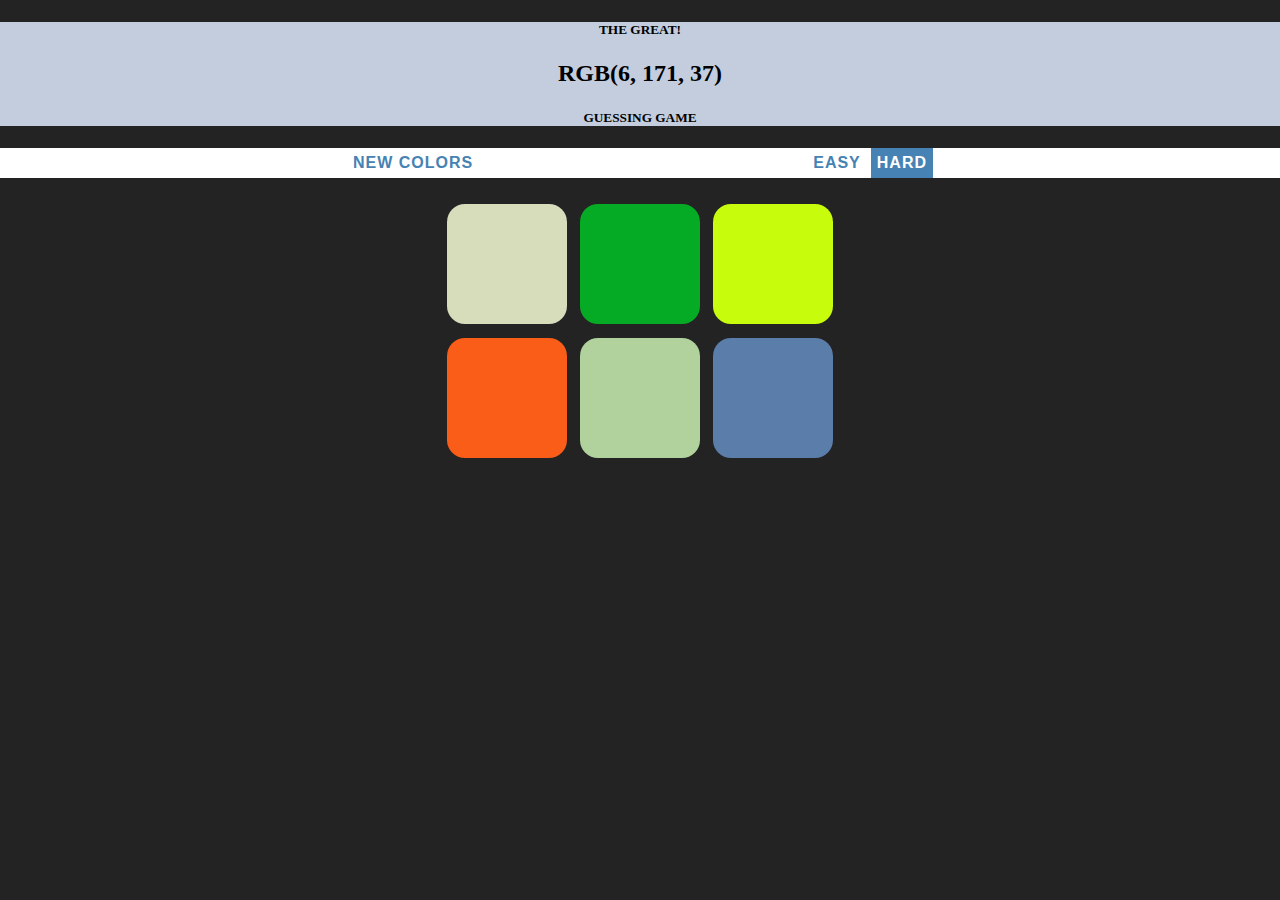
<file: RGB Colour Guessing Game/index.html>
<!DOCTYPE html>
<html>
<head>
    <meta charset="utf-8" />
    <meta http-equiv="X-UA-Compatible" content="IE=edge">
    <title>Color Guessing Game</title>
    <link rel="stylesheet" type="text/css" media="screen" href="rgb.css" />
    <meta name="viewport" content="width=device-width, initial-scale=1, shrink-to-fit=no">
    <!-- Bootstrap CSS -->
    <link rel="stylesheet" href="https://stackpath.bootstrapcdn.com/bootstrap/4.1.3/css/bootstrap.min.css" integrity="sha384-MCw98/SFnGE8fJT3GXwEOngsV7Zt27NXFoaoApmYm81iuXoPkFOJwJ8ERdknLPMO" crossorigin="anonymous">
</head>
<body>
        <div class="jumbotron">
                <h5>THE GREAT!</h5>
                <h2 class="display-5">RGB(175,203,24)</h2>
                <h5>GUESSING GAME</h5>
        </div>

        <div id="stripe">
            <button id="newColors">NEW COLORS</button>
            <span id = "message"></span>
            <button class="mode">EASY</button>
            <button class="mode selected">HARD</button>
        </div>

        <div id="container">
            <div class = "square"></div>
            <div class = "square"></div>
            <div class = "square"></div>
            <div class = "square"></div>
            <div class = "square"></div>
            <div class = "square"></div>
        </div>
    
    <!-- Optional JavaScript -->
    <!-- jQuery first, then Popper.js, then Bootstrap JS -->
    <script src="https://code.jquery.com/jquery-3.3.1.slim.min.js" integrity="sha384-q8i/X+965DzO0rT7abK41JStQIAqVgRVzpbzo5smXKp4YfRvH+8abtTE1Pi6jizo" crossorigin="anonymous"></script>
    <script src="https://cdnjs.cloudflare.com/ajax/libs/popper.js/1.14.3/umd/popper.min.js" integrity="sha384-ZMP7rVo3mIykV+2+9J3UJ46jBk0WLaUAdn689aCwoqbBJiSnjAK/l8WvCWPIPm49" crossorigin="anonymous"></script>
    <script src="https://stackpath.bootstrapcdn.com/bootstrap/4.1.3/js/bootstrap.min.js" integrity="sha384-ChfqqxuZUCnJSK3+MXmPNIyE6ZbWh2IMqE241rYiqJxyMiZ6OW/JmZQ5stwEULTy" crossorigin="anonymous"></script>
    
    <script src="rgb.js"></script>
</body>
</html>
</file>
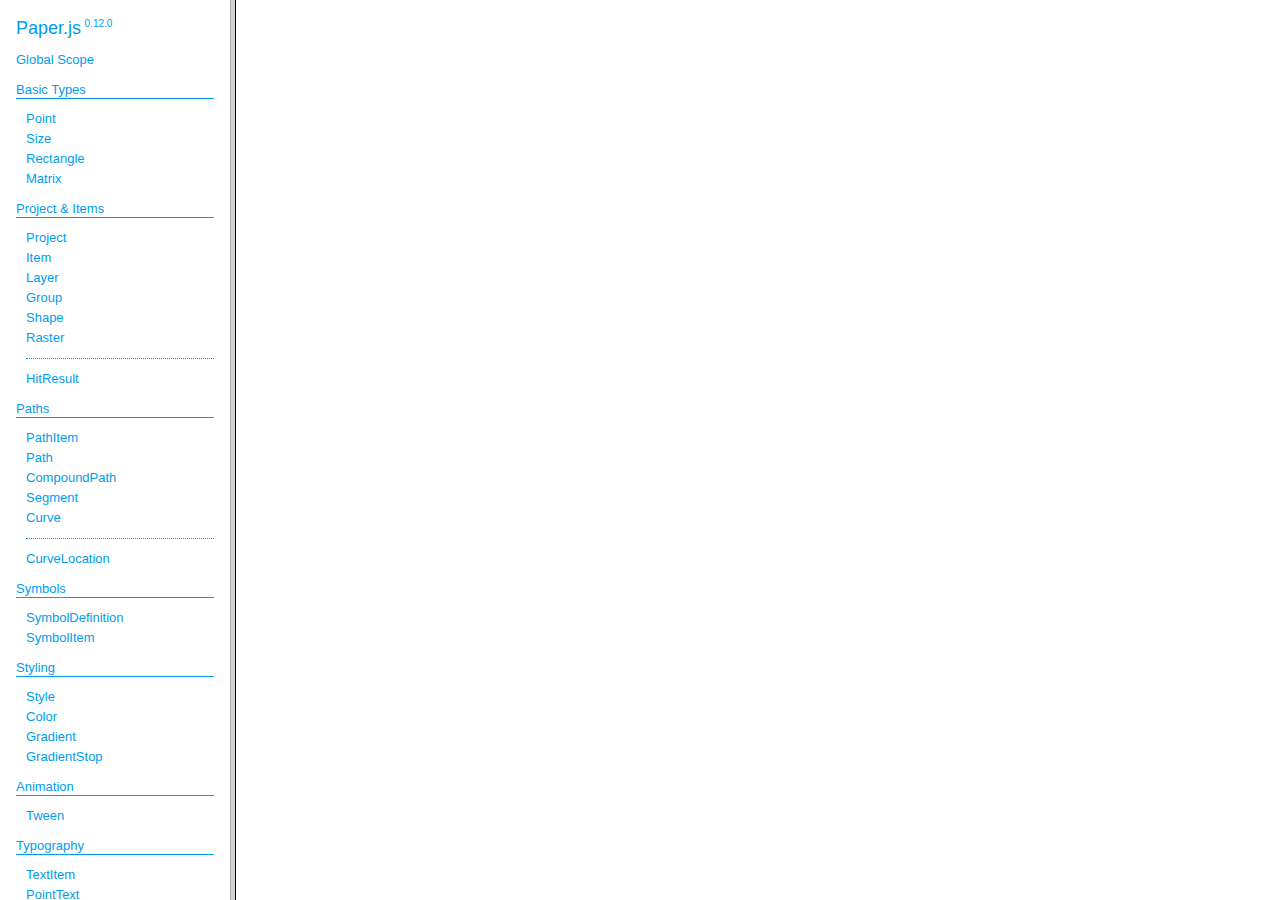
<file: PatATap/paperjs-v0.12.0/docs/index.html>
<!DOCTYPE html>
<html>
<head>
<meta charset="UTF-8">
<title>Paper.js v0.12.0</title>
</head>
<frameset cols="230,*">
<frame src="classes/index.html" name="packageListFrame" title="All Packages">
<frame src="about:blank" name="class-frame" title="Class and interface descriptions">
</frameset>
</html>
</file>
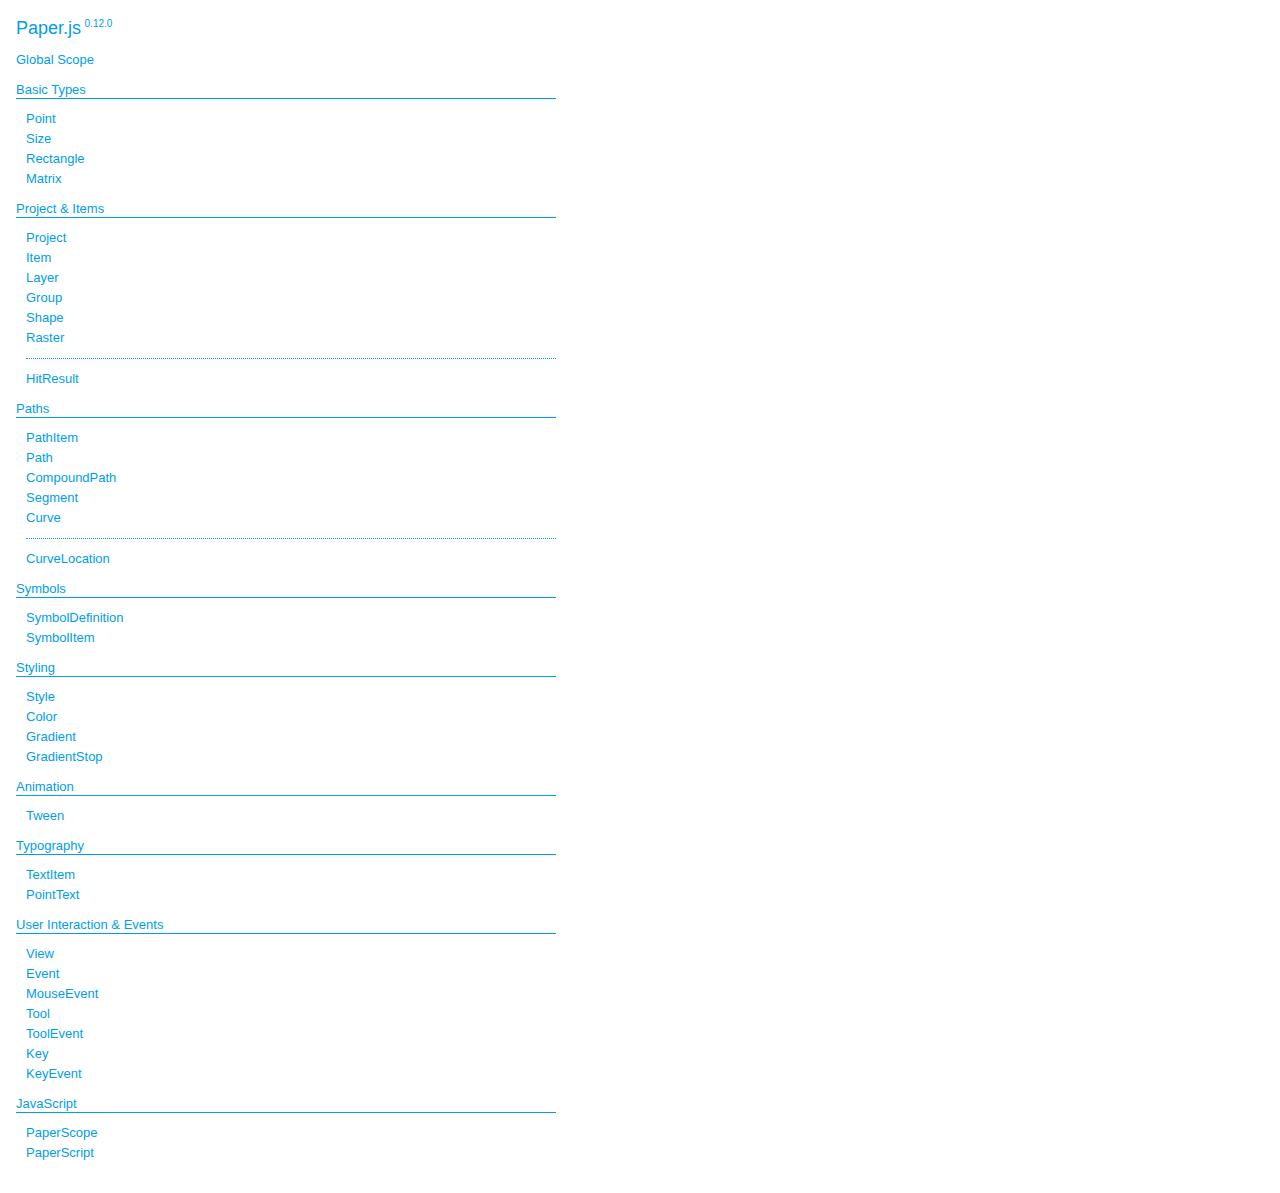
<file: PatATap/paperjs-v0.12.0/docs/classes/index.html>
<!DOCTYPE html>
<html>
<head>
<meta charset="UTF-8">
<title>Paper.js v0.12.0</title>
<base target="class-frame">
<link href="../assets/css/docs.css" rel="stylesheet" type="text/css">
</head>
<body class="reference">
<div class="reference-index">
<h1>Paper.js<span class="version">0.12.0</span></h1>
<ul class="reference-classes"><li><a href="../classes/global.html">Global Scope</a></li>
<li>
<h2>Basic Types</h2>
<ul>
<li><a href="../classes/Point.html">Point</a></li>
<li><a href="../classes/Size.html">Size</a></li>
<li><a href="../classes/Rectangle.html">Rectangle</a></li>
<li><a href="../classes/Matrix.html">Matrix</a></li>
</ul>
<li>
<h2>Project & Items</h2>
<ul>
<li><a href="../classes/Project.html">Project</a></li>
<li><a href="../classes/Item.html">Item</a></li>
<li><a href="../classes/Layer.html">Layer</a></li>
<li><a href="../classes/Group.html">Group</a></li>
<li><a href="../classes/Shape.html">Shape</a></li>
<li><a href="../classes/Raster.html">Raster</a></li>
<li><hr /></li>
<li><a href="../classes/HitResult.html">HitResult</a></li>
</ul>
<li>
<h2>Paths</h2>
<ul>
<li><a href="../classes/PathItem.html">PathItem</a></li>
<li><a href="../classes/Path.html">Path</a></li>
<li><a href="../classes/CompoundPath.html">CompoundPath</a></li>
<li><a href="../classes/Segment.html">Segment</a></li>
<li><a href="../classes/Curve.html">Curve</a></li>
<li><hr /></li>
<li><a href="../classes/CurveLocation.html">CurveLocation</a></li>
</ul>
<li>
<h2>Symbols</h2>
<ul>
<li><a href="../classes/SymbolDefinition.html">SymbolDefinition</a></li>
<li><a href="../classes/SymbolItem.html">SymbolItem</a></li>
</ul>
<li>
<h2>Styling</h2>
<ul>
<li><a href="../classes/Style.html">Style</a></li>
<li><a href="../classes/Color.html">Color</a></li>
<li><a href="../classes/Gradient.html">Gradient</a></li>
<li><a href="../classes/GradientStop.html">GradientStop</a></li>
</ul>
<li>
<h2>Animation</h2>
<ul>
<li><a href="../classes/Tween.html">Tween</a></li>
</ul>
<li>
<h2>Typography</h2>
<ul>
<li><a href="../classes/TextItem.html">TextItem</a></li>
<li><a href="../classes/PointText.html">PointText</a></li>
</ul>
<li>
<h2>User Interaction & Events</h2>
<ul>
<li><a href="../classes/View.html">View</a></li>
<li><a href="../classes/Event.html">Event</a></li>
<li><a href="../classes/MouseEvent.html">MouseEvent</a></li>
<li><a href="../classes/Tool.html">Tool</a></li>
<li><a href="../classes/ToolEvent.html">ToolEvent</a></li>
<li><a href="../classes/Key.html">Key</a></li>
<li><a href="../classes/KeyEvent.html">KeyEvent</a></li>
</ul>
<li>
<h2>JavaScript</h2>
<ul>
<li><a href="../classes/PaperScope.html">PaperScope</a></li>
<li><a href="../classes/PaperScript.html">PaperScript</a></li>
</ul>
</ul>
</body>
</html>
</file>
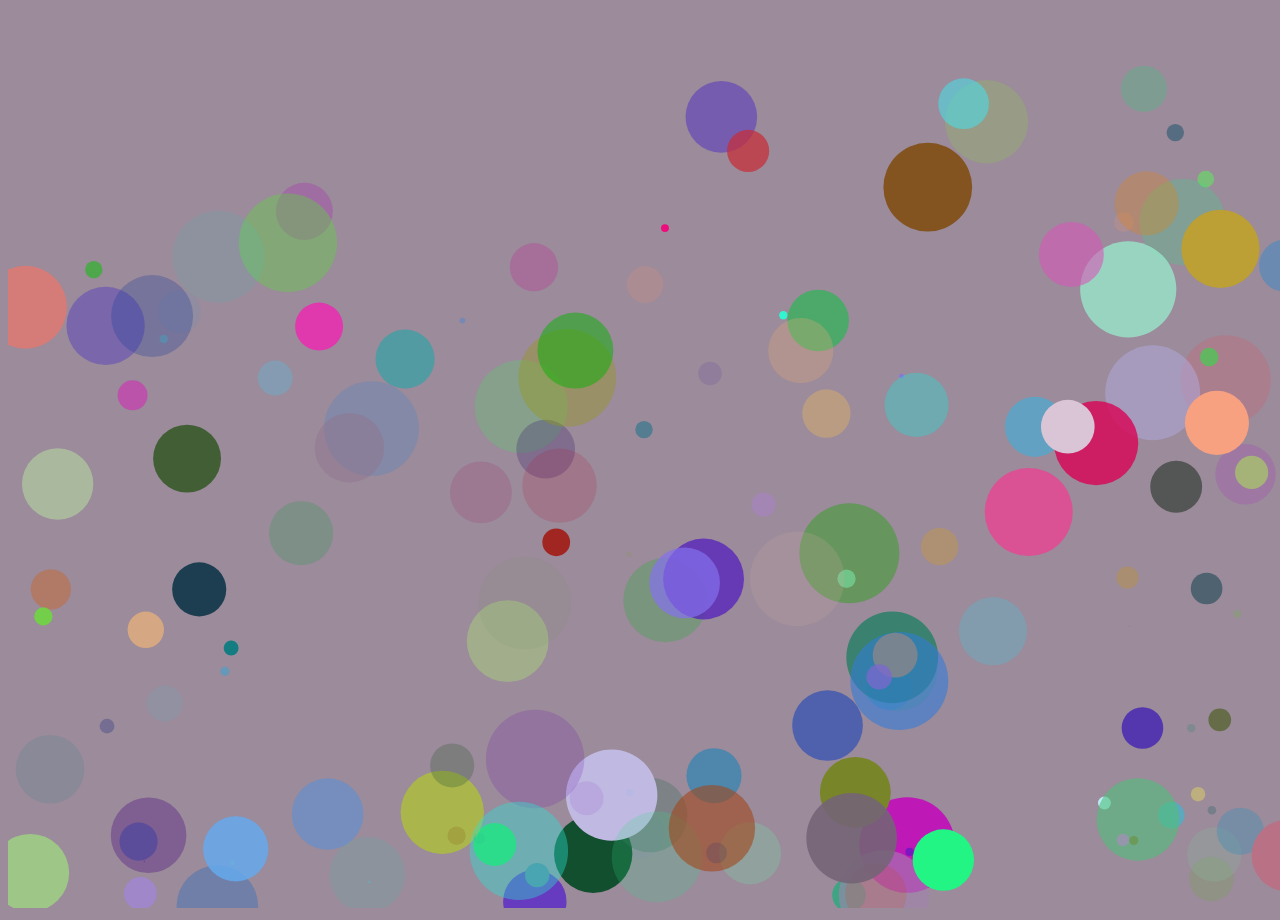
<file: Dancing Balls/app.html>
<!DOCTYPE html>
<html>
<head>
    <meta charset="utf-8" />
    <meta http-equiv="X-UA-Compatible" content="IE=edge">
    <title>Dancing Balls</title>
    <meta name="viewport" content="width=device-width, initial-scale=1">
    <link rel="stylesheet" type="text/css" media="screen" href="app.css" />
</head>

<body>
    
    <canvas id="canvas"></canvas>
    <script src="app.js"></script>
</body>
</html>
</file>
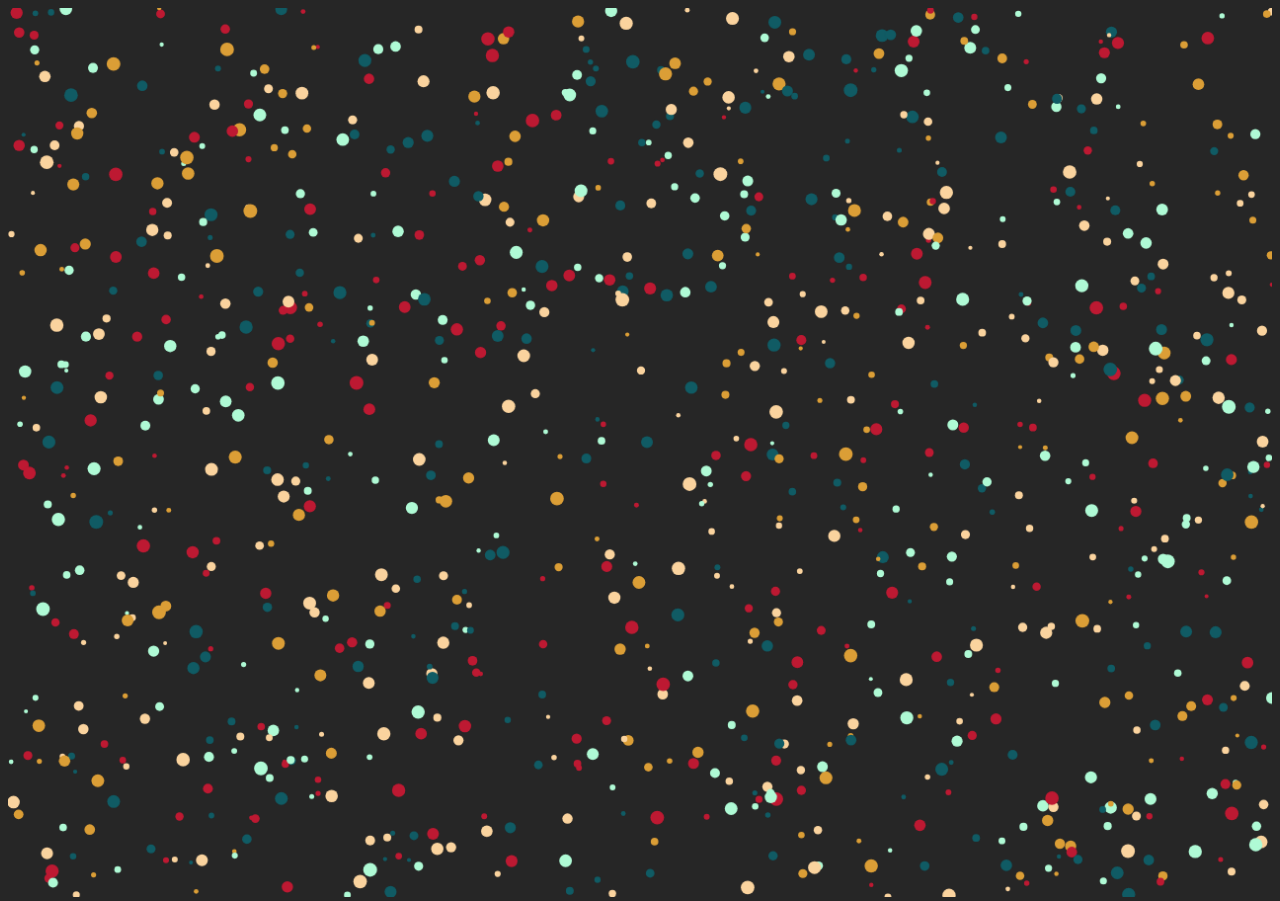
<file: MAGIC BALLS/app.html>
<!DOCTYPE html>
<html>
<head>
    <meta charset="utf-8" />
    <meta http-equiv="X-UA-Compatible" content="IE=edge">
    <title>Magic Balls</title>
    <meta name="viewport" content="width=device-width, initial-scale=1">
    <link rel="stylesheet" type="text/css" media="screen" href="app.css" />
</head>
<body>
    <canvas></canvas>
    <script src="app.js"></script>
</body>
</html>
</file>
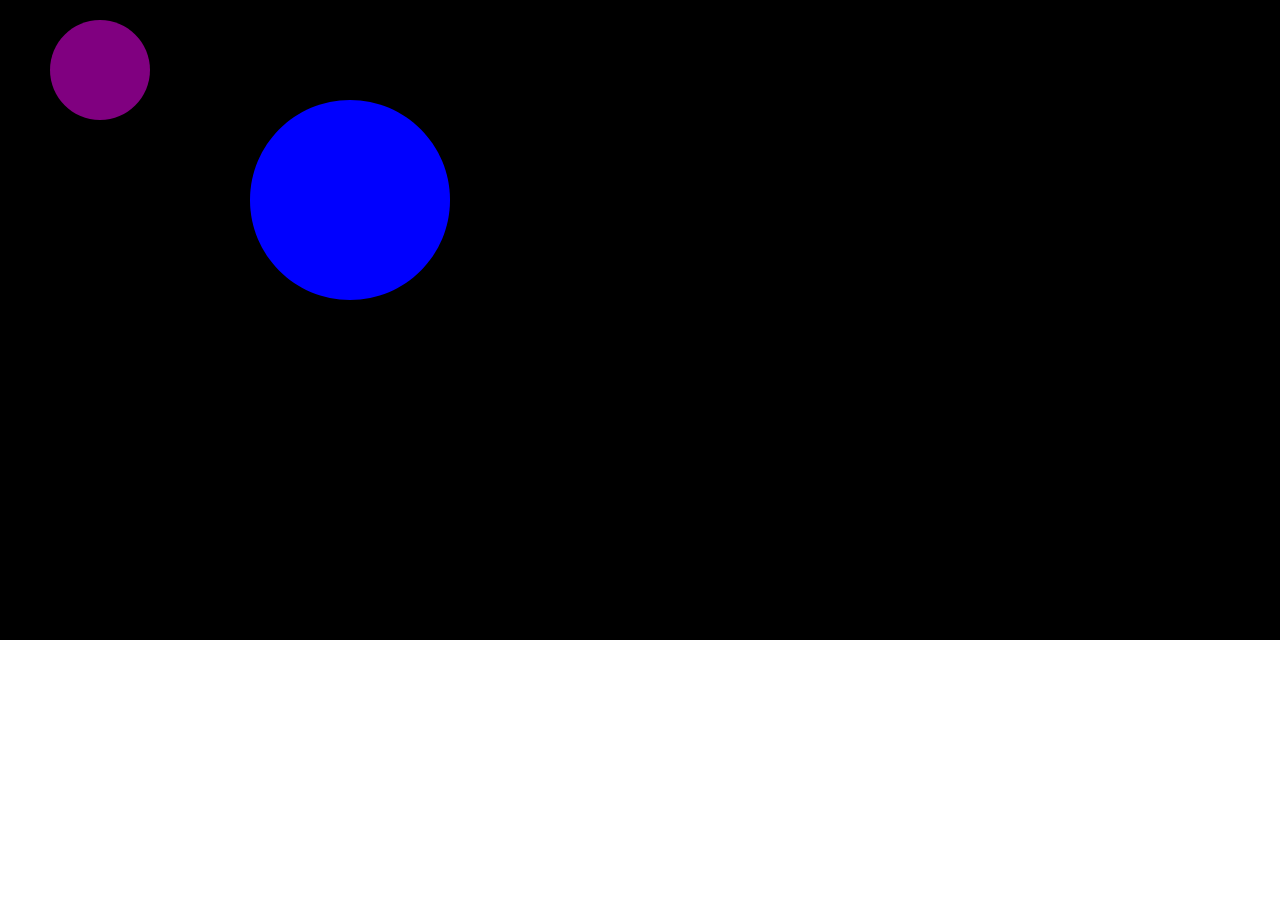
<file: PatATap/circles.html>
<!DOCTYPE html>
<html>
<head>
    <link rel="stylesheet" type="text/css" href="circles.css">
<!-- Load the Paper.js library -->
<script type="text/javascript" src="paper-full.js"></script>
<!-- Define inlined PaperScript associate it with myCanvas -->
<script type="text/paperscript" canvas="myCanvas">
	// Create a Paper.js Path to draw a line into it:
	var path = new Path();
	// Give the stroke a color
	path.strokeColor = 'black';
	var start = new Point(100, 100);
	// Move to start and draw a line from there
	path.moveTo(start);
	// Note the plus operator on Point objects.
	// PaperScript does that for us, and much more!
    path.lineTo(start + [ 500, -50 ]);
    var myCircle = new Path.Circle(new Point(100, 70), 50);
    myCircle.fillColor = 'purple';
    var circle2 = new Path.Circle(new Point(350,200), 100);
    circle2.fillColor = 'blue';
</script>
</head>
<body>
	<canvas id="myCanvas" resize></canvas>
</body>
</html>
</file>
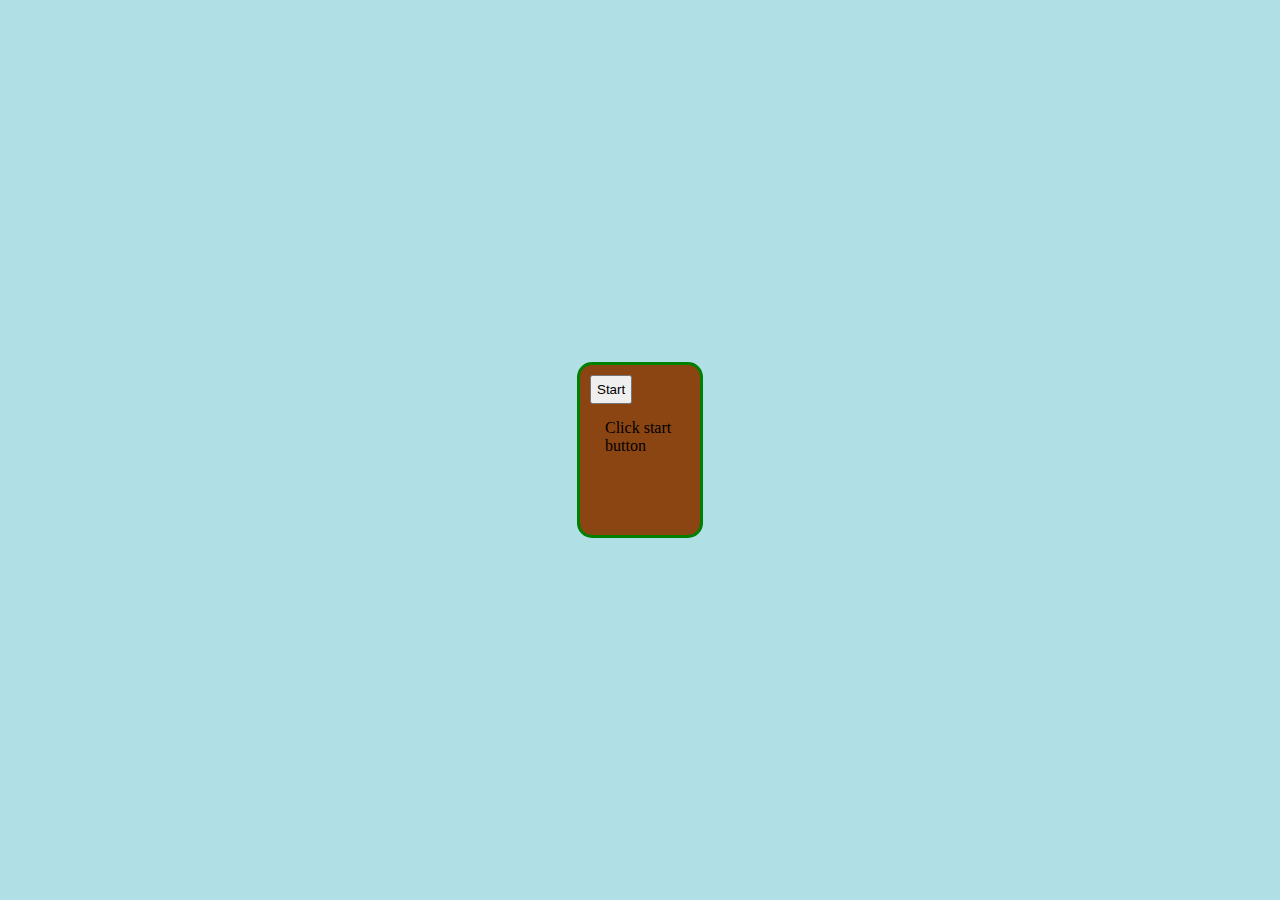
<file: ShapeGame/ShapeGame.html>
<html>
 
<head>
    <title>JavaScript</title>
    <style>
            body {background-color: powderblue;}
            .container {
                width: 100px;
                height: 150px;
                background-color:saddlebrown;
                border: 3px solid green;
                padding: 10px;
                position: absolute;
                top:0;
                bottom: 0;
                left: 0;
                right: 0;
                border-radius: 15px;
                margin: auto;
            }
            
            button {
                padding: 5px;

            }
            .message{
                    font-family: fantasy;
                    padding: 15px;
            }
            
    </style>
</head>
 
<body>
    <div class="container">
        <button type="button">Start</button>
        <div class="message"></div>
        <div class="gameArea"></div>
    </div>
    <script>
 
        let playArea = {};
        playArea.inPlay = false;
        const message = document.querySelector(".message");
        const button = document.querySelector("button");
        const gameArea = document.querySelector(".gameArea");
        
        messager("Click start button");
        
        button.addEventListener("click", function () {
            if (!playArea.inPlay) {
                playArea.inPlay  = true;
                button.style.display = "none";
                messager("Click the shapes as quickly as you see them");
                playArea.timer = setTimeout(myBox,500);
            } 
        })
  
        function myBox() {
            let el = document.createElement("div");
            el.style.backgroundColor = getColor();
            el.style.width = rand(30) + 70 + "px";
            el.style.height = rand(30) + 70 + "px";
            el.style.borderRadius = rand(100) + "%";
            el.style.position = "relative";
            el.style.top = rand(250) + "px";
            el.style.left = rand(250) + "px";
            el.addEventListener("click",hit);
            el.start = new Date().getTime();
            gameArea.appendChild(el);
        }
 
        function hit(e){
            let end = new Date().getTime();
            let start = e.target.start;
            let duration = (end-start)/1000;
            messager("It took "+duration+" seconds to click");
            gameArea.children[0].remove();
            playArea.timer = setTimeout(myBox,500);
        }
 
       /* function getColor(){
            function col(){
                let hex = rand(255).toString(16);
                return ("0" + String(hex)).substr(-2);
            }
            return "#"+col()+col()+col();
        }
        */

        
        function getColor() {
        var letters = '0123456789ABCDEF';
        var color = '#';
        for (var i = 0; i < 6; i++) {
            color += letters[Math.floor(Math.random() * 16)];
        }
        return color;
        }
        
        
        function rand(num) {
            let tempVal = Math.floor(Math.random() * num);
            return tempVal;
        }
 
        function messager(mes) {
            message.innerHTML = mes;
        }
    </script>
</body>
 
</html>
</file>
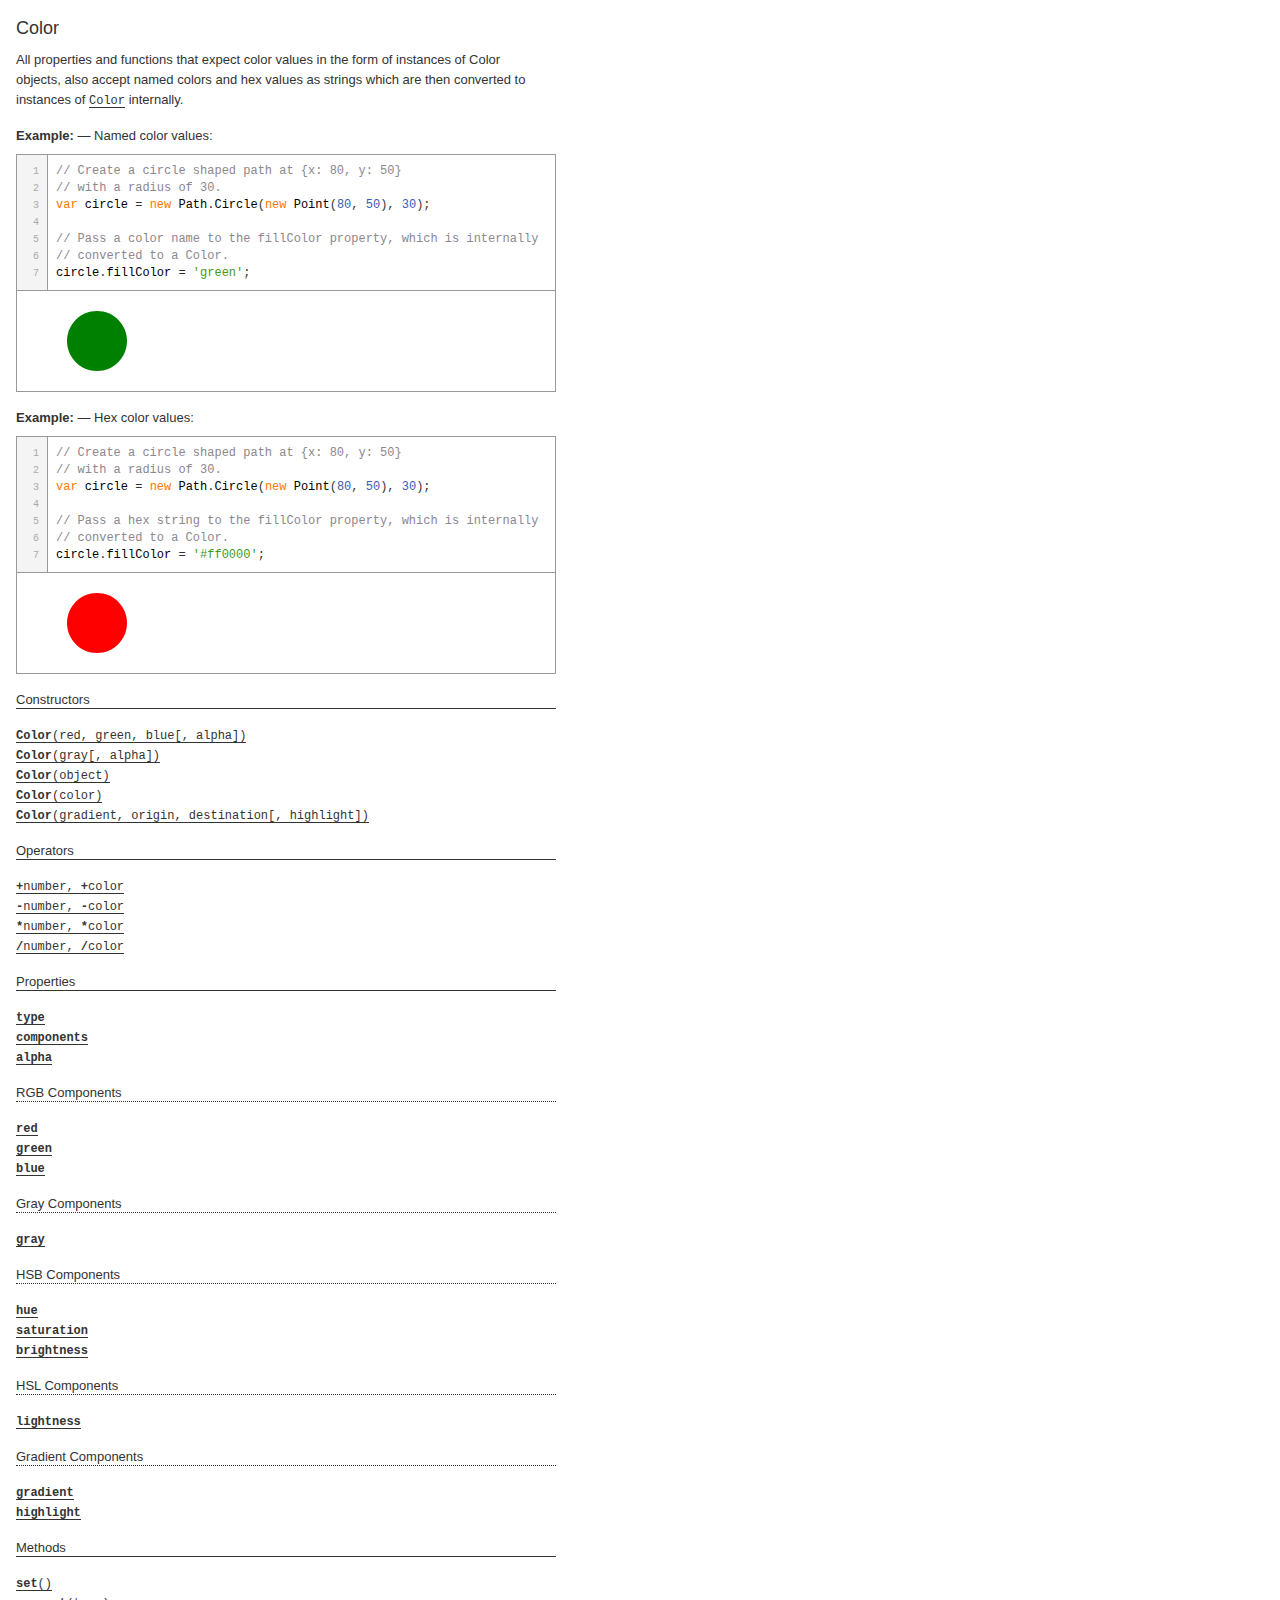
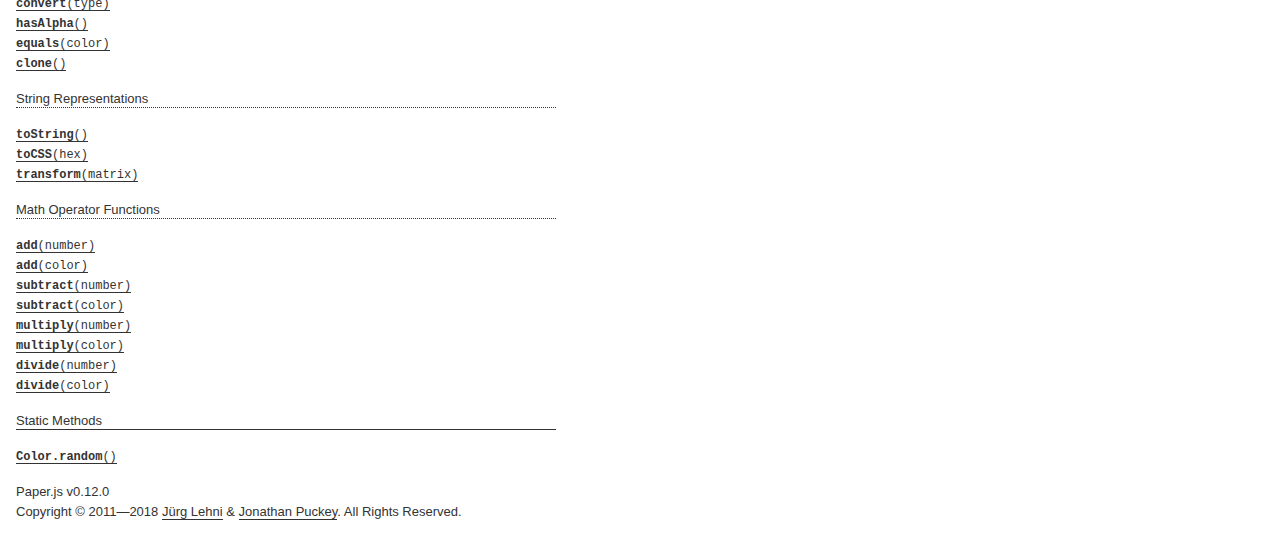
<file: PatATap/paperjs-v0.12.0/docs/classes/Color.html>
<!DOCTYPE html>
<html>
<head>
<meta charset="UTF-8">
<title>Color</title>
<base target="class-frame">
<link href="../assets/css/docs.css" rel="stylesheet" type="text/css">
<script src="../assets/js/paper.js"></script>
<script src="../assets/js/jquery.js"></script>
<script src="../assets/js/codemirror.js"></script>
<script src="../assets/js/docs.js"></script>
</head>
<body>
<article class="reference"> 
<div class="reference-class">
<h1>Color</h1>

<p>All properties and functions that expect color values in the form of instances of Color objects, also accept named colors and hex values as strings which are then converted to instances of <a href="../classes/Color.html"><tt>Color</tt></a> internally.</p>
<h4>Example:<span class="description">Named color values:</span></h4>

<div class="paperscript split">

<div class="buttons">
<div class="button run">Run</div>
</div>

<script type="text/paperscript" canvas="canvas-0">
// Create a circle shaped path at {x: 80, y: 50}
// with a radius of 30.
var circle = new Path.Circle(new Point(80, 50), 30);

// Pass a color name to the fillColor property, which is internally
// converted to a Color.
circle.fillColor = 'green';
</script>
<div class="canvas"><canvas width="516" height="100" id="canvas-0"></canvas></div>
</div>


<h4>Example:<span class="description">Hex color values:</span></h4>

<div class="paperscript split">

<div class="buttons">
<div class="button run">Run</div>
</div>

<script type="text/paperscript" canvas="canvas-1">
// Create a circle shaped path at {x: 80, y: 50}
// with a radius of 30.
var circle = new Path.Circle(new Point(80, 50), 30);

// Pass a hex string to the fillColor property, which is internally
// converted to a Color.
circle.fillColor = '#ff0000';
</script>
<div class="canvas"><canvas width="516" height="100" id="canvas-1"></canvas></div>
</div>


</div>

<!-- =============================== constructors ========================== -->
<div class="reference-members">
	<h2>Constructors</h2>
	
		
<div id="color-red-green-blue" class="member">
<div class="member-link">
<a name="color-red-green-blue" href="#color-red-green-blue"><tt><b>Color</b>(red, green, blue[, alpha])</tt></a>
</div>
<div class="member-description hidden">
<div class="member-text">
    <p>Creates a RGB Color object.</p>
    
    
<ul class="member-list">
	<h4>Parameters:</h4>
	
	<li>
<tt>red:</tt> 
<tt>Number</tt>
&mdash;&nbsp;the amount of red in the color as a value between  <code>0</code> and <code>1</code>

</li>
	
	<li>
<tt>green:</tt> 
<tt>Number</tt>
&mdash;&nbsp;the amount of green in the color as a value  between <code>0</code> and <code>1</code>

</li>
	
	<li>
<tt>blue:</tt> 
<tt>Number</tt>
&mdash;&nbsp;the amount of blue in the color as a value  between <code>0</code> and <code>1</code>

</li>
	
	<li>
<tt>alpha:</tt> 
<tt>Number</tt>
&mdash;&nbsp;the alpha of the color as a value between <code>0</code>  and <code>1</code>
&mdash;&nbsp;optional
</li>
	
</ul>

    
	<ul class="member-list">
		<h4>Returns:</h4>
		
			<li>
<tt><a href="../classes/Color.html"><tt>Color</tt></a></tt>
</li>

		
	</ul>



    
    <h4>Example:<span class="description">Creating a RGB Color:</span></h4>

<div class="paperscript split">

<div class="buttons">
<div class="button run">Run</div>
</div>

<script type="text/paperscript" canvas="canvas-2">
// Create a circle shaped path at {x: 80, y: 50}
// with a radius of 30:
var circle = new Path.Circle(new Point(80, 50), 30);

// 100% red, 0% blue, 50% blue:
circle.fillColor = new Color(1, 0, 0.5);
</script>
<div class="canvas"><canvas width="516" height="100" id="canvas-2"></canvas></div>
</div>


</div>
</div>
</div>
	
		
<div id="color-gray" class="member">
<div class="member-link">
<a name="color-gray" href="#color-gray"><tt><b>Color</b>(gray[, alpha])</tt></a>
</div>
<div class="member-description hidden">
<div class="member-text">
    <p>Creates a gray Color object.</p>
    
    
<ul class="member-list">
	<h4>Parameters:</h4>
	
	<li>
<tt>gray:</tt> 
<tt>Number</tt>
&mdash;&nbsp;the amount of gray in the color as a value  between <code>0</code> and <code>1</code>

</li>
	
	<li>
<tt>alpha:</tt> 
<tt>Number</tt>
&mdash;&nbsp;the alpha of the color as a value between <code>0</code>  and <code>1</code>
&mdash;&nbsp;optional
</li>
	
</ul>

    
	<ul class="member-list">
		<h4>Returns:</h4>
		
			<li>
<tt><a href="../classes/Color.html"><tt>Color</tt></a></tt>
</li>

		
	</ul>



    
    <h4>Example:<span class="description">Creating a gray Color:</span></h4>

<div class="paperscript split">

<div class="buttons">
<div class="button run">Run</div>
</div>

<script type="text/paperscript" canvas="canvas-3">
// Create a circle shaped path at {x: 80, y: 50}
// with a radius of 30:
var circle = new Path.Circle(new Point(80, 50), 30);

// Create a GrayColor with 50% gray:
circle.fillColor = new Color(0.5);
</script>
<div class="canvas"><canvas width="516" height="100" id="canvas-3"></canvas></div>
</div>


</div>
</div>
</div>
	
		
<div id="color-object" class="member">
<div class="member-link">
<a name="color-object" href="#color-object"><tt><b>Color</b>(object)</tt></a>
</div>
<div class="member-description hidden">
<div class="member-text">
    <p>Creates a HSB, HSL or gradient Color object from the properties of the provided object:</p>
    <ul class="member-list">
<h4>Options:</h4>
<li><tt>hsb.hue: <tt>Number</tt></tt> &mdash; the hue of the color as a value in degrees  between <code>0</code> and <code>360</code></li>
<li><tt>hsb.saturation: <tt>Number</tt></tt> &mdash; the saturation of the color as a  value between <code>0</code> and <code>1</code></li>
<li><tt>hsb.brightness: <tt>Number</tt></tt> &mdash; the brightness of the color as a  value between <code>0</code> and <code>1</code></li>
<li><tt>hsb.alpha: <tt>Number</tt></tt> &mdash; the alpha of the color as a value between  <code>0</code> and <code>1</code></li>
<li><tt>hsl.hue: <tt>Number</tt></tt> &mdash; the hue of the color as a value in degrees  between <code>0</code> and <code>360</code></li>
<li><tt>hsl.saturation: <tt>Number</tt></tt> &mdash; the saturation of the color as a  value between <code>0</code> and <code>1</code></li>
<li><tt>hsl.lightness: <tt>Number</tt></tt> &mdash; the lightness of the color as a value  between <code>0</code> and <code>1</code><br></li>
<li><tt>hsl.alpha: <tt>Number</tt></tt> &mdash; the alpha of the color as a value between  <code>0</code> and <code>1</code></li>
<li><tt>gradient.gradient: <a href="../classes/Gradient.html"><tt>Gradient</tt></a></tt> &mdash; the gradient object that  describes the color stops and type of gradient to be used</li>
<li><tt>gradient.origin: <a href="../classes/Point.html"><tt>Point</tt></a></tt> &mdash; the origin point of the gradient</li>
<li><tt>gradient.destination: <a href="../classes/Point.html"><tt>Point</tt></a></tt> &mdash; the destination point of the  gradient</li>
<li><tt>gradient.stops: Array of <a href="../classes/GradientStop.html"><tt>GradientStop</tt></a> objects</tt> &mdash; the gradient stops describing  the gradient, as an alternative to providing a gradient object</li>
<li><tt>gradient.radial: <tt>Boolean</tt></tt> &mdash; controls whether the gradient is  radial, as an alternative to providing a gradient object</li>
</ul>
    
<ul class="member-list">
	<h4>Parameters:</h4>
	
	<li>
<tt>object:</tt> 
<tt>Object</tt>
&mdash;&nbsp;an object describing the components and properties of the color

</li>
	
</ul>

    
	<ul class="member-list">
		<h4>Returns:</h4>
		
			<li>
<tt><a href="../classes/Color.html"><tt>Color</tt></a></tt>
</li>

		
	</ul>



    
    <h4>Example:<span class="description">Creating a HSB Color:</span></h4>

<div class="paperscript split">

<div class="buttons">
<div class="button run">Run</div>
</div>

<script type="text/paperscript" canvas="canvas-4">
// Create a circle shaped path at {x: 80, y: 50}
// with a radius of 30:
var circle = new Path.Circle(new Point(80, 50), 30);

// Create an HSB Color with a hue of 90 degrees, a saturation
// 100% and a brightness of 100%:
circle.fillColor = { hue: 90, saturation: 1, brightness: 1 };
</script>
<div class="canvas"><canvas width="516" height="100" id="canvas-4"></canvas></div>
</div>


<h4>Example:<span class="description">Creating a HSL Color:</span></h4>

<div class="paperscript split">

<div class="buttons">
<div class="button run">Run</div>
</div>

<script type="text/paperscript" canvas="canvas-5">
// Create a circle shaped path at {x: 80, y: 50}
// with a radius of 30:
var circle = new Path.Circle(new Point(80, 50), 30);

// Create an HSL Color with a hue of 90 degrees, a saturation
// 100% and a lightness of 50%:
circle.fillColor = { hue: 90, saturation: 1, lightness: 0.5 };
</script>
<div class="canvas"><canvas width="516" height="100" id="canvas-5"></canvas></div>
</div>


<h4>Example:<span class="description">Creating a gradient color from an object literal:</span></h4>

<div class="paperscript split">

<div class="buttons">
<div class="button run">Run</div>
</div>

<script type="text/paperscript" canvas="canvas-6">
// Define two points which we will be using to construct
// the path and to position the gradient color:
var topLeft = view.center - [80, 80];
var bottomRight = view.center + [80, 80];

var path = new Path.Rectangle({
 topLeft: topLeft,
 bottomRight: bottomRight,
 // Fill the path with a gradient of three color stops
 // that runs between the two points we defined earlier:
 fillColor: {
     stops: ['yellow', 'red', 'blue'],
     origin: topLeft,
     destination: bottomRight
 }
});
</script>
<div class="canvas"><canvas width="516" height="200" id="canvas-6"></canvas></div>
</div>


</div>
</div>
</div>
	
		
<div id="color-color" class="member">
<div class="member-link">
<a name="color-color" href="#color-color"><tt><b>Color</b>(color)</tt></a>
</div>
<div class="member-description hidden">
<div class="member-text">
    <p>Creates a Color object from a CSS string. All common CSS color string formats are supported: - Named colors (e.g. <code>&#39;red&#39;</code>, <code>&#39;fuchsia&#39;</code>, …) - Hex strings (<code>&#39;#ffff00&#39;</code>, <code>&#39;#ff0&#39;</code>, …) - RGB strings (<code>&#39;rgb(255, 128, 0)&#39;</code>, <code>&#39;rgba(255, 128, 0, 0.5)&#39;</code>, …) - HSL strings (<code>&#39;hsl(180deg, 20%, 50%)&#39;</code>,  <code>&#39;hsla(3.14rad, 20%, 50%, 0.5)&#39;</code>, …)</p>
    
    
<ul class="member-list">
	<h4>Parameters:</h4>
	
	<li>
<tt>color:</tt> 
<tt>String</tt>
&mdash;&nbsp;the color&rsquo;s CSS string representation

</li>
	
</ul>

    
	<ul class="member-list">
		<h4>Returns:</h4>
		
			<li>
<tt><a href="../classes/Color.html"><tt>Color</tt></a></tt>
</li>

		
	</ul>



    
    <h4>Example:</h4>

<div class="paperscript split">

<div class="buttons">
<div class="button run">Run</div>
</div>

<script type="text/paperscript" canvas="canvas-7">
var circle = new Path.Circle({
    center: [80, 50],
    radius: 30,
    fillColor: new Color('rgba(255, 255, 0, 0.5)')
});
</script>
<div class="canvas"><canvas width="516" height="100" id="canvas-7"></canvas></div>
</div>


</div>
</div>
</div>
	
		
<div id="color-gradient-origin-destination" class="member">
<div class="member-link">
<a name="color-gradient-origin-destination" href="#color-gradient-origin-destination"><tt><b>Color</b>(gradient, origin, destination[, highlight])</tt></a>
</div>
<div class="member-description hidden">
<div class="member-text">
    <p>Creates a gradient Color object.</p>
    
    
<ul class="member-list">
	<h4>Parameters:</h4>
	
	<li>
<tt>gradient:</tt> 
<a href="../classes/Gradient.html"><tt>Gradient</tt></a>


</li>
	
	<li>
<tt>origin:</tt> 
<a href="../classes/Point.html"><tt>Point</tt></a>


</li>
	
	<li>
<tt>destination:</tt> 
<a href="../classes/Point.html"><tt>Point</tt></a>


</li>
	
	<li>
<tt>highlight:</tt> 
<a href="../classes/Point.html"><tt>Point</tt></a>

&mdash;&nbsp;optional
</li>
	
</ul>

    
	<ul class="member-list">
		<h4>Returns:</h4>
		
			<li>
<tt><a href="../classes/Color.html"><tt>Color</tt></a></tt>
</li>

		
	</ul>



    
    <h4>Example:<span class="description">Applying a linear gradient color containing evenly distributed color stops:</span></h4>

<div class="paperscript split">

<div class="buttons">
<div class="button run">Run</div>
</div>

<script type="text/paperscript" canvas="canvas-8">
// Define two points which we will be using to construct
// the path and to position the gradient color:
var topLeft = view.center - [80, 80];
var bottomRight = view.center + [80, 80];

// Create a rectangle shaped path between
// the topLeft and bottomRight points:
var path = new Path.Rectangle(topLeft, bottomRight);

// Create the gradient, passing it an array of colors to be converted
// to evenly distributed color stops:
var gradient = new Gradient(['yellow', 'red', 'blue']);

// Have the gradient color run between the topLeft and
// bottomRight points we defined earlier:
var gradientColor = new Color(gradient, topLeft, bottomRight);

// Set the fill color of the path to the gradient color:
path.fillColor = gradientColor;
</script>
<div class="canvas"><canvas width="516" height="200" id="canvas-8"></canvas></div>
</div>


<h4>Example:<span class="description">Applying a radial gradient color containing unevenly distributed color stops:</span></h4>

<div class="paperscript split">

<div class="buttons">
<div class="button run">Run</div>
</div>

<script type="text/paperscript" canvas="canvas-9">
// Create a circle shaped path at the center of the view
// with a radius of 80:
var path = new Path.Circle({
    center: view.center,
    radius: 80
});

// The stops array: yellow mixes with red between 0 and 15%,
// 15% to 30% is pure red, red mixes with black between 30% to 100%:
var stops = [
    ['yellow', 0],
    ['red', 0.15],
    ['red', 0.3],
    ['black', 0.9]
];

// Create a radial gradient using the color stops array:
var gradient = new Gradient(stops, true);

// We will use the center point of the circle shaped path as
// the origin point for our gradient color
var from = path.position;

// The destination point of the gradient color will be the
// center point of the path + 80pt in horizontal direction:
var to = path.position + [80, 0];

// Create the gradient color:
var gradientColor = new Color(gradient, from, to);

// Set the fill color of the path to the gradient color:
path.fillColor = gradientColor;
</script>
<div class="canvas"><canvas width="516" height="200" id="canvas-9"></canvas></div>
</div>


</div>
</div>
</div>
	
</div>



<!-- ================================ operators ============================ -->
	<div class="reference-members">
		<h2>Operators</h2>
		
			<div id="add" class="member">
<div class="member-link">
<a name="add" href="#add"><tt><tt><b>+</b>number</tt>, <tt><b>+</b>color</tt></tt></a>
</div>
<div class="member-description hidden">


	<div class="member-text">
		<p>Returns the addition of the supplied value to both coordinates of the color as a new color. The object itself is not modified!</p>
		
<ul class="member-list">
	<h4>Parameters:</h4>
	
	<li>
<tt>number:</tt> 
<tt>Number</tt>
&mdash;&nbsp;the number to add

</li>
	
</ul>

		
	<ul class="member-list">
		<h4>Returns:</h4>
		
			<li>
<tt><a href="../classes/Color.html"><tt>Color</tt></a></tt>&nbsp;&mdash;&nbsp;the addition of the color and the value as a new color
</li>

		
	</ul>



		
		<h4>Example:</h4>


<pre><code>var color = new Color(0.5, 1, 1);
var result = color + 1;
console.log(result); // { red: 1, blue: 1, green: 1 }</code></pre>

	</div>



	<div class="member-text">
		<p>Returns the addition of the supplied color to the color as a new color. The object itself is not modified!</p>
		
<ul class="member-list">
	<h4>Parameters:</h4>
	
	<li>
<tt>color:</tt> 
<a href="../classes/Color.html"><tt>Color</tt></a>
&mdash;&nbsp;the color to add

</li>
	
</ul>

		
	<ul class="member-list">
		<h4>Returns:</h4>
		
			<li>
<tt><a href="../classes/Color.html"><tt>Color</tt></a></tt>&nbsp;&mdash;&nbsp;the addition of the two colors as a new color
</li>

		
	</ul>



		
		<h4>Example:</h4>


<pre><code>var color1 = new Color(0, 1, 1);
var color2 = new Color(1, 0, 0);
var result = color1 + color2;
console.log(result); // { red: 1, blue: 1, green: 1 }</code></pre>

	</div>


</div>
</div>

		
			<div id="subtract" class="member">
<div class="member-link">
<a name="subtract" href="#subtract"><tt><tt><b>-</b>number</tt>, <tt><b>-</b>color</tt></tt></a>
</div>
<div class="member-description hidden">


	<div class="member-text">
		<p>Returns the subtraction of the supplied value to both coordinates of the color as a new color. The object itself is not modified!</p>
		
<ul class="member-list">
	<h4>Parameters:</h4>
	
	<li>
<tt>number:</tt> 
<tt>Number</tt>
&mdash;&nbsp;the number to subtract

</li>
	
</ul>

		
	<ul class="member-list">
		<h4>Returns:</h4>
		
			<li>
<tt><a href="../classes/Color.html"><tt>Color</tt></a></tt>&nbsp;&mdash;&nbsp;the subtraction of the color and the value as a new color
</li>

		
	</ul>



		
		<h4>Example:</h4>


<pre><code>var color = new Color(0.5, 1, 1);
var result = color - 1;
console.log(result); // { red: 0, blue: 0, green: 0 }</code></pre>

	</div>



	<div class="member-text">
		<p>Returns the subtraction of the supplied color to the color as a new color. The object itself is not modified!</p>
		
<ul class="member-list">
	<h4>Parameters:</h4>
	
	<li>
<tt>color:</tt> 
<a href="../classes/Color.html"><tt>Color</tt></a>
&mdash;&nbsp;the color to subtract

</li>
	
</ul>

		
	<ul class="member-list">
		<h4>Returns:</h4>
		
			<li>
<tt><a href="../classes/Color.html"><tt>Color</tt></a></tt>&nbsp;&mdash;&nbsp;the subtraction of the two colors as a new color
</li>

		
	</ul>



		
		<h4>Example:</h4>


<pre><code>var color1 = new Color(0, 1, 1);
var color2 = new Color(1, 0, 0);
var result = color1 - color2;
console.log(result); // { red: 0, blue: 1, green: 1 }</code></pre>

	</div>


</div>
</div>

		
			<div id="multiply" class="member">
<div class="member-link">
<a name="multiply" href="#multiply"><tt><tt><b>*</b>number</tt>, <tt><b>*</b>color</tt></tt></a>
</div>
<div class="member-description hidden">


	<div class="member-text">
		<p>Returns the multiplication of the supplied value to both coordinates of the color as a new color. The object itself is not modified!</p>
		
<ul class="member-list">
	<h4>Parameters:</h4>
	
	<li>
<tt>number:</tt> 
<tt>Number</tt>
&mdash;&nbsp;the number to multiply

</li>
	
</ul>

		
	<ul class="member-list">
		<h4>Returns:</h4>
		
			<li>
<tt><a href="../classes/Color.html"><tt>Color</tt></a></tt>&nbsp;&mdash;&nbsp;the multiplication of the color and the value as a new color
</li>

		
	</ul>



		
		<h4>Example:</h4>


<pre><code>var color = new Color(0.5, 1, 1);
var result = color * 0.5;
console.log(result); // { red: 0.25, blue: 0.5, green: 0.5 }</code></pre>

	</div>



	<div class="member-text">
		<p>Returns the multiplication of the supplied color to the color as a new color. The object itself is not modified!</p>
		
<ul class="member-list">
	<h4>Parameters:</h4>
	
	<li>
<tt>color:</tt> 
<a href="../classes/Color.html"><tt>Color</tt></a>
&mdash;&nbsp;the color to multiply

</li>
	
</ul>

		
	<ul class="member-list">
		<h4>Returns:</h4>
		
			<li>
<tt><a href="../classes/Color.html"><tt>Color</tt></a></tt>&nbsp;&mdash;&nbsp;the multiplication of the two colors as a new color
</li>

		
	</ul>



		
		<h4>Example:</h4>


<pre><code>var color1 = new Color(0, 1, 1);
var color2 = new Color(0.5, 0, 0.5);
var result = color1 * color2;
console.log(result); // { red: 0, blue: 0, green: 0.5 }</code></pre>

	</div>


</div>
</div>

		
			<div id="divide" class="member">
<div class="member-link">
<a name="divide" href="#divide"><tt><tt><b>/</b>number</tt>, <tt><b>/</b>color</tt></tt></a>
</div>
<div class="member-description hidden">


	<div class="member-text">
		<p>Returns the division of the supplied value to both coordinates of the color as a new color. The object itself is not modified!</p>
		
<ul class="member-list">
	<h4>Parameters:</h4>
	
	<li>
<tt>number:</tt> 
<tt>Number</tt>
&mdash;&nbsp;the number to divide

</li>
	
</ul>

		
	<ul class="member-list">
		<h4>Returns:</h4>
		
			<li>
<tt><a href="../classes/Color.html"><tt>Color</tt></a></tt>&nbsp;&mdash;&nbsp;the division of the color and the value as a new color
</li>

		
	</ul>



		
		<h4>Example:</h4>


<pre><code>var color = new Color(0.5, 1, 1);
var result = color / 2;
console.log(result); // { red: 0.25, blue: 0.5, green: 0.5 }</code></pre>

	</div>



	<div class="member-text">
		<p>Returns the division of the supplied color to the color as a new color. The object itself is not modified!</p>
		
<ul class="member-list">
	<h4>Parameters:</h4>
	
	<li>
<tt>color:</tt> 
<a href="../classes/Color.html"><tt>Color</tt></a>
&mdash;&nbsp;the color to divide

</li>
	
</ul>

		
	<ul class="member-list">
		<h4>Returns:</h4>
		
			<li>
<tt><a href="../classes/Color.html"><tt>Color</tt></a></tt>&nbsp;&mdash;&nbsp;the division of the two colors as a new color
</li>

		
	</ul>



		
		<h4>Example:</h4>


<pre><code>var color1 = new Color(0, 1, 1);
var color2 = new Color(0.5, 0, 0.5);
var result = color1 / color2;
console.log(result); // { red: 0, blue: 0, green: 1 }</code></pre>

	</div>


</div>
</div>

		
	</div>



<!-- ================================ properties =========================== -->
	<div class="reference-members">
		<h2>Properties</h2>
		
			
<div id="type" class="member">
<div class="member-link">
<a name="type" href="#type"><tt><b>type</b></tt></a>
</div>
<div class="member-description hidden">

<div class="member-text">
	<p>The type of the color as a string.</p>
	
	
	
	<ul class="member-list">
		<h4>Type:</h4>
		<li>
			<tt>String</tt>
		</li>
	</ul>
    
	
	<h4>Example:</h4>


<pre><code>var color = new Color(1, 0, 0);
console.log(color.type); // 'rgb'</code></pre>

</div>

</div>
</div>
		
			
<div id="components" class="member">
<div class="member-link">
<a name="components" href="#components"><tt><b>components</b></tt></a>
</div>
<div class="member-description hidden">

<div class="member-text">
	<p>The color components that define the color, including the alpha value if defined.</p>
	
		<p>Read only.</p>
	
	
	
	<ul class="member-list">
		<h4>Type:</h4>
		<li>
			Array of <tt>Number</tt>s
		</li>
	</ul>
    
	
	
</div>

</div>
</div>
		
			
<div id="alpha" class="member">
<div class="member-link">
<a name="alpha" href="#alpha"><tt><b>alpha</b></tt></a>
</div>
<div class="member-description hidden">

<div class="member-text">
	<p>The color&rsquo;s alpha value as a number between <code>0</code> and <code>1</code>. All colors of the different subclasses support alpha values.</p>
	
	
	
		<ul class="member-list">
			<h4>Default:</h4>
			<li><tt>1</tt></li>
		</ul>
	
	<ul class="member-list">
		<h4>Type:</h4>
		<li>
			<tt>Number</tt>
		</li>
	</ul>
    
	
	<h4>Example:<span class="description">A filled path with a half transparent stroke:</span></h4>

<div class="paperscript split">

<div class="buttons">
<div class="button run">Run</div>
</div>

<script type="text/paperscript" canvas="canvas-10">
var circle = new Path.Circle(new Point(80, 50), 30);

// Fill the circle with red and give it a 20pt green stroke:
circle.style = {
 fillColor: 'red',
 strokeColor: 'green',
 strokeWidth: 20
};

// Make the stroke half transparent:
circle.strokeColor.alpha = 0.5;
</script>
<div class="canvas"><canvas width="516" height="100" id="canvas-10"></canvas></div>
</div>


</div>

</div>
</div>
		
			
	<h3>RGB Components</h3>

<div id="red" class="member">
<div class="member-link">
<a name="red" href="#red"><tt><b>red</b></tt></a>
</div>
<div class="member-description hidden">

<div class="member-text">
	<p>The amount of red in the color as a value between <code>0</code> and <code>1</code>.</p>
	
	
	
	<ul class="member-list">
		<h4>Type:</h4>
		<li>
			<tt>Number</tt>
		</li>
	</ul>
    
	
	<h4>Example:<span class="description">Changing the amount of red in a color:</span></h4>

<div class="paperscript split">

<div class="buttons">
<div class="button run">Run</div>
</div>

<script type="text/paperscript" canvas="canvas-11">
var circle = new Path.Circle(new Point(80, 50), 30);
circle.fillColor = 'blue';

// Blue + red = purple:
circle.fillColor.red = 1;
</script>
<div class="canvas"><canvas width="516" height="100" id="canvas-11"></canvas></div>
</div>


</div>

</div>
</div>
		
			
<div id="green" class="member">
<div class="member-link">
<a name="green" href="#green"><tt><b>green</b></tt></a>
</div>
<div class="member-description hidden">

<div class="member-text">
	<p>The amount of green in the color as a value between <code>0</code> and <code>1</code>.</p>
	
	
	
	<ul class="member-list">
		<h4>Type:</h4>
		<li>
			<tt>Number</tt>
		</li>
	</ul>
    
	
	<h4>Example:<span class="description">Changing the amount of green in a color:</span></h4>

<div class="paperscript split">

<div class="buttons">
<div class="button run">Run</div>
</div>

<script type="text/paperscript" canvas="canvas-12">
var circle = new Path.Circle(new Point(80, 50), 30);

// First we set the fill color to red:
circle.fillColor = 'red';

// Red + green = yellow:
circle.fillColor.green = 1;
</script>
<div class="canvas"><canvas width="516" height="100" id="canvas-12"></canvas></div>
</div>


</div>

</div>
</div>
		
			
<div id="blue" class="member">
<div class="member-link">
<a name="blue" href="#blue"><tt><b>blue</b></tt></a>
</div>
<div class="member-description hidden">

<div class="member-text">
	<p>The amount of blue in the color as a value between <code>0</code> and <code>1</code>.</p>
	
	
	
	<ul class="member-list">
		<h4>Type:</h4>
		<li>
			<tt>Number</tt>
		</li>
	</ul>
    
	
	<h4>Example:<span class="description">Changing the amount of blue in a color:</span></h4>

<div class="paperscript split">

<div class="buttons">
<div class="button run">Run</div>
</div>

<script type="text/paperscript" canvas="canvas-13">
var circle = new Path.Circle(new Point(80, 50), 30);

// First we set the fill color to red:
circle.fillColor = 'red';

// Red + blue = purple:
circle.fillColor.blue = 1;
</script>
<div class="canvas"><canvas width="516" height="100" id="canvas-13"></canvas></div>
</div>


</div>

</div>
</div>
		
			
	<h3>Gray Components</h3>

<div id="gray" class="member">
<div class="member-link">
<a name="gray" href="#gray"><tt><b>gray</b></tt></a>
</div>
<div class="member-description hidden">

<div class="member-text">
	<p>The amount of gray in the color as a value between <code>0</code> and <code>1</code>.</p>
	
	
	
	<ul class="member-list">
		<h4>Type:</h4>
		<li>
			<tt>Number</tt>
		</li>
	</ul>
    
	
	
</div>

</div>
</div>
		
			
	<h3>HSB Components</h3>

<div id="hue" class="member">
<div class="member-link">
<a name="hue" href="#hue"><tt><b>hue</b></tt></a>
</div>
<div class="member-description hidden">

<div class="member-text">
	<p>The hue of the color as a value in degrees between <code>0</code> and <code>360</code>.</p>
	
	
	
	<ul class="member-list">
		<h4>Type:</h4>
		<li>
			<tt>Number</tt>
		</li>
	</ul>
    
	
	<h4>Example:<span class="description">Changing the hue of a color:</span></h4>

<div class="paperscript split">

<div class="buttons">
<div class="button run">Run</div>
</div>

<script type="text/paperscript" canvas="canvas-14">
var circle = new Path.Circle(new Point(80, 50), 30);
circle.fillColor = 'red';
circle.fillColor.hue += 30;
</script>
<div class="canvas"><canvas width="516" height="100" id="canvas-14"></canvas></div>
</div>


<h4>Example:<span class="description">Hue cycling:</span></h4>

<div class="paperscript split">

<div class="buttons">
<div class="button run">Run</div>
</div>

<script type="text/paperscript" canvas="canvas-15">
// Create a rectangle shaped path, using the dimensions
// of the view:
var path = new Path.Rectangle(view.bounds);
path.fillColor = 'red';

function onFrame(event) {
 path.fillColor.hue += 0.5;
}
</script>
<div class="canvas"><canvas width="516" height="100" id="canvas-15"></canvas></div>
</div>


</div>

</div>
</div>
		
			
<div id="saturation" class="member">
<div class="member-link">
<a name="saturation" href="#saturation"><tt><b>saturation</b></tt></a>
</div>
<div class="member-description hidden">

<div class="member-text">
	<p>The saturation of the color as a value between <code>0</code> and <code>1</code>.</p>
	
	
	
	<ul class="member-list">
		<h4>Type:</h4>
		<li>
			<tt>Number</tt>
		</li>
	</ul>
    
	
	
</div>

</div>
</div>
		
			
<div id="brightness" class="member">
<div class="member-link">
<a name="brightness" href="#brightness"><tt><b>brightness</b></tt></a>
</div>
<div class="member-description hidden">

<div class="member-text">
	<p>The brightness of the color as a value between <code>0</code> and <code>1</code>.</p>
	
	
	
	<ul class="member-list">
		<h4>Type:</h4>
		<li>
			<tt>Number</tt>
		</li>
	</ul>
    
	
	
</div>

</div>
</div>
		
			
	<h3>HSL Components</h3>

<div id="lightness" class="member">
<div class="member-link">
<a name="lightness" href="#lightness"><tt><b>lightness</b></tt></a>
</div>
<div class="member-description hidden">

<div class="member-text">
	<p>The lightness of the color as a value between <code>0</code> and <code>1</code>.</p>
<p>Note that all other components are shared with HSB.</p>
	
	
	
	<ul class="member-list">
		<h4>Type:</h4>
		<li>
			<tt>Number</tt>
		</li>
	</ul>
    
	
	
</div>

</div>
</div>
		
			
	<h3>Gradient Components</h3>

<div id="gradient" class="member">
<div class="member-link">
<a name="gradient" href="#gradient"><tt><b>gradient</b></tt></a>
</div>
<div class="member-description hidden">

<div class="member-text">
	<p>The gradient object describing the type of gradient and the stops.</p>
	
	
	
	<ul class="member-list">
		<h4>Type:</h4>
		<li>
			<a href="../classes/Gradient.html"><tt>Gradient</tt></a>
		</li>
	</ul>
    
	
	
</div>

</div>
</div>
		
			
<div id="highlight" class="member">
<div class="member-link">
<a name="highlight" href="#highlight"><tt><b>highlight</b></tt></a>
</div>
<div class="member-description hidden">

<div class="member-text">
	<p>The highlight point of the gradient.</p>
	
	
	
	<ul class="member-list">
		<h4>Type:</h4>
		<li>
			<a href="../classes/Point.html"><tt>Point</tt></a>
		</li>
	</ul>
    
	
	<h4>Example:<span class="description">Create a circle shaped path at the center of the view, using 40% of the height of the view as its radius and fill it with a radial gradient color:</span></h4>

<div class="paperscript split">

<div class="buttons">
<div class="button run">Run</div>
</div>

<script type="text/paperscript" canvas="canvas-16">
var path = new Path.Circle({
 center: view.center,
 radius: view.bounds.height * 0.4
});

path.fillColor = {
 gradient: {
     stops: ['yellow', 'red', 'black'],
     radial: true
 },
 origin: path.position,
 destination: path.bounds.rightCenter
};

function onMouseMove(event) {
 // Set the origin highlight of the path's gradient color
 // to the position of the mouse:
 path.fillColor.highlight = event.point;
}
</script>
<div class="canvas"><canvas width="516" height="300" id="canvas-16"></canvas></div>
</div>


</div>

</div>
</div>
		
	</div>





<!-- ============================== methods ================================ -->
	<div class="reference-members">
		<h2>Methods</h2>
		
	
<div id="set" class="member">
<div class="member-link">
<a name="set" href="#set"><tt><b>set</b>()</tt></a>
</div>
<div class="member-description hidden">
<div class="member-text">
	<p>Sets the color to the passed values. Note that any sequence of parameters that is supported by the various <a href="../classes/Color.html"><tt>Color</tt></a>() constructors also work for calls of <code>set()</code>.</p>
    
	
	
	<ul class="member-list">
		<h4>Returns:</h4>
		
			<li>
<tt><a href="../classes/Color.html"><tt>Color</tt></a></tt>
</li>

		
	</ul>



	
	
</div>
</div>
</div>

	
<div id="convert-type" class="member">
<div class="member-link">
<a name="convert-type" href="#convert-type"><tt><b>convert</b>(type)</tt></a>
</div>
<div class="member-description hidden">
<div class="member-text">
	<p>Converts the color to another type.</p>
    
	
<ul class="member-list">
	<h4>Parameters:</h4>
	
	<li>
<tt>type:</tt> 
<tt>String</tt>
&mdash;&nbsp;the color type to convert to. Possible values: <tt>&lsquo;rgb&rsquo;</tt>, <tt>&lsquo;gray&rsquo;</tt>, <tt>&lsquo;hsb&rsquo;</tt>, <tt>&lsquo;hsl&rsquo;</tt>

</li>
	
</ul>

	
	<ul class="member-list">
		<h4>Returns:</h4>
		
			<li>
<tt><a href="../classes/Color.html"><tt>Color</tt></a></tt>&nbsp;&mdash;&nbsp;the converted color as a new instance
</li>

		
	</ul>



	
	
</div>
</div>
</div>

	
<div id="hasalpha" class="member">
<div class="member-link">
<a name="hasalpha" href="#hasalpha"><tt><b>hasAlpha</b>()</tt></a>
</div>
<div class="member-description hidden">
<div class="member-text">
	<p>Checks if the color has an alpha value.</p>
    
	
	
	<ul class="member-list">
		<h4>Returns:</h4>
		
			<li>
<tt><tt>Boolean</tt></tt>&nbsp;&mdash;&nbsp;<tt>true</tt> if the color has an alpha value, <tt>false</tt> otherwise
</li>

		
	</ul>



	
	
</div>
</div>
</div>

	
<div id="equals-color" class="member">
<div class="member-link">
<a name="equals-color" href="#equals-color"><tt><b>equals</b>(color)</tt></a>
</div>
<div class="member-description hidden">
<div class="member-text">
	<p>Checks if the component color values of the color are the same as those of the supplied one.</p>
    
	
<ul class="member-list">
	<h4>Parameters:</h4>
	
	<li>
<tt>color:</tt> 
<a href="../classes/Color.html"><tt>Color</tt></a>
&mdash;&nbsp;the color to compare with

</li>
	
</ul>

	
	<ul class="member-list">
		<h4>Returns:</h4>
		
			<li>
<tt><tt>Boolean</tt></tt>&nbsp;&mdash;&nbsp;<tt>true</tt> if the colors are the same, <tt>false</tt> otherwise
</li>

		
	</ul>



	
	
</div>
</div>
</div>

	
<div id="clone" class="member">
<div class="member-link">
<a name="clone" href="#clone"><tt><b>clone</b>()</tt></a>
</div>
<div class="member-description hidden">
<div class="member-text">
	
    
	
	
	<ul class="member-list">
		<h4>Returns:</h4>
		
			<li>
<tt><a href="../classes/Color.html"><tt>Color</tt></a></tt>&nbsp;&mdash;&nbsp;a copy of the color object
</li>

		
	</ul>



	
	
</div>
</div>
</div>

	
<h3>String Representations</h3>

<div id="tostring" class="member">
<div class="member-link">
<a name="tostring" href="#tostring"><tt><b>toString</b>()</tt></a>
</div>
<div class="member-description hidden">
<div class="member-text">
	
    
	
	
	<ul class="member-list">
		<h4>Returns:</h4>
		
			<li>
<tt><tt>String</tt></tt>&nbsp;&mdash;&nbsp;a string representation of the color
</li>

		
	</ul>



	
	
</div>
</div>
</div>

	
<div id="tocss-hex" class="member">
<div class="member-link">
<a name="tocss-hex" href="#tocss-hex"><tt><b>toCSS</b>(hex)</tt></a>
</div>
<div class="member-description hidden">
<div class="member-text">
	<p>Returns the color as a CSS string.</p>
    
	
<ul class="member-list">
	<h4>Parameters:</h4>
	
	<li>
<tt>hex:</tt> 
<tt>Boolean</tt>
&mdash;&nbsp;whether to return the color in hexadecimal representation or as a CSS RGB / RGBA string.

</li>
	
</ul>

	
	<ul class="member-list">
		<h4>Returns:</h4>
		
			<li>
<tt><tt>String</tt></tt>&nbsp;&mdash;&nbsp;a CSS string representation of the color
</li>

		
	</ul>



	
	
</div>
</div>
</div>

	
<div id="transform-matrix" class="member">
<div class="member-link">
<a name="transform-matrix" href="#transform-matrix"><tt><b>transform</b>(matrix)</tt></a>
</div>
<div class="member-description hidden">
<div class="member-text">
	<p>Transform the gradient color by the specified matrix.</p>
    
	
<ul class="member-list">
	<h4>Parameters:</h4>
	
	<li>
<tt>matrix:</tt> 
<a href="../classes/Matrix.html"><tt>Matrix</tt></a>
&mdash;&nbsp;the matrix to transform the gradient color by

</li>
	
</ul>

	


	
	
</div>
</div>
</div>


		
			<h3>Math Operator Functions</h3>
			
				
	
<div id="add-number" class="member">
<div class="member-link">
<a name="add-number" href="#add-number"><tt><b>add</b>(number)</tt></a>
</div>
<div class="member-description hidden">
<div class="member-text">
	<p>Returns the addition of the supplied value to both coordinates of the color as a new color. The object itself is not modified!</p>
    
	
<ul class="member-list">
	<h4>Parameters:</h4>
	
	<li>
<tt>number:</tt> 
<tt>Number</tt>
&mdash;&nbsp;the number to add

</li>
	
</ul>

	
	<ul class="member-list">
		<h4>Returns:</h4>
		
			<li>
<tt><a href="../classes/Color.html"><tt>Color</tt></a></tt>&nbsp;&mdash;&nbsp;the addition of the color and the value as a new color
</li>

		
	</ul>



	
	<h4>Example:</h4>


<pre><code>var color = new Color(0.5, 1, 1);
var result = color + 1;
console.log(result); // { red: 1, blue: 1, green: 1 }</code></pre>

</div>
</div>
</div>

	
<div id="add-color" class="member">
<div class="member-link">
<a name="add-color" href="#add-color"><tt><b>add</b>(color)</tt></a>
</div>
<div class="member-description hidden">
<div class="member-text">
	<p>Returns the addition of the supplied color to the color as a new color. The object itself is not modified!</p>
    
	
<ul class="member-list">
	<h4>Parameters:</h4>
	
	<li>
<tt>color:</tt> 
<a href="../classes/Color.html"><tt>Color</tt></a>
&mdash;&nbsp;the color to add

</li>
	
</ul>

	
	<ul class="member-list">
		<h4>Returns:</h4>
		
			<li>
<tt><a href="../classes/Color.html"><tt>Color</tt></a></tt>&nbsp;&mdash;&nbsp;the addition of the two colors as a new color
</li>

		
	</ul>



	
	<h4>Example:</h4>


<pre><code>var color1 = new Color(0, 1, 1);
var color2 = new Color(1, 0, 0);
var result = color1 + color2;
console.log(result); // { red: 1, blue: 1, green: 1 }</code></pre>

</div>
</div>
</div>


			
				
	
<div id="subtract-number" class="member">
<div class="member-link">
<a name="subtract-number" href="#subtract-number"><tt><b>subtract</b>(number)</tt></a>
</div>
<div class="member-description hidden">
<div class="member-text">
	<p>Returns the subtraction of the supplied value to both coordinates of the color as a new color. The object itself is not modified!</p>
    
	
<ul class="member-list">
	<h4>Parameters:</h4>
	
	<li>
<tt>number:</tt> 
<tt>Number</tt>
&mdash;&nbsp;the number to subtract

</li>
	
</ul>

	
	<ul class="member-list">
		<h4>Returns:</h4>
		
			<li>
<tt><a href="../classes/Color.html"><tt>Color</tt></a></tt>&nbsp;&mdash;&nbsp;the subtraction of the color and the value as a new color
</li>

		
	</ul>



	
	<h4>Example:</h4>


<pre><code>var color = new Color(0.5, 1, 1);
var result = color - 1;
console.log(result); // { red: 0, blue: 0, green: 0 }</code></pre>

</div>
</div>
</div>

	
<div id="subtract-color" class="member">
<div class="member-link">
<a name="subtract-color" href="#subtract-color"><tt><b>subtract</b>(color)</tt></a>
</div>
<div class="member-description hidden">
<div class="member-text">
	<p>Returns the subtraction of the supplied color to the color as a new color. The object itself is not modified!</p>
    
	
<ul class="member-list">
	<h4>Parameters:</h4>
	
	<li>
<tt>color:</tt> 
<a href="../classes/Color.html"><tt>Color</tt></a>
&mdash;&nbsp;the color to subtract

</li>
	
</ul>

	
	<ul class="member-list">
		<h4>Returns:</h4>
		
			<li>
<tt><a href="../classes/Color.html"><tt>Color</tt></a></tt>&nbsp;&mdash;&nbsp;the subtraction of the two colors as a new color
</li>

		
	</ul>



	
	<h4>Example:</h4>


<pre><code>var color1 = new Color(0, 1, 1);
var color2 = new Color(1, 0, 0);
var result = color1 - color2;
console.log(result); // { red: 0, blue: 1, green: 1 }</code></pre>

</div>
</div>
</div>


			
				
	
<div id="multiply-number" class="member">
<div class="member-link">
<a name="multiply-number" href="#multiply-number"><tt><b>multiply</b>(number)</tt></a>
</div>
<div class="member-description hidden">
<div class="member-text">
	<p>Returns the multiplication of the supplied value to both coordinates of the color as a new color. The object itself is not modified!</p>
    
	
<ul class="member-list">
	<h4>Parameters:</h4>
	
	<li>
<tt>number:</tt> 
<tt>Number</tt>
&mdash;&nbsp;the number to multiply

</li>
	
</ul>

	
	<ul class="member-list">
		<h4>Returns:</h4>
		
			<li>
<tt><a href="../classes/Color.html"><tt>Color</tt></a></tt>&nbsp;&mdash;&nbsp;the multiplication of the color and the value as a new color
</li>

		
	</ul>



	
	<h4>Example:</h4>


<pre><code>var color = new Color(0.5, 1, 1);
var result = color * 0.5;
console.log(result); // { red: 0.25, blue: 0.5, green: 0.5 }</code></pre>

</div>
</div>
</div>

	
<div id="multiply-color" class="member">
<div class="member-link">
<a name="multiply-color" href="#multiply-color"><tt><b>multiply</b>(color)</tt></a>
</div>
<div class="member-description hidden">
<div class="member-text">
	<p>Returns the multiplication of the supplied color to the color as a new color. The object itself is not modified!</p>
    
	
<ul class="member-list">
	<h4>Parameters:</h4>
	
	<li>
<tt>color:</tt> 
<a href="../classes/Color.html"><tt>Color</tt></a>
&mdash;&nbsp;the color to multiply

</li>
	
</ul>

	
	<ul class="member-list">
		<h4>Returns:</h4>
		
			<li>
<tt><a href="../classes/Color.html"><tt>Color</tt></a></tt>&nbsp;&mdash;&nbsp;the multiplication of the two colors as a new color
</li>

		
	</ul>



	
	<h4>Example:</h4>


<pre><code>var color1 = new Color(0, 1, 1);
var color2 = new Color(0.5, 0, 0.5);
var result = color1 * color2;
console.log(result); // { red: 0, blue: 0, green: 0.5 }</code></pre>

</div>
</div>
</div>


			
				
	
<div id="divide-number" class="member">
<div class="member-link">
<a name="divide-number" href="#divide-number"><tt><b>divide</b>(number)</tt></a>
</div>
<div class="member-description hidden">
<div class="member-text">
	<p>Returns the division of the supplied value to both coordinates of the color as a new color. The object itself is not modified!</p>
    
	
<ul class="member-list">
	<h4>Parameters:</h4>
	
	<li>
<tt>number:</tt> 
<tt>Number</tt>
&mdash;&nbsp;the number to divide

</li>
	
</ul>

	
	<ul class="member-list">
		<h4>Returns:</h4>
		
			<li>
<tt><a href="../classes/Color.html"><tt>Color</tt></a></tt>&nbsp;&mdash;&nbsp;the division of the color and the value as a new color
</li>

		
	</ul>



	
	<h4>Example:</h4>


<pre><code>var color = new Color(0.5, 1, 1);
var result = color / 2;
console.log(result); // { red: 0.25, blue: 0.5, green: 0.5 }</code></pre>

</div>
</div>
</div>

	
<div id="divide-color" class="member">
<div class="member-link">
<a name="divide-color" href="#divide-color"><tt><b>divide</b>(color)</tt></a>
</div>
<div class="member-description hidden">
<div class="member-text">
	<p>Returns the division of the supplied color to the color as a new color. The object itself is not modified!</p>
    
	
<ul class="member-list">
	<h4>Parameters:</h4>
	
	<li>
<tt>color:</tt> 
<a href="../classes/Color.html"><tt>Color</tt></a>
&mdash;&nbsp;the color to divide

</li>
	
</ul>

	
	<ul class="member-list">
		<h4>Returns:</h4>
		
			<li>
<tt><a href="../classes/Color.html"><tt>Color</tt></a></tt>&nbsp;&mdash;&nbsp;the division of the two colors as a new color
</li>

		
	</ul>



	
	<h4>Example:</h4>


<pre><code>var color1 = new Color(0, 1, 1);
var color2 = new Color(0.5, 0, 0.5);
var result = color1 / color2;
console.log(result); // { red: 0, blue: 0, green: 1 }</code></pre>

</div>
</div>
</div>


			
		
	</div>


	<div class="reference-members">
		<h2>Static Methods</h2>
		
			
<div id="random" class="member">
<div class="member-link">
<a name="random" href="#random"><tt><b>Color.random</b>()</tt></a>
</div>
<div class="member-description hidden">
<div class="member-text">
	<p>Creates a random color.</p>
    
	
	
	<ul class="member-list">
		<h4>Returns:</h4>
		
			<li>
<tt><a href="../classes/Color.html"><tt>Color</tt></a></tt>&nbsp;&mdash;&nbsp;the randomly created color
</li>

		
	</ul>



	
	<h4>Example:</h4>

<div class="paperscript split">

<div class="buttons">
<div class="button run">Run</div>
</div>

<script type="text/paperscript" canvas="canvas-17">
var circle = new Path.Circle(view.center, 50);
// Set a random color as circle fill color.
circle.fillColor = Color.random();
</script>
<div class="canvas"><canvas width="516" height="100" id="canvas-17"></canvas></div>
</div>


</div>
</div>
</div>
		
	</div>



<!-- =========================== copyright notice ========================== -->
<p class="footer">
Paper.js v0.12.0<br>
Copyright &#169; 2011—2018 <a href="http://www.lehni.org" target="_blank">J&uuml;rg Lehni</a> &amp; <a href="http://www.jonathanpuckey.com" target="_blank">Jonathan Puckey</a>. All Rights Reserved.</p>
<div class="content-end"></div>


</article>
</body>
</file>
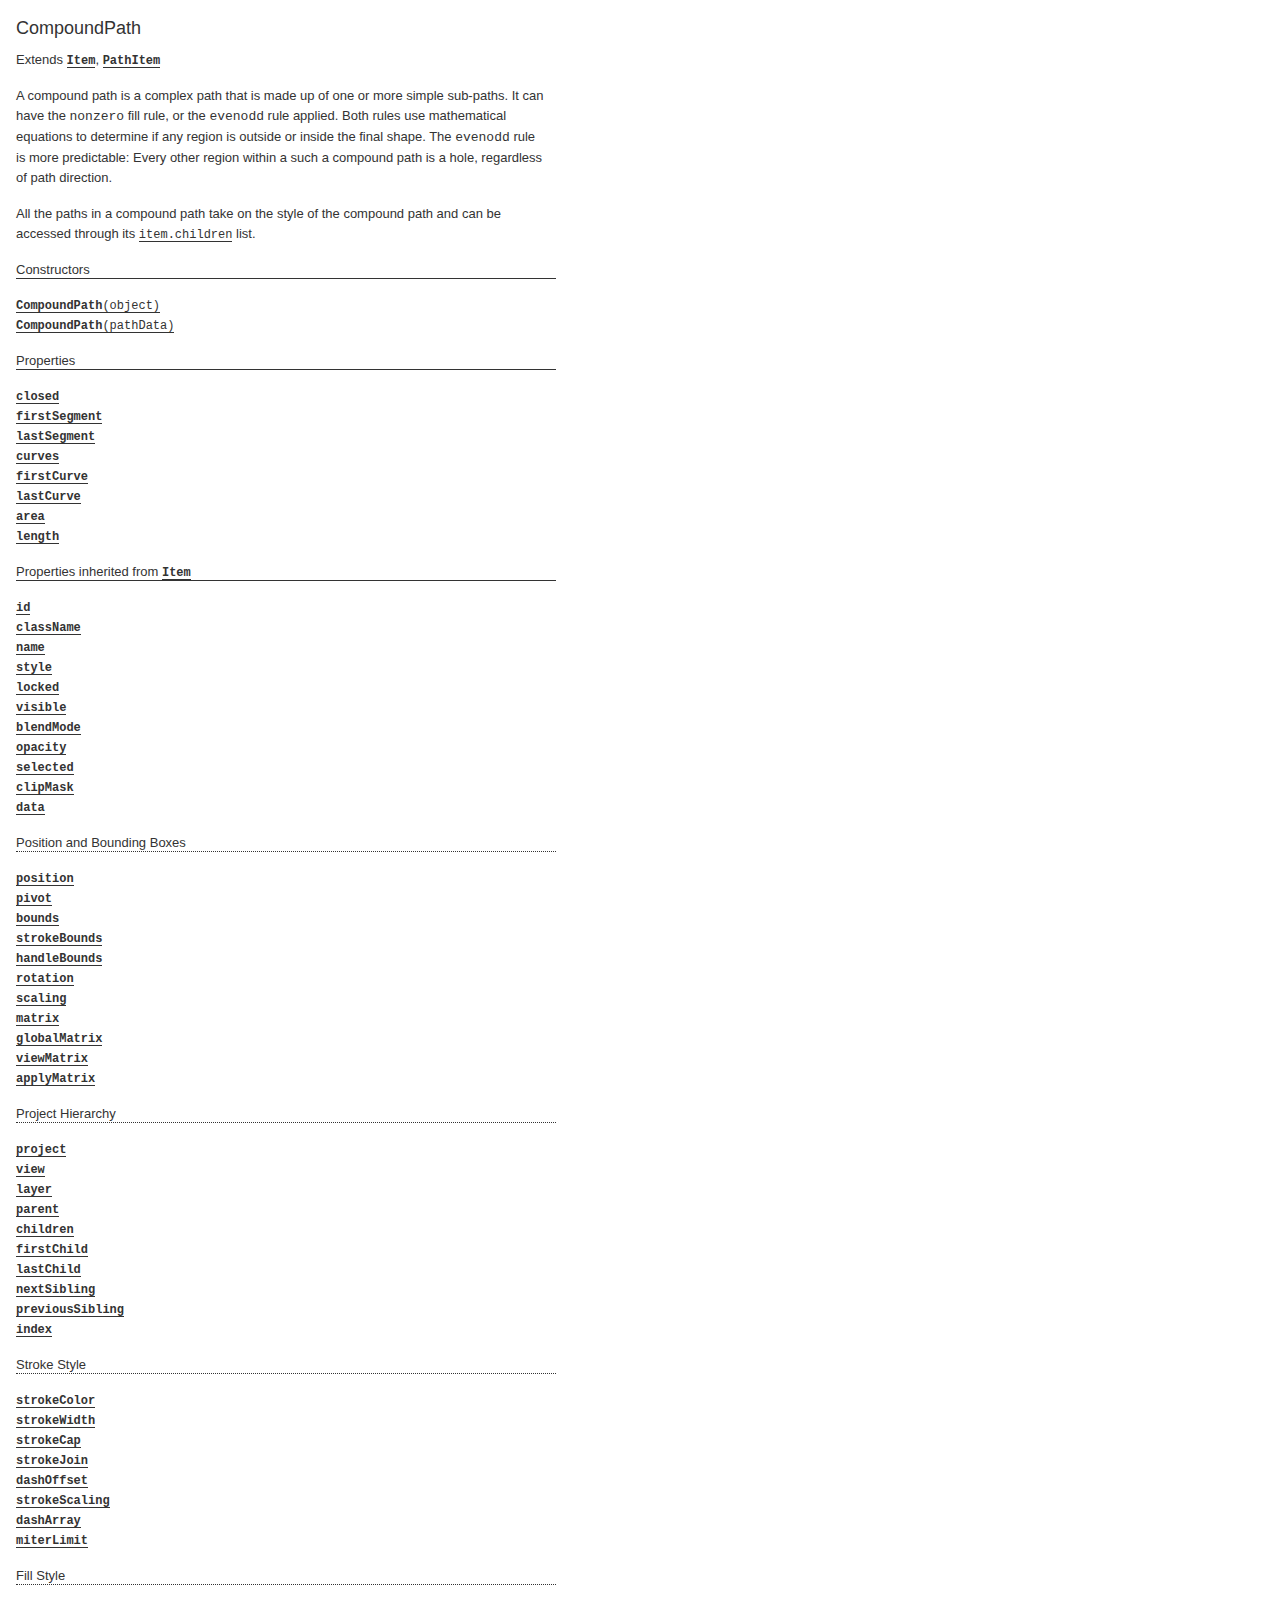
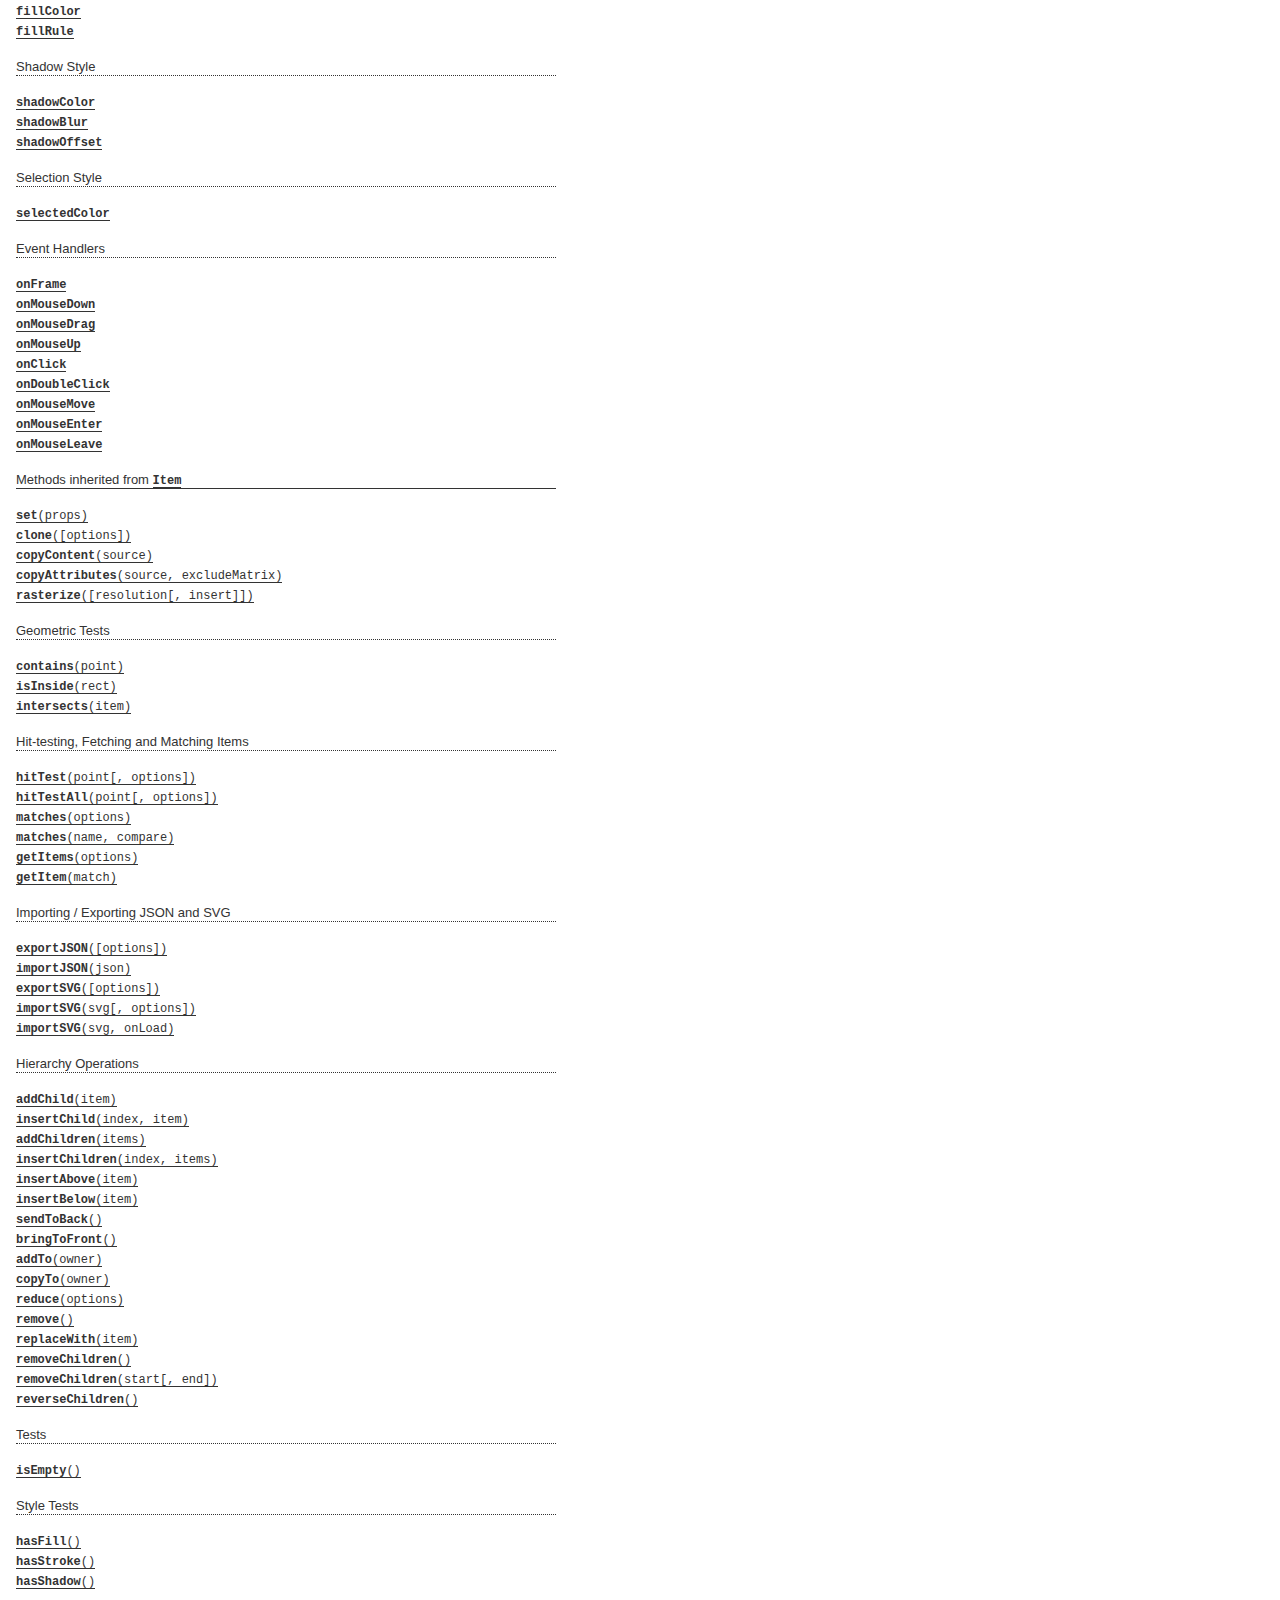
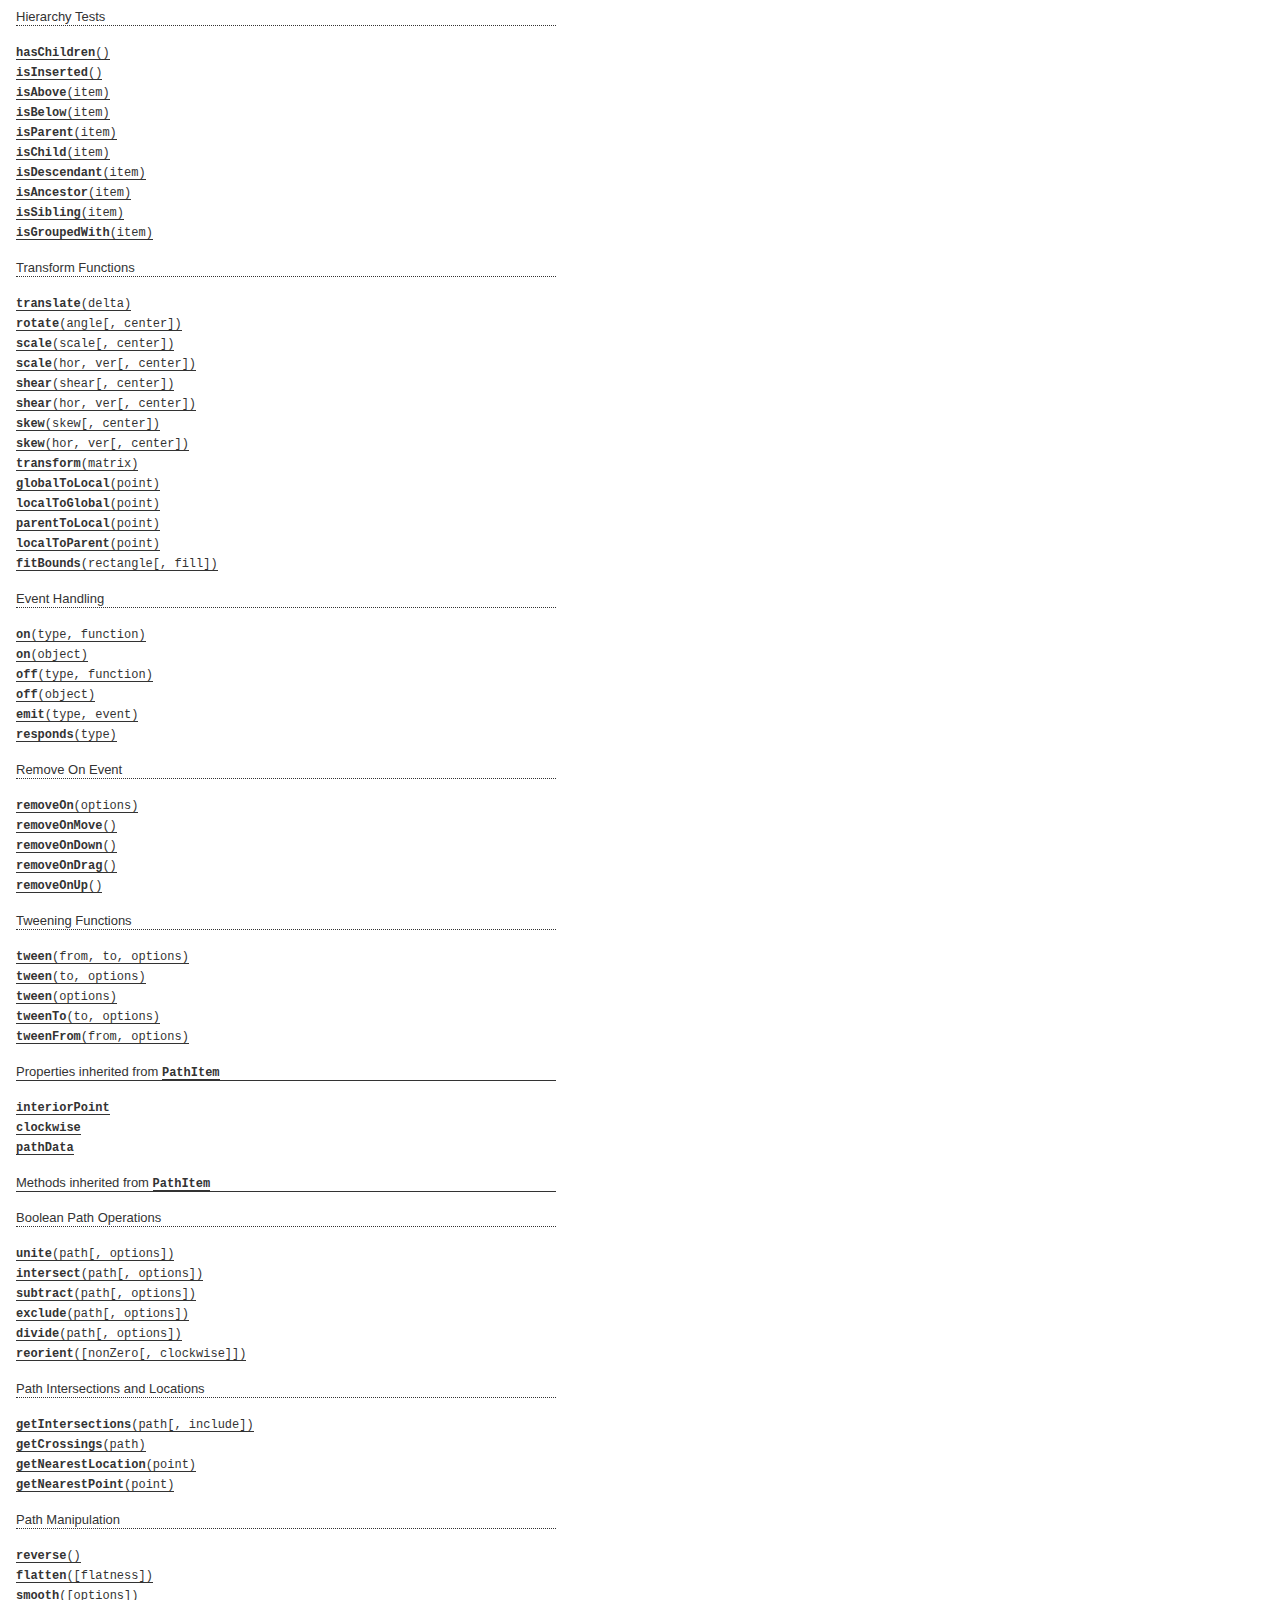
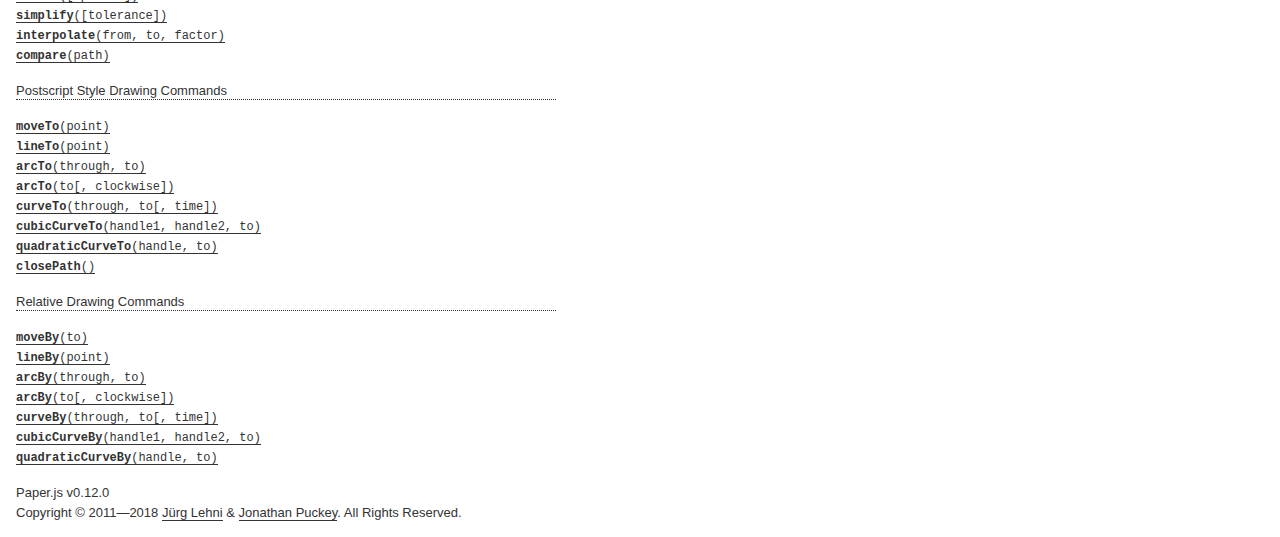
<file: PatATap/paperjs-v0.12.0/docs/classes/CompoundPath.html>
<!DOCTYPE html>
<html>
<head>
<meta charset="UTF-8">
<title>CompoundPath</title>
<base target="class-frame">
<link href="../assets/css/docs.css" rel="stylesheet" type="text/css">
<script src="../assets/js/paper.js"></script>
<script src="../assets/js/jquery.js"></script>
<script src="../assets/js/codemirror.js"></script>
<script src="../assets/js/docs.js"></script>
</head>
<body>
<article class="reference"> 
<div class="reference-class">
<h1>CompoundPath</h1>

<p> Extends <b><a href="../classes/Item.html"><tt>Item</tt></a></b>, <b><a href="../classes/PathItem.html"><tt>PathItem</tt></a></b></p>

<p>A compound path is a complex path that is made up of one or more simple sub-paths. It can have the <code>nonzero</code> fill rule, or the <code>evenodd</code> rule applied. Both rules use mathematical equations to determine if any region is outside or inside the final shape. The <code>evenodd</code> rule is more predictable: Every other region within a such a compound path is a hole, regardless of path direction.</p>
<p>All the paths in a compound path take on the style of the compound path and can be accessed through its <a href="../classes/Item.html#children"><tt>item.children</tt></a> list.</p>

</div>

<!-- =============================== constructors ========================== -->
<div class="reference-members">
	<h2>Constructors</h2>
	
		
<div id="compoundpath-object" class="member">
<div class="member-link">
<a name="compoundpath-object" href="#compoundpath-object"><tt><b>CompoundPath</b>(object)</tt></a>
</div>
<div class="member-description hidden">
<div class="member-text">
    <p>Creates a new compound path item from an object description and places it at the top of the active layer.</p>
    
    
<ul class="member-list">
	<h4>Parameters:</h4>
	
	<li>
<tt>object:</tt> 
<tt>Object</tt>
&mdash;&nbsp;an object containing properties to be set on the  path

</li>
	
</ul>

    
	<ul class="member-list">
		<h4>Returns:</h4>
		
			<li>
<tt><a href="../classes/CompoundPath.html"><tt>CompoundPath</tt></a></tt>&nbsp;&mdash;&nbsp;the newly created path
</li>

		
	</ul>



    
    <h4>Example:</h4>

<div class="paperscript split">

<div class="buttons">
<div class="button run">Run</div>
</div>

<script type="text/paperscript" canvas="canvas-0">
var path = new CompoundPath({
    children: [
        new Path.Circle({
            center: new Point(50, 50),
            radius: 30
        }),
        new Path.Circle({
            center: new Point(50, 50),
            radius: 10
        })
    ],
    fillColor: 'black',
    selected: true
});
</script>
<div class="canvas"><canvas width="516" height="100" id="canvas-0"></canvas></div>
</div>


</div>
</div>
</div>
	
		
<div id="compoundpath-pathData" class="member">
<div class="member-link">
<a name="compoundpath-pathData" href="#compoundpath-pathData"><tt><b>CompoundPath</b>(pathData)</tt></a>
</div>
<div class="member-description hidden">
<div class="member-text">
    <p>Creates a new compound path item from SVG path-data and places it at the top of the active layer.</p>
    
    
<ul class="member-list">
	<h4>Parameters:</h4>
	
	<li>
<tt>pathData:</tt> 
<tt>String</tt>
&mdash;&nbsp;the SVG path-data that describes the geometry of this path

</li>
	
</ul>

    
	<ul class="member-list">
		<h4>Returns:</h4>
		
			<li>
<tt><a href="../classes/CompoundPath.html"><tt>CompoundPath</tt></a></tt>&nbsp;&mdash;&nbsp;the newly created path
</li>

		
	</ul>



    
    <h4>Example:</h4>

<div class="paperscript split">

<div class="buttons">
<div class="button run">Run</div>
</div>

<script type="text/paperscript" canvas="canvas-1">
var pathData = 'M20,50c0,-16.56854 13.43146,-30 30,-30c16.56854,0 30,13.43146 30,30c0,16.56854 -13.43146,30 -30,30c-16.56854,0 -30,-13.43146 -30,-30z M50,60c5.52285,0 10,-4.47715 10,-10c0,-5.52285 -4.47715,-10 -10,-10c-5.52285,0 -10,4.47715 -10,10c0,5.52285 4.47715,10 10,10z';
var path = new CompoundPath(pathData);
path.fillColor = 'black';
</script>
<div class="canvas"><canvas width="516" height="100" id="canvas-1"></canvas></div>
</div>


</div>
</div>
</div>
	
</div>





<!-- ================================ properties =========================== -->
	<div class="reference-members">
		<h2>Properties</h2>
		
			
<div id="closed" class="member">
<div class="member-link">
<a name="closed" href="#closed"><tt><b>closed</b></tt></a>
</div>
<div class="member-description hidden">

<div class="member-text">
	<p>Specifies whether the compound-path is fully closed, meaning all its contained sub-paths are closed path.</p>
	
	
	
	<ul class="member-list">
		<h4>Type:</h4>
		<li>
			<tt>Boolean</tt>
		</li>
	</ul>
    
	
	<ul class="member-list">
		<h4>See also:</h4>
		
			<li><tt><a href="../classes/Path.html#closed"><tt>path.closed</tt></a></tt></li>
		
	</ul>

	
</div>

</div>
</div>
		
			
<div id="firstsegment" class="member">
<div class="member-link">
<a name="firstsegment" href="#firstsegment"><tt><b>firstSegment</b></tt></a>
</div>
<div class="member-description hidden">

<div class="member-text">
	<p>The first Segment contained within the compound-path, a short-cut to calling <a href="../classes/Path.html#firstsegment"><tt>path.firstSegment</tt></a> on <a href="../classes/Item.html#firstchild"><tt>item.firstChild</tt></a>.</p>
	
		<p>Read only.</p>
	
	
	
	<ul class="member-list">
		<h4>Type:</h4>
		<li>
			<a href="../classes/Segment.html"><tt>Segment</tt></a>
		</li>
	</ul>
    
	
	
</div>

</div>
</div>
		
			
<div id="lastsegment" class="member">
<div class="member-link">
<a name="lastsegment" href="#lastsegment"><tt><b>lastSegment</b></tt></a>
</div>
<div class="member-description hidden">

<div class="member-text">
	<p>The last Segment contained within the compound-path, a short-cut to calling <a href="../classes/Path.html#lastsegment"><tt>path.lastSegment</tt></a> on <a href="../classes/Item.html#lastchild"><tt>item.lastChild</tt></a>.</p>
	
		<p>Read only.</p>
	
	
	
	<ul class="member-list">
		<h4>Type:</h4>
		<li>
			<a href="../classes/Segment.html"><tt>Segment</tt></a>
		</li>
	</ul>
    
	
	
</div>

</div>
</div>
		
			
<div id="curves" class="member">
<div class="member-link">
<a name="curves" href="#curves"><tt><b>curves</b></tt></a>
</div>
<div class="member-description hidden">

<div class="member-text">
	<p>All the curves contained within the compound-path, from all its child <a href="../classes/Path.html"><tt>Path</tt></a> items.</p>
	
		<p>Read only.</p>
	
	
	
	<ul class="member-list">
		<h4>Type:</h4>
		<li>
			Array of <a href="../classes/Curve.html"><tt>Curve</tt></a> objects
		</li>
	</ul>
    
	
	
</div>

</div>
</div>
		
			
<div id="firstcurve" class="member">
<div class="member-link">
<a name="firstcurve" href="#firstcurve"><tt><b>firstCurve</b></tt></a>
</div>
<div class="member-description hidden">

<div class="member-text">
	<p>The first Curve contained within the compound-path, a short-cut to calling <a href="../classes/Path.html#firstcurve"><tt>path.firstCurve</tt></a> on <a href="../classes/Item.html#firstchild"><tt>item.firstChild</tt></a>.</p>
	
		<p>Read only.</p>
	
	
	
	<ul class="member-list">
		<h4>Type:</h4>
		<li>
			<a href="../classes/Curve.html"><tt>Curve</tt></a>
		</li>
	</ul>
    
	
	
</div>

</div>
</div>
		
			
<div id="lastcurve" class="member">
<div class="member-link">
<a name="lastcurve" href="#lastcurve"><tt><b>lastCurve</b></tt></a>
</div>
<div class="member-description hidden">

<div class="member-text">
	<p>The last Curve contained within the compound-path, a short-cut to calling <a href="../classes/Path.html#lastcurve"><tt>path.lastCurve</tt></a> on <a href="../classes/Item.html#lastchild"><tt>item.lastChild</tt></a>.</p>
	
		<p>Read only.</p>
	
	
	
	<ul class="member-list">
		<h4>Type:</h4>
		<li>
			<a href="../classes/Curve.html"><tt>Curve</tt></a>
		</li>
	</ul>
    
	
	
</div>

</div>
</div>
		
			
<div id="area" class="member">
<div class="member-link">
<a name="area" href="#area"><tt><b>area</b></tt></a>
</div>
<div class="member-description hidden">

<div class="member-text">
	<p>The area that the compound-path&rsquo;s geometry is covering, calculated by getting the <a href="../classes/Path.html#area"><tt>path.area</tt></a> of each sub-path and it adding up. Note that self-intersecting paths and sub-paths of different orientation can result in areas that cancel each other out.</p>
	
		<p>Read only.</p>
	
	
	
	<ul class="member-list">
		<h4>Type:</h4>
		<li>
			<tt>Number</tt>
		</li>
	</ul>
    
	
	
</div>

</div>
</div>
		
			
<div id="length" class="member">
<div class="member-link">
<a name="length" href="#length"><tt><b>length</b></tt></a>
</div>
<div class="member-description hidden">

<div class="member-text">
	<p>The total length of all sub-paths in this compound-path, calculated by getting the <a href="../classes/Path.html#length"><tt>path.length</tt></a> of each sub-path and it adding up.</p>
	
		<p>Read only.</p>
	
	
	
	<ul class="member-list">
		<h4>Type:</h4>
		<li>
			<tt>Number</tt>
		</li>
	</ul>
    
	
	
</div>

</div>
</div>
		
	</div>








<!-- =========================== inherited properties ====================== -->
<div class="reference-members"><h2>Properties inherited from <a href="../classes/Item.html"><tt>Item</tt></a></h2>

	
<div id="id" class="member">
<div class="member-link">
<a name="id" href="#id"><tt><b>id</b></tt></a>
</div>
<div class="member-description hidden">

<div class="member-text">
	<p>The unique id of the item.</p>
	
		<p>Read only.</p>
	
	
	
	<ul class="member-list">
		<h4>Type:</h4>
		<li>
			<tt>Number</tt>
		</li>
	</ul>
    
	
	
</div>

</div>
</div>

	
<div id="classname" class="member">
<div class="member-link">
<a name="classname" href="#classname"><tt><b>className</b></tt></a>
</div>
<div class="member-description hidden">

<div class="member-text">
	<p>The class name of the item as a string.</p>
	
	
		<ul class="member-list">
			<h4>Values:</h4>
			<li><tt>'Group'</tt>, <tt>'Layer'</tt>, <tt>'Path'</tt>, <tt>'CompoundPath'</tt>, <tt>'Shape'</tt>, <tt>'Raster'</tt>, <tt>'SymbolItem'</tt>, <tt>'PointText'</tt></li>
		</ul>
	
	
	<ul class="member-list">
		<h4>Type:</h4>
		<li>
			<tt>String</tt>
		</li>
	</ul>
    
	
	
</div>

</div>
</div>

	
<div id="name" class="member">
<div class="member-link">
<a name="name" href="#name"><tt><b>name</b></tt></a>
</div>
<div class="member-description hidden">

<div class="member-text">
	<p>The name of the item. If the item has a name, it can be accessed by name through its parent&rsquo;s children list.</p>
	
	
	
	<ul class="member-list">
		<h4>Type:</h4>
		<li>
			<tt>String</tt>
		</li>
	</ul>
    
	
	<h4>Example:</h4>

<div class="paperscript split">

<div class="buttons">
<div class="button run">Run</div>
</div>

<script type="text/paperscript" canvas="canvas-2">
var path = new Path.Circle({
    center: [80, 50],
    radius: 35
});
// Set the name of the path:
path.name = 'example';

// Create a group and add path to it as a child:
var group = new Group();
group.addChild(path);

// The path can be accessed by name:
group.children['example'].fillColor = 'red';
</script>
<div class="canvas"><canvas width="516" height="100" id="canvas-2"></canvas></div>
</div>


</div>

</div>
</div>

	
<div id="style" class="member">
<div class="member-link">
<a name="style" href="#style"><tt><b>style</b></tt></a>
</div>
<div class="member-description hidden">

<div class="member-text">
	<p>The path style of the item.</p>
	
	
	
	<ul class="member-list">
		<h4>Type:</h4>
		<li>
			<a href="../classes/Style.html"><tt>Style</tt></a>
		</li>
	</ul>
    
	
	<h4>Example:<span class="description">Applying several styles to an item in one go, by passing an object to its style property:</span></h4>

<div class="paperscript split">

<div class="buttons">
<div class="button run">Run</div>
</div>

<script type="text/paperscript" canvas="canvas-3">
var circle = new Path.Circle({
    center: [80, 50],
    radius: 30
});
circle.style = {
    fillColor: 'blue',
    strokeColor: 'red',
    strokeWidth: 5
};
</script>
<div class="canvas"><canvas width="516" height="100" id="canvas-3"></canvas></div>
</div>


<h4>Example:<span class="description">Copying the style of another item:</span></h4>

<div class="paperscript split">

<div class="buttons">
<div class="button run">Run</div>
</div>

<script type="text/paperscript" canvas="canvas-4">
var path = new Path.Circle({
    center: [50, 50],
    radius: 30,
    fillColor: 'red'
});

var path2 = new Path.Circle({
    center: new Point(180, 50),
    radius: 20
});

// Copy the path style of path:
path2.style = path.style;
</script>
<div class="canvas"><canvas width="516" height="100" id="canvas-4"></canvas></div>
</div>


<h4>Example:<span class="description">Applying the same style object to multiple items:</span></h4>

<div class="paperscript split">

<div class="buttons">
<div class="button run">Run</div>
</div>

<script type="text/paperscript" canvas="canvas-5">
var myStyle = {
    fillColor: 'red',
    strokeColor: 'blue',
    strokeWidth: 4
};

var path = new Path.Circle({
    center: [50, 50],
    radius: 30
});
path.style = myStyle;

var path2 = new Path.Circle({
    center: new Point(150, 50),
    radius: 20
});
path2.style = myStyle;
</script>
<div class="canvas"><canvas width="516" height="100" id="canvas-5"></canvas></div>
</div>


</div>

</div>
</div>

	
<div id="locked" class="member">
<div class="member-link">
<a name="locked" href="#locked"><tt><b>locked</b></tt></a>
</div>
<div class="member-description hidden">

<div class="member-text">
	<p>Specifies whether the item is locked. When set to <code>true</code>, item interactions with the mouse are disabled.</p>
	
	
	
		<ul class="member-list">
			<h4>Default:</h4>
			<li><tt>false</tt></li>
		</ul>
	
	<ul class="member-list">
		<h4>Type:</h4>
		<li>
			<tt>Boolean</tt>
		</li>
	</ul>
    
	
	<h4>Example:</h4>

<div class="paperscript split">

<div class="buttons">
<div class="button run">Run</div>
</div>

<script type="text/paperscript" canvas="canvas-6">
var unlockedItem = new Path.Circle({
    center: view.center - [35, 0],
    radius: 30,
    fillColor: 'springgreen',
    onMouseDown: function() {
        this.fillColor = Color.random();
    }
});

var lockedItem = new Path.Circle({
    center: view.center + [35, 0],
    radius: 30,
    fillColor: 'crimson',
    locked: true,
    // This event won't be triggered because the item is locked.
    onMouseDown: function() {
        this.fillColor = Color.random();
    }
});

new PointText({
    content: 'Click on both circles to see which one is locked.',
    point: view.center - [0, 35],
    justification: 'center'
});
</script>
<div class="canvas"><canvas width="516" height="100" id="canvas-6"></canvas></div>
</div>


</div>

</div>
</div>

	
<div id="visible" class="member">
<div class="member-link">
<a name="visible" href="#visible"><tt><b>visible</b></tt></a>
</div>
<div class="member-description hidden">

<div class="member-text">
	<p>Specifies whether the item is visible. When set to <code>false</code>, the item won&rsquo;t be drawn.</p>
	
	
	
		<ul class="member-list">
			<h4>Default:</h4>
			<li><tt>true</tt></li>
		</ul>
	
	<ul class="member-list">
		<h4>Type:</h4>
		<li>
			<tt>Boolean</tt>
		</li>
	</ul>
    
	
	<h4>Example:<span class="description">Hiding an item:</span></h4>

<div class="paperscript split">

<div class="buttons">
<div class="button run">Run</div>
</div>

<script type="text/paperscript" canvas="canvas-7">
var path = new Path.Circle({
    center: [50, 50],
    radius: 20,
    fillColor: 'red'
});

// Hide the path:
path.visible = false;
</script>
<div class="canvas"><canvas width="516" height="100" id="canvas-7"></canvas></div>
</div>


</div>

</div>
</div>

	
<div id="blendmode" class="member">
<div class="member-link">
<a name="blendmode" href="#blendmode"><tt><b>blendMode</b></tt></a>
</div>
<div class="member-description hidden">

<div class="member-text">
	<p>The blend mode with which the item is composited onto the canvas. Both the standard canvas compositing modes, as well as the new CSS blend modes are supported. If blend-modes cannot be rendered natively, they are emulated. Be aware that emulation can have an impact on performance.</p>
	
	
		<ul class="member-list">
			<h4>Values:</h4>
			<li><tt>'normal'</tt>, <tt>'multiply'</tt>, <tt>'screen'</tt>, <tt>'overlay'</tt>, <tt>'soft-light'</tt>, <tt>'hard-
    light'</tt>, <tt>'color-dodge'</tt>, <tt>'color-burn'</tt>, <tt>'darken'</tt>, <tt>'lighten'</tt>, <tt>'difference'</tt>, <tt>'exclusion'</tt>, <tt>'hue'</tt>, <tt>'saturation'</tt>, <tt>'luminosity'</tt>, <tt>'color'</tt>, <tt>'add'</tt>, <tt>'subtract'</tt>, <tt>'average'</tt>, <tt>'pin-light'</tt>, <tt>'negation'</tt>, <tt>'source-over'</tt>, <tt>'source-in'</tt>, <tt>'source-out'</tt>, <tt>'source-atop'</tt>, <tt>'destination-over'</tt>, <tt>'destination-in'</tt>, <tt>'destination-out'</tt>, <tt>'destination-atop'</tt>, <tt>'lighter'</tt>, <tt>'darker'</tt>, <tt>'copy'</tt>, <tt>'xor'</tt></li>
		</ul>
	
	
		<ul class="member-list">
			<h4>Default:</h4>
			<li><tt>'normal'</tt></li>
		</ul>
	
	<ul class="member-list">
		<h4>Type:</h4>
		<li>
			<tt>String</tt>
		</li>
	</ul>
    
	
	<h4>Example:<span class="description">Setting an item's blend mode:</span></h4>

<div class="paperscript split">

<div class="buttons">
<div class="button run">Run</div>
</div>

<script type="text/paperscript" canvas="canvas-8">
// Create a white rectangle in the background
// with the same dimensions as the view:
var background = new Path.Rectangle(view.bounds);
background.fillColor = 'white';

var circle = new Path.Circle({
    center: [80, 50],
    radius: 35,
    fillColor: 'red'
});

var circle2 = new Path.Circle({
    center: new Point(120, 50),
    radius: 35,
    fillColor: 'blue'
});

// Set the blend mode of circle2:
circle2.blendMode = 'multiply';
</script>
<div class="canvas"><canvas width="516" height="100" id="canvas-8"></canvas></div>
</div>


</div>

</div>
</div>

	
<div id="opacity" class="member">
<div class="member-link">
<a name="opacity" href="#opacity"><tt><b>opacity</b></tt></a>
</div>
<div class="member-description hidden">

<div class="member-text">
	<p>The opacity of the item as a value between <code>0</code> and <code>1</code>.</p>
	
	
	
		<ul class="member-list">
			<h4>Default:</h4>
			<li><tt>1</tt></li>
		</ul>
	
	<ul class="member-list">
		<h4>Type:</h4>
		<li>
			<tt>Number</tt>
		</li>
	</ul>
    
	
	<h4>Example:<span class="description">Making an item 50% transparent:</span></h4>

<div class="paperscript split">

<div class="buttons">
<div class="button run">Run</div>
</div>

<script type="text/paperscript" canvas="canvas-9">
var circle = new Path.Circle({
    center: [80, 50],
    radius: 35,
    fillColor: 'red'
});

var circle2 = new Path.Circle({
    center: new Point(120, 50),
    radius: 35,
    fillColor: 'blue',
    strokeColor: 'green',
    strokeWidth: 10
});

// Make circle2 50% transparent:
circle2.opacity = 0.5;
</script>
<div class="canvas"><canvas width="516" height="100" id="canvas-9"></canvas></div>
</div>


</div>

</div>
</div>

	
<div id="selected" class="member">
<div class="member-link">
<a name="selected" href="#selected"><tt><b>selected</b></tt></a>
</div>
<div class="member-description hidden">

<div class="member-text">
	<p>Specifies whether the item is selected. This will also return <code>true</code> for <a href="../classes/Group.html"><tt>Group</tt></a> items if they are partially selected, e.g. groups containing selected or partially selected paths.</p>
<p>Paper.js draws the visual outlines of selected items on top of your project. This can be useful for debugging, as it allows you to see the construction of paths, position of path curves, individual segment points and bounding boxes of symbol and raster items.</p>
	
	
	
		<ul class="member-list">
			<h4>Default:</h4>
			<li><tt>false</tt></li>
		</ul>
	
	<ul class="member-list">
		<h4>Type:</h4>
		<li>
			<tt>Boolean</tt>
		</li>
	</ul>
    
	
	<ul class="member-list">
		<h4>See also:</h4>
		
			<li><tt><a href="../classes/Project.html#selecteditems"><tt>project.selectedItems</tt></a></tt></li>
		
			<li><tt><a href="../classes/Segment.html#selected"><tt>segment.selected</tt></a></tt></li>
		
			<li><tt><a href="../classes/Curve.html#selected"><tt>curve.selected</tt></a></tt></li>
		
			<li><tt><a href="../classes/Point.html#selected"><tt>point.selected</tt></a></tt></li>
		
	</ul>

	<h4>Example:<span class="description">Selecting an item:</span></h4>

<div class="paperscript split">

<div class="buttons">
<div class="button run">Run</div>
</div>

<script type="text/paperscript" canvas="canvas-10">
var path = new Path.Circle({
    center: [80, 50],
    radius: 35
});
path.selected = true; // Select the path
</script>
<div class="canvas"><canvas width="516" height="100" id="canvas-10"></canvas></div>
</div>


</div>

</div>
</div>

	
<div id="clipmask" class="member">
<div class="member-link">
<a name="clipmask" href="#clipmask"><tt><b>clipMask</b></tt></a>
</div>
<div class="member-description hidden">

<div class="member-text">
	<p>Specifies whether the item defines a clip mask. This can only be set on paths, compound paths, and text frame objects, and only if the item is already contained within a clipping group.</p>
	
	
	
		<ul class="member-list">
			<h4>Default:</h4>
			<li><tt>false</tt></li>
		</ul>
	
	<ul class="member-list">
		<h4>Type:</h4>
		<li>
			<tt>Boolean</tt>
		</li>
	</ul>
    
	
	
</div>

</div>
</div>

	
<div id="data" class="member">
<div class="member-link">
<a name="data" href="#data"><tt><b>data</b></tt></a>
</div>
<div class="member-description hidden">

<div class="member-text">
	<p>A plain javascript object which can be used to store arbitrary data on the item.</p>
	
	
	
	<ul class="member-list">
		<h4>Type:</h4>
		<li>
			<tt>Object</tt>
		</li>
	</ul>
    
	
	<h4>Example:</h4>


<pre><code>var path = new Path();
path.data.remember = 'milk';</code></pre>

<h4>Example:</h4>


<pre><code>var path = new Path();
path.data.malcolm = new Point(20, 30);
console.log(path.data.malcolm.x); // 20</code></pre>

<h4>Example:</h4>


<pre><code>var path = new Path();
path.data = {
    home: 'Omicron Theta',
    found: 2338,
    pets: ['Spot']
};
console.log(path.data.pets.length); // 1</code></pre>

<h4>Example:</h4>


<pre><code>var path = new Path({
    data: {
        home: 'Omicron Theta',
        found: 2338,
        pets: ['Spot']
    }
});
console.log(path.data.pets.length); // 1</code></pre>

</div>

</div>
</div>

	
	<h3>Position and Bounding Boxes</h3>

<div id="position" class="member">
<div class="member-link">
<a name="position" href="#position"><tt><b>position</b></tt></a>
</div>
<div class="member-description hidden">

<div class="member-text">
	<p>The item&rsquo;s position within the parent item&rsquo;s coordinate system. By default, this is the <a href="../classes/Rectangle.html#center"><tt>rectangle.center</tt></a> of the item&rsquo;s <a href="../classes/Item.html#bounds"><tt>bounds</tt></a> rectangle.</p>
	
	
	
	<ul class="member-list">
		<h4>Type:</h4>
		<li>
			<a href="../classes/Point.html"><tt>Point</tt></a>
		</li>
	</ul>
    
	
	<h4>Example:<span class="description">Changing the position of a path:</span></h4>

<div class="paperscript split">

<div class="buttons">
<div class="button run">Run</div>
</div>

<script type="text/paperscript" canvas="canvas-11">
// Create a circle at position { x: 10, y: 10 }
var circle = new Path.Circle({
    center: new Point(10, 10),
    radius: 10,
    fillColor: 'red'
});

// Move the circle to { x: 20, y: 20 }
circle.position = new Point(20, 20);

// Move the circle 100 points to the right and 50 points down
circle.position += new Point(100, 50);
</script>
<div class="canvas"><canvas width="516" height="100" id="canvas-11"></canvas></div>
</div>


<h4>Example:<span class="description">Changing the x coordinate of an item's position:</span></h4>

<div class="paperscript split">

<div class="buttons">
<div class="button run">Run</div>
</div>

<script type="text/paperscript" canvas="canvas-12">
// Create a circle at position { x: 20, y: 20 }
var circle = new Path.Circle({
    center: new Point(20, 20),
    radius: 10,
    fillColor: 'red'
});

// Move the circle 100 points to the right
circle.position.x += 100;
</script>
<div class="canvas"><canvas width="516" height="100" id="canvas-12"></canvas></div>
</div>


</div>

</div>
</div>

	
<div id="pivot" class="member">
<div class="member-link">
<a name="pivot" href="#pivot"><tt><b>pivot</b></tt></a>
</div>
<div class="member-description hidden">

<div class="member-text">
	<p>The item&rsquo;s pivot point specified in the item coordinate system, defining the point around which all transformations are hinging. This is also the reference point for <a href="../classes/Item.html#position"><tt>position</tt></a>. By default, it is set to <code>null</code>, meaning the <a href="../classes/Rectangle.html#center"><tt>rectangle.center</tt></a> of the item&rsquo;s <a href="../classes/Item.html#bounds"><tt>bounds</tt></a> rectangle is used as pivot.</p>
	
	
	
		<ul class="member-list">
			<h4>Default:</h4>
			<li><tt>null</tt></li>
		</ul>
	
	<ul class="member-list">
		<h4>Type:</h4>
		<li>
			<a href="../classes/Point.html"><tt>Point</tt></a>
		</li>
	</ul>
    
	
	
</div>

</div>
</div>

	
<div id="bounds" class="member">
<div class="member-link">
<a name="bounds" href="#bounds"><tt><b>bounds</b></tt></a>
</div>
<div class="member-description hidden">

<div class="member-text">
	<p>The bounding rectangle of the item excluding stroke width.</p>
	
	
	
	<ul class="member-list">
		<h4>Type:</h4>
		<li>
			<a href="../classes/Rectangle.html"><tt>Rectangle</tt></a>
		</li>
	</ul>
    
	
	
</div>

</div>
</div>

	
<div id="strokebounds" class="member">
<div class="member-link">
<a name="strokebounds" href="#strokebounds"><tt><b>strokeBounds</b></tt></a>
</div>
<div class="member-description hidden">

<div class="member-text">
	<p>The bounding rectangle of the item including stroke width.</p>
	
	
	
	<ul class="member-list">
		<h4>Type:</h4>
		<li>
			<a href="../classes/Rectangle.html"><tt>Rectangle</tt></a>
		</li>
	</ul>
    
	
	
</div>

</div>
</div>

	
<div id="handlebounds" class="member">
<div class="member-link">
<a name="handlebounds" href="#handlebounds"><tt><b>handleBounds</b></tt></a>
</div>
<div class="member-description hidden">

<div class="member-text">
	<p>The bounding rectangle of the item including handles.</p>
	
	
	
	<ul class="member-list">
		<h4>Type:</h4>
		<li>
			<a href="../classes/Rectangle.html"><tt>Rectangle</tt></a>
		</li>
	</ul>
    
	
	
</div>

</div>
</div>

	
<div id="rotation" class="member">
<div class="member-link">
<a name="rotation" href="#rotation"><tt><b>rotation</b></tt></a>
</div>
<div class="member-description hidden">

<div class="member-text">
	<p>The current rotation angle of the item, as described by its <a href="../classes/Item.html#matrix"><tt>matrix</tt></a>. Please note that this only returns meaningful values for items with <a href="../classes/Item.html#applymatrix"><tt>applyMatrix</tt></a> set to <code>false</code>, meaning they do not directly bake transformations into their content.</p>
	
	
	
	<ul class="member-list">
		<h4>Type:</h4>
		<li>
			<tt>Number</tt>
		</li>
	</ul>
    
	
	
</div>

</div>
</div>

	
<div id="scaling" class="member">
<div class="member-link">
<a name="scaling" href="#scaling"><tt><b>scaling</b></tt></a>
</div>
<div class="member-description hidden">

<div class="member-text">
	<p>The current scale factor of the item, as described by its <a href="../classes/Item.html#matrix"><tt>matrix</tt></a>. Please note that this only returns meaningful values for items with <a href="../classes/Item.html#applymatrix"><tt>applyMatrix</tt></a> set to <code>false</code>, meaning they do not directly bake transformations into their content.</p>
	
	
	
	<ul class="member-list">
		<h4>Type:</h4>
		<li>
			<a href="../classes/Point.html"><tt>Point</tt></a>
		</li>
	</ul>
    
	
	
</div>

</div>
</div>

	
<div id="matrix" class="member">
<div class="member-link">
<a name="matrix" href="#matrix"><tt><b>matrix</b></tt></a>
</div>
<div class="member-description hidden">

<div class="member-text">
	<p>The item&rsquo;s transformation matrix, defining position and dimensions in relation to its parent item in which it is contained.</p>
	
	
	
	<ul class="member-list">
		<h4>Type:</h4>
		<li>
			<a href="../classes/Matrix.html"><tt>Matrix</tt></a>
		</li>
	</ul>
    
	
	
</div>

</div>
</div>

	
<div id="globalmatrix" class="member">
<div class="member-link">
<a name="globalmatrix" href="#globalmatrix"><tt><b>globalMatrix</b></tt></a>
</div>
<div class="member-description hidden">

<div class="member-text">
	<p>The item&rsquo;s global transformation matrix in relation to the global project coordinate space. Note that the view&rsquo;s transformations resulting from zooming and panning are not factored in.</p>
	
		<p>Read only.</p>
	
	
	
	<ul class="member-list">
		<h4>Type:</h4>
		<li>
			<a href="../classes/Matrix.html"><tt>Matrix</tt></a>
		</li>
	</ul>
    
	
	
</div>

</div>
</div>

	
<div id="viewmatrix" class="member">
<div class="member-link">
<a name="viewmatrix" href="#viewmatrix"><tt><b>viewMatrix</b></tt></a>
</div>
<div class="member-description hidden">

<div class="member-text">
	<p>The item&rsquo;s global matrix in relation to the view coordinate space. This means that the view&rsquo;s transformations resulting from zooming and panning are factored in.</p>
	
		<p>Read only.</p>
	
	
	
	<ul class="member-list">
		<h4>Type:</h4>
		<li>
			<a href="../classes/Matrix.html"><tt>Matrix</tt></a>
		</li>
	</ul>
    
	
	
</div>

</div>
</div>

	
<div id="applymatrix" class="member">
<div class="member-link">
<a name="applymatrix" href="#applymatrix"><tt><b>applyMatrix</b></tt></a>
</div>
<div class="member-description hidden">

<div class="member-text">
	<p>Controls whether the transformations applied to the item (e.g. through <a href="../classes/Item.html#transform-matrix"><tt>transform(matrix)</tt></a>, <a href="../classes/Item.html#rotate-angle"><tt>rotate(angle)</tt></a>, <a href="../classes/Item.html#scale-scale"><tt>scale(scale)</tt></a>, etc.) are stored in its <a href="../classes/Item.html#matrix"><tt>matrix</tt></a> property, or whether they are directly applied to its contents or children (passed on to the segments in <a href="../classes/Path.html"><tt>Path</tt></a> items, the children of <a href="../classes/Group.html"><tt>Group</tt></a> items, etc.).</p>
	
	
	
		<ul class="member-list">
			<h4>Default:</h4>
			<li><tt>true</tt></li>
		</ul>
	
	<ul class="member-list">
		<h4>Type:</h4>
		<li>
			<tt>Boolean</tt>
		</li>
	</ul>
    
	
	
</div>

</div>
</div>

	
	<h3>Project Hierarchy</h3>

<div id="project" class="member">
<div class="member-link">
<a name="project" href="#project"><tt><b>project</b></tt></a>
</div>
<div class="member-description hidden">

<div class="member-text">
	<p>The project that this item belongs to.</p>
	
		<p>Read only.</p>
	
	
	
	<ul class="member-list">
		<h4>Type:</h4>
		<li>
			<a href="../classes/Project.html"><tt>Project</tt></a>
		</li>
	</ul>
    
	
	
</div>

</div>
</div>

	
<div id="view" class="member">
<div class="member-link">
<a name="view" href="#view"><tt><b>view</b></tt></a>
</div>
<div class="member-description hidden">

<div class="member-text">
	<p>The view that this item belongs to.</p>
	
		<p>Read only.</p>
	
	
	
	<ul class="member-list">
		<h4>Type:</h4>
		<li>
			<a href="../classes/View.html"><tt>View</tt></a>
		</li>
	</ul>
    
	
	
</div>

</div>
</div>

	
<div id="layer" class="member">
<div class="member-link">
<a name="layer" href="#layer"><tt><b>layer</b></tt></a>
</div>
<div class="member-description hidden">

<div class="member-text">
	<p>The layer that this item is contained within.</p>
	
		<p>Read only.</p>
	
	
	
	<ul class="member-list">
		<h4>Type:</h4>
		<li>
			<a href="../classes/Layer.html"><tt>Layer</tt></a>
		</li>
	</ul>
    
	
	
</div>

</div>
</div>

	
<div id="parent" class="member">
<div class="member-link">
<a name="parent" href="#parent"><tt><b>parent</b></tt></a>
</div>
<div class="member-description hidden">

<div class="member-text">
	<p>The item that this item is contained within.</p>
	
	
	
	<ul class="member-list">
		<h4>Type:</h4>
		<li>
			<a href="../classes/Item.html"><tt>Item</tt></a>
		</li>
	</ul>
    
	
	<h4>Example:</h4>


<pre><code>var path = new Path();

// New items are placed in the active layer:
console.log(path.parent == project.activeLayer); // true

var group = new Group();
group.addChild(path);

// Now the parent of the path has become the group:
console.log(path.parent == group); // true</code></pre>

<h4>Example:<span class="description">Setting the parent of the item to another item</span></h4>


<pre><code>var path = new Path();

// New items are placed in the active layer:
console.log(path.parent == project.activeLayer); // true

var group = new Group();
path.parent = group;

// Now the parent of the path has become the group:
console.log(path.parent == group); // true

// The path is now contained in the children list of group:
console.log(group.children[0] == path); // true</code></pre>

<h4>Example:<span class="description">Setting the parent of an item in the constructor</span></h4>


<pre><code>var group = new Group();

var path = new Path({
    parent: group
});

// The parent of the path is the group:
console.log(path.parent == group); // true

// The path is contained in the children list of group:
console.log(group.children[0] == path); // true</code></pre>

</div>

</div>
</div>

	
<div id="children" class="member">
<div class="member-link">
<a name="children" href="#children"><tt><b>children</b></tt></a>
</div>
<div class="member-description hidden">

<div class="member-text">
	<p>The children items contained within this item. Items that define a <a href="../classes/Item.html#name"><tt>name</tt></a> can also be accessed by name.</p>
<p><b>Please note:</b> The children array should not be modified directly using array functions. To remove single items from the children list, use <a href="../classes/Item.html#remove"><tt>item.remove</tt></a>(), to remove all items from the children list, use <a href="../classes/Item.html#removechildren"><tt>item.removeChildren</tt></a>(). To add items to the children list, use <a href="../classes/Item.html#addchild-item"><tt>item.addChild(item)</tt></a> or <a href="../classes/Item.html#insertchild-index-item"><tt>item.insertChild(index, item)</tt></a>.</p>
	
	
	
	<ul class="member-list">
		<h4>Type:</h4>
		<li>
			Array of <a href="../classes/Item.html"><tt>Item</tt></a> objects
		</li>
	</ul>
    
	
	<h4>Example:<span class="description">Accessing items in the children array:</span></h4>

<div class="paperscript split">

<div class="buttons">
<div class="button run">Run</div>
</div>

<script type="text/paperscript" canvas="canvas-13">
var path = new Path.Circle({
    center: [80, 50],
    radius: 35
});

// Create a group and move the path into it:
var group = new Group();
group.addChild(path);

// Access the path through the group's children array:
group.children[0].fillColor = 'red';
</script>
<div class="canvas"><canvas width="516" height="100" id="canvas-13"></canvas></div>
</div>


<h4>Example:<span class="description">Accessing children by name:</span></h4>

<div class="paperscript split">

<div class="buttons">
<div class="button run">Run</div>
</div>

<script type="text/paperscript" canvas="canvas-14">
var path = new Path.Circle({
    center: [80, 50],
    radius: 35
});
// Set the name of the path:
path.name = 'example';

// Create a group and move the path into it:
var group = new Group();
group.addChild(path);

// The path can be accessed by name:
group.children['example'].fillColor = 'orange';
</script>
<div class="canvas"><canvas width="516" height="100" id="canvas-14"></canvas></div>
</div>


<h4>Example:<span class="description">Passing an array of items to item.children:</span></h4>

<div class="paperscript split">

<div class="buttons">
<div class="button run">Run</div>
</div>

<script type="text/paperscript" canvas="canvas-15">
var path = new Path.Circle({
    center: [80, 50],
    radius: 35
});

var group = new Group();
group.children = [path];

// The path is the first child of the group:
group.firstChild.fillColor = 'green';
</script>
<div class="canvas"><canvas width="516" height="100" id="canvas-15"></canvas></div>
</div>


</div>

</div>
</div>

	
<div id="firstchild" class="member">
<div class="member-link">
<a name="firstchild" href="#firstchild"><tt><b>firstChild</b></tt></a>
</div>
<div class="member-description hidden">

<div class="member-text">
	<p>The first item contained within this item. This is a shortcut for accessing <code>item.children[0]</code>.</p>
	
		<p>Read only.</p>
	
	
	
	<ul class="member-list">
		<h4>Type:</h4>
		<li>
			<a href="../classes/Item.html"><tt>Item</tt></a>
		</li>
	</ul>
    
	
	
</div>

</div>
</div>

	
<div id="lastchild" class="member">
<div class="member-link">
<a name="lastchild" href="#lastchild"><tt><b>lastChild</b></tt></a>
</div>
<div class="member-description hidden">

<div class="member-text">
	<p>The last item contained within this item.This is a shortcut for accessing <code>item.children[item.children.length - 1]</code>.</p>
	
		<p>Read only.</p>
	
	
	
	<ul class="member-list">
		<h4>Type:</h4>
		<li>
			<a href="../classes/Item.html"><tt>Item</tt></a>
		</li>
	</ul>
    
	
	
</div>

</div>
</div>

	
<div id="nextsibling" class="member">
<div class="member-link">
<a name="nextsibling" href="#nextsibling"><tt><b>nextSibling</b></tt></a>
</div>
<div class="member-description hidden">

<div class="member-text">
	<p>The next item on the same level as this item.</p>
	
		<p>Read only.</p>
	
	
	
	<ul class="member-list">
		<h4>Type:</h4>
		<li>
			<a href="../classes/Item.html"><tt>Item</tt></a>
		</li>
	</ul>
    
	
	
</div>

</div>
</div>

	
<div id="previoussibling" class="member">
<div class="member-link">
<a name="previoussibling" href="#previoussibling"><tt><b>previousSibling</b></tt></a>
</div>
<div class="member-description hidden">

<div class="member-text">
	<p>The previous item on the same level as this item.</p>
	
		<p>Read only.</p>
	
	
	
	<ul class="member-list">
		<h4>Type:</h4>
		<li>
			<a href="../classes/Item.html"><tt>Item</tt></a>
		</li>
	</ul>
    
	
	
</div>

</div>
</div>

	
<div id="index" class="member">
<div class="member-link">
<a name="index" href="#index"><tt><b>index</b></tt></a>
</div>
<div class="member-description hidden">

<div class="member-text">
	<p>The index of this item within the list of its parent&rsquo;s children.</p>
	
		<p>Read only.</p>
	
	
	
	<ul class="member-list">
		<h4>Type:</h4>
		<li>
			<tt>Number</tt>
		</li>
	</ul>
    
	
	
</div>

</div>
</div>

	
	<h3>Stroke Style</h3>

<div id="strokecolor" class="member">
<div class="member-link">
<a name="strokecolor" href="#strokecolor"><tt><b>strokeColor</b></tt></a>
</div>
<div class="member-description hidden">

<div class="member-text">
	<p>The color of the stroke.</p>
	
	
	
	<ul class="member-list">
		<h4>Type:</h4>
		<li>
			<a href="../classes/Color.html"><tt>Color</tt></a>
		</li>
	</ul>
    
	
	<h4>Example:<span class="description">Setting the stroke color of a path:</span></h4>

<div class="paperscript split">

<div class="buttons">
<div class="button run">Run</div>
</div>

<script type="text/paperscript" canvas="canvas-16">
// Create a circle shaped path at { x: 80, y: 50 }
// with a radius of 35:
var circle = new Path.Circle({
    center: [80, 50],
    radius: 35
});

// Set its stroke color to RGB red:
circle.strokeColor = new Color(1, 0, 0);
</script>
<div class="canvas"><canvas width="516" height="100" id="canvas-16"></canvas></div>
</div>


</div>

</div>
</div>

	
<div id="strokewidth" class="member">
<div class="member-link">
<a name="strokewidth" href="#strokewidth"><tt><b>strokeWidth</b></tt></a>
</div>
<div class="member-description hidden">

<div class="member-text">
	<p>The width of the stroke.</p>
	
	
	
	<ul class="member-list">
		<h4>Type:</h4>
		<li>
			<tt>Number</tt>
		</li>
	</ul>
    
	
	<h4>Example:<span class="description">Setting an item's stroke width:</span></h4>

<div class="paperscript split">

<div class="buttons">
<div class="button run">Run</div>
</div>

<script type="text/paperscript" canvas="canvas-17">
// Create a circle shaped path at { x: 80, y: 50 }
// with a radius of 35:
var circle = new Path.Circle({
    center: [80, 50],
    radius: 35,
    strokeColor: 'red'
});

// Set its stroke width to 10:
circle.strokeWidth = 10;
</script>
<div class="canvas"><canvas width="516" height="100" id="canvas-17"></canvas></div>
</div>


</div>

</div>
</div>

	
<div id="strokecap" class="member">
<div class="member-link">
<a name="strokecap" href="#strokecap"><tt><b>strokeCap</b></tt></a>
</div>
<div class="member-description hidden">

<div class="member-text">
	<p>The shape to be used at the beginning and end of open <a href="../classes/Path.html"><tt>Path</tt></a> items, when they have a stroke.</p>
	
	
		<ul class="member-list">
			<h4>Values:</h4>
			<li><tt>'round'</tt>, <tt>'square'</tt>, <tt>'butt'</tt></li>
		</ul>
	
	
		<ul class="member-list">
			<h4>Default:</h4>
			<li><tt>'butt'</tt></li>
		</ul>
	
	<ul class="member-list">
		<h4>Type:</h4>
		<li>
			<tt>String</tt>
		</li>
	</ul>
    
	
	<h4>Example:<span class="description">A look at the different stroke caps:</span></h4>

<div class="paperscript split">

<div class="buttons">
<div class="button run">Run</div>
</div>

<script type="text/paperscript" canvas="canvas-18">
var line = new Path({
    segments: [[80, 50], [420, 50]],
    strokeColor: 'black',
    strokeWidth: 20,
    selected: true
});

// Set the stroke cap of the line to be round:
line.strokeCap = 'round';

// Copy the path and set its stroke cap to be square:
var line2 = line.clone();
line2.position.y += 50;
line2.strokeCap = 'square';

// Make another copy and set its stroke cap to be butt:
var line2 = line.clone();
line2.position.y += 100;
line2.strokeCap = 'butt';
</script>
<div class="canvas"><canvas width="516" height="200" id="canvas-18"></canvas></div>
</div>


</div>

</div>
</div>

	
<div id="strokejoin" class="member">
<div class="member-link">
<a name="strokejoin" href="#strokejoin"><tt><b>strokeJoin</b></tt></a>
</div>
<div class="member-description hidden">

<div class="member-text">
	<p>The shape to be used at the segments and corners of <a href="../classes/Path.html"><tt>Path</tt></a> items when they have a stroke.</p>
	
	
		<ul class="member-list">
			<h4>Values:</h4>
			<li><tt>'miter'</tt>, <tt>'round'</tt>, <tt>'bevel'</tt></li>
		</ul>
	
	
		<ul class="member-list">
			<h4>Default:</h4>
			<li><tt>'miter'</tt></li>
		</ul>
	
	<ul class="member-list">
		<h4>Type:</h4>
		<li>
			<tt>String</tt>
		</li>
	</ul>
    
	
	<h4>Example:<span class="description">A look at the different stroke joins:</span></h4>

<div class="paperscript split">

<div class="buttons">
<div class="button run">Run</div>
</div>

<script type="text/paperscript" canvas="canvas-19">
var path = new Path({
    segments: [[80, 100], [120, 40], [160, 100]],
    strokeColor: 'black',
    strokeWidth: 20,
    // Select the path, in order to see where the stroke is formed:
    selected: true
});

var path2 = path.clone();
path2.position.x += path2.bounds.width * 1.5;
path2.strokeJoin = 'round';

var path3 = path2.clone();
path3.position.x += path3.bounds.width * 1.5;
path3.strokeJoin = 'bevel';
</script>
<div class="canvas"><canvas width="516" height="120" id="canvas-19"></canvas></div>
</div>


</div>

</div>
</div>

	
<div id="dashoffset" class="member">
<div class="member-link">
<a name="dashoffset" href="#dashoffset"><tt><b>dashOffset</b></tt></a>
</div>
<div class="member-description hidden">

<div class="member-text">
	<p>The dash offset of the stroke.</p>
	
	
	
		<ul class="member-list">
			<h4>Default:</h4>
			<li><tt>0</tt></li>
		</ul>
	
	<ul class="member-list">
		<h4>Type:</h4>
		<li>
			<tt>Number</tt>
		</li>
	</ul>
    
	
	
</div>

</div>
</div>

	
<div id="strokescaling" class="member">
<div class="member-link">
<a name="strokescaling" href="#strokescaling"><tt><b>strokeScaling</b></tt></a>
</div>
<div class="member-description hidden">

<div class="member-text">
	<p>Specifies whether the stroke is to be drawn taking the current affine transformation into account (the default behavior), or whether it should appear as a non-scaling stroke.</p>
	
	
	
		<ul class="member-list">
			<h4>Default:</h4>
			<li><tt>true</tt></li>
		</ul>
	
	<ul class="member-list">
		<h4>Type:</h4>
		<li>
			<tt>Boolean</tt>
		</li>
	</ul>
    
	
	
</div>

</div>
</div>

	
<div id="dasharray" class="member">
<div class="member-link">
<a name="dasharray" href="#dasharray"><tt><b>dashArray</b></tt></a>
</div>
<div class="member-description hidden">

<div class="member-text">
	<p>Specifies an array containing the dash and gap lengths of the stroke.</p>
	
	
	
		<ul class="member-list">
			<h4>Default:</h4>
			<li><tt>[]</tt></li>
		</ul>
	
	<ul class="member-list">
		<h4>Type:</h4>
		<li>
			Array of <tt>Number</tt>s
		</li>
	</ul>
    
	
	<h4>Example:</h4>

<div class="paperscript split">

<div class="buttons">
<div class="button run">Run</div>
</div>

<script type="text/paperscript" canvas="canvas-20">
var path = new Path.Circle({
    center: [80, 50],
    radius: 40,
    strokeWidth: 2,
    strokeColor: 'black'
});

// Set the dashed stroke to [10pt dash, 4pt gap]:
path.dashArray = [10, 4];
</script>
<div class="canvas"><canvas width="516" height="100" id="canvas-20"></canvas></div>
</div>


</div>

</div>
</div>

	
<div id="miterlimit" class="member">
<div class="member-link">
<a name="miterlimit" href="#miterlimit"><tt><b>miterLimit</b></tt></a>
</div>
<div class="member-description hidden">

<div class="member-text">
	<p>The miter limit of the stroke. When two line segments meet at a sharp angle and miter joins have been specified for <a href="../classes/Item.html#strokejoin"><tt>item.strokeJoin</tt></a>, it is possible for the miter to extend far beyond the <a href="../classes/Item.html#strokewidth"><tt>item.strokeWidth</tt></a> of the path. The miterLimit imposes a limit on the ratio of the miter length to the <a href="../classes/Item.html#strokewidth"><tt>item.strokeWidth</tt></a>.</p>
	
	
	
		<ul class="member-list">
			<h4>Default:</h4>
			<li><tt>10</tt></li>
		</ul>
	
	<ul class="member-list">
		<h4>Type:</h4>
		<li>
			<tt>Number</tt>
		</li>
	</ul>
    
	
	
</div>

</div>
</div>

	
	<h3>Fill Style</h3>

<div id="fillcolor" class="member">
<div class="member-link">
<a name="fillcolor" href="#fillcolor"><tt><b>fillColor</b></tt></a>
</div>
<div class="member-description hidden">

<div class="member-text">
	<p>The fill color of the item.</p>
	
	
	
	<ul class="member-list">
		<h4>Type:</h4>
		<li>
			<a href="../classes/Color.html"><tt>Color</tt></a>
		</li>
	</ul>
    
	
	<h4>Example:<span class="description">Setting the fill color of a path to red:</span></h4>

<div class="paperscript split">

<div class="buttons">
<div class="button run">Run</div>
</div>

<script type="text/paperscript" canvas="canvas-21">
// Create a circle shaped path at { x: 80, y: 50 }
// with a radius of 35:
var circle = new Path.Circle({
    center: [80, 50],
    radius: 35
});

// Set the fill color of the circle to RGB red:
circle.fillColor = new Color(1, 0, 0);
</script>
<div class="canvas"><canvas width="516" height="100" id="canvas-21"></canvas></div>
</div>


</div>

</div>
</div>

	
<div id="fillrule" class="member">
<div class="member-link">
<a name="fillrule" href="#fillrule"><tt><b>fillRule</b></tt></a>
</div>
<div class="member-description hidden">

<div class="member-text">
	<p>The fill-rule with which the shape gets filled. Please note that only modern browsers support fill-rules other than <code>&#39;nonzero&#39;</code>.</p>
	
	
		<ul class="member-list">
			<h4>Values:</h4>
			<li><tt>'nonzero'</tt>, <tt>'evenodd'</tt></li>
		</ul>
	
	
		<ul class="member-list">
			<h4>Default:</h4>
			<li><tt>'nonzero'</tt></li>
		</ul>
	
	<ul class="member-list">
		<h4>Type:</h4>
		<li>
			<tt>String</tt>
		</li>
	</ul>
    
	
	
</div>

</div>
</div>

	
	<h3>Shadow Style</h3>

<div id="shadowcolor" class="member">
<div class="member-link">
<a name="shadowcolor" href="#shadowcolor"><tt><b>shadowColor</b></tt></a>
</div>
<div class="member-description hidden">

<div class="member-text">
	<p>The shadow color.</p>
	
	
	
	<ul class="member-list">
		<h4>Type:</h4>
		<li>
			<a href="../classes/Color.html"><tt>Color</tt></a>
		</li>
	</ul>
    
	
	<h4>Example:<span class="description">Creating a circle with a black shadow:</span></h4>

<div class="paperscript split">

<div class="buttons">
<div class="button run">Run</div>
</div>

<script type="text/paperscript" canvas="canvas-22">
var circle = new Path.Circle({
    center: [80, 50],
    radius: 35,
    fillColor: 'white',
    // Set the shadow color of the circle to RGB black:
    shadowColor: new Color(0, 0, 0),
    // Set the shadow blur radius to 12:
    shadowBlur: 12,
    // Offset the shadow by { x: 5, y: 5 }
    shadowOffset: new Point(5, 5)
});
</script>
<div class="canvas"><canvas width="516" height="100" id="canvas-22"></canvas></div>
</div>


</div>

</div>
</div>

	
<div id="shadowblur" class="member">
<div class="member-link">
<a name="shadowblur" href="#shadowblur"><tt><b>shadowBlur</b></tt></a>
</div>
<div class="member-description hidden">

<div class="member-text">
	<p>The shadow&rsquo;s blur radius.</p>
	
	
	
		<ul class="member-list">
			<h4>Default:</h4>
			<li><tt>0</tt></li>
		</ul>
	
	<ul class="member-list">
		<h4>Type:</h4>
		<li>
			<tt>Number</tt>
		</li>
	</ul>
    
	
	
</div>

</div>
</div>

	
<div id="shadowoffset" class="member">
<div class="member-link">
<a name="shadowoffset" href="#shadowoffset"><tt><b>shadowOffset</b></tt></a>
</div>
<div class="member-description hidden">

<div class="member-text">
	<p>The shadow&rsquo;s offset.</p>
	
	
	
		<ul class="member-list">
			<h4>Default:</h4>
			<li><tt>0</tt></li>
		</ul>
	
	<ul class="member-list">
		<h4>Type:</h4>
		<li>
			<a href="../classes/Point.html"><tt>Point</tt></a>
		</li>
	</ul>
    
	
	
</div>

</div>
</div>

	
	<h3>Selection Style</h3>

<div id="selectedcolor" class="member">
<div class="member-link">
<a name="selectedcolor" href="#selectedcolor"><tt><b>selectedColor</b></tt></a>
</div>
<div class="member-description hidden">

<div class="member-text">
	<p>The color the item is highlighted with when selected. If the item does not specify its own color, the color defined by its layer is used instead.</p>
	
	
	
	<ul class="member-list">
		<h4>Type:</h4>
		<li>
			<a href="../classes/Color.html"><tt>Color</tt></a>
		</li>
	</ul>
    
	
	
</div>

</div>
</div>

	
	<h3>Event Handlers</h3>

<div id="onframe" class="member">
<div class="member-link">
<a name="onframe" href="#onframe"><tt><b>onFrame</b></tt></a>
</div>
<div class="member-description hidden">

<div class="member-text">
	<p>Item level handler function to be called on each frame of an animation. The function receives an event object which contains information about the frame event:</p>
	
	
	
	<ul class="member-list">
		<h4>Type:</h4>
		<li>
			<tt>Function</tt>
		</li>
	</ul>
    <ul class="member-list">
<h4>Options:</h4>
<li><tt>event.count: <tt>Number</tt></tt> &mdash; the number of times the frame event was  fired</li>
<li><tt>event.time: <tt>Number</tt></tt> &mdash; the total amount of time passed since the  first frame event in seconds</li>
<li><tt>event.delta: <tt>Number</tt></tt> &mdash; the time passed in seconds since the last  frame event</li>
</ul>
	
	<ul class="member-list">
		<h4>See also:</h4>
		
			<li><tt><a href="../classes/View.html#onframe"><tt>view.onFrame</tt></a></tt></li>
		
	</ul>

	<h4>Example:<span class="description">Creating an animation:</span></h4>

<div class="paperscript split">

<div class="buttons">
<div class="button run">Run</div>
</div>

<script type="text/paperscript" canvas="canvas-23">
// Create a rectangle shaped path with its top left point at:
// {x: 50, y: 25} and a size of {width: 50, height: 50}
var path = new Path.Rectangle(new Point(50, 25), new Size(50, 50));
path.fillColor = 'black';

path.onFrame = function(event) {
    // Every frame, rotate the path by 3 degrees:
    this.rotate(3);
}
</script>
<div class="canvas"><canvas width="516" height="100" id="canvas-23"></canvas></div>
</div>


</div>

</div>
</div>

	
<div id="onmousedown" class="member">
<div class="member-link">
<a name="onmousedown" href="#onmousedown"><tt><b>onMouseDown</b></tt></a>
</div>
<div class="member-description hidden">

<div class="member-text">
	<p>The function to be called when the mouse button is pushed down on the item. The function receives a <a href="../classes/MouseEvent.html"><tt>MouseEvent</tt></a> object which contains information about the mouse event. Note that such mouse events bubble up the scene graph hierarchy and will reach the view, unless they are stopped with <a href="../classes/Event.html#stoppropagation"><tt>event.stopPropagation</tt></a>() or by returning <code>false</code> from the handler.</p>
	
	
	
	<ul class="member-list">
		<h4>Type:</h4>
		<li>
			<tt>Function</tt>
		</li>
	</ul>
    
	
	<ul class="member-list">
		<h4>See also:</h4>
		
			<li><tt><a href="../classes/View.html#onmousedown"><tt>view.onMouseDown</tt></a></tt></li>
		
	</ul>

	<h4>Example:<span class="description">Press the mouse button down on the circle shaped path, to make it red:</span></h4>

<div class="paperscript split">

<div class="buttons">
<div class="button run">Run</div>
</div>

<script type="text/paperscript" canvas="canvas-24">
// Create a circle shaped path at the center of the view:
var path = new Path.Circle({
    center: view.center,
    radius: 25,
    fillColor: 'black'
});

// When the mouse is pressed on the item,
// set its fill color to red:
path.onMouseDown = function(event) {
    this.fillColor = 'red';
}
</script>
<div class="canvas"><canvas width="516" height="100" id="canvas-24"></canvas></div>
</div>


<h4>Example:<span class="description">Press the mouse on the circle shaped paths to remove them:</span></h4>

<div class="paperscript split">

<div class="buttons">
<div class="button run">Run</div>
</div>

<script type="text/paperscript" canvas="canvas-25">
// Loop 30 times:
for (var i = 0; i < 30; i++) {
    // Create a circle shaped path at a random position
    // in the view:
    var path = new Path.Circle({
        center: Point.random() * view.size,
        radius: 25,
        fillColor: 'black',
        strokeColor: 'white'
    });

    // When the mouse is pressed on the item, remove it:
    path.onMouseDown = function(event) {
        this.remove();
    }
}
</script>
<div class="canvas"><canvas width="516" height="100" id="canvas-25"></canvas></div>
</div>


</div>

</div>
</div>

	
<div id="onmousedrag" class="member">
<div class="member-link">
<a name="onmousedrag" href="#onmousedrag"><tt><b>onMouseDrag</b></tt></a>
</div>
<div class="member-description hidden">

<div class="member-text">
	<p>The function to be called when the mouse position changes while the mouse is being dragged over the item. The function receives a <a href="../classes/MouseEvent.html"><tt>MouseEvent</tt></a> object which contains information about the mouse event. Note that such mouse events bubble up the scene graph hierarchy and will reach the view, unless they are stopped with <a href="../classes/Event.html#stoppropagation"><tt>event.stopPropagation</tt></a>() or by returning <code>false</code> from the handler.</p>
	
	
	
	<ul class="member-list">
		<h4>Type:</h4>
		<li>
			<tt>Function</tt>
		</li>
	</ul>
    
	
	<ul class="member-list">
		<h4>See also:</h4>
		
			<li><tt><a href="../classes/View.html#onmousedrag"><tt>view.onMouseDrag</tt></a></tt></li>
		
	</ul>

	<h4>Example:<span class="description">Press and drag the mouse on the blue circle to move it:</span></h4>

<div class="paperscript split">

<div class="buttons">
<div class="button run">Run</div>
</div>

<script type="text/paperscript" canvas="canvas-26">
// Create a circle shaped path at the center of the view:
var path = new Path.Circle({
    center: view.center,
    radius: 50,
    fillColor: 'blue'
});

// Install a drag event handler that moves the path along.
path.onMouseDrag = function(event) {
    path.position += event.delta;
}
</script>
<div class="canvas"><canvas width="516" height="240" id="canvas-26"></canvas></div>
</div>


</div>

</div>
</div>

	
<div id="onmouseup" class="member">
<div class="member-link">
<a name="onmouseup" href="#onmouseup"><tt><b>onMouseUp</b></tt></a>
</div>
<div class="member-description hidden">

<div class="member-text">
	<p>The function to be called when the mouse button is released over the item. The function receives a <a href="../classes/MouseEvent.html"><tt>MouseEvent</tt></a> object which contains information about the mouse event. Note that such mouse events bubble up the scene graph hierarchy and will reach the view, unless they are stopped with <a href="../classes/Event.html#stoppropagation"><tt>event.stopPropagation</tt></a>() or by returning <code>false</code> from the handler.</p>
	
	
	
	<ul class="member-list">
		<h4>Type:</h4>
		<li>
			<tt>Function</tt>
		</li>
	</ul>
    
	
	<ul class="member-list">
		<h4>See also:</h4>
		
			<li><tt><a href="../classes/View.html#onmouseup"><tt>view.onMouseUp</tt></a></tt></li>
		
	</ul>

	<h4>Example:<span class="description">Release the mouse button over the circle shaped path, to make it red:</span></h4>

<div class="paperscript split">

<div class="buttons">
<div class="button run">Run</div>
</div>

<script type="text/paperscript" canvas="canvas-27">
// Create a circle shaped path at the center of the view:
var path = new Path.Circle({
    center: view.center,
    radius: 25,
    fillColor: 'black'
});

// When the mouse is released over the item,
// set its fill color to red:
path.onMouseUp = function(event) {
    this.fillColor = 'red';
}
</script>
<div class="canvas"><canvas width="516" height="100" id="canvas-27"></canvas></div>
</div>


</div>

</div>
</div>

	
<div id="onclick" class="member">
<div class="member-link">
<a name="onclick" href="#onclick"><tt><b>onClick</b></tt></a>
</div>
<div class="member-description hidden">

<div class="member-text">
	<p>The function to be called when the mouse clicks on the item. The function receives a <a href="../classes/MouseEvent.html"><tt>MouseEvent</tt></a> object which contains information about the mouse event. Note that such mouse events bubble up the scene graph hierarchy and will reach the view, unless they are stopped with <a href="../classes/Event.html#stoppropagation"><tt>event.stopPropagation</tt></a>() or by returning <code>false</code> from the handler.</p>
	
	
	
	<ul class="member-list">
		<h4>Type:</h4>
		<li>
			<tt>Function</tt>
		</li>
	</ul>
    
	
	<ul class="member-list">
		<h4>See also:</h4>
		
			<li><tt><a href="../classes/View.html#onclick"><tt>view.onClick</tt></a></tt></li>
		
	</ul>

	<h4>Example:<span class="description">Click on the circle shaped path, to make it red:</span></h4>

<div class="paperscript split">

<div class="buttons">
<div class="button run">Run</div>
</div>

<script type="text/paperscript" canvas="canvas-28">
// Create a circle shaped path at the center of the view:
var path = new Path.Circle({
    center: view.center,
    radius: 25,
    fillColor: 'black'
});

// When the mouse is clicked on the item,
// set its fill color to red:
path.onClick = function(event) {
    this.fillColor = 'red';
}
</script>
<div class="canvas"><canvas width="516" height="100" id="canvas-28"></canvas></div>
</div>


<h4>Example:<span class="description">Click on the circle shaped paths to remove them:</span></h4>

<div class="paperscript split">

<div class="buttons">
<div class="button run">Run</div>
</div>

<script type="text/paperscript" canvas="canvas-29">
// Loop 30 times:
for (var i = 0; i < 30; i++) {
    // Create a circle shaped path at a random position
    // in the view:
    var path = new Path.Circle({
        center: Point.random() * view.size,
        radius: 25,
        fillColor: 'black',
        strokeColor: 'white'
    });

    // When the mouse clicks on the item, remove it:
    path.onClick = function(event) {
        this.remove();
    }
}
</script>
<div class="canvas"><canvas width="516" height="100" id="canvas-29"></canvas></div>
</div>


</div>

</div>
</div>

	
<div id="ondoubleclick" class="member">
<div class="member-link">
<a name="ondoubleclick" href="#ondoubleclick"><tt><b>onDoubleClick</b></tt></a>
</div>
<div class="member-description hidden">

<div class="member-text">
	<p>The function to be called when the mouse double clicks on the item. The function receives a <a href="../classes/MouseEvent.html"><tt>MouseEvent</tt></a> object which contains information about the mouse event. Note that such mouse events bubble up the scene graph hierarchy and will reach the view, unless they are stopped with <a href="../classes/Event.html#stoppropagation"><tt>event.stopPropagation</tt></a>() or by returning <code>false</code> from the handler.</p>
	
	
	
	<ul class="member-list">
		<h4>Type:</h4>
		<li>
			<tt>Function</tt>
		</li>
	</ul>
    
	
	<ul class="member-list">
		<h4>See also:</h4>
		
			<li><tt><a href="../classes/View.html#ondoubleclick"><tt>view.onDoubleClick</tt></a></tt></li>
		
	</ul>

	<h4>Example:<span class="description">Double click on the circle shaped path, to make it red:</span></h4>

<div class="paperscript split">

<div class="buttons">
<div class="button run">Run</div>
</div>

<script type="text/paperscript" canvas="canvas-30">
// Create a circle shaped path at the center of the view:
var path = new Path.Circle({
    center: view.center,
    radius: 25,
    fillColor: 'black'
});

// When the mouse is double clicked on the item,
// set its fill color to red:
path.onDoubleClick = function(event) {
    this.fillColor = 'red';
}
</script>
<div class="canvas"><canvas width="516" height="100" id="canvas-30"></canvas></div>
</div>


<h4>Example:<span class="description">Double click on the circle shaped paths to remove them:</span></h4>

<div class="paperscript split">

<div class="buttons">
<div class="button run">Run</div>
</div>

<script type="text/paperscript" canvas="canvas-31">
// Loop 30 times:
for (var i = 0; i < 30; i++) {
    // Create a circle shaped path at a random position
    // in the view:
    var path = new Path.Circle({
        center: Point.random() * view.size,
        radius: 25,
        fillColor: 'black',
        strokeColor: 'white'
    });

    // When the mouse is double clicked on the item, remove it:
    path.onDoubleClick = function(event) {
        this.remove();
    }
}
</script>
<div class="canvas"><canvas width="516" height="100" id="canvas-31"></canvas></div>
</div>


</div>

</div>
</div>

	
<div id="onmousemove" class="member">
<div class="member-link">
<a name="onmousemove" href="#onmousemove"><tt><b>onMouseMove</b></tt></a>
</div>
<div class="member-description hidden">

<div class="member-text">
	<p>The function to be called repeatedly while the mouse moves over the item. The function receives a <a href="../classes/MouseEvent.html"><tt>MouseEvent</tt></a> object which contains information about the mouse event. Note that such mouse events bubble up the scene graph hierarchy and will reach the view, unless they are stopped with <a href="../classes/Event.html#stoppropagation"><tt>event.stopPropagation</tt></a>() or by returning <code>false</code> from the handler.</p>
	
	
	
	<ul class="member-list">
		<h4>Type:</h4>
		<li>
			<tt>Function</tt>
		</li>
	</ul>
    
	
	<ul class="member-list">
		<h4>See also:</h4>
		
			<li><tt><a href="../classes/View.html#onmousemove"><tt>view.onMouseMove</tt></a></tt></li>
		
	</ul>

	<h4>Example:<span class="description">Move over the circle shaped path, to change its opacity:</span></h4>

<div class="paperscript split">

<div class="buttons">
<div class="button run">Run</div>
</div>

<script type="text/paperscript" canvas="canvas-32">
// Create a circle shaped path at the center of the view:
    var path = new Path.Circle({
    center: view.center,
    radius: 25,
    fillColor: 'black'
    });

// When the mouse moves on top of the item, set its opacity
// to a random value between 0 and 1:
path.onMouseMove = function(event) {
    this.opacity = Math.random();
}
</script>
<div class="canvas"><canvas width="516" height="100" id="canvas-32"></canvas></div>
</div>


</div>

</div>
</div>

	
<div id="onmouseenter" class="member">
<div class="member-link">
<a name="onmouseenter" href="#onmouseenter"><tt><b>onMouseEnter</b></tt></a>
</div>
<div class="member-description hidden">

<div class="member-text">
	<p>The function to be called when the mouse moves over the item. This function will only be called again, once the mouse moved outside of the item first. The function receives a <a href="../classes/MouseEvent.html"><tt>MouseEvent</tt></a> object which contains information about the mouse event. Note that such mouse events bubble up the scene graph hierarchy and will reach the view, unless they are stopped with <a href="../classes/Event.html#stoppropagation"><tt>event.stopPropagation</tt></a>() or by returning <code>false</code> from the handler.</p>
	
	
	
	<ul class="member-list">
		<h4>Type:</h4>
		<li>
			<tt>Function</tt>
		</li>
	</ul>
    
	
	<ul class="member-list">
		<h4>See also:</h4>
		
			<li><tt><a href="../classes/View.html#onmouseenter"><tt>view.onMouseEnter</tt></a></tt></li>
		
	</ul>

	<h4>Example:<span class="description">When you move the mouse over the item, its fill color is set to red. When you move the mouse outside again, its fill color is set back to black.</span></h4>

<div class="paperscript split">

<div class="buttons">
<div class="button run">Run</div>
</div>

<script type="text/paperscript" canvas="canvas-33">
// Create a circle shaped path at the center of the view:
var path = new Path.Circle({
    center: view.center,
    radius: 25,
    fillColor: 'black'
});

// When the mouse enters the item, set its fill color to red:
path.onMouseEnter = function(event) {
    this.fillColor = 'red';
}

// When the mouse leaves the item, set its fill color to black:
path.onMouseLeave = function(event) {
    this.fillColor = 'black';
}
</script>
<div class="canvas"><canvas width="516" height="100" id="canvas-33"></canvas></div>
</div>


<h4>Example:<span class="description">When you click the mouse, you create new circle shaped items. When you move the mouse over the item, its fill color is set to red. When you move the mouse outside again, its fill color is set back to black.</span></h4>

<div class="paperscript split">

<div class="buttons">
<div class="button run">Run</div>
</div>

<script type="text/paperscript" canvas="canvas-34">
function enter(event) {
    this.fillColor = 'red';
}

function leave(event) {
    this.fillColor = 'black';
}

// When the mouse is pressed:
function onMouseDown(event) {
    // Create a circle shaped path at the position of the mouse:
    var path = new Path.Circle(event.point, 25);
    path.fillColor = 'black';

    // When the mouse enters the item, set its fill color to red:
    path.onMouseEnter = enter;

    // When the mouse leaves the item, set its fill color to black:
    path.onMouseLeave = leave;
}
</script>
<div class="canvas"><canvas width="516" height="100" id="canvas-34"></canvas></div>
</div>


</div>

</div>
</div>

	
<div id="onmouseleave" class="member">
<div class="member-link">
<a name="onmouseleave" href="#onmouseleave"><tt><b>onMouseLeave</b></tt></a>
</div>
<div class="member-description hidden">

<div class="member-text">
	<p>The function to be called when the mouse moves out of the item. The function receives a <a href="../classes/MouseEvent.html"><tt>MouseEvent</tt></a> object which contains information about the mouse event. Note that such mouse events bubble up the scene graph hierarchy and will reach the view, unless they are stopped with <a href="../classes/Event.html#stoppropagation"><tt>event.stopPropagation</tt></a>() or by returning <code>false</code> from the handler.</p>
	
	
	
	<ul class="member-list">
		<h4>Type:</h4>
		<li>
			<tt>Function</tt>
		</li>
	</ul>
    
	
	<ul class="member-list">
		<h4>See also:</h4>
		
			<li><tt><a href="../classes/View.html#onmouseleave"><tt>view.onMouseLeave</tt></a></tt></li>
		
	</ul>

	<h4>Example:<span class="description">Move the mouse over the circle shaped path and then move it out of it again to set its fill color to red:</span></h4>

<div class="paperscript split">

<div class="buttons">
<div class="button run">Run</div>
</div>

<script type="text/paperscript" canvas="canvas-35">
// Create a circle shaped path at the center of the view:
var path = new Path.Circle({
    center: view.center,
    radius: 25,
    fillColor: 'black'
});

// When the mouse leaves the item, set its fill color to red:
path.onMouseLeave = function(event) {
    this.fillColor = 'red';
}
</script>
<div class="canvas"><canvas width="516" height="100" id="canvas-35"></canvas></div>
</div>


</div>

</div>
</div>

</div>


<!-- =========================== inherited methods ========================= -->
<div class="reference-members"><h2>Methods inherited from <a href="../classes/Item.html"><tt>Item</tt></a></h2>

	
<div id="set-props" class="member">
<div class="member-link">
<a name="set-props" href="#set-props"><tt><b>set</b>(props)</tt></a>
</div>
<div class="member-description hidden">
<div class="member-text">
	<p>Sets the properties of the passed object literal on this item to the values defined in the object literal, if the item has property of the given name (or a setter defined for it).</p>
    
	
<ul class="member-list">
	<h4>Parameters:</h4>
	
	<li>
<tt>props:</tt> 
<tt>Object</tt>


</li>
	
</ul>

	
	<ul class="member-list">
		<h4>Returns:</h4>
		
			<li>
<tt><a href="../classes/Item.html"><tt>Item</tt></a></tt>&nbsp;&mdash;&nbsp;the item itself
</li>

		
	</ul>



	
	<h4>Example:<span class="description">Setting properties through an object literal</span></h4>

<div class="paperscript split">

<div class="buttons">
<div class="button run">Run</div>
</div>

<script type="text/paperscript" canvas="canvas-36">
var circle = new Path.Circle({
    center: [80, 50],
    radius: 35
});

circle.set({
    strokeColor: 'red',
    strokeWidth: 10,
    fillColor: 'black',
    selected: true
});
</script>
<div class="canvas"><canvas width="516" height="100" id="canvas-36"></canvas></div>
</div>


</div>
</div>
</div>

	
<div id="clone" class="member">
<div class="member-link">
<a name="clone" href="#clone"><tt><b>clone</b>([options])</tt></a>
</div>
<div class="member-description hidden">
<div class="member-text">
	<p>Clones the item within the same project and places the copy above the item.</p>
    <ul class="member-list">
<h4>Options:</h4>
<li><tt>insert: undefined</tt> &mdash; specifies whether the copy should be  inserted into the scene graph. When set to <code>true</code>, it is inserted  above the original &mdash;&nbsp;default: <tt>true</tt></li>
<li><tt>deep: undefined</tt> &mdash; specifies whether the item&rsquo;s children should also be  cloned &mdash;&nbsp;default: <tt>true</tt></li>
</ul>
	
<ul class="member-list">
	<h4>Parameters:</h4>
	
	<li>
<tt>options:</tt> 
<tt>Object</tt>

&mdash;&nbsp;optional, default: <tt>{ insert: true, deep: true }</tt>
</li>
	
</ul>

	
	<ul class="member-list">
		<h4>Returns:</h4>
		
			<li>
<tt><a href="../classes/Item.html"><tt>Item</tt></a></tt>&nbsp;&mdash;&nbsp;the newly cloned item
</li>

		
	</ul>



	
	<h4>Example:<span class="description">Cloning items:</span></h4>

<div class="paperscript split">

<div class="buttons">
<div class="button run">Run</div>
</div>

<script type="text/paperscript" canvas="canvas-37">
var circle = new Path.Circle({
    center: [50, 50],
    radius: 10,
    fillColor: 'red'
});

// Make 20 copies of the circle:
for (var i = 0; i < 20; i++) {
    var copy = circle.clone();

    // Distribute the copies horizontally, so we can see them:
    copy.position.x += i * copy.bounds.width;
}
</script>
<div class="canvas"><canvas width="516" height="100" id="canvas-37"></canvas></div>
</div>


</div>
</div>
</div>

	
<div id="copycontent-source" class="member">
<div class="member-link">
<a name="copycontent-source" href="#copycontent-source"><tt><b>copyContent</b>(source)</tt></a>
</div>
<div class="member-description hidden">
<div class="member-text">
	<p>Copies the content of the specified item over to this item.</p>
    
	
<ul class="member-list">
	<h4>Parameters:</h4>
	
	<li>
<tt>source:</tt> 
<a href="../classes/Item.html"><tt>Item</tt></a>
&mdash;&nbsp;the item to copy the content from

</li>
	
</ul>

	


	
	
</div>
</div>
</div>

	
<div id="copyattributes-source-excludeMatrix" class="member">
<div class="member-link">
<a name="copyattributes-source-excludeMatrix" href="#copyattributes-source-excludeMatrix"><tt><b>copyAttributes</b>(source, excludeMatrix)</tt></a>
</div>
<div class="member-description hidden">
<div class="member-text">
	<p>Copies all attributes of the specified item over to this item. This includes its style, visibility, matrix, pivot, blend-mode, opacity, selection state, data, name, etc.</p>
    
	
<ul class="member-list">
	<h4>Parameters:</h4>
	
	<li>
<tt>source:</tt> 
<a href="../classes/Item.html"><tt>Item</tt></a>
&mdash;&nbsp;the item to copy the attributes from

</li>
	
	<li>
<tt>excludeMatrix:</tt> 
<tt>Boolean</tt>
&mdash;&nbsp;whether to exclude the transformation matrix when copying all attributes

</li>
	
</ul>

	


	
	
</div>
</div>
</div>

	
<div id="rasterize" class="member">
<div class="member-link">
<a name="rasterize" href="#rasterize"><tt><b>rasterize</b>([resolution[, insert]])</tt></a>
</div>
<div class="member-description hidden">
<div class="member-text">
	<p>Rasterizes the item into a newly created Raster object. The item itself is not removed after rasterization.</p>
    
	
<ul class="member-list">
	<h4>Parameters:</h4>
	
	<li>
<tt>resolution:</tt> 
<tt>Number</tt>
&mdash;&nbsp;the resolution of the raster  in pixels per inch (DPI). If not specified, the value of  <code>view.resolution</code> is used.
&mdash;&nbsp;optional, default: <tt>view.resolution</tt>
</li>
	
	<li>
<tt>insert:</tt> 
<tt>Boolean</tt>
&mdash;&nbsp;specifies whether the raster should be  inserted into the scene graph. When set to <code>true</code>, it is inserted  above the original
&mdash;&nbsp;optional, default: <tt>true</tt>
</li>
	
</ul>

	
	<ul class="member-list">
		<h4>Returns:</h4>
		
			<li>
<tt><a href="../classes/Raster.html"><tt>Raster</tt></a></tt>&nbsp;&mdash;&nbsp;the newly created raster item
</li>

		
	</ul>



	
	<h4>Example:<span class="description">Rasterizing an item:</span></h4>

<div class="paperscript split">

<div class="buttons">
<div class="button run">Run</div>
</div>

<script type="text/paperscript" canvas="canvas-38">
var circle = new Path.Circle({
    center: [50, 50],
    radius: 5,
    fillColor: 'red'
});

// Create a rasterized version of the path:
var raster = circle.rasterize();

// Move it 100pt to the right:
raster.position.x += 100;

// Scale the path and the raster by 300%, so we can compare them:
circle.scale(5);
raster.scale(5);
</script>
<div class="canvas"><canvas width="516" height="100" id="canvas-38"></canvas></div>
</div>


</div>
</div>
</div>

	
<h3>Geometric Tests</h3>

<div id="contains-point" class="member">
<div class="member-link">
<a name="contains-point" href="#contains-point"><tt><b>contains</b>(point)</tt></a>
</div>
<div class="member-description hidden">
<div class="member-text">
	<p>Checks whether the item&rsquo;s geometry contains the given point.</p>
    
	
<ul class="member-list">
	<h4>Parameters:</h4>
	
	<li>
<tt>point:</tt> 
<a href="../classes/Point.html"><tt>Point</tt></a>
&mdash;&nbsp;the point to check for

</li>
	
</ul>

	
	<ul class="member-list">
		<h4>Returns:</h4>
		
			<li>
<tt><tt>Boolean</tt></tt>
</li>

		
	</ul>



	
	<h4>Example:<span class="description">Click within and outside the star below Create a star shaped path:</span></h4>

<div class="paperscript split">

<div class="buttons">
<div class="button run">Run</div>
</div>

<script type="text/paperscript" canvas="canvas-39">
var path = new Path.Star({
    center: [50, 50],
    points: 12,
    radius1: 20,
    radius2: 40,
    fillColor: 'black'
});

// Whenever the user presses the mouse:
function onMouseDown(event) {
    // If the position of the mouse is within the path,
    // set its fill color to red, otherwise set it to
    // black:
    if (path.contains(event.point)) {
        path.fillColor = 'red';
    } else {
        path.fillColor = 'black';
    }
}
</script>
<div class="canvas"><canvas width="516" height="100" id="canvas-39"></canvas></div>
</div>


</div>
</div>
</div>

	
<div id="isinside-rect" class="member">
<div class="member-link">
<a name="isinside-rect" href="#isinside-rect"><tt><b>isInside</b>(rect)</tt></a>
</div>
<div class="member-description hidden">
<div class="member-text">
	
    
	
<ul class="member-list">
	<h4>Parameters:</h4>
	
	<li>
<tt>rect:</tt> 
<a href="../classes/Rectangle.html"><tt>Rectangle</tt></a>
&mdash;&nbsp;the rectangle to check against

</li>
	
</ul>

	
	<ul class="member-list">
		<h4>Returns:</h4>
		
			<li>
<tt><tt>Boolean</tt></tt>
</li>

		
	</ul>



	
	
</div>
</div>
</div>

	
<div id="intersects-item" class="member">
<div class="member-link">
<a name="intersects-item" href="#intersects-item"><tt><b>intersects</b>(item)</tt></a>
</div>
<div class="member-description hidden">
<div class="member-text">
	
    
	
<ul class="member-list">
	<h4>Parameters:</h4>
	
	<li>
<tt>item:</tt> 
<a href="../classes/Item.html"><tt>Item</tt></a>
&mdash;&nbsp;the item to check against

</li>
	
</ul>

	
	<ul class="member-list">
		<h4>Returns:</h4>
		
			<li>
<tt><tt>Boolean</tt></tt>
</li>

		
	</ul>



	
	
</div>
</div>
</div>

	
<h3>Hit-testing, Fetching and Matching Items</h3>

<div id="hittest-point" class="member">
<div class="member-link">
<a name="hittest-point" href="#hittest-point"><tt><b>hitTest</b>(point[, options])</tt></a>
</div>
<div class="member-description hidden">
<div class="member-text">
	<p>Performs a hit-test on the item and its children (if it is a <a href="../classes/Group.html"><tt>Group</tt></a> or <a href="../classes/Layer.html"><tt>Layer</tt></a>) at the location of the specified point, returning the first found hit.</p>
<p>The options object allows you to control the specifics of the hit- test and may contain a combination of the following values:</p>
    <ul class="member-list">
<h4>Options:</h4>
<li><tt>options.tolerance: <tt>Number</tt></tt> &mdash; the tolerance of the hit-test &mdash;&nbsp;default: <tt><a href="../classes/PaperScope.html#settings"><tt>paperScope.settings</tt></a>.hitTolerance</tt></li>
<li><tt>options.class: <tt>Function</tt></tt> &mdash; only hit-test against a specific item  class, or any of its sub-classes, by providing the constructor  function against which an <code>instanceof</code> check is performed:  <tt>Group</tt>, <tt>Layer</tt>, <tt>Path</tt>, <tt>CompoundPath</tt>, <tt>Shape</tt>, <tt>Raster</tt>, <tt>SymbolItem</tt>, <tt>PointText</tt>, &hellip;</li>
<li><tt>options.match: <tt>Function</tt></tt> &mdash; a match function to be called for each  found hit result: Return <code>true</code> to return the result, <code>false</code> to keep  searching</li>
<li><tt>options.fill: <tt>Boolean</tt></tt> &mdash; hit-test the fill of items &mdash;&nbsp;default: <tt>true</tt></li>
<li><tt>options.stroke: <tt>Boolean</tt></tt> &mdash; hit-test the stroke of path  items, taking into account the setting of stroke color and width &mdash;&nbsp;default: <tt>true</tt></li>
<li><tt>options.segments: <tt>Boolean</tt></tt> &mdash; hit-test for <a href="../classes/Segment.html#point"><tt>segment.point</tt></a> of <a href="../classes/Path.html"><tt>Path</tt></a> items &mdash;&nbsp;default: <tt>true</tt></li>
<li><tt>options.curves: <tt>Boolean</tt></tt> &mdash; hit-test the curves of path items,  without taking the stroke color or width into account</li>
<li><tt>options.handles: <tt>Boolean</tt></tt> &mdash; hit-test for the handles (<a href="../classes/Segment.html#handlein"><tt>segment.handleIn</tt></a> / <a href="../classes/Segment.html#handleout"><tt>segment.handleOut</tt></a>) of path segments.</li>
<li><tt>options.ends: <tt>Boolean</tt></tt> &mdash; only hit-test for the first or last  segment points of open path items</li>
<li><tt>options.position: <tt>Boolean</tt></tt> &mdash; hit-test the <a href="../classes/Item.html#position"><tt>item.position</tt></a> of  of items, which depends on the setting of <a href="../classes/Item.html#pivot"><tt>item.pivot</tt></a></li>
<li><tt>options.center: <tt>Boolean</tt></tt> &mdash; hit-test the <a href="../classes/Rectangle.html#center"><tt>rectangle.center</tt></a> of  the bounding rectangle of items (<a href="../classes/Item.html#bounds"><tt>item.bounds</tt></a>)</li>
<li><tt>options.bounds: <tt>Boolean</tt></tt> &mdash; hit-test the corners and side-centers of  the bounding rectangle of items (<a href="../classes/Item.html#bounds"><tt>item.bounds</tt></a>)</li>
<li><tt>options.guides: <tt>Boolean</tt></tt> &mdash; hit-test items that have <tt>Item#guide</tt> set to <code>true</code></li>
<li><tt>options.selected: <tt>Boolean</tt></tt> &mdash; only hit selected items</li>
</ul>
	
<ul class="member-list">
	<h4>Parameters:</h4>
	
	<li>
<tt>point:</tt> 
<a href="../classes/Point.html"><tt>Point</tt></a>
&mdash;&nbsp;the point where the hit-test should be performed  (in global coordinates system).

</li>
	
	<li>
<tt>options:</tt> 
<tt>Object</tt>

&mdash;&nbsp;optional, default: <tt>{ fill: true, stroke: true, segments: true,  tolerance: settings.hitTolerance }</tt>
</li>
	
</ul>

	
	<ul class="member-list">
		<h4>Returns:</h4>
		
			<li>
<tt><a href="../classes/HitResult.html"><tt>HitResult</tt></a></tt>&nbsp;&mdash;&nbsp;a hit result object describing what exactly was hit  or <code>null</code> if nothing was hit
</li>

		
	</ul>



	
	
</div>
</div>
</div>

	
<div id="hittestall-point" class="member">
<div class="member-link">
<a name="hittestall-point" href="#hittestall-point"><tt><b>hitTestAll</b>(point[, options])</tt></a>
</div>
<div class="member-description hidden">
<div class="member-text">
	<p>Performs a hit-test on the item and its children (if it is a <a href="../classes/Group.html"><tt>Group</tt></a> or <a href="../classes/Layer.html"><tt>Layer</tt></a>) at the location of the specified point, returning all found hits.</p>
<p>The options object allows you to control the specifics of the hit- test. See <a href="../classes/Item.html#hittest-point"><tt>hitTest(point[, options])</tt></a> for a list of all options.</p>
    
	
<ul class="member-list">
	<h4>Parameters:</h4>
	
	<li>
<tt>point:</tt> 
<a href="../classes/Point.html"><tt>Point</tt></a>
&mdash;&nbsp;the point where the hit-test should be performed  (in global coordinates system).

</li>
	
	<li>
<tt>options:</tt> 
<tt>Object</tt>

&mdash;&nbsp;optional, default: <tt>{ fill: true, stroke: true, segments: true,  tolerance: settings.hitTolerance }</tt>
</li>
	
</ul>

	
	<ul class="member-list">
		<h4>Returns:</h4>
		
			<li>
<tt>Array of <a href="../classes/HitResult.html"><tt>HitResult</tt></a> objects</tt>&nbsp;&mdash;&nbsp;hit result objects for all hits, describing what  exactly was hit or <code>null</code> if nothing was hit
</li>

		
	</ul>



	
	<ul class="member-list">
		<h4>See also:</h4>
		
			<li><tt><a href="../classes/Item.html#hittest-point"><tt>hitTest(point[, options])</tt></a>;</tt></li>
		
	</ul>

	
</div>
</div>
</div>

	
<div id="matches-options" class="member">
<div class="member-link">
<a name="matches-options" href="#matches-options"><tt><b>matches</b>(options)</tt></a>
</div>
<div class="member-description hidden">
<div class="member-text">
	<p>Checks whether the item matches the criteria described by the given object, by iterating over all of its properties and matching against their values through <a href="../classes/Item.html#matches-name-compare"><tt>matches(name, compare)</tt></a>.</p>
<p>See <a href="../classes/Project.html#getitems-options"><tt>project.getItems(options)</tt></a> for a selection of illustrated examples.</p>
    
	
<ul class="member-list">
	<h4>Parameters:</h4>
	
	<li>
<tt>options:</tt> 
<tt>Object</tt>⟋<tt>Function</tt>
&mdash;&nbsp;the criteria to match against

</li>
	
</ul>

	
	<ul class="member-list">
		<h4>Returns:</h4>
		
			<li>
<tt><tt>Boolean</tt></tt>&nbsp;&mdash;&nbsp;<tt>true</tt> if the item matches all the criteria, <tt>false</tt> otherwise
</li>

		
	</ul>



	
	<ul class="member-list">
		<h4>See also:</h4>
		
			<li><tt><a href="../classes/Item.html#getitems-options"><tt>getItems(options)</tt></a></tt></li>
		
	</ul>

	
</div>
</div>
</div>

	
<div id="matches-name-compare" class="member">
<div class="member-link">
<a name="matches-name-compare" href="#matches-name-compare"><tt><b>matches</b>(name, compare)</tt></a>
</div>
<div class="member-description hidden">
<div class="member-text">
	<p>Checks whether the item matches the given criteria. Extended matching is possible by providing a compare function or a regular expression. Matching points, colors only work as a comparison of the full object, not partial matching (e.g. only providing the x-coordinate to match all points with that x-value). Partial matching does work for <a href="../classes/Item.html#data"><tt>item.data</tt></a>.</p>
<p>See <a href="../classes/Project.html#getitems-options"><tt>project.getItems(options)</tt></a> for a selection of illustrated examples.</p>
    
	
<ul class="member-list">
	<h4>Parameters:</h4>
	
	<li>
<tt>name:</tt> 
<tt>String</tt>
&mdash;&nbsp;the name of the state to match against

</li>
	
	<li>
<tt>compare:</tt> 
<tt>Object</tt>
&mdash;&nbsp;the value, function or regular expression to compare against

</li>
	
</ul>

	
	<ul class="member-list">
		<h4>Returns:</h4>
		
			<li>
<tt><tt>Boolean</tt></tt>&nbsp;&mdash;&nbsp;<tt>true</tt> if the item matches the state, <tt>false</tt> otherwise
</li>

		
	</ul>



	
	<ul class="member-list">
		<h4>See also:</h4>
		
			<li><tt><a href="../classes/Item.html#getitems-options"><tt>getItems(options)</tt></a></tt></li>
		
	</ul>

	
</div>
</div>
</div>

	
<div id="getitems-options" class="member">
<div class="member-link">
<a name="getitems-options" href="#getitems-options"><tt><b>getItems</b>(options)</tt></a>
</div>
<div class="member-description hidden">
<div class="member-text">
	<p>Fetch the descendants (children or children of children) of this item that match the properties in the specified object. Extended matching is possible by providing a compare function or regular expression. Matching points, colors only work as a comparison of the full object, not partial matching (e.g. only providing the x- coordinate to match all points with that x-value). Partial matching does work for <a href="../classes/Item.html#data"><tt>item.data</tt></a>.</p>
<p>Matching items against a rectangular area is also possible, by setting either <code>options.inside</code> or <code>options.overlapping</code> to a rectangle describing the area in which the items either have to be fully or partly contained.</p>
<p>See <a href="../classes/Project.html#getitems-options"><tt>project.getItems(options)</tt></a> for a selection of illustrated examples.</p>
    <ul class="member-list">
<h4>Options:</h4>
<li><tt>options.recursive: <tt>Boolean</tt></tt> &mdash; whether to loop recursively  through all children, or stop at the current level &mdash;&nbsp;default: <tt>true</tt></li>
<li><tt>options.match: <tt>Function</tt></tt> &mdash; a match function to be called for each  item, allowing the definition of more flexible item checks that are  not bound to properties. If no other match properties are defined,  this function can also be passed instead of the <code>options</code> object</li>
<li><tt>options.class: <tt>Function</tt></tt> &mdash; the constructor function of the item type  to match against</li>
<li><tt>options.inside: <a href="../classes/Rectangle.html"><tt>Rectangle</tt></a></tt> &mdash; the rectangle in which the items need to  be fully contained</li>
<li><tt>options.overlapping: <a href="../classes/Rectangle.html"><tt>Rectangle</tt></a></tt> &mdash; the rectangle with which the items  need to at least partly overlap</li>
</ul>
	
<ul class="member-list">
	<h4>Parameters:</h4>
	
	<li>
<tt>options:</tt> 
<tt>Object</tt>⟋<tt>Function</tt>
&mdash;&nbsp;the criteria to match against

</li>
	
</ul>

	
	<ul class="member-list">
		<h4>Returns:</h4>
		
			<li>
<tt>Array of <a href="../classes/Item.html"><tt>Item</tt></a> objects</tt>&nbsp;&mdash;&nbsp;the list of matching descendant items
</li>

		
	</ul>



	
	<ul class="member-list">
		<h4>See also:</h4>
		
			<li><tt><a href="../classes/Item.html#matches-options"><tt>matches(options)</tt></a></tt></li>
		
	</ul>

	
</div>
</div>
</div>

	
<div id="getitem-match" class="member">
<div class="member-link">
<a name="getitem-match" href="#getitem-match"><tt><b>getItem</b>(match)</tt></a>
</div>
<div class="member-description hidden">
<div class="member-text">
	<p>Fetch the first descendant (child or child of child) of this item that matches the properties in the specified object. Extended matching is possible by providing a compare function or regular expression. Matching points, colors only work as a comparison of the full object, not partial matching (e.g. only providing the x- coordinate to match all points with that x-value). Partial matching does work for <a href="../classes/Item.html#data"><tt>item.data</tt></a>. See <a href="../classes/Project.html#getitems-match"><tt>project.getItems(match)</tt></a> for a selection of illustrated examples.</p>
    
	
<ul class="member-list">
	<h4>Parameters:</h4>
	
	<li>
<tt>match:</tt> 
<tt>Object</tt>⟋<tt>Function</tt>
&mdash;&nbsp;the criteria to match against

</li>
	
</ul>

	
	<ul class="member-list">
		<h4>Returns:</h4>
		
			<li>
<tt><a href="../classes/Item.html"><tt>Item</tt></a></tt>&nbsp;&mdash;&nbsp;the first descendant item matching the given criteria
</li>

		
	</ul>



	
	<ul class="member-list">
		<h4>See also:</h4>
		
			<li><tt><a href="../classes/Item.html#getitems-match"><tt>getItems(match)</tt></a></tt></li>
		
	</ul>

	
</div>
</div>
</div>

	
<h3>Importing / Exporting JSON and SVG</h3>

<div id="exportjson" class="member">
<div class="member-link">
<a name="exportjson" href="#exportjson"><tt><b>exportJSON</b>([options])</tt></a>
</div>
<div class="member-description hidden">
<div class="member-text">
	<p>Exports (serializes) the item with its content and child items to a JSON data string.</p>
    <ul class="member-list">
<h4>Options:</h4>
<li><tt>options.asString: <tt>Boolean</tt></tt> &mdash; whether the JSON is returned as  a <code>Object</code> or a <code>String</code> &mdash;&nbsp;default: <tt>true</tt></li>
<li><tt>options.precision: <tt>Number</tt></tt> &mdash; the amount of fractional digits in  numbers used in JSON data &mdash;&nbsp;default: <tt>5</tt></li>
</ul>
	
<ul class="member-list">
	<h4>Parameters:</h4>
	
	<li>
<tt>options:</tt> 
<tt>Object</tt>
&mdash;&nbsp;the serialization options
&mdash;&nbsp;optional
</li>
	
</ul>

	
	<ul class="member-list">
		<h4>Returns:</h4>
		
			<li>
<tt><tt>String</tt></tt>&nbsp;&mdash;&nbsp;the exported JSON data
</li>

		
	</ul>



	
	
</div>
</div>
</div>

	
<div id="importjson-json" class="member">
<div class="member-link">
<a name="importjson-json" href="#importjson-json"><tt><b>importJSON</b>(json)</tt></a>
</div>
<div class="member-description hidden">
<div class="member-text">
	<p>Imports (deserializes) the stored JSON data into this item. If the data describes an item of the same class or a parent class of the item, the data is imported into the item itself. If not, the imported item is added to this item&rsquo;s <a href="../classes/Item.html#children"><tt>item.children</tt></a> list. Note that not all type of items can have children.</p>
    
	
<ul class="member-list">
	<h4>Parameters:</h4>
	
	<li>
<tt>json:</tt> 
<tt>String</tt>
&mdash;&nbsp;the JSON data to import from

</li>
	
</ul>

	
	<ul class="member-list">
		<h4>Returns:</h4>
		
			<li>
<tt><a href="../classes/Item.html"><tt>Item</tt></a></tt>
</li>

		
	</ul>



	
	
</div>
</div>
</div>

	
<div id="exportsvg" class="member">
<div class="member-link">
<a name="exportsvg" href="#exportsvg"><tt><b>exportSVG</b>([options])</tt></a>
</div>
<div class="member-description hidden">
<div class="member-text">
	<p>Exports the item with its content and child items as an SVG DOM.</p>
    <ul class="member-list">
<h4>Options:</h4>
<li><tt>options.bounds: <tt>String</tt>⟋<a href="../classes/Rectangle.html"><tt>Rectangle</tt></a></tt> &mdash; the bounds of the area  to export, either as a string (<tt>&lsquo;view&rsquo;</tt>, <tt>content&rsquo;</tt>), or a  <a href="../classes/Rectangle.html"><tt>Rectangle</tt></a> object: <code>&#39;view&#39;</code> uses the view bounds,  <code>&#39;content&#39;</code> uses the stroke bounds of all content &mdash;&nbsp;default: <tt>&lsquo;view&rsquo;</tt></li>
<li><tt>options.matrix: <a href="../classes/Matrix.html"><tt>Matrix</tt></a></tt> &mdash; the matrix with which  to transform the exported content: If <code>options.bounds</code> is set to  <code>&#39;view&#39;</code>, <code>paper.view.matrix</code> is used, for all other settings of  <code>options.bounds</code> the identity matrix is used. &mdash;&nbsp;default: <tt>paper.view.matrix</tt></li>
<li><tt>options.asString: <tt>Boolean</tt></tt> &mdash; whether a SVG node or a  <code>String</code> is to be returned &mdash;&nbsp;default: <tt>false</tt></li>
<li><tt>options.precision: <tt>Number</tt></tt> &mdash; the amount of fractional digits in  numbers used in SVG data &mdash;&nbsp;default: <tt>5</tt></li>
<li><tt>options.matchShapes: <tt>Boolean</tt></tt> &mdash; whether path items should  tried to be converted to SVG shape items (rect, circle, ellipse,  line, polyline, polygon), if their geometries match &mdash;&nbsp;default: <tt>false</tt></li>
<li><tt>options.embedImages: <tt>Boolean</tt></tt> &mdash; whether raster images should  be embedded as base64 data inlined in the xlink:href attribute, or  kept as a link to their external URL. &mdash;&nbsp;default: <tt>true</tt></li>
</ul>
	
<ul class="member-list">
	<h4>Parameters:</h4>
	
	<li>
<tt>options:</tt> 
<tt>Object</tt>
&mdash;&nbsp;the export options
&mdash;&nbsp;optional
</li>
	
</ul>

	
	<ul class="member-list">
		<h4>Returns:</h4>
		
			<li>
<tt><tt>SVGElement</tt>⟋<tt>String</tt></tt>&nbsp;&mdash;&nbsp;the item converted to an SVG node or a <code>String</code> depending on <code>option.asString</code> value
</li>

		
	</ul>



	
	
</div>
</div>
</div>

	
<div id="importsvg-svg" class="member">
<div class="member-link">
<a name="importsvg-svg" href="#importsvg-svg"><tt><b>importSVG</b>(svg[, options])</tt></a>
</div>
<div class="member-description hidden">
<div class="member-text">
	<p>Converts the provided SVG content into Paper.js items and adds them to the this item&rsquo;s children list. Note that the item is not cleared first. You can call <a href="../classes/Item.html#removechildren"><tt>item.removeChildren</tt></a>() to do so.</p>
    <ul class="member-list">
<h4>Options:</h4>
<li><tt>options.expandShapes: <tt>Boolean</tt></tt> &mdash; whether imported shape  items should be expanded to path items &mdash;&nbsp;default: <tt>false</tt></li>
<li><tt>options.onLoad: <tt>Function</tt></tt> &mdash; the callback function to call once the  SVG content is loaded from the given URL receiving two arguments: the  converted <code>item</code> and the original <code>svg</code> data as a string. Only  required when loading from external resources.</li>
<li><tt>options.onError: <tt>Function</tt></tt> &mdash; the callback function to call if an  error occurs during loading. Only required when loading from external  resources.</li>
<li><tt>options.insert: <tt>Boolean</tt></tt> &mdash; whether the imported items should  be added to the item that <code>importSVG()</code> is called on &mdash;&nbsp;default: <tt>true</tt></li>
<li><tt>options.applyMatrix: <tt>Boolean</tt></tt> &mdash; whether the imported items should have their transformation  matrices applied to their contents or not &mdash;&nbsp;default: <tt><a href="../classes/PaperScope.html#settings"><tt>paperScope.settings</tt></a>.applyMatrix</tt></li>
</ul>
	
<ul class="member-list">
	<h4>Parameters:</h4>
	
	<li>
<tt>svg:</tt> 
<tt>SVGElement</tt>⟋<tt>String</tt>
&mdash;&nbsp;the SVG content to import, either as a SVG  DOM node, a string containing SVG content, or a string describing the  URL of the SVG file to fetch.

</li>
	
	<li>
<tt>options:</tt> 
<tt>Object</tt>
&mdash;&nbsp;the import options
&mdash;&nbsp;optional
</li>
	
</ul>

	
	<ul class="member-list">
		<h4>Returns:</h4>
		
			<li>
<tt><a href="../classes/Item.html"><tt>Item</tt></a></tt>&nbsp;&mdash;&nbsp;the newly created Paper.js item containing the converted  SVG content
</li>

		
	</ul>



	
	
</div>
</div>
</div>

	
<div id="importsvg-svg-onLoad" class="member">
<div class="member-link">
<a name="importsvg-svg-onLoad" href="#importsvg-svg-onLoad"><tt><b>importSVG</b>(svg, onLoad)</tt></a>
</div>
<div class="member-description hidden">
<div class="member-text">
	<p>Imports the provided external SVG file, converts it into Paper.js items and adds them to the this item&rsquo;s children list. Note that the item is not cleared first. You can call <a href="../classes/Item.html#removechildren"><tt>item.removeChildren</tt></a>() to do so.</p>
    
	
<ul class="member-list">
	<h4>Parameters:</h4>
	
	<li>
<tt>svg:</tt> 
<tt>SVGElement</tt>⟋<tt>String</tt>
&mdash;&nbsp;the URL of the SVG file to fetch.

</li>
	
	<li>
<tt>onLoad:</tt> 
<tt>Function</tt>
&mdash;&nbsp;the callback function to call once the SVG  content is loaded from the given URL receiving two arguments: the  converted <code>item</code> and the original <code>svg</code> data as a string. Only  required when loading from external files.

</li>
	
</ul>

	
	<ul class="member-list">
		<h4>Returns:</h4>
		
			<li>
<tt><a href="../classes/Item.html"><tt>Item</tt></a></tt>&nbsp;&mdash;&nbsp;the newly created Paper.js item containing the converted  SVG content
</li>

		
	</ul>



	
	
</div>
</div>
</div>

	
<h3>Hierarchy Operations</h3>

<div id="addchild-item" class="member">
<div class="member-link">
<a name="addchild-item" href="#addchild-item"><tt><b>addChild</b>(item)</tt></a>
</div>
<div class="member-description hidden">
<div class="member-text">
	<p>Adds the specified item as a child of this item at the end of the its <a href="../classes/Item.html#children"><tt>children</tt></a> list. You can use this function for groups, compound paths and layers.</p>
    
	
<ul class="member-list">
	<h4>Parameters:</h4>
	
	<li>
<tt>item:</tt> 
<a href="../classes/Item.html"><tt>Item</tt></a>
&mdash;&nbsp;the item to be added as a child

</li>
	
</ul>

	
	<ul class="member-list">
		<h4>Returns:</h4>
		
			<li>
<tt><a href="../classes/Item.html"><tt>Item</tt></a></tt>&nbsp;&mdash;&nbsp;the added item, or <code>null</code> if adding was not possible
</li>

		
	</ul>



	
	
</div>
</div>
</div>

	
<div id="insertchild-index-item" class="member">
<div class="member-link">
<a name="insertchild-index-item" href="#insertchild-index-item"><tt><b>insertChild</b>(index, item)</tt></a>
</div>
<div class="member-description hidden">
<div class="member-text">
	<p>Inserts the specified item as a child of this item at the specified index in its <a href="../classes/Item.html#children"><tt>children</tt></a> list. You can use this function for groups, compound paths and layers.</p>
    
	
<ul class="member-list">
	<h4>Parameters:</h4>
	
	<li>
<tt>index:</tt> 
<tt>Number</tt>
&mdash;&nbsp;the index at which to insert the item

</li>
	
	<li>
<tt>item:</tt> 
<a href="../classes/Item.html"><tt>Item</tt></a>
&mdash;&nbsp;the item to be inserted as a child

</li>
	
</ul>

	
	<ul class="member-list">
		<h4>Returns:</h4>
		
			<li>
<tt><a href="../classes/Item.html"><tt>Item</tt></a></tt>&nbsp;&mdash;&nbsp;the inserted item, or <code>null</code> if inserting was not possible
</li>

		
	</ul>



	
	
</div>
</div>
</div>

	
<div id="addchildren-items" class="member">
<div class="member-link">
<a name="addchildren-items" href="#addchildren-items"><tt><b>addChildren</b>(items)</tt></a>
</div>
<div class="member-description hidden">
<div class="member-text">
	<p>Adds the specified items as children of this item at the end of the its children list. You can use this function for groups, compound paths and layers.</p>
    
	
<ul class="member-list">
	<h4>Parameters:</h4>
	
	<li>
<tt>items:</tt> 
Array of <a href="../classes/Item.html"><tt>Item</tt></a> objects
&mdash;&nbsp;the items to be added as children

</li>
	
</ul>

	
	<ul class="member-list">
		<h4>Returns:</h4>
		
			<li>
<tt>Array of <a href="../classes/Item.html"><tt>Item</tt></a> objects</tt>&nbsp;&mdash;&nbsp;the added items, or <code>null</code> if adding was not possible
</li>

		
	</ul>



	
	
</div>
</div>
</div>

	
<div id="insertchildren-index-items" class="member">
<div class="member-link">
<a name="insertchildren-index-items" href="#insertchildren-index-items"><tt><b>insertChildren</b>(index, items)</tt></a>
</div>
<div class="member-description hidden">
<div class="member-text">
	<p>Inserts the specified items as children of this item at the specified index in its <a href="../classes/Item.html#children"><tt>children</tt></a> list. You can use this function for groups, compound paths and layers.</p>
    
	
<ul class="member-list">
	<h4>Parameters:</h4>
	
	<li>
<tt>index:</tt> 
<tt>Number</tt>


</li>
	
	<li>
<tt>items:</tt> 
Array of <a href="../classes/Item.html"><tt>Item</tt></a> objects
&mdash;&nbsp;the items to be appended as children

</li>
	
</ul>

	
	<ul class="member-list">
		<h4>Returns:</h4>
		
			<li>
<tt>Array of <a href="../classes/Item.html"><tt>Item</tt></a> objects</tt>&nbsp;&mdash;&nbsp;the inserted items, or <code>null</code> if inserted was not  possible
</li>

		
	</ul>



	
	
</div>
</div>
</div>

	
<div id="insertabove-item" class="member">
<div class="member-link">
<a name="insertabove-item" href="#insertabove-item"><tt><b>insertAbove</b>(item)</tt></a>
</div>
<div class="member-description hidden">
<div class="member-text">
	<p>Inserts this item above the specified item.</p>
    
	
<ul class="member-list">
	<h4>Parameters:</h4>
	
	<li>
<tt>item:</tt> 
<a href="../classes/Item.html"><tt>Item</tt></a>
&mdash;&nbsp;the item above which it should be inserted

</li>
	
</ul>

	
	<ul class="member-list">
		<h4>Returns:</h4>
		
			<li>
<tt><a href="../classes/Item.html"><tt>Item</tt></a></tt>&nbsp;&mdash;&nbsp;the inserted item, or <code>null</code> if inserting was not possible
</li>

		
	</ul>



	
	
</div>
</div>
</div>

	
<div id="insertbelow-item" class="member">
<div class="member-link">
<a name="insertbelow-item" href="#insertbelow-item"><tt><b>insertBelow</b>(item)</tt></a>
</div>
<div class="member-description hidden">
<div class="member-text">
	<p>Inserts this item below the specified item.</p>
    
	
<ul class="member-list">
	<h4>Parameters:</h4>
	
	<li>
<tt>item:</tt> 
<a href="../classes/Item.html"><tt>Item</tt></a>
&mdash;&nbsp;the item below which it should be inserted

</li>
	
</ul>

	
	<ul class="member-list">
		<h4>Returns:</h4>
		
			<li>
<tt><a href="../classes/Item.html"><tt>Item</tt></a></tt>&nbsp;&mdash;&nbsp;the inserted item, or <code>null</code> if inserting was not possible
</li>

		
	</ul>



	
	
</div>
</div>
</div>

	
<div id="sendtoback" class="member">
<div class="member-link">
<a name="sendtoback" href="#sendtoback"><tt><b>sendToBack</b>()</tt></a>
</div>
<div class="member-description hidden">
<div class="member-text">
	<p>Sends this item to the back of all other items within the same parent.</p>
    
	
	


	
	
</div>
</div>
</div>

	
<div id="bringtofront" class="member">
<div class="member-link">
<a name="bringtofront" href="#bringtofront"><tt><b>bringToFront</b>()</tt></a>
</div>
<div class="member-description hidden">
<div class="member-text">
	<p>Brings this item to the front of all other items within the same parent.</p>
    
	
	


	
	
</div>
</div>
</div>

	
<div id="addto-owner" class="member">
<div class="member-link">
<a name="addto-owner" href="#addto-owner"><tt><b>addTo</b>(owner)</tt></a>
</div>
<div class="member-description hidden">
<div class="member-text">
	<p>Adds it to the specified owner, which can be either a <a href="../classes/Item.html"><tt>Item</tt></a> or a <a href="../classes/Project.html"><tt>Project</tt></a>.</p>
    
	
<ul class="member-list">
	<h4>Parameters:</h4>
	
	<li>
<tt>owner:</tt> 
<a href="../classes/Project.html"><tt>Project</tt></a>⟋<a href="../classes/Layer.html"><tt>Layer</tt></a>⟋<a href="../classes/Group.html"><tt>Group</tt></a>⟋<a href="../classes/CompoundPath.html"><tt>CompoundPath</tt></a>
&mdash;&nbsp;the item or project to add the item to

</li>
	
</ul>

	
	<ul class="member-list">
		<h4>Returns:</h4>
		
			<li>
<tt><a href="../classes/Item.html"><tt>Item</tt></a></tt>&nbsp;&mdash;&nbsp;the item itself, if it was successfully added
</li>

		
	</ul>



	
	
</div>
</div>
</div>

	
<div id="copyto-owner" class="member">
<div class="member-link">
<a name="copyto-owner" href="#copyto-owner"><tt><b>copyTo</b>(owner)</tt></a>
</div>
<div class="member-description hidden">
<div class="member-text">
	<p>Clones the item and adds it to the specified owner, which can be either a <a href="../classes/Item.html"><tt>Item</tt></a> or a <a href="../classes/Project.html"><tt>Project</tt></a>.</p>
    
	
<ul class="member-list">
	<h4>Parameters:</h4>
	
	<li>
<tt>owner:</tt> 
<a href="../classes/Project.html"><tt>Project</tt></a>⟋<a href="../classes/Layer.html"><tt>Layer</tt></a>⟋<a href="../classes/Group.html"><tt>Group</tt></a>⟋<a href="../classes/CompoundPath.html"><tt>CompoundPath</tt></a>
&mdash;&nbsp;the item or project to copy the item to

</li>
	
</ul>

	
	<ul class="member-list">
		<h4>Returns:</h4>
		
			<li>
<tt><a href="../classes/Item.html"><tt>Item</tt></a></tt>&nbsp;&mdash;&nbsp;the new copy of the item, if it was successfully added
</li>

		
	</ul>



	
	
</div>
</div>
</div>

	
<div id="reduce-options" class="member">
<div class="member-link">
<a name="reduce-options" href="#reduce-options"><tt><b>reduce</b>(options)</tt></a>
</div>
<div class="member-description hidden">
<div class="member-text">
	<p>If this is a group, layer or compound-path with only one child-item, the child-item is moved outside and the parent is erased. Otherwise, the item itself is returned unmodified.</p>
    
	
<ul class="member-list">
	<h4>Parameters:</h4>
	
	<li>
<tt>options:</tt> 



</li>
	
</ul>

	
	<ul class="member-list">
		<h4>Returns:</h4>
		
			<li>
<tt><a href="../classes/Item.html"><tt>Item</tt></a></tt>&nbsp;&mdash;&nbsp;the reduced item
</li>

		
	</ul>



	
	
</div>
</div>
</div>

	
<div id="remove" class="member">
<div class="member-link">
<a name="remove" href="#remove"><tt><b>remove</b>()</tt></a>
</div>
<div class="member-description hidden">
<div class="member-text">
	<p>Removes the item and all its children from the project. The item is not destroyed and can be inserted again after removal.</p>
    
	
	
	<ul class="member-list">
		<h4>Returns:</h4>
		
			<li>
<tt><tt>Boolean</tt></tt>&nbsp;&mdash;&nbsp;<tt>true</tt> if the item was removed, <tt>false</tt> otherwise
</li>

		
	</ul>



	
	
</div>
</div>
</div>

	
<div id="replacewith-item" class="member">
<div class="member-link">
<a name="replacewith-item" href="#replacewith-item"><tt><b>replaceWith</b>(item)</tt></a>
</div>
<div class="member-description hidden">
<div class="member-text">
	<p>Replaces this item with the provided new item which will takes its place in the project hierarchy instead.</p>
    
	
<ul class="member-list">
	<h4>Parameters:</h4>
	
	<li>
<tt>item:</tt> 
<a href="../classes/Item.html"><tt>Item</tt></a>
&mdash;&nbsp;the item that will replace this item

</li>
	
</ul>

	
	<ul class="member-list">
		<h4>Returns:</h4>
		
			<li>
<tt><tt>Boolean</tt></tt>&nbsp;&mdash;&nbsp;<tt>true</tt> if the item was replaced, <tt>false</tt> otherwise
</li>

		
	</ul>



	
	
</div>
</div>
</div>

	
<div id="removechildren" class="member">
<div class="member-link">
<a name="removechildren" href="#removechildren"><tt><b>removeChildren</b>()</tt></a>
</div>
<div class="member-description hidden">
<div class="member-text">
	<p>Removes all of the item&rsquo;s <a href="../classes/Item.html#children"><tt>children</tt></a> (if any).</p>
    
	
	
	<ul class="member-list">
		<h4>Returns:</h4>
		
			<li>
<tt>Array of <a href="../classes/Item.html"><tt>Item</tt></a> objects</tt>&nbsp;&mdash;&nbsp;an array containing the removed items
</li>

		
	</ul>



	
	
</div>
</div>
</div>

	
<div id="removechildren-start" class="member">
<div class="member-link">
<a name="removechildren-start" href="#removechildren-start"><tt><b>removeChildren</b>(start[, end])</tt></a>
</div>
<div class="member-description hidden">
<div class="member-text">
	<p>Removes the children from the specified <code>start</code> index to and excluding the <code>end</code> index from the parent&rsquo;s <a href="../classes/Item.html#children"><tt>children</tt></a> array.</p>
    
	
<ul class="member-list">
	<h4>Parameters:</h4>
	
	<li>
<tt>start:</tt> 
<tt>Number</tt>
&mdash;&nbsp;the beginning index, inclusive

</li>
	
	<li>
<tt>end:</tt> 
<tt>Number</tt>
&mdash;&nbsp;the ending index, exclusive
&mdash;&nbsp;optional, default: <tt>children.length</tt>
</li>
	
</ul>

	
	<ul class="member-list">
		<h4>Returns:</h4>
		
			<li>
<tt>Array of <a href="../classes/Item.html"><tt>Item</tt></a> objects</tt>&nbsp;&mdash;&nbsp;an array containing the removed items
</li>

		
	</ul>



	
	
</div>
</div>
</div>

	
<div id="reversechildren" class="member">
<div class="member-link">
<a name="reversechildren" href="#reversechildren"><tt><b>reverseChildren</b>()</tt></a>
</div>
<div class="member-description hidden">
<div class="member-text">
	<p>Reverses the order of the item&rsquo;s children</p>
    
	
	


	
	
</div>
</div>
</div>

	
<h3>Tests</h3>

<div id="isempty" class="member">
<div class="member-link">
<a name="isempty" href="#isempty"><tt><b>isEmpty</b>()</tt></a>
</div>
<div class="member-description hidden">
<div class="member-text">
	<p>Specifies whether the item has any content or not. The meaning of what content is differs from type to type. For example, a <a href="../classes/Group.html"><tt>Group</tt></a> with no children, a <a href="../classes/TextItem.html"><tt>TextItem</tt></a> with no text content and a <a href="../classes/Path.html"><tt>Path</tt></a> with no segments all are considered empty.</p>
    
	
	
	<ul class="member-list">
		<h4>Returns:</h4>
		
			<li>
<tt><tt>Boolean</tt></tt>
</li>

		
	</ul>



	
	
</div>
</div>
</div>

	
<h3>Style Tests</h3>

<div id="hasfill" class="member">
<div class="member-link">
<a name="hasfill" href="#hasfill"><tt><b>hasFill</b>()</tt></a>
</div>
<div class="member-description hidden">
<div class="member-text">
	<p>Checks whether the item has a fill.</p>
    
	
	
	<ul class="member-list">
		<h4>Returns:</h4>
		
			<li>
<tt><tt>Boolean</tt></tt>&nbsp;&mdash;&nbsp;<tt>true</tt> if the item has a fill, <tt>false</tt> otherwise
</li>

		
	</ul>



	
	
</div>
</div>
</div>

	
<div id="hasstroke" class="member">
<div class="member-link">
<a name="hasstroke" href="#hasstroke"><tt><b>hasStroke</b>()</tt></a>
</div>
<div class="member-description hidden">
<div class="member-text">
	<p>Checks whether the item has a stroke.</p>
    
	
	
	<ul class="member-list">
		<h4>Returns:</h4>
		
			<li>
<tt><tt>Boolean</tt></tt>&nbsp;&mdash;&nbsp;<tt>true</tt> if the item has a stroke, <tt>false</tt> otherwise
</li>

		
	</ul>



	
	
</div>
</div>
</div>

	
<div id="hasshadow" class="member">
<div class="member-link">
<a name="hasshadow" href="#hasshadow"><tt><b>hasShadow</b>()</tt></a>
</div>
<div class="member-description hidden">
<div class="member-text">
	<p>Checks whether the item has a shadow.</p>
    
	
	
	<ul class="member-list">
		<h4>Returns:</h4>
		
			<li>
<tt><tt>Boolean</tt></tt>&nbsp;&mdash;&nbsp;<tt>true</tt> if the item has a shadow, <tt>false</tt> otherwise
</li>

		
	</ul>



	
	
</div>
</div>
</div>

	
<h3>Hierarchy Tests</h3>

<div id="haschildren" class="member">
<div class="member-link">
<a name="haschildren" href="#haschildren"><tt><b>hasChildren</b>()</tt></a>
</div>
<div class="member-description hidden">
<div class="member-text">
	<p>Checks if the item contains any children items.</p>
    
	
	
	<ul class="member-list">
		<h4>Returns:</h4>
		
			<li>
<tt><tt>Boolean</tt></tt>&nbsp;&mdash;&nbsp;<tt>true</tt> it has one or more children, <tt>false</tt> otherwise
</li>

		
	</ul>



	
	
</div>
</div>
</div>

	
<div id="isinserted" class="member">
<div class="member-link">
<a name="isinserted" href="#isinserted"><tt><b>isInserted</b>()</tt></a>
</div>
<div class="member-description hidden">
<div class="member-text">
	<p>Checks whether the item and all its parents are inserted into scene graph or not.</p>
    
	
	
	<ul class="member-list">
		<h4>Returns:</h4>
		
			<li>
<tt><tt>Boolean</tt></tt>&nbsp;&mdash;&nbsp;<tt>true</tt> if the item is inserted into the scene graph, <tt>false</tt> otherwise
</li>

		
	</ul>



	
	
</div>
</div>
</div>

	
<div id="isabove-item" class="member">
<div class="member-link">
<a name="isabove-item" href="#isabove-item"><tt><b>isAbove</b>(item)</tt></a>
</div>
<div class="member-description hidden">
<div class="member-text">
	<p>Checks if this item is above the specified item in the stacking order of the project.</p>
    
	
<ul class="member-list">
	<h4>Parameters:</h4>
	
	<li>
<tt>item:</tt> 
<a href="../classes/Item.html"><tt>Item</tt></a>
&mdash;&nbsp;the item to check against

</li>
	
</ul>

	
	<ul class="member-list">
		<h4>Returns:</h4>
		
			<li>
<tt><tt>Boolean</tt></tt>&nbsp;&mdash;&nbsp;<tt>true</tt> if it is above the specified item, <tt>false</tt> otherwise
</li>

		
	</ul>



	
	
</div>
</div>
</div>

	
<div id="isbelow-item" class="member">
<div class="member-link">
<a name="isbelow-item" href="#isbelow-item"><tt><b>isBelow</b>(item)</tt></a>
</div>
<div class="member-description hidden">
<div class="member-text">
	<p>Checks if the item is below the specified item in the stacking order of the project.</p>
    
	
<ul class="member-list">
	<h4>Parameters:</h4>
	
	<li>
<tt>item:</tt> 
<a href="../classes/Item.html"><tt>Item</tt></a>
&mdash;&nbsp;the item to check against

</li>
	
</ul>

	
	<ul class="member-list">
		<h4>Returns:</h4>
		
			<li>
<tt><tt>Boolean</tt></tt>&nbsp;&mdash;&nbsp;<tt>true</tt> if it is below the specified item, <tt>false</tt> otherwise
</li>

		
	</ul>



	
	
</div>
</div>
</div>

	
<div id="isparent-item" class="member">
<div class="member-link">
<a name="isparent-item" href="#isparent-item"><tt><b>isParent</b>(item)</tt></a>
</div>
<div class="member-description hidden">
<div class="member-text">
	<p>Checks whether the specified item is the parent of the item.</p>
    
	
<ul class="member-list">
	<h4>Parameters:</h4>
	
	<li>
<tt>item:</tt> 
<a href="../classes/Item.html"><tt>Item</tt></a>
&mdash;&nbsp;the item to check against

</li>
	
</ul>

	
	<ul class="member-list">
		<h4>Returns:</h4>
		
			<li>
<tt><tt>Boolean</tt></tt>&nbsp;&mdash;&nbsp;<tt>true</tt> if it is the parent of the item, <tt>false</tt> otherwise
</li>

		
	</ul>



	
	
</div>
</div>
</div>

	
<div id="ischild-item" class="member">
<div class="member-link">
<a name="ischild-item" href="#ischild-item"><tt><b>isChild</b>(item)</tt></a>
</div>
<div class="member-description hidden">
<div class="member-text">
	<p>Checks whether the specified item is a child of the item.</p>
    
	
<ul class="member-list">
	<h4>Parameters:</h4>
	
	<li>
<tt>item:</tt> 
<a href="../classes/Item.html"><tt>Item</tt></a>
&mdash;&nbsp;the item to check against

</li>
	
</ul>

	
	<ul class="member-list">
		<h4>Returns:</h4>
		
			<li>
<tt><tt>Boolean</tt></tt>&nbsp;&mdash;&nbsp;<tt>true</tt> it is a child of the item, <tt>false</tt> otherwise
</li>

		
	</ul>



	
	
</div>
</div>
</div>

	
<div id="isdescendant-item" class="member">
<div class="member-link">
<a name="isdescendant-item" href="#isdescendant-item"><tt><b>isDescendant</b>(item)</tt></a>
</div>
<div class="member-description hidden">
<div class="member-text">
	<p>Checks if the item is contained within the specified item.</p>
    
	
<ul class="member-list">
	<h4>Parameters:</h4>
	
	<li>
<tt>item:</tt> 
<a href="../classes/Item.html"><tt>Item</tt></a>
&mdash;&nbsp;the item to check against

</li>
	
</ul>

	
	<ul class="member-list">
		<h4>Returns:</h4>
		
			<li>
<tt><tt>Boolean</tt></tt>&nbsp;&mdash;&nbsp;<tt>true</tt> if it is inside the specified item, <tt>false</tt> otherwise
</li>

		
	</ul>



	
	
</div>
</div>
</div>

	
<div id="isancestor-item" class="member">
<div class="member-link">
<a name="isancestor-item" href="#isancestor-item"><tt><b>isAncestor</b>(item)</tt></a>
</div>
<div class="member-description hidden">
<div class="member-text">
	<p>Checks if the item is an ancestor of the specified item.</p>
    
	
<ul class="member-list">
	<h4>Parameters:</h4>
	
	<li>
<tt>item:</tt> 
<a href="../classes/Item.html"><tt>Item</tt></a>
&mdash;&nbsp;the item to check against

</li>
	
</ul>

	
	<ul class="member-list">
		<h4>Returns:</h4>
		
			<li>
<tt><tt>Boolean</tt></tt>&nbsp;&mdash;&nbsp;<tt>true</tt> if the item is an ancestor of the specified item, <tt>false</tt> otherwise
</li>

		
	</ul>



	
	
</div>
</div>
</div>

	
<div id="issibling-item" class="member">
<div class="member-link">
<a name="issibling-item" href="#issibling-item"><tt><b>isSibling</b>(item)</tt></a>
</div>
<div class="member-description hidden">
<div class="member-text">
	<p>Checks if the item is an a sibling of the specified item.</p>
    
	
<ul class="member-list">
	<h4>Parameters:</h4>
	
	<li>
<tt>item:</tt> 
<a href="../classes/Item.html"><tt>Item</tt></a>
&mdash;&nbsp;the item to check against

</li>
	
</ul>

	
	<ul class="member-list">
		<h4>Returns:</h4>
		
			<li>
<tt><tt>Boolean</tt></tt>&nbsp;&mdash;&nbsp;<tt>true</tt> if the item is aa sibling of the specified item, <tt>false</tt> otherwise
</li>

		
	</ul>



	
	
</div>
</div>
</div>

	
<div id="isgroupedwith-item" class="member">
<div class="member-link">
<a name="isgroupedwith-item" href="#isgroupedwith-item"><tt><b>isGroupedWith</b>(item)</tt></a>
</div>
<div class="member-description hidden">
<div class="member-text">
	<p>Checks whether the item is grouped with the specified item.</p>
    
	
<ul class="member-list">
	<h4>Parameters:</h4>
	
	<li>
<tt>item:</tt> 
<a href="../classes/Item.html"><tt>Item</tt></a>


</li>
	
</ul>

	
	<ul class="member-list">
		<h4>Returns:</h4>
		
			<li>
<tt><tt>Boolean</tt></tt>&nbsp;&mdash;&nbsp;<tt>true</tt> if the items are grouped together, <tt>false</tt> otherwise
</li>

		
	</ul>



	
	
</div>
</div>
</div>

	
<h3>Transform Functions</h3>

<div id="translate-delta" class="member">
<div class="member-link">
<a name="translate-delta" href="#translate-delta"><tt><b>translate</b>(delta)</tt></a>
</div>
<div class="member-description hidden">
<div class="member-text">
	<p>Translates (moves) the item by the given offset views.</p>
    
	
<ul class="member-list">
	<h4>Parameters:</h4>
	
	<li>
<tt>delta:</tt> 
<a href="../classes/Point.html"><tt>Point</tt></a>
&mdash;&nbsp;the offset to translate the item by

</li>
	
</ul>

	


	
	
</div>
</div>
</div>

	
<div id="rotate-angle" class="member">
<div class="member-link">
<a name="rotate-angle" href="#rotate-angle"><tt><b>rotate</b>(angle[, center])</tt></a>
</div>
<div class="member-description hidden">
<div class="member-text">
	<p>Rotates the item by a given angle around the given center point.</p>
<p>Angles are oriented clockwise and measured in degrees.</p>
    
	
<ul class="member-list">
	<h4>Parameters:</h4>
	
	<li>
<tt>angle:</tt> 
<tt>Number</tt>
&mdash;&nbsp;the rotation angle

</li>
	
	<li>
<tt>center:</tt> 
<a href="../classes/Point.html"><tt>Point</tt></a>

&mdash;&nbsp;optional, default: <tt><a href="../classes/Item.html#position"><tt>item.position</tt></a></tt>
</li>
	
</ul>

	


	
	<ul class="member-list">
		<h4>See also:</h4>
		
			<li><tt><a href="../classes/Matrix.html#rotate-angle"><tt>matrix.rotate(angle[, center])</tt></a></tt></li>
		
	</ul>

	<h4>Example:<span class="description">Rotating an item:</span></h4>

<div class="paperscript split">

<div class="buttons">
<div class="button run">Run</div>
</div>

<script type="text/paperscript" canvas="canvas-40">
// Create a rectangle shaped path with its top left
// point at {x: 80, y: 25} and a size of {width: 50, height: 50}:
var path = new Path.Rectangle(new Point(80, 25), new Size(50, 50));
path.fillColor = 'black';

// Rotate the path by 30 degrees:
path.rotate(30);
</script>
<div class="canvas"><canvas width="516" height="100" id="canvas-40"></canvas></div>
</div>


<h4>Example:<span class="description">Rotating an item around a specific point:</span></h4>

<div class="paperscript split">

<div class="buttons">
<div class="button run">Run</div>
</div>

<script type="text/paperscript" canvas="canvas-41">
// Create a rectangle shaped path with its top left
// point at {x: 175, y: 50} and a size of {width: 100, height: 100}:
var topLeft = new Point(175, 50);
var size = new Size(100, 100);
var path = new Path.Rectangle(topLeft, size);
path.fillColor = 'black';

// Draw a circle shaped path in the center of the view,
// to show the rotation point:
var circle = new Path.Circle({
    center: view.center,
    radius: 5,
    fillColor: 'white'
});

// Each frame rotate the path 3 degrees around the center point
// of the view:
function onFrame(event) {
    path.rotate(3, view.center);
}
</script>
<div class="canvas"><canvas width="516" height="200" id="canvas-41"></canvas></div>
</div>


</div>
</div>
</div>

	
<div id="scale-scale" class="member">
<div class="member-link">
<a name="scale-scale" href="#scale-scale"><tt><b>scale</b>(scale[, center])</tt></a>
</div>
<div class="member-description hidden">
<div class="member-text">
	<p>Scales the item by the given value from its center point, or optionally from a supplied point.</p>
    
	
<ul class="member-list">
	<h4>Parameters:</h4>
	
	<li>
<tt>scale:</tt> 
<tt>Number</tt>
&mdash;&nbsp;the scale factor

</li>
	
	<li>
<tt>center:</tt> 
<a href="../classes/Point.html"><tt>Point</tt></a>

&mdash;&nbsp;optional, default: <tt><a href="../classes/Item.html#position"><tt>item.position</tt></a></tt>
</li>
	
</ul>

	


	
	<h4>Example:<span class="description">Scaling an item from its center point:</span></h4>

<div class="paperscript split">

<div class="buttons">
<div class="button run">Run</div>
</div>

<script type="text/paperscript" canvas="canvas-42">
// Create a circle shaped path at { x: 80, y: 50 }
// with a radius of 20:
var circle = new Path.Circle({
    center: [80, 50],
    radius: 20,
    fillColor: 'red'
});

// Scale the path by 150% from its center point
circle.scale(1.5);
</script>
<div class="canvas"><canvas width="516" height="100" id="canvas-42"></canvas></div>
</div>


<h4>Example:<span class="description">Scaling an item from a specific point:</span></h4>

<div class="paperscript split">

<div class="buttons">
<div class="button run">Run</div>
</div>

<script type="text/paperscript" canvas="canvas-43">
// Create a circle shaped path at { x: 80, y: 50 }
// with a radius of 20:
var circle = new Path.Circle({
    center: [80, 50],
    radius: 20,
    fillColor: 'red'
});

// Scale the path 150% from its bottom left corner
circle.scale(1.5, circle.bounds.bottomLeft);
</script>
<div class="canvas"><canvas width="516" height="100" id="canvas-43"></canvas></div>
</div>


</div>
</div>
</div>

	
<div id="scale-hor-ver" class="member">
<div class="member-link">
<a name="scale-hor-ver" href="#scale-hor-ver"><tt><b>scale</b>(hor, ver[, center])</tt></a>
</div>
<div class="member-description hidden">
<div class="member-text">
	<p>Scales the item by the given values from its center point, or optionally from a supplied point.</p>
    
	
<ul class="member-list">
	<h4>Parameters:</h4>
	
	<li>
<tt>hor:</tt> 
<tt>Number</tt>
&mdash;&nbsp;the horizontal scale factor

</li>
	
	<li>
<tt>ver:</tt> 
<tt>Number</tt>
&mdash;&nbsp;the vertical scale factor

</li>
	
	<li>
<tt>center:</tt> 
<a href="../classes/Point.html"><tt>Point</tt></a>

&mdash;&nbsp;optional, default: <tt><a href="../classes/Item.html#position"><tt>item.position</tt></a></tt>
</li>
	
</ul>

	


	
	<h4>Example:<span class="description">Scaling an item horizontally by 300%:</span></h4>

<div class="paperscript split">

<div class="buttons">
<div class="button run">Run</div>
</div>

<script type="text/paperscript" canvas="canvas-44">
// Create a circle shaped path at { x: 100, y: 50 }
// with a radius of 20:
var circle = new Path.Circle({
    center: [100, 50],
    radius: 20,
    fillColor: 'red'
});

// Scale the path horizontally by 300%
circle.scale(3, 1);
</script>
<div class="canvas"><canvas width="516" height="100" id="canvas-44"></canvas></div>
</div>


</div>
</div>
</div>

	
<div id="shear-shear" class="member">
<div class="member-link">
<a name="shear-shear" href="#shear-shear"><tt><b>shear</b>(shear[, center])</tt></a>
</div>
<div class="member-description hidden">
<div class="member-text">
	<p>Shears the item by the given value from its center point, or optionally by a supplied point.</p>
    
	
<ul class="member-list">
	<h4>Parameters:</h4>
	
	<li>
<tt>shear:</tt> 
<a href="../classes/Point.html"><tt>Point</tt></a>
&mdash;&nbsp;the horziontal and vertical shear factors as a point

</li>
	
	<li>
<tt>center:</tt> 
<a href="../classes/Point.html"><tt>Point</tt></a>

&mdash;&nbsp;optional, default: <tt><a href="../classes/Item.html#position"><tt>item.position</tt></a></tt>
</li>
	
</ul>

	


	
	<ul class="member-list">
		<h4>See also:</h4>
		
			<li><tt><a href="../classes/Matrix.html#shear-shear"><tt>matrix.shear(shear[, center])</tt></a></tt></li>
		
	</ul>

	
</div>
</div>
</div>

	
<div id="shear-hor-ver" class="member">
<div class="member-link">
<a name="shear-hor-ver" href="#shear-hor-ver"><tt><b>shear</b>(hor, ver[, center])</tt></a>
</div>
<div class="member-description hidden">
<div class="member-text">
	<p>Shears the item by the given values from its center point, or optionally by a supplied point.</p>
    
	
<ul class="member-list">
	<h4>Parameters:</h4>
	
	<li>
<tt>hor:</tt> 
<tt>Number</tt>
&mdash;&nbsp;the horizontal shear factor

</li>
	
	<li>
<tt>ver:</tt> 
<tt>Number</tt>
&mdash;&nbsp;the vertical shear factor

</li>
	
	<li>
<tt>center:</tt> 
<a href="../classes/Point.html"><tt>Point</tt></a>

&mdash;&nbsp;optional, default: <tt><a href="../classes/Item.html#position"><tt>item.position</tt></a></tt>
</li>
	
</ul>

	


	
	<ul class="member-list">
		<h4>See also:</h4>
		
			<li><tt><a href="../classes/Matrix.html#shear-hor-ver"><tt>matrix.shear(hor, ver[, center])</tt></a></tt></li>
		
	</ul>

	
</div>
</div>
</div>

	
<div id="skew-skew" class="member">
<div class="member-link">
<a name="skew-skew" href="#skew-skew"><tt><b>skew</b>(skew[, center])</tt></a>
</div>
<div class="member-description hidden">
<div class="member-text">
	<p>Skews the item by the given angles from its center point, or optionally by a supplied point.</p>
    
	
<ul class="member-list">
	<h4>Parameters:</h4>
	
	<li>
<tt>skew:</tt> 
<a href="../classes/Point.html"><tt>Point</tt></a>
&mdash;&nbsp;the horziontal and vertical skew angles in degrees

</li>
	
	<li>
<tt>center:</tt> 
<a href="../classes/Point.html"><tt>Point</tt></a>

&mdash;&nbsp;optional, default: <tt><a href="../classes/Item.html#position"><tt>item.position</tt></a></tt>
</li>
	
</ul>

	


	
	<ul class="member-list">
		<h4>See also:</h4>
		
			<li><tt><a href="../classes/Matrix.html#shear-skew"><tt>matrix.shear(skew[, center])</tt></a></tt></li>
		
	</ul>

	
</div>
</div>
</div>

	
<div id="skew-hor-ver" class="member">
<div class="member-link">
<a name="skew-hor-ver" href="#skew-hor-ver"><tt><b>skew</b>(hor, ver[, center])</tt></a>
</div>
<div class="member-description hidden">
<div class="member-text">
	<p>Skews the item by the given angles from its center point, or optionally by a supplied point.</p>
    
	
<ul class="member-list">
	<h4>Parameters:</h4>
	
	<li>
<tt>hor:</tt> 
<tt>Number</tt>
&mdash;&nbsp;the horizontal skew angle in degrees

</li>
	
	<li>
<tt>ver:</tt> 
<tt>Number</tt>
&mdash;&nbsp;the vertical sskew angle in degrees

</li>
	
	<li>
<tt>center:</tt> 
<a href="../classes/Point.html"><tt>Point</tt></a>

&mdash;&nbsp;optional, default: <tt><a href="../classes/Item.html#position"><tt>item.position</tt></a></tt>
</li>
	
</ul>

	


	
	<ul class="member-list">
		<h4>See also:</h4>
		
			<li><tt><a href="../classes/Matrix.html#shear-hor-ver"><tt>matrix.shear(hor, ver[, center])</tt></a></tt></li>
		
	</ul>

	
</div>
</div>
</div>

	
<div id="transform-matrix" class="member">
<div class="member-link">
<a name="transform-matrix" href="#transform-matrix"><tt><b>transform</b>(matrix)</tt></a>
</div>
<div class="member-description hidden">
<div class="member-text">
	<p>Transform the item.</p>
    
	
<ul class="member-list">
	<h4>Parameters:</h4>
	
	<li>
<tt>matrix:</tt> 
<a href="../classes/Matrix.html"><tt>Matrix</tt></a>
&mdash;&nbsp;the matrix by which the item shall be transformed

</li>
	
</ul>

	


	
	
</div>
</div>
</div>

	
<div id="globaltolocal-point" class="member">
<div class="member-link">
<a name="globaltolocal-point" href="#globaltolocal-point"><tt><b>globalToLocal</b>(point)</tt></a>
</div>
<div class="member-description hidden">
<div class="member-text">
	<p>Converts the specified point from global project coordinate space to the item&rsquo;s own local coordinate space.</p>
    
	
<ul class="member-list">
	<h4>Parameters:</h4>
	
	<li>
<tt>point:</tt> 
<a href="../classes/Point.html"><tt>Point</tt></a>
&mdash;&nbsp;the point to be transformed

</li>
	
</ul>

	
	<ul class="member-list">
		<h4>Returns:</h4>
		
			<li>
<tt><a href="../classes/Point.html"><tt>Point</tt></a></tt>&nbsp;&mdash;&nbsp;the transformed point as a new instance
</li>

		
	</ul>



	
	
</div>
</div>
</div>

	
<div id="localtoglobal-point" class="member">
<div class="member-link">
<a name="localtoglobal-point" href="#localtoglobal-point"><tt><b>localToGlobal</b>(point)</tt></a>
</div>
<div class="member-description hidden">
<div class="member-text">
	<p>Converts the specified point from the item&rsquo;s own local coordinate space to the global project coordinate space.</p>
    
	
<ul class="member-list">
	<h4>Parameters:</h4>
	
	<li>
<tt>point:</tt> 
<a href="../classes/Point.html"><tt>Point</tt></a>
&mdash;&nbsp;the point to be transformed

</li>
	
</ul>

	
	<ul class="member-list">
		<h4>Returns:</h4>
		
			<li>
<tt><a href="../classes/Point.html"><tt>Point</tt></a></tt>&nbsp;&mdash;&nbsp;the transformed point as a new instance
</li>

		
	</ul>



	
	
</div>
</div>
</div>

	
<div id="parenttolocal-point" class="member">
<div class="member-link">
<a name="parenttolocal-point" href="#parenttolocal-point"><tt><b>parentToLocal</b>(point)</tt></a>
</div>
<div class="member-description hidden">
<div class="member-text">
	<p>Converts the specified point from the parent&rsquo;s coordinate space to item&rsquo;s own local coordinate space.</p>
    
	
<ul class="member-list">
	<h4>Parameters:</h4>
	
	<li>
<tt>point:</tt> 
<a href="../classes/Point.html"><tt>Point</tt></a>
&mdash;&nbsp;the point to be transformed

</li>
	
</ul>

	
	<ul class="member-list">
		<h4>Returns:</h4>
		
			<li>
<tt><a href="../classes/Point.html"><tt>Point</tt></a></tt>&nbsp;&mdash;&nbsp;the transformed point as a new instance
</li>

		
	</ul>



	
	
</div>
</div>
</div>

	
<div id="localtoparent-point" class="member">
<div class="member-link">
<a name="localtoparent-point" href="#localtoparent-point"><tt><b>localToParent</b>(point)</tt></a>
</div>
<div class="member-description hidden">
<div class="member-text">
	<p>Converts the specified point from the item&rsquo;s own local coordinate space to the parent&rsquo;s coordinate space.</p>
    
	
<ul class="member-list">
	<h4>Parameters:</h4>
	
	<li>
<tt>point:</tt> 
<a href="../classes/Point.html"><tt>Point</tt></a>
&mdash;&nbsp;the point to be transformed

</li>
	
</ul>

	
	<ul class="member-list">
		<h4>Returns:</h4>
		
			<li>
<tt><a href="../classes/Point.html"><tt>Point</tt></a></tt>&nbsp;&mdash;&nbsp;the transformed point as a new instance
</li>

		
	</ul>



	
	
</div>
</div>
</div>

	
<div id="fitbounds-rectangle" class="member">
<div class="member-link">
<a name="fitbounds-rectangle" href="#fitbounds-rectangle"><tt><b>fitBounds</b>(rectangle[, fill])</tt></a>
</div>
<div class="member-description hidden">
<div class="member-text">
	<p>Transform the item so that its <a href="../classes/Item.html#bounds"><tt>bounds</tt></a> fit within the specified rectangle, without changing its aspect ratio.</p>
    
	
<ul class="member-list">
	<h4>Parameters:</h4>
	
	<li>
<tt>rectangle:</tt> 
<a href="../classes/Rectangle.html"><tt>Rectangle</tt></a>


</li>
	
	<li>
<tt>fill:</tt> 
<tt>Boolean</tt>

&mdash;&nbsp;optional, default: <tt>false</tt>
</li>
	
</ul>

	


	
	<h4>Example:<span class="description">Fitting an item to the bounding rectangle of another item's bounding rectangle:</span></h4>

<div class="paperscript split">

<div class="buttons">
<div class="button run">Run</div>
</div>

<script type="text/paperscript" canvas="canvas-45">
// Create a rectangle shaped path with its top left corner
// at {x: 80, y: 25} and a size of {width: 75, height: 50}:
var path = new Path.Rectangle({
    point: [80, 25],
    size: [75, 50],
    fillColor: 'black'
});

// Create a circle shaped path with its center at {x: 80, y: 50}
// and a radius of 30.
var circlePath = new Path.Circle({
    center: [80, 50],
    radius: 30,
    fillColor: 'red'
});

// Fit the circlePath to the bounding rectangle of
// the rectangular path:
circlePath.fitBounds(path.bounds);
</script>
<div class="canvas"><canvas width="516" height="100" id="canvas-45"></canvas></div>
</div>


<h4>Example:<span class="description">Fitting an item to the bounding rectangle of another item's bounding rectangle with the fill parameter set to true:</span></h4>

<div class="paperscript split">

<div class="buttons">
<div class="button run">Run</div>
</div>

<script type="text/paperscript" canvas="canvas-46">
// Create a rectangle shaped path with its top left corner
// at {x: 80, y: 25} and a size of {width: 75, height: 50}:
var path = new Path.Rectangle({
    point: [80, 25],
    size: [75, 50],
    fillColor: 'black'
});

// Create a circle shaped path with its center at {x: 80, y: 50}
// and a radius of 30.
var circlePath = new Path.Circle({
    center: [80, 50],
    radius: 30,
    fillColor: 'red'
});

// Fit the circlePath to the bounding rectangle of
// the rectangular path:
circlePath.fitBounds(path.bounds, true);
</script>
<div class="canvas"><canvas width="516" height="100" id="canvas-46"></canvas></div>
</div>


<h4>Example:<span class="description">Fitting an item to the bounding rectangle of the view</span></h4>

<div class="paperscript split">

<div class="buttons">
<div class="button run">Run</div>
</div>

<script type="text/paperscript" canvas="canvas-47">
var path = new Path.Circle({
    center: [80, 50],
    radius: 30,
    fillColor: 'red'
});

// Fit the path to the bounding rectangle of the view:
path.fitBounds(view.bounds);
</script>
<div class="canvas"><canvas width="516" height="200" id="canvas-47"></canvas></div>
</div>


</div>
</div>
</div>

	
<h3>Event Handling</h3>

<div id="on-type-function" class="member">
<div class="member-link">
<a name="on-type-function" href="#on-type-function"><tt><b>on</b>(type, function)</tt></a>
</div>
<div class="member-description hidden">
<div class="member-text">
	<p>Attaches an event handler to the item.</p>
    
	
<ul class="member-list">
	<h4>Parameters:</h4>
	
	<li>
<tt>type:</tt> 
<tt>String</tt>
&mdash;&nbsp;the type of event: <tt>&lsquo;frame&rsquo;</tt>, <tt>mousedown&rsquo;</tt>, <tt>&lsquo;mouseup&rsquo;</tt>, <tt>&lsquo;mousedrag&rsquo;</tt>, <tt>&lsquo;click&rsquo;</tt>, <tt>&lsquo;doubleclick&rsquo;</tt>, <tt>&lsquo;mousemove&rsquo;</tt>, <tt>&lsquo;mouseenter&rsquo;</tt>, <tt>&lsquo;mouseleave&rsquo;</tt>

</li>
	
	<li>
<tt>function:</tt> 
<tt>Function</tt>
&mdash;&nbsp;the function to be called when the event  occurs, receiving a <a href="../classes/MouseEvent.html"><tt>MouseEvent</tt></a> or <a href="../classes/Event.html"><tt>Event</tt></a> object as its  sole argument

</li>
	
</ul>

	
	<ul class="member-list">
		<h4>Returns:</h4>
		
			<li>
<tt><a href="../classes/Item.html"><tt>Item</tt></a></tt>&nbsp;&mdash;&nbsp;this item itself, so calls can be chained
</li>

		
	</ul>



	
	<h4>Example:<span class="description">Change the fill color of the path to red when the mouse enters its shape and back to black again, when it leaves its shape.</span></h4>

<div class="paperscript split">

<div class="buttons">
<div class="button run">Run</div>
</div>

<script type="text/paperscript" canvas="canvas-48">
// Create a circle shaped path at the center of the view:
var path = new Path.Circle({
    center: view.center,
    radius: 25,
    fillColor: 'black'
});

// When the mouse enters the item, set its fill color to red:
path.on('mouseenter', function() {
    this.fillColor = 'red';
});

// When the mouse leaves the item, set its fill color to black:
path.on('mouseleave', function() {
    this.fillColor = 'black';
});
</script>
<div class="canvas"><canvas width="516" height="100" id="canvas-48"></canvas></div>
</div>


</div>
</div>
</div>

	
<div id="on-object" class="member">
<div class="member-link">
<a name="on-object" href="#on-object"><tt><b>on</b>(object)</tt></a>
</div>
<div class="member-description hidden">
<div class="member-text">
	<p>Attaches one or more event handlers to the item.</p>
    
	
<ul class="member-list">
	<h4>Parameters:</h4>
	
	<li>
<tt>object:</tt> 
<tt>Object</tt>
&mdash;&nbsp;an object containing one or more of the following  properties: <tt>frame</tt>, <tt>mousedown</tt>, <tt>mouseup</tt>, <tt>mousedrag</tt>, <tt>click</tt>, <tt>doubleclick</tt>, <tt>mousemove</tt>, <tt>mouseenter</tt>, <tt>mouseleave</tt>

</li>
	
</ul>

	
	<ul class="member-list">
		<h4>Returns:</h4>
		
			<li>
<tt><a href="../classes/Item.html"><tt>Item</tt></a></tt>&nbsp;&mdash;&nbsp;this item itself, so calls can be chained
</li>

		
	</ul>



	
	<h4>Example:<span class="description">Change the fill color of the path to red when the mouse enters its shape and back to black again, when it leaves its shape.</span></h4>

<div class="paperscript split">

<div class="buttons">
<div class="button run">Run</div>
</div>

<script type="text/paperscript" canvas="canvas-49">
// Create a circle shaped path at the center of the view:
var path = new Path.Circle({
    center: view.center,
    radius: 25
});
path.fillColor = 'black';

// When the mouse enters the item, set its fill color to red:
path.on({
    mouseenter: function(event) {
        this.fillColor = 'red';
    },
    mouseleave: function(event) {
        this.fillColor = 'black';
    }
});
</script>
<div class="canvas"><canvas width="516" height="100" id="canvas-49"></canvas></div>
</div>


<h4>Example:<span class="description">When you click the mouse, you create new circle shaped items. When you move the mouse over the item, its fill color is set to red. When you move the mouse outside again, its fill color is set black.</span></h4>

<div class="paperscript split">

<div class="buttons">
<div class="button run">Run</div>
</div>

<script type="text/paperscript" canvas="canvas-50">
var pathHandlers = {
    mouseenter: function(event) {
        this.fillColor = 'red';
    },
    mouseleave: function(event) {
        this.fillColor = 'black';
    }
}

// When the mouse is pressed:
function onMouseDown(event) {
    // Create a circle shaped path at the position of the mouse:
    var path = new Path.Circle({
        center: event.point,
        radius: 25,
        fillColor: 'black'
    });

    // Attach the handers inside the object literal to the path:
    path.on(pathHandlers);
}
</script>
<div class="canvas"><canvas width="516" height="100" id="canvas-50"></canvas></div>
</div>


</div>
</div>
</div>

	
<div id="off-type-function" class="member">
<div class="member-link">
<a name="off-type-function" href="#off-type-function"><tt><b>off</b>(type, function)</tt></a>
</div>
<div class="member-description hidden">
<div class="member-text">
	<p>Detach an event handler from the item.</p>
    
	
<ul class="member-list">
	<h4>Parameters:</h4>
	
	<li>
<tt>type:</tt> 
<tt>String</tt>
&mdash;&nbsp;the type of event: <tt>&lsquo;frame&rsquo;</tt>, <tt>mousedown&rsquo;</tt>, <tt>&lsquo;mouseup&rsquo;</tt>, <tt>&lsquo;mousedrag&rsquo;</tt>, <tt>&lsquo;click&rsquo;</tt>, <tt>&lsquo;doubleclick&rsquo;</tt>, <tt>&lsquo;mousemove&rsquo;</tt>, <tt>&lsquo;mouseenter&rsquo;</tt>, <tt>&lsquo;mouseleave&rsquo;</tt>

</li>
	
	<li>
<tt>function:</tt> 
<tt>Function</tt>
&mdash;&nbsp;the function to be detached

</li>
	
</ul>

	
	<ul class="member-list">
		<h4>Returns:</h4>
		
			<li>
<tt><a href="../classes/Item.html"><tt>Item</tt></a></tt>&nbsp;&mdash;&nbsp;this item itself, so calls can be chained
</li>

		
	</ul>



	
	
</div>
</div>
</div>

	
<div id="off-object" class="member">
<div class="member-link">
<a name="off-object" href="#off-object"><tt><b>off</b>(object)</tt></a>
</div>
<div class="member-description hidden">
<div class="member-text">
	<p>Detach one or more event handlers to the item.</p>
    
	
<ul class="member-list">
	<h4>Parameters:</h4>
	
	<li>
<tt>object:</tt> 
<tt>Object</tt>
&mdash;&nbsp;an object containing one or more of the following  properties: <tt>frame</tt>, <tt>mousedown</tt>, <tt>mouseup</tt>, <tt>mousedrag</tt>, <tt>click</tt>, <tt>doubleclick</tt>, <tt>mousemove</tt>, <tt>mouseenter</tt>, <tt>mouseleave</tt>

</li>
	
</ul>

	
	<ul class="member-list">
		<h4>Returns:</h4>
		
			<li>
<tt><a href="../classes/Item.html"><tt>Item</tt></a></tt>&nbsp;&mdash;&nbsp;this item itself, so calls can be chained
</li>

		
	</ul>



	
	
</div>
</div>
</div>

	
<div id="emit-type-event" class="member">
<div class="member-link">
<a name="emit-type-event" href="#emit-type-event"><tt><b>emit</b>(type, event)</tt></a>
</div>
<div class="member-description hidden">
<div class="member-text">
	<p>Emit an event on the item.</p>
    
	
<ul class="member-list">
	<h4>Parameters:</h4>
	
	<li>
<tt>type:</tt> 
<tt>String</tt>
&mdash;&nbsp;the type of event: <tt>&lsquo;frame&rsquo;</tt>, <tt>mousedown&rsquo;</tt>, <tt>&lsquo;mouseup&rsquo;</tt>, <tt>&lsquo;mousedrag&rsquo;</tt>, <tt>&lsquo;click&rsquo;</tt>, <tt>&lsquo;doubleclick&rsquo;</tt>, <tt>&lsquo;mousemove&rsquo;</tt>, <tt>&lsquo;mouseenter&rsquo;</tt>, <tt>&lsquo;mouseleave&rsquo;</tt>

</li>
	
	<li>
<tt>event:</tt> 
<tt>Object</tt>
&mdash;&nbsp;an object literal containing properties describing the event

</li>
	
</ul>

	
	<ul class="member-list">
		<h4>Returns:</h4>
		
			<li>
<tt><tt>Boolean</tt></tt>&nbsp;&mdash;&nbsp;<tt>true</tt> if the event had listeners, <tt>false</tt> otherwise
</li>

		
	</ul>



	
	
</div>
</div>
</div>

	
<div id="responds-type" class="member">
<div class="member-link">
<a name="responds-type" href="#responds-type"><tt><b>responds</b>(type)</tt></a>
</div>
<div class="member-description hidden">
<div class="member-text">
	<p>Check if the item has one or more event handlers of the specified type.</p>
    
	
<ul class="member-list">
	<h4>Parameters:</h4>
	
	<li>
<tt>type:</tt> 
<tt>String</tt>
&mdash;&nbsp;the type of event: <tt>&lsquo;frame&rsquo;</tt>, <tt>mousedown&rsquo;</tt>, <tt>&lsquo;mouseup&rsquo;</tt>, <tt>&lsquo;mousedrag&rsquo;</tt>, <tt>&lsquo;click&rsquo;</tt>, <tt>&lsquo;doubleclick&rsquo;</tt>, <tt>&lsquo;mousemove&rsquo;</tt>, <tt>&lsquo;mouseenter&rsquo;</tt>, <tt>&lsquo;mouseleave&rsquo;</tt>

</li>
	
</ul>

	
	<ul class="member-list">
		<h4>Returns:</h4>
		
			<li>
<tt><tt>Boolean</tt></tt>&nbsp;&mdash;&nbsp;<tt>true</tt> if the item has one or more event handlers of the specified type, <tt>false</tt> otherwise
</li>

		
	</ul>



	
	
</div>
</div>
</div>

	
<h3>Remove On Event</h3>

<div id="removeon-options" class="member">
<div class="member-link">
<a name="removeon-options" href="#removeon-options"><tt><b>removeOn</b>(options)</tt></a>
</div>
<div class="member-description hidden">
<div class="member-text">
	<p>Removes the item when the events specified in the passed options object occur.</p>
    <ul class="member-list">
<h4>Options:</h4>
<li><tt>options.move: undefined</tt> &mdash; {Boolean) remove the item when the next <a href="../classes/Tool.html#onmousemove"><tt>tool.onMouseMove</tt></a> event is fired.</li>
<li><tt>options.drag: undefined</tt> &mdash; {Boolena) remove the item when the next <a href="../classes/Tool.html#onmousedrag"><tt>tool.onMouseDrag</tt></a> event is fired.</li>
<li><tt>options.down: undefined</tt> &mdash; {Boolean) remove the item when the next <a href="../classes/Tool.html#onmousedown"><tt>tool.onMouseDown</tt></a> event is fired.</li>
<li><tt>options.up: undefined</tt> &mdash; {Boolean) remove the item when the next <a href="../classes/Tool.html#onmouseup"><tt>tool.onMouseUp</tt></a> event is fired.</li>
</ul>
	
<ul class="member-list">
	<h4>Parameters:</h4>
	
	<li>
<tt>options:</tt> 
<tt>Object</tt>


</li>
	
</ul>

	


	
	<h4>Example:<span class="description">Click and drag below:</span></h4>

<div class="paperscript split">

<div class="buttons">
<div class="button run">Run</div>
</div>

<script type="text/paperscript" canvas="canvas-51">
function onMouseDrag(event) {
    // Create a circle shaped path at the mouse position,
    // with a radius of 10:
    var path = new Path.Circle({
        center: event.point,
        radius: 10,
        fillColor: 'black'
    });

    // Remove the path on the next onMouseDrag or onMouseDown event:
    path.removeOn({
        drag: true,
        down: true
    });
}
</script>
<div class="canvas"><canvas width="516" height="200" id="canvas-51"></canvas></div>
</div>


</div>
</div>
</div>

	
<div id="removeonmove" class="member">
<div class="member-link">
<a name="removeonmove" href="#removeonmove"><tt><b>removeOnMove</b>()</tt></a>
</div>
<div class="member-description hidden">
<div class="member-text">
	<p>Removes the item when the next <a href="../classes/Tool.html#onmousemove"><tt>tool.onMouseMove</tt></a> event is fired.</p>
    
	
	


	
	<h4>Example:<span class="description">Move your mouse below:</span></h4>

<div class="paperscript split">

<div class="buttons">
<div class="button run">Run</div>
</div>

<script type="text/paperscript" canvas="canvas-52">
function onMouseMove(event) {
    // Create a circle shaped path at the mouse position,
    // with a radius of 10:
    var path = new Path.Circle({
        center: event.point,
        radius: 10,
        fillColor: 'black'
    });

    // On the next move event, automatically remove the path:
    path.removeOnMove();
}
</script>
<div class="canvas"><canvas width="516" height="200" id="canvas-52"></canvas></div>
</div>


</div>
</div>
</div>

	
<div id="removeondown" class="member">
<div class="member-link">
<a name="removeondown" href="#removeondown"><tt><b>removeOnDown</b>()</tt></a>
</div>
<div class="member-description hidden">
<div class="member-text">
	<p>Removes the item when the next <a href="../classes/Tool.html#onmousedown"><tt>tool.onMouseDown</tt></a> event is fired.</p>
    
	
	


	
	<h4>Example:<span class="description">Click a few times below:</span></h4>

<div class="paperscript split">

<div class="buttons">
<div class="button run">Run</div>
</div>

<script type="text/paperscript" canvas="canvas-53">
function onMouseDown(event) {
    // Create a circle shaped path at the mouse position,
    // with a radius of 10:
    var path = new Path.Circle({
        center: event.point,
        radius: 10,
        fillColor: 'black'
    });

    // Remove the path, next time the mouse is pressed:
    path.removeOnDown();
}
</script>
<div class="canvas"><canvas width="516" height="200" id="canvas-53"></canvas></div>
</div>


</div>
</div>
</div>

	
<div id="removeondrag" class="member">
<div class="member-link">
<a name="removeondrag" href="#removeondrag"><tt><b>removeOnDrag</b>()</tt></a>
</div>
<div class="member-description hidden">
<div class="member-text">
	<p>Removes the item when the next <a href="../classes/Tool.html#onmousedrag"><tt>tool.onMouseDrag</tt></a> event is fired.</p>
    
	
	


	
	<h4>Example:<span class="description">Click and drag below:</span></h4>

<div class="paperscript split">

<div class="buttons">
<div class="button run">Run</div>
</div>

<script type="text/paperscript" canvas="canvas-54">
function onMouseDrag(event) {
    // Create a circle shaped path at the mouse position,
    // with a radius of 10:
    var path = new Path.Circle({
        center: event.point,
        radius: 10,
        fillColor: 'black'
    });

    // On the next drag event, automatically remove the path:
    path.removeOnDrag();
}
</script>
<div class="canvas"><canvas width="516" height="200" id="canvas-54"></canvas></div>
</div>


</div>
</div>
</div>

	
<div id="removeonup" class="member">
<div class="member-link">
<a name="removeonup" href="#removeonup"><tt><b>removeOnUp</b>()</tt></a>
</div>
<div class="member-description hidden">
<div class="member-text">
	<p>Removes the item when the next <a href="../classes/Tool.html#onmouseup"><tt>tool.onMouseUp</tt></a> event is fired.</p>
    
	
	


	
	<h4>Example:<span class="description">Click a few times below:</span></h4>

<div class="paperscript split">

<div class="buttons">
<div class="button run">Run</div>
</div>

<script type="text/paperscript" canvas="canvas-55">
function onMouseDown(event) {
    // Create a circle shaped path at the mouse position,
    // with a radius of 10:
    var path = new Path.Circle({
        center: event.point,
        radius: 10,
        fillColor: 'black'
    });

    // Remove the path, when the mouse is released:
    path.removeOnUp();
}
</script>
<div class="canvas"><canvas width="516" height="200" id="canvas-55"></canvas></div>
</div>


</div>
</div>
</div>

	
<h3>Tweening Functions</h3>

<div id="tween-from-to-options" class="member">
<div class="member-link">
<a name="tween-from-to-options" href="#tween-from-to-options"><tt><b>tween</b>(from, to, options)</tt></a>
</div>
<div class="member-description hidden">
<div class="member-text">
	<p>Tween item between two states.</p>
    <ul class="member-list">
<h4>Options:</h4>
<li><tt>options.duration: <tt>Number</tt></tt> &mdash; the duration of the tweening</li>
<li><tt>options.easing: <tt>Function</tt>⟋<tt>String</tt></tt> &mdash; an easing function or the type of the easing: <tt>&lsquo;linear&rsquo; &lsquo;easeInQuad&rsquo; &lsquo;easeOutQuad&rsquo; &lsquo;easeInOutQuad&rsquo; &lsquo;easeInCubic&rsquo; &lsquo;easeOutCubic&rsquo; &lsquo;easeInOutCubic&rsquo; &lsquo;easeInQuart&rsquo; &lsquo;easeOutQuart&rsquo; &lsquo;easeInOutQuart&rsquo; &lsquo;easeInQuint&rsquo; &lsquo;easeOutQuint&rsquo; &lsquo;easeInOutQuint&rsquo;</tt> &mdash;&nbsp;default: <tt>&lsquo;linear&rsquo;</tt></li>
<li><tt>options.start: <tt>Boolean</tt></tt> &mdash; whether to start tweening automatically &mdash;&nbsp;default: <tt>true</tt></li>
</ul>
	
<ul class="member-list">
	<h4>Parameters:</h4>
	
	<li>
<tt>from:</tt> 
<tt>Object</tt>
&mdash;&nbsp;the state at the start of the tweening

</li>
	
	<li>
<tt>to:</tt> 
<tt>Object</tt>
&mdash;&nbsp;the state at the end of the tweening

</li>
	
	<li>
<tt>options:</tt> 
<tt>Object</tt>⟋<tt>Number</tt>
&mdash;&nbsp;the options or the duration

</li>
	
</ul>

	
	<ul class="member-list">
		<h4>Returns:</h4>
		
			<li>
<tt><a href="../classes/Tween.html"><tt>Tween</tt></a></tt>
</li>

		
	</ul>



	
	<h4>Example:<span class="description">Tween fillColor:</span></h4>

<div class="paperscript split">

<div class="buttons">
<div class="button run">Run</div>
</div>

<script type="text/paperscript" canvas="canvas-56">
var path = new Path.Circle({
    radius: view.bounds.height * 0.4,
    center: view.center
});
path.tween(
    { fillColor: 'blue' },
    { fillColor: 'red' },
    3000
);
</script>
<div class="canvas"><canvas width="516" height="100" id="canvas-56"></canvas></div>
</div>


<h4>Example:<span class="description">Tween rotation:</span></h4>

<div class="paperscript split">

<div class="buttons">
<div class="button run">Run</div>
</div>

<script type="text/paperscript" canvas="canvas-57">
var path = new Shape.Rectangle({
    fillColor: 'red',
    center: [50, view.center.y],
    size: [60, 60]
});
path.tween({
    rotation: 180,
    'position.x': view.bounds.width - 50,
    'fillColor.hue': '+= 90'
}, {
    easing: 'easeInOutCubic',
    duration: 2000
});
</script>
<div class="canvas"><canvas width="516" height="100" id="canvas-57"></canvas></div>
</div>


</div>
</div>
</div>

	
<div id="tween-to-options" class="member">
<div class="member-link">
<a name="tween-to-options" href="#tween-to-options"><tt><b>tween</b>(to, options)</tt></a>
</div>
<div class="member-description hidden">
<div class="member-text">
	<p>Tween item to a state.</p>
    
	
<ul class="member-list">
	<h4>Parameters:</h4>
	
	<li>
<tt>to:</tt> 
<tt>Object</tt>
&mdash;&nbsp;the state at the end of the tweening

</li>
	
	<li>
<tt>options:</tt> 
<tt>Object</tt>⟋<tt>Number</tt>
&mdash;&nbsp;the options or the duration

</li>
	
</ul>

	
	<ul class="member-list">
		<h4>Returns:</h4>
		
			<li>
<tt><a href="../classes/Tween.html"><tt>Tween</tt></a></tt>
</li>

		
	</ul>



	
	<ul class="member-list">
		<h4>See also:</h4>
		
			<li><tt><a href="../classes/Item.html#tween-from-to-options"><tt>item.tween(from, to, options)</tt></a></tt></li>
		
	</ul>

	<h4>Example:<span class="description">Tween a nested property with relative values</span></h4>

<div class="paperscript split">

<div class="buttons">
<div class="button run">Run</div>
</div>

<script type="text/paperscript" canvas="canvas-58">
var path = new Path.Rectangle({
    size: [100, 100],
    position: view.center,
    fillColor: 'red',
});

var delta = { x: path.bounds.width / 2, y: 0 };

path.tween({
    'segments[1].point': ['+=', delta],
    'segments[2].point.x': '-= 50'
}, 3000);
</script>
<div class="canvas"><canvas width="516" height="200" id="canvas-58"></canvas></div>
</div>


</div>
</div>
</div>

	
<div id="tween-options" class="member">
<div class="member-link">
<a name="tween-options" href="#tween-options"><tt><b>tween</b>(options)</tt></a>
</div>
<div class="member-description hidden">
<div class="member-text">
	<p>Tween item.</p>
    
	
<ul class="member-list">
	<h4>Parameters:</h4>
	
	<li>
<tt>options:</tt> 
<tt>Object</tt>⟋<tt>Number</tt>
&mdash;&nbsp;the options or the duration

</li>
	
</ul>

	
	<ul class="member-list">
		<h4>Returns:</h4>
		
			<li>
<tt><a href="../classes/Tween.html"><tt>Tween</tt></a></tt>
</li>

		
	</ul>



	
	<ul class="member-list">
		<h4>See also:</h4>
		
			<li><tt><a href="../classes/Item.html#tween-from-to-options"><tt>item.tween(from, to, options)</tt></a></tt></li>
		
	</ul>

	<h4>Example:<span class="description">Start an empty tween and just use the update callback:</span></h4>

<div class="paperscript split">

<div class="buttons">
<div class="button run">Run</div>
</div>

<script type="text/paperscript" canvas="canvas-59">
var path = new Path.Circle({
    fillColor: 'blue',
    radius: view.bounds.height * 0.4,
    center: view.center,
});
var pathFrom = path.clone({ insert: false })
var pathTo = new Path.Rectangle({
    position: view.center,
    rectangle: path.bounds,
    insert: false
});
path.tween(2000).onUpdate = function(event) {
    path.interpolate(pathFrom, pathTo, event.factor)
};
</script>
<div class="canvas"><canvas width="516" height="100" id="canvas-59"></canvas></div>
</div>


</div>
</div>
</div>

	
<div id="tweento-to-options" class="member">
<div class="member-link">
<a name="tweento-to-options" href="#tweento-to-options"><tt><b>tweenTo</b>(to, options)</tt></a>
</div>
<div class="member-description hidden">
<div class="member-text">
	<p>Tween item to a state.</p>
    
	
<ul class="member-list">
	<h4>Parameters:</h4>
	
	<li>
<tt>to:</tt> 
<tt>Object</tt>
&mdash;&nbsp;the state at the end of the tweening

</li>
	
	<li>
<tt>options:</tt> 
<tt>Object</tt>⟋<tt>Number</tt>
&mdash;&nbsp;the options or the duration

</li>
	
</ul>

	
	<ul class="member-list">
		<h4>Returns:</h4>
		
			<li>
<tt><a href="../classes/Tween.html"><tt>Tween</tt></a></tt>
</li>

		
	</ul>



	
	<ul class="member-list">
		<h4>See also:</h4>
		
			<li><tt><a href="../classes/Item.html#tween-to-options"><tt>item.tween(to, options)</tt></a></tt></li>
		
	</ul>

	
</div>
</div>
</div>

	
<div id="tweenfrom-from-options" class="member">
<div class="member-link">
<a name="tweenfrom-from-options" href="#tweenfrom-from-options"><tt><b>tweenFrom</b>(from, options)</tt></a>
</div>
<div class="member-description hidden">
<div class="member-text">
	<p>Tween item from a state to its state before the tweening.</p>
    
	
<ul class="member-list">
	<h4>Parameters:</h4>
	
	<li>
<tt>from:</tt> 
<tt>Object</tt>
&mdash;&nbsp;the state at the start of the tweening

</li>
	
	<li>
<tt>options:</tt> 
<tt>Object</tt>⟋<tt>Number</tt>
&mdash;&nbsp;the options or the duration

</li>
	
</ul>

	
	<ul class="member-list">
		<h4>Returns:</h4>
		
			<li>
<tt><a href="../classes/Tween.html"><tt>Tween</tt></a></tt>
</li>

		
	</ul>



	
	<ul class="member-list">
		<h4>See also:</h4>
		
			<li><tt><a href="../classes/Item.html#tween-from-to-options"><tt>item.tween(from, to, options)</tt></a></tt></li>
		
	</ul>

	<h4>Example:<span class="description">Tween fillColor from red to the path's initial fillColor:</span></h4>

<div class="paperscript split">

<div class="buttons">
<div class="button run">Run</div>
</div>

<script type="text/paperscript" canvas="canvas-60">
var path = new Path.Circle({
    fillColor: 'blue',
    radius: view.bounds.height * 0.4,
    center: view.center
});
path.tweenFrom({ fillColor: 'red' }, { duration: 1000 });
</script>
<div class="canvas"><canvas width="516" height="100" id="canvas-60"></canvas></div>
</div>


</div>
</div>
</div>

</div>



<!-- =========================== inherited properties ====================== -->
<div class="reference-members"><h2>Properties inherited from <a href="../classes/PathItem.html"><tt>PathItem</tt></a></h2>

	
<div id="interiorpoint" class="member">
<div class="member-link">
<a name="interiorpoint" href="#interiorpoint"><tt><b>interiorPoint</b></tt></a>
</div>
<div class="member-description hidden">

<div class="member-text">
	<p>Returns a point that is guaranteed to be inside the path.</p>
	
		<p>Read only.</p>
	
	
	
	<ul class="member-list">
		<h4>Type:</h4>
		<li>
			<a href="../classes/Point.html"><tt>Point</tt></a>
		</li>
	</ul>
    
	
	
</div>

</div>
</div>

	
<div id="clockwise" class="member">
<div class="member-link">
<a name="clockwise" href="#clockwise"><tt><b>clockwise</b></tt></a>
</div>
<div class="member-description hidden">

<div class="member-text">
	<p>Specifies whether the path as a whole is oriented clock-wise, by looking at the path&rsquo;s area. Note that self-intersecting paths and sub-paths of different orientation can result in areas that cancel each other out.</p>
	
	
	
	<ul class="member-list">
		<h4>Type:</h4>
		<li>
			<tt>Boolean</tt>
		</li>
	</ul>
    
	
	<ul class="member-list">
		<h4>See also:</h4>
		
			<li><tt><a href="../classes/Path.html#area"><tt>path.area</tt></a></tt></li>
		
			<li><tt><a href="../classes/CompoundPath.html#area"><tt>compoundPath.area</tt></a></tt></li>
		
	</ul>

	
</div>

</div>
</div>

	
<div id="pathdata" class="member">
<div class="member-link">
<a name="pathdata" href="#pathdata"><tt><b>pathData</b></tt></a>
</div>
<div class="member-description hidden">

<div class="member-text">
	<p>The path&rsquo;s geometry, formatted as SVG style path data.</p>
	
	
	
	<ul class="member-list">
		<h4>Type:</h4>
		<li>
			<tt>String</tt>
		</li>
	</ul>
    
	
	
</div>

</div>
</div>

</div>


<!-- =========================== inherited methods ========================= -->
<div class="reference-members"><h2>Methods inherited from <a href="../classes/PathItem.html"><tt>PathItem</tt></a></h2>

	
<h3>Boolean Path Operations</h3>

<div id="unite-path" class="member">
<div class="member-link">
<a name="unite-path" href="#unite-path"><tt><b>unite</b>(path[, options])</tt></a>
</div>
<div class="member-description hidden">
<div class="member-text">
	<p>Unites the geometry of the specified path with this path&rsquo;s geometry and returns the result as a new path item.</p>
    <ul class="member-list">
<h4>Options:</h4>
<li><tt>options.insert: <tt>Boolean</tt></tt> &mdash; whether the resulting item  should be inserted back into the scene graph, above both paths  involved in the operation &mdash;&nbsp;default: <tt>true</tt></li>
</ul>
	
<ul class="member-list">
	<h4>Parameters:</h4>
	
	<li>
<tt>path:</tt> 
<a href="../classes/PathItem.html"><tt>PathItem</tt></a>
&mdash;&nbsp;the path to unite with

</li>
	
	<li>
<tt>options:</tt> 
<tt>Object</tt>
&mdash;&nbsp;the boolean operation options
&mdash;&nbsp;optional
</li>
	
</ul>

	
	<ul class="member-list">
		<h4>Returns:</h4>
		
			<li>
<tt><a href="../classes/PathItem.html"><tt>PathItem</tt></a></tt>&nbsp;&mdash;&nbsp;the resulting path item
</li>

		
	</ul>



	
	
</div>
</div>
</div>

	
<div id="intersect-path" class="member">
<div class="member-link">
<a name="intersect-path" href="#intersect-path"><tt><b>intersect</b>(path[, options])</tt></a>
</div>
<div class="member-description hidden">
<div class="member-text">
	<p>Intersects the geometry of the specified path with this path&rsquo;s geometry and returns the result as a new path item.</p>
    <ul class="member-list">
<h4>Options:</h4>
<li><tt>options.insert: <tt>Boolean</tt></tt> &mdash; whether the resulting item  should be inserted back into the scene graph, above both paths  involved in the operation &mdash;&nbsp;default: <tt>true</tt></li>
<li><tt>options.trace: <tt>Boolean</tt></tt> &mdash; whether the tracing method is  used, treating both paths as areas when determining which parts  of the paths are to be kept in the result, or whether the first  path is only to be split at intersections, keeping the parts of  the curves that intersect with the area of the second path. &mdash;&nbsp;default: <tt>true</tt></li>
</ul>
	
<ul class="member-list">
	<h4>Parameters:</h4>
	
	<li>
<tt>path:</tt> 
<a href="../classes/PathItem.html"><tt>PathItem</tt></a>
&mdash;&nbsp;the path to intersect with

</li>
	
	<li>
<tt>options:</tt> 
<tt>Object</tt>
&mdash;&nbsp;the boolean operation options
&mdash;&nbsp;optional
</li>
	
</ul>

	
	<ul class="member-list">
		<h4>Returns:</h4>
		
			<li>
<tt><a href="../classes/PathItem.html"><tt>PathItem</tt></a></tt>&nbsp;&mdash;&nbsp;the resulting path item
</li>

		
	</ul>



	
	
</div>
</div>
</div>

	
<div id="subtract-path" class="member">
<div class="member-link">
<a name="subtract-path" href="#subtract-path"><tt><b>subtract</b>(path[, options])</tt></a>
</div>
<div class="member-description hidden">
<div class="member-text">
	<p>Subtracts the geometry of the specified path from this path&rsquo;s geometry and returns the result as a new path item.</p>
    <ul class="member-list">
<h4>Options:</h4>
<li><tt>options.insert: <tt>Boolean</tt></tt> &mdash; whether the resulting item  should be inserted back into the scene graph, above both paths  involved in the operation &mdash;&nbsp;default: <tt>true</tt></li>
<li><tt>options.trace: <tt>Boolean</tt></tt> &mdash; whether the tracing method is  used, treating both paths as areas when determining which parts  of the paths are to be kept in the result, or whether the first  path is only to be split at intersections, removing the parts of  the curves that intersect with the area of the second path. &mdash;&nbsp;default: <tt>true</tt></li>
</ul>
	
<ul class="member-list">
	<h4>Parameters:</h4>
	
	<li>
<tt>path:</tt> 
<a href="../classes/PathItem.html"><tt>PathItem</tt></a>
&mdash;&nbsp;the path to subtract

</li>
	
	<li>
<tt>options:</tt> 
<tt>Object</tt>
&mdash;&nbsp;the boolean operation options
&mdash;&nbsp;optional
</li>
	
</ul>

	
	<ul class="member-list">
		<h4>Returns:</h4>
		
			<li>
<tt><a href="../classes/PathItem.html"><tt>PathItem</tt></a></tt>&nbsp;&mdash;&nbsp;the resulting path item
</li>

		
	</ul>



	
	
</div>
</div>
</div>

	
<div id="exclude-path" class="member">
<div class="member-link">
<a name="exclude-path" href="#exclude-path"><tt><b>exclude</b>(path[, options])</tt></a>
</div>
<div class="member-description hidden">
<div class="member-text">
	<p>Excludes the intersection of the geometry of the specified path with this path&rsquo;s geometry and returns the result as a new path item.</p>
    <ul class="member-list">
<h4>Options:</h4>
<li><tt>options.insert: <tt>Boolean</tt></tt> &mdash; whether the resulting item  should be inserted back into the scene graph, above both paths  involved in the operation &mdash;&nbsp;default: <tt>true</tt></li>
</ul>
	
<ul class="member-list">
	<h4>Parameters:</h4>
	
	<li>
<tt>path:</tt> 
<a href="../classes/PathItem.html"><tt>PathItem</tt></a>
&mdash;&nbsp;the path to exclude the intersection of

</li>
	
	<li>
<tt>options:</tt> 
<tt>Object</tt>
&mdash;&nbsp;the boolean operation options
&mdash;&nbsp;optional
</li>
	
</ul>

	
	<ul class="member-list">
		<h4>Returns:</h4>
		
			<li>
<tt><a href="../classes/PathItem.html"><tt>PathItem</tt></a></tt>&nbsp;&mdash;&nbsp;the resulting path item
</li>

		
	</ul>



	
	
</div>
</div>
</div>

	
<div id="divide-path" class="member">
<div class="member-link">
<a name="divide-path" href="#divide-path"><tt><b>divide</b>(path[, options])</tt></a>
</div>
<div class="member-description hidden">
<div class="member-text">
	<p>Splits the geometry of this path along the geometry of the specified path returns the result as a new group item. This is equivalent to calling <a href="../classes/PathItem.html#subtract-path"><tt>subtract(path)</tt></a> and <a href="../classes/PathItem.html#intersect-path"><tt>intersect(path)</tt></a> and putting the results into a new group.</p>
    <ul class="member-list">
<h4>Options:</h4>
<li><tt>options.insert: <tt>Boolean</tt></tt> &mdash; whether the resulting item  should be inserted back into the scene graph, above both paths  involved in the operation &mdash;&nbsp;default: <tt>true</tt></li>
<li><tt>options.trace: <tt>Boolean</tt></tt> &mdash; whether the tracing method is  used, treating both paths as areas when determining which parts  of the paths are to be kept in the result, or whether the first  path is only to be split at intersections. &mdash;&nbsp;default: <tt>true</tt></li>
</ul>
	
<ul class="member-list">
	<h4>Parameters:</h4>
	
	<li>
<tt>path:</tt> 
<a href="../classes/PathItem.html"><tt>PathItem</tt></a>
&mdash;&nbsp;the path to divide by

</li>
	
	<li>
<tt>options:</tt> 
<tt>Object</tt>
&mdash;&nbsp;the boolean operation options
&mdash;&nbsp;optional
</li>
	
</ul>

	
	<ul class="member-list">
		<h4>Returns:</h4>
		
			<li>
<tt><a href="../classes/PathItem.html"><tt>PathItem</tt></a></tt>&nbsp;&mdash;&nbsp;the resulting path item
</li>

		
	</ul>



	
	
</div>
</div>
</div>

	
<div id="reorient" class="member">
<div class="member-link">
<a name="reorient" href="#reorient"><tt><b>reorient</b>([nonZero[, clockwise]])</tt></a>
</div>
<div class="member-description hidden">
<div class="member-text">
	<p>Fixes the orientation of the sub-paths of a compound-path, assuming that non of its sub-paths intersect, by reorienting them so that they are of different winding direction than their containing paths, except for disjoint sub-paths, i.e. islands, which are oriented so that they have the same winding direction as the the biggest path.</p>
    
	
<ul class="member-list">
	<h4>Parameters:</h4>
	
	<li>
<tt>nonZero:</tt> 
<tt>Boolean</tt>
&mdash;&nbsp;controls if the non-zero fill-rule  is to be applied, by counting the winding of each nested path and  discarding sub-paths that do not contribute to the final result
&mdash;&nbsp;optional, default: <tt>false</tt>
</li>
	
	<li>
<tt>clockwise:</tt> 
<tt>Boolean</tt>
&mdash;&nbsp;if provided, the orientation of the root  paths will be set to the orientation specified by <code>clockwise</code>,  otherwise the orientation of the largest root child is used.
&mdash;&nbsp;optional
</li>
	
</ul>

	
	<ul class="member-list">
		<h4>Returns:</h4>
		
			<li>
<tt><a href="../classes/PathItem.html"><tt>PathItem</tt></a></tt>&nbsp;&mdash;&nbsp;a reference to the item itself, reoriented
</li>

		
	</ul>



	
	
</div>
</div>
</div>

	
<h3>Path Intersections and Locations</h3>

<div id="getintersections-path" class="member">
<div class="member-link">
<a name="getintersections-path" href="#getintersections-path"><tt><b>getIntersections</b>(path[, include])</tt></a>
</div>
<div class="member-description hidden">
<div class="member-text">
	<p>Returns all intersections between two <a href="../classes/PathItem.html"><tt>PathItem</tt></a> items as an array of <a href="../classes/CurveLocation.html"><tt>CurveLocation</tt></a> objects. <a href="../classes/CompoundPath.html"><tt>CompoundPath</tt></a> items are also supported.</p>
    
	
<ul class="member-list">
	<h4>Parameters:</h4>
	
	<li>
<tt>path:</tt> 
<a href="../classes/PathItem.html"><tt>PathItem</tt></a>
&mdash;&nbsp;the other item to find the intersections with

</li>
	
	<li>
<tt>include:</tt> 
<tt>Function</tt>
&mdash;&nbsp;a callback function that can be used to  filter out undesired locations right while they are collected. When  defined, it shall return <tt>true</tt> to include a location, <tt>false</tt> otherwise.
&mdash;&nbsp;optional
</li>
	
</ul>

	
	<ul class="member-list">
		<h4>Returns:</h4>
		
			<li>
<tt>Array of <a href="../classes/CurveLocation.html"><tt>CurveLocation</tt></a> objects</tt>&nbsp;&mdash;&nbsp;the locations of all intersection between the  paths
</li>

		
	</ul>



	
	<ul class="member-list">
		<h4>See also:</h4>
		
			<li><tt><a href="../classes/PathItem.html#getcrossings-path"><tt>getCrossings(path)</tt></a></tt></li>
		
	</ul>

	<h4>Example:<span class="description">Finding the intersections between two paths</span></h4>

<div class="paperscript split">

<div class="buttons">
<div class="button run">Run</div>
</div>

<script type="text/paperscript" canvas="canvas-61">
var path = new Path.Rectangle(new Point(30, 25), new Size(50, 50));
path.strokeColor = 'black';

var secondPath = path.clone();
var intersectionGroup = new Group();

function onFrame(event) {
    secondPath.rotate(1);

    var intersections = path.getIntersections(secondPath);
    intersectionGroup.removeChildren();

    for (var i = 0; i < intersections.length; i++) {
        var intersectionPath = new Path.Circle({
            center: intersections[i].point,
            radius: 4,
            fillColor: 'red',
            parent: intersectionGroup
        });
    }
}
</script>
<div class="canvas"><canvas width="516" height="100" id="canvas-61"></canvas></div>
</div>


</div>
</div>
</div>

	
<div id="getcrossings-path" class="member">
<div class="member-link">
<a name="getcrossings-path" href="#getcrossings-path"><tt><b>getCrossings</b>(path)</tt></a>
</div>
<div class="member-description hidden">
<div class="member-text">
	<p>Returns all crossings between two <a href="../classes/PathItem.html"><tt>PathItem</tt></a> items as an array of <a href="../classes/CurveLocation.html"><tt>CurveLocation</tt></a> objects. <a href="../classes/CompoundPath.html"><tt>CompoundPath</tt></a> items are also supported. Crossings are intersections where the paths actually are crossing each other, as opposed to simply touching.</p>
    
	
<ul class="member-list">
	<h4>Parameters:</h4>
	
	<li>
<tt>path:</tt> 
<a href="../classes/PathItem.html"><tt>PathItem</tt></a>
&mdash;&nbsp;the other item to find the crossings with

</li>
	
</ul>

	
	<ul class="member-list">
		<h4>Returns:</h4>
		
			<li>
<tt>Array of <a href="../classes/CurveLocation.html"><tt>CurveLocation</tt></a> objects</tt>&nbsp;&mdash;&nbsp;the locations of all crossings between the  paths
</li>

		
	</ul>



	
	<ul class="member-list">
		<h4>See also:</h4>
		
			<li><tt><a href="../classes/PathItem.html#getintersections-path"><tt>getIntersections(path)</tt></a></tt></li>
		
	</ul>

	
</div>
</div>
</div>

	
<div id="getnearestlocation-point" class="member">
<div class="member-link">
<a name="getnearestlocation-point" href="#getnearestlocation-point"><tt><b>getNearestLocation</b>(point)</tt></a>
</div>
<div class="member-description hidden">
<div class="member-text">
	<p>Returns the nearest location on the path item to the specified point.</p>
    
	
<ul class="member-list">
	<h4>Parameters:</h4>
	
	<li>
<tt>point:</tt> 
<a href="../classes/Point.html"><tt>Point</tt></a>
&mdash;&nbsp;the point for which we search the nearest location

</li>
	
</ul>

	
	<ul class="member-list">
		<h4>Returns:</h4>
		
			<li>
<tt><a href="../classes/CurveLocation.html"><tt>CurveLocation</tt></a></tt>&nbsp;&mdash;&nbsp;the location on the path that&rsquo;s the closest to the specified point
</li>

		
	</ul>



	
	
</div>
</div>
</div>

	
<div id="getnearestpoint-point" class="member">
<div class="member-link">
<a name="getnearestpoint-point" href="#getnearestpoint-point"><tt><b>getNearestPoint</b>(point)</tt></a>
</div>
<div class="member-description hidden">
<div class="member-text">
	<p>Returns the nearest point on the path item to the specified point.</p>
    
	
<ul class="member-list">
	<h4>Parameters:</h4>
	
	<li>
<tt>point:</tt> 
<a href="../classes/Point.html"><tt>Point</tt></a>
&mdash;&nbsp;the point for which we search the nearest point

</li>
	
</ul>

	
	<ul class="member-list">
		<h4>Returns:</h4>
		
			<li>
<tt><a href="../classes/Point.html"><tt>Point</tt></a></tt>&nbsp;&mdash;&nbsp;the point on the path that&rsquo;s the closest to the specified point
</li>

		
	</ul>



	
	<h4>Example:</h4>

<div class="paperscript split">

<div class="buttons">
<div class="button run">Run</div>
</div>

<script type="text/paperscript" canvas="canvas-62">
var star = new Path.Star({
    center: view.center,
    points: 10,
    radius1: 30,
    radius2: 60,
    strokeColor: 'black'
});

var circle = new Path.Circle({
    center: view.center,
    radius: 3,
    fillColor: 'red'
});

function onMouseMove(event) {
    // Get the nearest point from the mouse position
    // to the star shaped path:
    var nearestPoint = star.getNearestPoint(event.point);

    // Move the red circle to the nearest point:
    circle.position = nearestPoint;
}
</script>
<div class="canvas"><canvas width="516" height="200" id="canvas-62"></canvas></div>
</div>


</div>
</div>
</div>

	
<h3>Path Manipulation</h3>

<div id="reverse" class="member">
<div class="member-link">
<a name="reverse" href="#reverse"><tt><b>reverse</b>()</tt></a>
</div>
<div class="member-description hidden">
<div class="member-text">
	<p>Reverses the orientation of the path item. When called on <a href="../classes/CompoundPath.html"><tt>CompoundPath</tt></a> items, each of the nested paths is reversed. On <a href="../classes/Path.html"><tt>Path</tt></a> items, the sequence of <a href="../classes/Path.html#segments"><tt>path.segments</tt></a> is reversed.</p>
    
	
	


	
	
</div>
</div>
</div>

	
<div id="flatten" class="member">
<div class="member-link">
<a name="flatten" href="#flatten"><tt><b>flatten</b>([flatness])</tt></a>
</div>
<div class="member-description hidden">
<div class="member-text">
	<p>Flattens the curves in path items to a sequence of straight lines, by subdividing them enough times until the specified maximum error is met.</p>
    
	
<ul class="member-list">
	<h4>Parameters:</h4>
	
	<li>
<tt>flatness:</tt> 
<tt>Number</tt>
&mdash;&nbsp;the maximum error between the flattened  lines and the original curves
&mdash;&nbsp;optional, default: <tt>0.25</tt>
</li>
	
</ul>

	


	
	<h4>Example:<span class="description">Flattening a circle shaped path:</span></h4>

<div class="paperscript split">

<div class="buttons">
<div class="button run">Run</div>
</div>

<script type="text/paperscript" canvas="canvas-63">
// Create a circle shaped path at { x: 80, y: 50 }
// with a radius of 35:
var path = new Path.Circle({
    center: [80, 50],
    radius: 35
});

// Select the path, so we can inspect its segments:
path.selected = true;

// Create a copy of the path and move it by 150 points:
var copy = path.clone();
copy.position.x += 150;

// Flatten the copied path, with a maximum error of 4 points:
copy.flatten(4);
</script>
<div class="canvas"><canvas width="516" height="100" id="canvas-63"></canvas></div>
</div>


</div>
</div>
</div>

	
<div id="smooth" class="member">
<div class="member-link">
<a name="smooth" href="#smooth"><tt><b>smooth</b>([options])</tt></a>
</div>
<div class="member-description hidden">
<div class="member-text">
	<p>Smooths the path item without changing the amount of segments in the path or moving the segments&rsquo; locations, by smoothing and adjusting the angle and length of the segments&rsquo; handles based on the position and distance of neighboring segments.</p>
<p>Smoothing works both for open paths and closed paths, and can be applied to the full path, as well as a sub-range of it. If a range is defined using the <code>options.from</code> and <code>options.to</code> properties, only the curve handles inside that range are touched. If one or both limits of the range are specified in negative indices, the indices are wrapped around the end of the curve. That way, a smoothing range in a close path can even wrap around the connection between the last and the first segment.</p>
<p>Four different smoothing methods are available:</p>
<ul>
  <li>
    <p><code>&#39;continuous&#39;</code> smooths the path item by adjusting its curve handles so that the first and second derivatives of all involved curves are continuous across their boundaries.</p>
    <p>This method tends to result in the smoothest results, but does not allow for further parametrization of the handles.</p>
  </li>
  <li>
  <p><code>&#39;asymmetric&#39;</code> is based on the same principle as <code>&#39;continuous&#39;</code> but uses different factors so that the result is asymmetric. This used to the only method available until v0.10.0, and is currently still the default when no method is specified, for reasons of backward compatibility. It will eventually be removed.</p></li>
  <li>
    <p><code>&#39;catmull-rom&#39;</code> uses the Catmull-Rom spline to smooth the segment.</p>
    <p>The optionally passed factor controls the knot parametrization of the algorithm:</p>
    <ul>
      <li><code>0.0</code>: the standard, uniform Catmull-Rom spline</li>
      <li><code>0.5</code>: the centripetal Catmull-Rom spline, guaranteeing no self-intersections</li>
      <li><code>1.0</code>: the chordal Catmull-Rom spline</li>
    </ul>
  </li>
  <li>
    <p><code>&#39;geometric&#39;</code> use a simple heuristic and empiric geometric method to smooth the segment&rsquo;s handles. The handles were weighted, meaning that big differences in distances between the segments will lead to probably undesired results.</p>
    <p>The optionally passed factor defines the tension parameter (<code>0…1</code>), controlling the amount of smoothing as a factor by which to scale each handle.</p>
  </li>
</ul>
    <ul class="member-list">
<h4>Options:</h4>
<li><tt>options.type: <tt>String</tt></tt> &mdash; the type of smoothing  method: <tt>&lsquo;continuous&rsquo;</tt>, <tt>&lsquo;asymmetric&rsquo;</tt>, <tt>&lsquo;catmull-rom&rsquo;</tt>, <tt>&lsquo;geometric&rsquo;</tt> &mdash;&nbsp;default: <tt>&lsquo;asymmetric&rsquo;</tt></li>
<li><tt>options.factor: <tt>Number</tt></tt> &mdash; the factor parameterizing the smoothing  method — default: <code>0.5</code> for <code>&#39;catmull-rom&#39;</code>, <code>0.4</code> for <code>&#39;geometric&#39;</code></li>
<li><tt>options.from: <tt>Number</tt>⟋<a href="../classes/Segment.html"><tt>Segment</tt></a>⟋<a href="../classes/Curve.html"><tt>Curve</tt></a></tt> &mdash; the segment or curve at which  to start smoothing, if not the full path shall be smoothed  (inclusive). This can either be a segment index, or a segment or  curve object that is part of the path. If the passed number is  negative, the index is wrapped around the end of the path.</li>
<li><tt>options.to: <tt>Number</tt>⟋<a href="../classes/Segment.html"><tt>Segment</tt></a>⟋<a href="../classes/Curve.html"><tt>Curve</tt></a></tt> &mdash; the segment or curve to which  the handles of the path shall be processed (inclusive). This can  either be a segment index, or a segment or curve object that is part  of the path. If the passed number is negative, the index is wrapped  around the end of the path.</li>
</ul>
	
<ul class="member-list">
	<h4>Parameters:</h4>
	
	<li>
<tt>options:</tt> 
<tt>Object</tt>
&mdash;&nbsp;the smoothing options
&mdash;&nbsp;optional
</li>
	
</ul>

	


	
	<ul class="member-list">
		<h4>See also:</h4>
		
			<li><tt><a href="../classes/Segment.html#smooth"><tt>segment.smooth([options])</tt></a></tt></li>
		
	</ul>

	<h4>Example:<span class="description">Smoothing a closed shape:</span></h4>

<div class="paperscript split">

<div class="buttons">
<div class="button run">Run</div>
</div>

<script type="text/paperscript" canvas="canvas-64">
// Create a rectangular path with its top-left point at
// {x: 30, y: 25} and a size of {width: 50, height: 50}:
var path = new Path.Rectangle({
    point: [30, 25],
    size: [50, 50],
    strokeColor: 'black',
});

// Select the path, so we can see its handles:
path.fullySelected = true;

// Create a copy of the path and move it 100 to the right:
var copy = path.clone();
copy.position.x += 100;

// Smooth the segments of the copy:
copy.smooth({ type: 'continuous' });
</script>
<div class="canvas"><canvas width="516" height="100" id="canvas-64"></canvas></div>
</div>


<h4>Example:</h4>

<div class="paperscript split">

<div class="buttons">
<div class="button run">Run</div>
</div>

<script type="text/paperscript" canvas="canvas-65">
var path = new Path();
path.strokeColor = 'black';

path.add(new Point(30, 50));

var y = 5;
var x = 3;

for (var i = 0; i < 28; i++) {
    y *= -1.1;
    x *= 1.1;
    path.lineBy(x, y);
}

// Create a copy of the path and move it 100 down:
var copy = path.clone();
copy.position.y += 120;

// Select the path, so we can see its handles:
copy.fullySelected = true;

// Smooth the path using centripetal Catmull-Rom splines:
copy.smooth({ type: 'catmull-rom', factor: 0.5 });
</script>
<div class="canvas"><canvas width="516" height="220" id="canvas-65"></canvas></div>
</div>


<h4>Example:<span class="description">Smoothing ranges of paths, using segments, curves or indices:</span></h4>

<div class="paperscript split">

<div class="buttons">
<div class="button run">Run</div>
</div>

<script type="text/paperscript" canvas="canvas-66">
// Create 5 rectangles, next to each other:
var paths = [];
for (var i = 0; i < 5; i++) {
    paths.push(new Path.Rectangle({
        point: [30 + i * 100, 30],
        size: [50, 50],
        fullySelected: true
    }));
}
// Smooth a range, using segments:
paths[1].smooth({
    type: 'continuous',
    from: paths[1].segments[0],
    to: paths[1].segments[2]
});

// Smooth a range, using curves:
paths[2].smooth({
    type: 'continuous',
    from: paths[2].curves[0],
    to: paths[2].curves[1]
});

// Smooth a range, using indices:
paths[3].smooth({ type: 'continuous', from: 0, to: 2 });

// Smooth a range, using negative indices:
paths[4].smooth({ type: 'continuous', from: -1, to: 1 });
</script>
<div class="canvas"><canvas width="516" height="110" id="canvas-66"></canvas></div>
</div>


</div>
</div>
</div>

	
<div id="simplify" class="member">
<div class="member-link">
<a name="simplify" href="#simplify"><tt><b>simplify</b>([tolerance])</tt></a>
</div>
<div class="member-description hidden">
<div class="member-text">
	<p>Fits a sequence of as few curves as possible through the path&rsquo;s anchor points, ignoring the path items&rsquo;s curve-handles, with an allowed maximum error. When called on <a href="../classes/CompoundPath.html"><tt>CompoundPath</tt></a> items, each of the nested paths is simplified. On <a href="../classes/Path.html"><tt>Path</tt></a> items, the <a href="../classes/Path.html#segments"><tt>path.segments</tt></a> array is processed and replaced by the resulting sequence of fitted curves.</p>
<p>This method can be used to process and simplify the point data received from a mouse or touch device.</p>
    
	
<ul class="member-list">
	<h4>Parameters:</h4>
	
	<li>
<tt>tolerance:</tt> 
<tt>Number</tt>
&mdash;&nbsp;the allowed maximum error when fitting  the curves through the segment points
&mdash;&nbsp;optional, default: <tt>2.5</tt>
</li>
	
</ul>

	
	<ul class="member-list">
		<h4>Returns:</h4>
		
			<li>
<tt><tt>Boolean</tt></tt>&nbsp;&mdash;&nbsp;<tt>true</tt> if the method was capable of fitting curves  through the path&rsquo;s segment points, <tt>false</tt> otherwise
</li>

		
	</ul>



	
	<h4>Example:<span class="description">Click and drag below to draw to draw a line, when you release the mouse, the is made smooth using path.simplify():</span></h4>

<div class="paperscript split">

<div class="buttons">
<div class="button run">Run</div>
</div>

<script type="text/paperscript" canvas="canvas-67">
var path;
function onMouseDown(event) {
    // If we already made a path before, deselect it:
    if (path) {
        path.selected = false;
    }

    // Create a new path and add the position of the mouse
    // as its first segment. Select it, so we can see the
    // segment points:
    path = new Path({
        segments: [event.point],
        strokeColor: 'black',
        selected: true
    });
}

function onMouseDrag(event) {
    // On every drag event, add a segment to the path
    // at the position of the mouse:
    path.add(event.point);
}

function onMouseUp(event) {
    // When the mouse is released, simplify the path:
    path.simplify();
    path.selected = true;
}
</script>
<div class="canvas"><canvas width="516" height="300" id="canvas-67"></canvas></div>
</div>


</div>
</div>
</div>

	
<div id="interpolate-from-to-factor" class="member">
<div class="member-link">
<a name="interpolate-from-to-factor" href="#interpolate-from-to-factor"><tt><b>interpolate</b>(from, to, factor)</tt></a>
</div>
<div class="member-description hidden">
<div class="member-text">
	<p>Interpolates between the two specified path items and uses the result as the geometry for this path item. The number of children and segments in the two paths involved in the operation should be the same.</p>
    
	
<ul class="member-list">
	<h4>Parameters:</h4>
	
	<li>
<tt>from:</tt> 
<a href="../classes/PathItem.html"><tt>PathItem</tt></a>
&mdash;&nbsp;the path item defining the geometry when <code>factor</code>  is <code>0</code>

</li>
	
	<li>
<tt>to:</tt> 
<a href="../classes/PathItem.html"><tt>PathItem</tt></a>
&mdash;&nbsp;the path item defining the geometry when <code>factor</code>  is <code>1</code>

</li>
	
	<li>
<tt>factor:</tt> 
<tt>Number</tt>
&mdash;&nbsp;the interpolation coefficient, typically between  <code>0</code> and <code>1</code>, but extrapolation is possible too

</li>
	
</ul>

	


	
	
</div>
</div>
</div>

	
<div id="compare-path" class="member">
<div class="member-link">
<a name="compare-path" href="#compare-path"><tt><b>compare</b>(path)</tt></a>
</div>
<div class="member-description hidden">
<div class="member-text">
	<p>Compares the geometry of two paths to see if they describe the same shape, detecting cases where paths start in different segments or even use different amounts of curves to describe the same shape, as long as their orientation is the same, and their segments and handles really result in the same visual appearance of curves.</p>
    
	
<ul class="member-list">
	<h4>Parameters:</h4>
	
	<li>
<tt>path:</tt> 
<a href="../classes/PathItem.html"><tt>PathItem</tt></a>
&mdash;&nbsp;the path to compare this path&rsquo;s geometry with

</li>
	
</ul>

	
	<ul class="member-list">
		<h4>Returns:</h4>
		
			<li>
<tt><tt>Boolean</tt></tt>&nbsp;&mdash;&nbsp;<tt>true</tt> if two paths describe the same shape, <tt>false</tt> otherwise
</li>

		
	</ul>



	
	
</div>
</div>
</div>

	
<h3>Postscript Style Drawing Commands</h3>

<div id="moveto-point" class="member">
<div class="member-link">
<a name="moveto-point" href="#moveto-point"><tt><b>moveTo</b>(point)</tt></a>
</div>
<div class="member-description hidden">
<div class="member-text">
	<p>On a normal empty <a href="../classes/Path.html"><tt>Path</tt></a>, the point is simply added as the path&rsquo;s first segment. If called on a <a href="../classes/CompoundPath.html"><tt>CompoundPath</tt></a>, a new <a href="../classes/Path.html"><tt>Path</tt></a> is created as a child and the point is added as its first segment.</p>
    
	
<ul class="member-list">
	<h4>Parameters:</h4>
	
	<li>
<tt>point:</tt> 
<a href="../classes/Point.html"><tt>Point</tt></a>
&mdash;&nbsp;the point in which to start the path

</li>
	
</ul>

	


	
	
</div>
</div>
</div>

	
<div id="lineto-point" class="member">
<div class="member-link">
<a name="lineto-point" href="#lineto-point"><tt><b>lineTo</b>(point)</tt></a>
</div>
<div class="member-description hidden">
<div class="member-text">
	<p>Adds a straight curve to the path, from the the last segment in the path to the specified point.</p>
    
	
<ul class="member-list">
	<h4>Parameters:</h4>
	
	<li>
<tt>point:</tt> 
<a href="../classes/Point.html"><tt>Point</tt></a>
&mdash;&nbsp;the destination point of the newly added straight  curve

</li>
	
</ul>

	


	
	
</div>
</div>
</div>

	
<div id="arcto-through-to" class="member">
<div class="member-link">
<a name="arcto-through-to" href="#arcto-through-to"><tt><b>arcTo</b>(through, to)</tt></a>
</div>
<div class="member-description hidden">
<div class="member-text">
	<p>Adds an arc from the position of the last segment in the path, passing through the specified <code>through</code> point, to the specified <code>to</code> point, by adding one or more segments to the path.</p>
    
	
<ul class="member-list">
	<h4>Parameters:</h4>
	
	<li>
<tt>through:</tt> 
<a href="../classes/Point.html"><tt>Point</tt></a>
&mdash;&nbsp;the point where the arc should pass through

</li>
	
	<li>
<tt>to:</tt> 
<a href="../classes/Point.html"><tt>Point</tt></a>
&mdash;&nbsp;the point where the arc should end

</li>
	
</ul>

	


	
	<h4>Example:</h4>

<div class="paperscript split">

<div class="buttons">
<div class="button run">Run</div>
</div>

<script type="text/paperscript" canvas="canvas-68">
var path = new Path();
path.strokeColor = 'black';

var firstPoint = new Point(30, 75);
path.add(firstPoint);

// The point through which we will create the arc:
var throughPoint = new Point(40, 40);

// The point at which the arc will end:
var toPoint = new Point(130, 75);

// Draw an arc through 'throughPoint' to 'toPoint'
path.arcTo(throughPoint, toPoint);

// Add a red circle shaped path at the position of 'throughPoint':
var circle = new Path.Circle(throughPoint, 3);
circle.fillColor = 'red';
</script>
<div class="canvas"><canvas width="516" height="100" id="canvas-68"></canvas></div>
</div>


<h4>Example:<span class="description">Interactive example. Click and drag in the view below:</span></h4>

<div class="paperscript split">

<div class="buttons">
<div class="button run">Run</div>
</div>

<script type="text/paperscript" canvas="canvas-69">
var myPath;
function onMouseDrag(event) {
    // If we created a path before, remove it:
    if (myPath) {
        myPath.remove();
    }

    // Create a new path and add a segment point to it
    // at {x: 150, y: 150):
    myPath = new Path();
    myPath.add(150, 150);

    // Draw an arc through the position of the mouse to 'toPoint'
    var toPoint = new Point(350, 150);
    myPath.arcTo(event.point, toPoint);

    // Select the path, so we can see its segments:
    myPath.selected = true;
}

// When the mouse is released, deselect the path
// and fill it with black.
function onMouseUp(event) {
    myPath.selected = false;
    myPath.fillColor = 'black';
}
</script>
<div class="canvas"><canvas width="516" height="300" id="canvas-69"></canvas></div>
</div>


</div>
</div>
</div>

	
<div id="arcto-to" class="member">
<div class="member-link">
<a name="arcto-to" href="#arcto-to"><tt><b>arcTo</b>(to[, clockwise])</tt></a>
</div>
<div class="member-description hidden">
<div class="member-text">
	<p>Adds an arc from the position of the last segment in the path to the specified point, by adding one or more segments to the path.</p>
    
	
<ul class="member-list">
	<h4>Parameters:</h4>
	
	<li>
<tt>to:</tt> 
<a href="../classes/Point.html"><tt>Point</tt></a>
&mdash;&nbsp;the point where the arc should end

</li>
	
	<li>
<tt>clockwise:</tt> 
<tt>Boolean</tt>
&mdash;&nbsp;specifies whether the arc should be  drawn in clockwise direction
&mdash;&nbsp;optional, default: <tt>true</tt>
</li>
	
</ul>

	


	
	<h4>Example:</h4>

<div class="paperscript split">

<div class="buttons">
<div class="button run">Run</div>
</div>

<script type="text/paperscript" canvas="canvas-70">
var path = new Path();
path.strokeColor = 'black';

path.add(new Point(30, 75));
path.arcTo(new Point(130, 75));

var path2 = new Path();
path2.strokeColor = 'red';
path2.add(new Point(180, 25));

// To draw an arc in anticlockwise direction,
// we pass `false` as the second argument to arcTo:
path2.arcTo(new Point(280, 25), false);
</script>
<div class="canvas"><canvas width="516" height="100" id="canvas-70"></canvas></div>
</div>


<h4>Example:<span class="description">Interactive example. Click and drag in the view below:</span></h4>

<div class="paperscript split">

<div class="buttons">
<div class="button run">Run</div>
</div>

<script type="text/paperscript" canvas="canvas-71">
var myPath;

// The mouse has to move at least 20 points before
// the next mouse drag event is fired:
tool.minDistance = 20;

// When the user clicks, create a new path and add
// the current mouse position to it as its first segment:
function onMouseDown(event) {
    myPath = new Path();
    myPath.strokeColor = 'black';
    myPath.add(event.point);
}

// On each mouse drag event, draw an arc to the current
// position of the mouse:
function onMouseDrag(event) {
    myPath.arcTo(event.point);
}
</script>
<div class="canvas"><canvas width="516" height="300" id="canvas-71"></canvas></div>
</div>


</div>
</div>
</div>

	
<div id="curveto-through-to" class="member">
<div class="member-link">
<a name="curveto-through-to" href="#curveto-through-to"><tt><b>curveTo</b>(through, to[, time])</tt></a>
</div>
<div class="member-description hidden">
<div class="member-text">
	<p>Adds a curve from the last segment in the path through the specified <code>through</code> point, to the specified destination point by adding one segment to the path.</p>
    
	
<ul class="member-list">
	<h4>Parameters:</h4>
	
	<li>
<tt>through:</tt> 
<a href="../classes/Point.html"><tt>Point</tt></a>
&mdash;&nbsp;the point through which the curve should pass

</li>
	
	<li>
<tt>to:</tt> 
<a href="../classes/Point.html"><tt>Point</tt></a>
&mdash;&nbsp;the destination point of the newly added curve

</li>
	
	<li>
<tt>time:</tt> 
<tt>Number</tt>
&mdash;&nbsp;the curve-time parameter at which the  <code>through</code> point is to be located
&mdash;&nbsp;optional, default: <tt>0.5</tt>
</li>
	
</ul>

	


	
	<h4>Example:<span class="description">Interactive example. Move your mouse around the view below:</span></h4>

<div class="paperscript split">

<div class="buttons">
<div class="button run">Run</div>
</div>

<script type="text/paperscript" canvas="canvas-72">
var myPath;
function onMouseMove(event) {
    // If we created a path before, remove it:
    if (myPath) {
        myPath.remove();
    }

    // Create a new path and add a segment point to it
    // at {x: 150, y: 150):
    myPath = new Path();
    myPath.add(150, 150);

    // Draw a curve through the position of the mouse to 'toPoint'
    var toPoint = new Point(350, 150);
    myPath.curveTo(event.point, toPoint);

    // Select the path, so we can see its segments:
    myPath.selected = true;
}
</script>
<div class="canvas"><canvas width="516" height="300" id="canvas-72"></canvas></div>
</div>


</div>
</div>
</div>

	
<div id="cubiccurveto-handle1-handle2-to" class="member">
<div class="member-link">
<a name="cubiccurveto-handle1-handle2-to" href="#cubiccurveto-handle1-handle2-to"><tt><b>cubicCurveTo</b>(handle1, handle2, to)</tt></a>
</div>
<div class="member-description hidden">
<div class="member-text">
	<p>Adds a cubic bezier curve to the path, from the last segment to the specified destination point, with the curve itself defined by two specified handles.</p>
    
	
<ul class="member-list">
	<h4>Parameters:</h4>
	
	<li>
<tt>handle1:</tt> 
<a href="../classes/Point.html"><tt>Point</tt></a>
&mdash;&nbsp;the location of the first handle of the newly  added curve in absolute coordinates, out of which the relative values  for <a href="../classes/Segment.html#handleout"><tt>segment.handleOut</tt></a> of its first segment are calculated

</li>
	
	<li>
<tt>handle2:</tt> 
<a href="../classes/Point.html"><tt>Point</tt></a>
&mdash;&nbsp;the location of the second handle of the newly  added curve in absolute coordinates, out of which the relative values  for <a href="../classes/Segment.html#handlein"><tt>segment.handleIn</tt></a> of its second segment are calculated

</li>
	
	<li>
<tt>to:</tt> 
<a href="../classes/Point.html"><tt>Point</tt></a>
&mdash;&nbsp;the destination point of the newly added curve

</li>
	
</ul>

	


	
	
</div>
</div>
</div>

	
<div id="quadraticcurveto-handle-to" class="member">
<div class="member-link">
<a name="quadraticcurveto-handle-to" href="#quadraticcurveto-handle-to"><tt><b>quadraticCurveTo</b>(handle, to)</tt></a>
</div>
<div class="member-description hidden">
<div class="member-text">
	<p>Adds a quadratic bezier curve to the path, from the last segment to the specified destination point, with the curve itself defined by the specified handle.</p>
<p>Note that Paper.js only stores cubic curves, so the handle is actually converted.</p>
    
	
<ul class="member-list">
	<h4>Parameters:</h4>
	
	<li>
<tt>handle:</tt> 
<a href="../classes/Point.html"><tt>Point</tt></a>
&mdash;&nbsp;the location of the handle of the newly added  quadratic curve in absolute coordinates, out of which the relative  values for <a href="../classes/Segment.html#handleout"><tt>segment.handleOut</tt></a> of the resulting cubic curve&rsquo;s  first segment and <a href="../classes/Segment.html#handlein"><tt>segment.handleIn</tt></a> of its second segment are  calculated

</li>
	
	<li>
<tt>to:</tt> 
<a href="../classes/Point.html"><tt>Point</tt></a>
&mdash;&nbsp;the destination point of the newly added curve

</li>
	
</ul>

	


	
	
</div>
</div>
</div>

	
<div id="closepath" class="member">
<div class="member-link">
<a name="closepath" href="#closepath"><tt><b>closePath</b>()</tt></a>
</div>
<div class="member-description hidden">
<div class="member-text">
	<p>Closes the path. When closed, Paper.js connects the first and last segment of the path with an additional curve. The difference to setting <a href="../classes/Path.html#closed"><tt>path.closed</tt></a> to <code>true</code> is that this will also merge the first segment with the last if they lie in the same location.</p>
    
	
	


	
	<ul class="member-list">
		<h4>See also:</h4>
		
			<li><tt><a href="../classes/Path.html#closed"><tt>path.closed</tt></a></tt></li>
		
	</ul>

	
</div>
</div>
</div>

	
<h3>Relative Drawing Commands</h3>

<div id="moveby-to" class="member">
<div class="member-link">
<a name="moveby-to" href="#moveby-to"><tt><b>moveBy</b>(to)</tt></a>
</div>
<div class="member-description hidden">
<div class="member-text">
	<p>If called on a <a href="../classes/CompoundPath.html"><tt>CompoundPath</tt></a>, a new <a href="../classes/Path.html"><tt>Path</tt></a> is created as a child and a point is added as its first segment relative to the position of the last segment of the current path.</p>
    
	
<ul class="member-list">
	<h4>Parameters:</h4>
	
	<li>
<tt>to:</tt> 
<a href="../classes/Point.html"><tt>Point</tt></a>


</li>
	
</ul>

	


	
	
</div>
</div>
</div>

	
<div id="lineby-point" class="member">
<div class="member-link">
<a name="lineby-point" href="#lineby-point"><tt><b>lineBy</b>(point)</tt></a>
</div>
<div class="member-description hidden">
<div class="member-text">
	<p>Adds a straight curve to the path, from the the last segment in the path to the <code>to</code> vector specified relatively to it.</p>
    
	
<ul class="member-list">
	<h4>Parameters:</h4>
	
	<li>
<tt>point:</tt> 
<a href="../classes/Point.html"><tt>Point</tt></a>
&mdash;&nbsp;the vector describing the destination of the newly  added straight curve

</li>
	
</ul>

	


	
	<h4>Example:</h4>

<div class="paperscript split">

<div class="buttons">
<div class="button run">Run</div>
</div>

<script type="text/paperscript" canvas="canvas-73">
var path = new Path();
path.strokeColor = 'black';

// Add a segment at {x: 50, y: 50}
path.add(25, 25);

// Add a segment relative to the last segment of the path.
// 50 in x direction and 0 in y direction, becomes {x: 75, y: 25}
path.lineBy(50, 0);

// 0 in x direction and 50 in y direction, becomes {x: 75, y: 75}
path.lineBy(0, 50);
</script>
<div class="canvas"><canvas width="516" height="100" id="canvas-73"></canvas></div>
</div>


<h4>Example:<span class="description">Drawing a spiral using lineBy:</span></h4>

<div class="paperscript split">

<div class="buttons">
<div class="button run">Run</div>
</div>

<script type="text/paperscript" canvas="canvas-74">
var path = new Path();
path.strokeColor = 'black';

// Add the first segment at {x: 50, y: 50}
path.add(view.center);

// Loop 500 times:
for (var i = 0; i < 500; i++) {
    // Create a vector with an ever increasing length
    // and an angle in increments of 45 degrees
    var vector = new Point({
        angle: i * 45,
        length: i / 2
    });
    // Add the vector relatively to the last segment point:
    path.lineBy(vector);
}

// Smooth the handles of the path:
path.smooth();

// Uncomment the following line and click on 'run' to see
// the construction of the path:
// path.selected = true;
</script>
<div class="canvas"><canvas width="516" height="300" id="canvas-74"></canvas></div>
</div>


</div>
</div>
</div>

	
<div id="arcby-through-to" class="member">
<div class="member-link">
<a name="arcby-through-to" href="#arcby-through-to"><tt><b>arcBy</b>(through, to)</tt></a>
</div>
<div class="member-description hidden">
<div class="member-text">
	<p>Adds an arc from the position of the last segment in the path, passing through the specified <code>through</code> vector, to the specified <code>to</code> vector, all specified relatively to it by these given vectors, by adding one or more segments to the path.</p>
    
	
<ul class="member-list">
	<h4>Parameters:</h4>
	
	<li>
<tt>through:</tt> 
<a href="../classes/Point.html"><tt>Point</tt></a>
&mdash;&nbsp;the vector where the arc should pass through

</li>
	
	<li>
<tt>to:</tt> 
<a href="../classes/Point.html"><tt>Point</tt></a>
&mdash;&nbsp;the vector where the arc should end

</li>
	
</ul>

	


	
	
</div>
</div>
</div>

	
<div id="arcby-to" class="member">
<div class="member-link">
<a name="arcby-to" href="#arcby-to"><tt><b>arcBy</b>(to[, clockwise])</tt></a>
</div>
<div class="member-description hidden">
<div class="member-text">
	<p>Adds an arc from the position of the last segment in the path to the <code>to</code> vector specified relatively to it, by adding one or more segments to the path.</p>
    
	
<ul class="member-list">
	<h4>Parameters:</h4>
	
	<li>
<tt>to:</tt> 
<a href="../classes/Point.html"><tt>Point</tt></a>
&mdash;&nbsp;the vector where the arc should end

</li>
	
	<li>
<tt>clockwise:</tt> 
<tt>Boolean</tt>
&mdash;&nbsp;specifies whether the arc should be  drawn in clockwise direction
&mdash;&nbsp;optional, default: <tt>true</tt>
</li>
	
</ul>

	


	
	
</div>
</div>
</div>

	
<div id="curveby-through-to" class="member">
<div class="member-link">
<a name="curveby-through-to" href="#curveby-through-to"><tt><b>curveBy</b>(through, to[, time])</tt></a>
</div>
<div class="member-description hidden">
<div class="member-text">
	<p>Adds a curve from the last segment in the path through the specified <code>through</code> vector, to the specified <code>to</code> vector, all specified relatively to it by these given vectors, by adding one segment to the path.</p>
    
	
<ul class="member-list">
	<h4>Parameters:</h4>
	
	<li>
<tt>through:</tt> 
<a href="../classes/Point.html"><tt>Point</tt></a>
&mdash;&nbsp;the vector through which the curve should pass

</li>
	
	<li>
<tt>to:</tt> 
<a href="../classes/Point.html"><tt>Point</tt></a>
&mdash;&nbsp;the destination vector of the newly added curve

</li>
	
	<li>
<tt>time:</tt> 
<tt>Number</tt>
&mdash;&nbsp;the curve-time parameter at which the  <code>through</code> point is to be located
&mdash;&nbsp;optional, default: <tt>0.5</tt>
</li>
	
</ul>

	


	
	
</div>
</div>
</div>

	
<div id="cubiccurveby-handle1-handle2-to" class="member">
<div class="member-link">
<a name="cubiccurveby-handle1-handle2-to" href="#cubiccurveby-handle1-handle2-to"><tt><b>cubicCurveBy</b>(handle1, handle2, to)</tt></a>
</div>
<div class="member-description hidden">
<div class="member-text">
	<p>Adds a cubic bezier curve to the path, from the last segment to the to the specified <code>to</code> vector, with the curve itself defined by two specified handles.</p>
    
	
<ul class="member-list">
	<h4>Parameters:</h4>
	
	<li>
<tt>handle1:</tt> 
<a href="../classes/Point.html"><tt>Point</tt></a>
&mdash;&nbsp;the location of the first handle of the newly  added curve

</li>
	
	<li>
<tt>handle2:</tt> 
<a href="../classes/Point.html"><tt>Point</tt></a>
&mdash;&nbsp;the location of the second handle of the newly  added curve

</li>
	
	<li>
<tt>to:</tt> 
<a href="../classes/Point.html"><tt>Point</tt></a>
&mdash;&nbsp;the destination point of the newly added curve

</li>
	
</ul>

	


	
	
</div>
</div>
</div>

	
<div id="quadraticcurveby-handle-to" class="member">
<div class="member-link">
<a name="quadraticcurveby-handle-to" href="#quadraticcurveby-handle-to"><tt><b>quadraticCurveBy</b>(handle, to)</tt></a>
</div>
<div class="member-description hidden">
<div class="member-text">
	<p>Adds a quadratic bezier curve to the path, from the last segment to the specified destination point, with the curve itself defined by the specified handle.</p>
<p>Note that Paper.js only stores cubic curves, so the handle is actually converted.</p>
    
	
<ul class="member-list">
	<h4>Parameters:</h4>
	
	<li>
<tt>handle:</tt> 
<a href="../classes/Point.html"><tt>Point</tt></a>
&mdash;&nbsp;the handle of the newly added quadratic curve out  of which the values for <a href="../classes/Segment.html#handleout"><tt>segment.handleOut</tt></a> of the resulting  cubic curve&rsquo;s first segment and <a href="../classes/Segment.html#handlein"><tt>segment.handleIn</tt></a> of its  second segment are calculated

</li>
	
	<li>
<tt>to:</tt> 
<a href="../classes/Point.html"><tt>Point</tt></a>
&mdash;&nbsp;the destination point of the newly added curve

</li>
	
</ul>

	


	
	
</div>
</div>
</div>

</div>



<!-- =========================== copyright notice ========================== -->
<p class="footer">
Paper.js v0.12.0<br>
Copyright &#169; 2011—2018 <a href="http://www.lehni.org" target="_blank">J&uuml;rg Lehni</a> &amp; <a href="http://www.jonathanpuckey.com" target="_blank">Jonathan Puckey</a>. All Rights Reserved.</p>
<div class="content-end"></div>


</article>
</body>
</file>
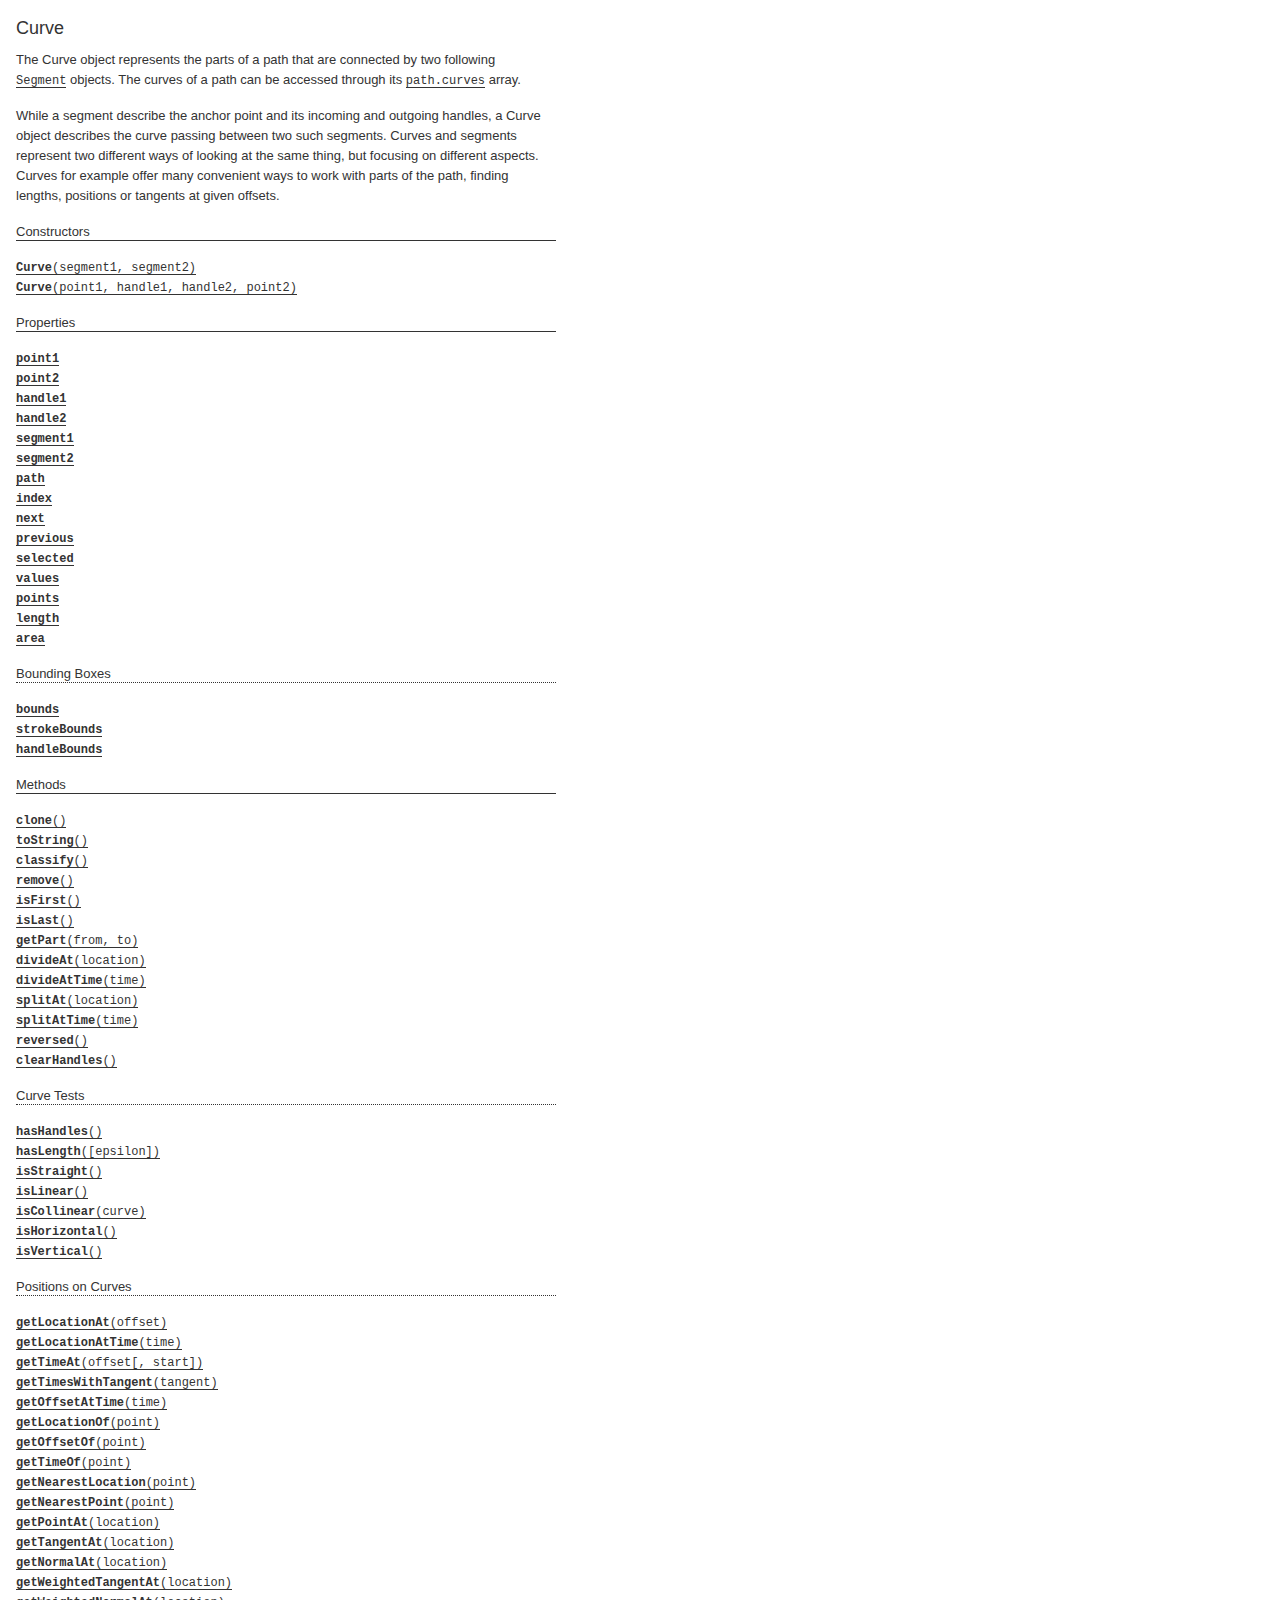
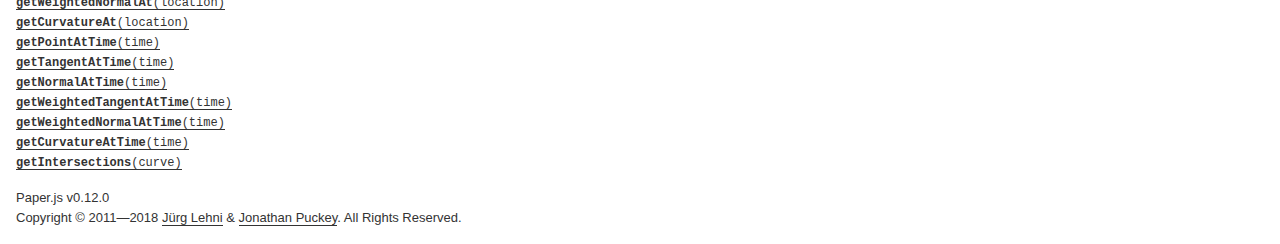
<file: PatATap/paperjs-v0.12.0/docs/classes/Curve.html>
<!DOCTYPE html>
<html>
<head>
<meta charset="UTF-8">
<title>Curve</title>
<base target="class-frame">
<link href="../assets/css/docs.css" rel="stylesheet" type="text/css">
<script src="../assets/js/paper.js"></script>
<script src="../assets/js/jquery.js"></script>
<script src="../assets/js/codemirror.js"></script>
<script src="../assets/js/docs.js"></script>
</head>
<body>
<article class="reference"> 
<div class="reference-class">
<h1>Curve</h1>

<p>The Curve object represents the parts of a path that are connected by two following <a href="../classes/Segment.html"><tt>Segment</tt></a> objects. The curves of a path can be accessed through its <a href="../classes/Path.html#curves"><tt>path.curves</tt></a> array.</p>
<p>While a segment describe the anchor point and its incoming and outgoing handles, a Curve object describes the curve passing between two such segments. Curves and segments represent two different ways of looking at the same thing, but focusing on different aspects. Curves for example offer many convenient ways to work with parts of the path, finding lengths, positions or tangents at given offsets.</p>

</div>

<!-- =============================== constructors ========================== -->
<div class="reference-members">
	<h2>Constructors</h2>
	
		
<div id="curve-segment1-segment2" class="member">
<div class="member-link">
<a name="curve-segment1-segment2" href="#curve-segment1-segment2"><tt><b>Curve</b>(segment1, segment2)</tt></a>
</div>
<div class="member-description hidden">
<div class="member-text">
    <p>Creates a new curve object.</p>
    
    
<ul class="member-list">
	<h4>Parameters:</h4>
	
	<li>
<tt>segment1:</tt> 
<a href="../classes/Segment.html"><tt>Segment</tt></a>


</li>
	
	<li>
<tt>segment2:</tt> 
<a href="../classes/Segment.html"><tt>Segment</tt></a>


</li>
	
</ul>

    
	<ul class="member-list">
		<h4>Returns:</h4>
		
			<li>
<tt><a href="../classes/Curve.html"><tt>Curve</tt></a></tt>
</li>

		
	</ul>



    
    
</div>
</div>
</div>
	
		
<div id="curve-point1-handle1-handle2-point2" class="member">
<div class="member-link">
<a name="curve-point1-handle1-handle2-point2" href="#curve-point1-handle1-handle2-point2"><tt><b>Curve</b>(point1, handle1, handle2, point2)</tt></a>
</div>
<div class="member-description hidden">
<div class="member-text">
    <p>Creates a new curve object.</p>
    
    
<ul class="member-list">
	<h4>Parameters:</h4>
	
	<li>
<tt>point1:</tt> 
<a href="../classes/Point.html"><tt>Point</tt></a>


</li>
	
	<li>
<tt>handle1:</tt> 
<a href="../classes/Point.html"><tt>Point</tt></a>


</li>
	
	<li>
<tt>handle2:</tt> 
<a href="../classes/Point.html"><tt>Point</tt></a>


</li>
	
	<li>
<tt>point2:</tt> 
<a href="../classes/Point.html"><tt>Point</tt></a>


</li>
	
</ul>

    
	<ul class="member-list">
		<h4>Returns:</h4>
		
			<li>
<tt><a href="../classes/Curve.html"><tt>Curve</tt></a></tt>
</li>

		
	</ul>



    
    
</div>
</div>
</div>
	
</div>





<!-- ================================ properties =========================== -->
	<div class="reference-members">
		<h2>Properties</h2>
		
			
<div id="point1" class="member">
<div class="member-link">
<a name="point1" href="#point1"><tt><b>point1</b></tt></a>
</div>
<div class="member-description hidden">

<div class="member-text">
	<p>The first anchor point of the curve.</p>
	
	
	
	<ul class="member-list">
		<h4>Type:</h4>
		<li>
			<a href="../classes/Point.html"><tt>Point</tt></a>
		</li>
	</ul>
    
	
	
</div>

</div>
</div>
		
			
<div id="point2" class="member">
<div class="member-link">
<a name="point2" href="#point2"><tt><b>point2</b></tt></a>
</div>
<div class="member-description hidden">

<div class="member-text">
	<p>The second anchor point of the curve.</p>
	
	
	
	<ul class="member-list">
		<h4>Type:</h4>
		<li>
			<a href="../classes/Point.html"><tt>Point</tt></a>
		</li>
	</ul>
    
	
	
</div>

</div>
</div>
		
			
<div id="handle1" class="member">
<div class="member-link">
<a name="handle1" href="#handle1"><tt><b>handle1</b></tt></a>
</div>
<div class="member-description hidden">

<div class="member-text">
	<p>The handle point that describes the tangent in the first anchor point.</p>
	
	
	
	<ul class="member-list">
		<h4>Type:</h4>
		<li>
			<a href="../classes/Point.html"><tt>Point</tt></a>
		</li>
	</ul>
    
	
	
</div>

</div>
</div>
		
			
<div id="handle2" class="member">
<div class="member-link">
<a name="handle2" href="#handle2"><tt><b>handle2</b></tt></a>
</div>
<div class="member-description hidden">

<div class="member-text">
	<p>The handle point that describes the tangent in the second anchor point.</p>
	
	
	
	<ul class="member-list">
		<h4>Type:</h4>
		<li>
			<a href="../classes/Point.html"><tt>Point</tt></a>
		</li>
	</ul>
    
	
	
</div>

</div>
</div>
		
			
<div id="segment1" class="member">
<div class="member-link">
<a name="segment1" href="#segment1"><tt><b>segment1</b></tt></a>
</div>
<div class="member-description hidden">

<div class="member-text">
	<p>The first segment of the curve.</p>
	
		<p>Read only.</p>
	
	
	
	<ul class="member-list">
		<h4>Type:</h4>
		<li>
			<a href="../classes/Segment.html"><tt>Segment</tt></a>
		</li>
	</ul>
    
	
	
</div>

</div>
</div>
		
			
<div id="segment2" class="member">
<div class="member-link">
<a name="segment2" href="#segment2"><tt><b>segment2</b></tt></a>
</div>
<div class="member-description hidden">

<div class="member-text">
	<p>The second segment of the curve.</p>
	
		<p>Read only.</p>
	
	
	
	<ul class="member-list">
		<h4>Type:</h4>
		<li>
			<a href="../classes/Segment.html"><tt>Segment</tt></a>
		</li>
	</ul>
    
	
	
</div>

</div>
</div>
		
			
<div id="path" class="member">
<div class="member-link">
<a name="path" href="#path"><tt><b>path</b></tt></a>
</div>
<div class="member-description hidden">

<div class="member-text">
	<p>The path that the curve belongs to.</p>
	
		<p>Read only.</p>
	
	
	
	<ul class="member-list">
		<h4>Type:</h4>
		<li>
			<a href="../classes/Path.html"><tt>Path</tt></a>
		</li>
	</ul>
    
	
	
</div>

</div>
</div>
		
			
<div id="index" class="member">
<div class="member-link">
<a name="index" href="#index"><tt><b>index</b></tt></a>
</div>
<div class="member-description hidden">

<div class="member-text">
	<p>The index of the curve in the <a href="../classes/Path.html#curves"><tt>path.curves</tt></a> array.</p>
	
		<p>Read only.</p>
	
	
	
	<ul class="member-list">
		<h4>Type:</h4>
		<li>
			<tt>Number</tt>
		</li>
	</ul>
    
	
	
</div>

</div>
</div>
		
			
<div id="next" class="member">
<div class="member-link">
<a name="next" href="#next"><tt><b>next</b></tt></a>
</div>
<div class="member-description hidden">

<div class="member-text">
	<p>The next curve in the <a href="../classes/Path.html#curves"><tt>path.curves</tt></a> array that the curve belongs to.</p>
	
		<p>Read only.</p>
	
	
	
	<ul class="member-list">
		<h4>Type:</h4>
		<li>
			<a href="../classes/Curve.html"><tt>Curve</tt></a>
		</li>
	</ul>
    
	
	
</div>

</div>
</div>
		
			
<div id="previous" class="member">
<div class="member-link">
<a name="previous" href="#previous"><tt><b>previous</b></tt></a>
</div>
<div class="member-description hidden">

<div class="member-text">
	<p>The previous curve in the <a href="../classes/Path.html#curves"><tt>path.curves</tt></a> array that the curve belongs to.</p>
	
		<p>Read only.</p>
	
	
	
	<ul class="member-list">
		<h4>Type:</h4>
		<li>
			<a href="../classes/Curve.html"><tt>Curve</tt></a>
		</li>
	</ul>
    
	
	
</div>

</div>
</div>
		
			
<div id="selected" class="member">
<div class="member-link">
<a name="selected" href="#selected"><tt><b>selected</b></tt></a>
</div>
<div class="member-description hidden">

<div class="member-text">
	<p>Specifies whether the points and handles of the curve are selected.</p>
	
	
	
	<ul class="member-list">
		<h4>Type:</h4>
		<li>
			<tt>Boolean</tt>
		</li>
	</ul>
    
	
	
</div>

</div>
</div>
		
			
<div id="values-matrix" class="member">
<div class="member-link">
<a name="values-matrix" href="#values-matrix"><tt><b>values</b></tt></a>
</div>
<div class="member-description hidden">

<div class="member-text">
	<p>An array of 8 float values, describing this curve&rsquo;s geometry in four absolute x/y pairs (point1, handle1, handle2, point2). This format is used internally for efficient processing of curve geometries, e.g. when calculating intersections or bounds.</p>
<p>Note that the handles are converted to absolute coordinates.</p>
	
		<p>Read only.</p>
	
	
	
	<ul class="member-list">
		<h4>Type:</h4>
		<li>
			Array of <tt>Number</tt>s
		</li>
	</ul>
    
	
	
</div>

</div>
</div>
		
			
<div id="points" class="member">
<div class="member-link">
<a name="points" href="#points"><tt><b>points</b></tt></a>
</div>
<div class="member-description hidden">

<div class="member-text">
	<p>An array of 4 point objects, describing this curve&rsquo;s geometry in absolute coordinates (point1, handle1, handle2, point2).</p>
<p>Note that the handles are converted to absolute coordinates.</p>
	
		<p>Read only.</p>
	
	
	
	<ul class="member-list">
		<h4>Type:</h4>
		<li>
			Array of <a href="../classes/Point.html"><tt>Point</tt></a> objects
		</li>
	</ul>
    
	
	
</div>

</div>
</div>
		
			
<div id="length" class="member">
<div class="member-link">
<a name="length" href="#length"><tt><b>length</b></tt></a>
</div>
<div class="member-description hidden">

<div class="member-text">
	<p>The approximated length of the curve.</p>
	
		<p>Read only.</p>
	
	
	
	<ul class="member-list">
		<h4>Type:</h4>
		<li>
			<tt>Number</tt>
		</li>
	</ul>
    
	
	
</div>

</div>
</div>
		
			
<div id="area" class="member">
<div class="member-link">
<a name="area" href="#area"><tt><b>area</b></tt></a>
</div>
<div class="member-description hidden">

<div class="member-text">
	<p>The area that the curve&rsquo;s geometry is covering.</p>
	
		<p>Read only.</p>
	
	
	
	<ul class="member-list">
		<h4>Type:</h4>
		<li>
			<tt>Number</tt>
		</li>
	</ul>
    
	
	
</div>

</div>
</div>
		
			
	<h3>Bounding Boxes</h3>

<div id="bounds" class="member">
<div class="member-link">
<a name="bounds" href="#bounds"><tt><b>bounds</b></tt></a>
</div>
<div class="member-description hidden">

<div class="member-text">
	<p>The bounding rectangle of the curve excluding stroke width.</p>
	
	
	
	<ul class="member-list">
		<h4>Type:</h4>
		<li>
			<a href="../classes/Rectangle.html"><tt>Rectangle</tt></a>
		</li>
	</ul>
    
	
	
</div>

</div>
</div>
		
			
<div id="strokebounds" class="member">
<div class="member-link">
<a name="strokebounds" href="#strokebounds"><tt><b>strokeBounds</b></tt></a>
</div>
<div class="member-description hidden">

<div class="member-text">
	<p>The bounding rectangle of the curve including stroke width.</p>
	
	
	
	<ul class="member-list">
		<h4>Type:</h4>
		<li>
			<a href="../classes/Rectangle.html"><tt>Rectangle</tt></a>
		</li>
	</ul>
    
	
	
</div>

</div>
</div>
		
			
<div id="handlebounds" class="member">
<div class="member-link">
<a name="handlebounds" href="#handlebounds"><tt><b>handleBounds</b></tt></a>
</div>
<div class="member-description hidden">

<div class="member-text">
	<p>The bounding rectangle of the curve including handles.</p>
	
	
	
	<ul class="member-list">
		<h4>Type:</h4>
		<li>
			<a href="../classes/Rectangle.html"><tt>Rectangle</tt></a>
		</li>
	</ul>
    
	
	
</div>

</div>
</div>
		
	</div>





<!-- ============================== methods ================================ -->
	<div class="reference-members">
		<h2>Methods</h2>
		
	
<div id="clone" class="member">
<div class="member-link">
<a name="clone" href="#clone"><tt><b>clone</b>()</tt></a>
</div>
<div class="member-description hidden">
<div class="member-text">
	<p>Returns a copy of the curve.</p>
    
	
	
	<ul class="member-list">
		<h4>Returns:</h4>
		
			<li>
<tt><a href="../classes/Curve.html"><tt>Curve</tt></a></tt>
</li>

		
	</ul>



	
	
</div>
</div>
</div>

	
<div id="tostring" class="member">
<div class="member-link">
<a name="tostring" href="#tostring"><tt><b>toString</b>()</tt></a>
</div>
<div class="member-description hidden">
<div class="member-text">
	
    
	
	
	<ul class="member-list">
		<h4>Returns:</h4>
		
			<li>
<tt><tt>String</tt></tt>&nbsp;&mdash;&nbsp;a string representation of the curve
</li>

		
	</ul>



	
	
</div>
</div>
</div>

	
<div id="classify" class="member">
<div class="member-link">
<a name="classify" href="#classify"><tt><b>classify</b>()</tt></a>
</div>
<div class="member-description hidden">
<div class="member-text">
	<p>Determines the type of cubic Bézier curve via discriminant classification, as well as the curve-time parameters of the associated points of inflection, loops, cusps, etc.</p>
    
	
	
	<ul class="member-list">
		<h4>Returns:</h4>
		
			<li>
<tt><tt>Object</tt></tt>&nbsp;&mdash;&nbsp;the curve classification information as an object, see  options
</li>

		
	</ul>

<ul class="member-list">
<li><tt>info.type: <tt>String</tt></tt> &mdash; the type of Bézier curve, possible values are:  <tt>&lsquo;line&rsquo;</tt>, <tt>&lsquo;quadratic&rsquo;</tt>, <tt>&lsquo;serpentine&rsquo;</tt>, <tt>&lsquo;cusp&rsquo;</tt>, <tt>&lsquo;loop&rsquo;</tt>, <tt>&lsquo;arch&rsquo;</tt></li>
<li><tt>info.roots: Array of <tt>Number</tt>s</tt> &mdash; the curve-time parameters of the  associated points of inflection for serpentine curves, loops, cusps,  etc</li>
</ul>

	
	
</div>
</div>
</div>

	
<div id="remove" class="member">
<div class="member-link">
<a name="remove" href="#remove"><tt><b>remove</b>()</tt></a>
</div>
<div class="member-description hidden">
<div class="member-text">
	<p>Removes the curve from the path that it belongs to, by removing its second segment and merging its handle with the first segment.</p>
    
	
	
	<ul class="member-list">
		<h4>Returns:</h4>
		
			<li>
<tt><tt>Boolean</tt></tt>&nbsp;&mdash;&nbsp;<tt>true</tt> if the curve was removed, <tt>false</tt> otherwise
</li>

		
	</ul>



	
	
</div>
</div>
</div>

	
<div id="isfirst" class="member">
<div class="member-link">
<a name="isfirst" href="#isfirst"><tt><b>isFirst</b>()</tt></a>
</div>
<div class="member-description hidden">
<div class="member-text">
	<p>Checks if the this is the first curve in the <a href="../classes/Path.html#curves"><tt>path.curves</tt></a> array.</p>
    
	
	
	<ul class="member-list">
		<h4>Returns:</h4>
		
			<li>
<tt><tt>Boolean</tt></tt>&nbsp;&mdash;&nbsp;<tt>true</tt> if this is the first curve, <tt>false</tt> otherwise
</li>

		
	</ul>



	
	
</div>
</div>
</div>

	
<div id="islast" class="member">
<div class="member-link">
<a name="islast" href="#islast"><tt><b>isLast</b>()</tt></a>
</div>
<div class="member-description hidden">
<div class="member-text">
	<p>Checks if the this is the last curve in the <a href="../classes/Path.html#curves"><tt>path.curves</tt></a> array.</p>
    
	
	
	<ul class="member-list">
		<h4>Returns:</h4>
		
			<li>
<tt><tt>Boolean</tt></tt>&nbsp;&mdash;&nbsp;<tt>true</tt> if this is the last curve, <tt>false</tt> otherwise
</li>

		
	</ul>



	
	
</div>
</div>
</div>

	
<div id="getpart-from-to" class="member">
<div class="member-link">
<a name="getpart-from-to" href="#getpart-from-to"><tt><b>getPart</b>(from, to)</tt></a>
</div>
<div class="member-description hidden">
<div class="member-text">
	<p>Creates a new curve as a sub-curve from this curve, its range defined by the given curve-time parameters. If <code>from</code> is larger than <code>to</code>, then the resulting curve will have its direction reversed.</p>
    
	
<ul class="member-list">
	<h4>Parameters:</h4>
	
	<li>
<tt>from:</tt> 
<tt>Number</tt>
&mdash;&nbsp;the curve-time parameter at which the sub-curve starts

</li>
	
	<li>
<tt>to:</tt> 
<tt>Number</tt>
&mdash;&nbsp;the curve-time parameter at which the sub-curve ends

</li>
	
</ul>

	
	<ul class="member-list">
		<h4>Returns:</h4>
		
			<li>
<tt><a href="../classes/Curve.html"><tt>Curve</tt></a></tt>&nbsp;&mdash;&nbsp;the newly create sub-curve
</li>

		
	</ul>



	
	
</div>
</div>
</div>

	
<div id="divideat-location" class="member">
<div class="member-link">
<a name="divideat-location" href="#divideat-location"><tt><b>divideAt</b>(location)</tt></a>
</div>
<div class="member-description hidden">
<div class="member-text">
	<p>Divides the curve into two curves at the given offset or location. The curve itself is modified and becomes the first part, the second part is returned as a new curve. If the curve belongs to a path item, a new segment is inserted into the path at the given location, and the second part becomes a part of the path as well.</p>
    
	
<ul class="member-list">
	<h4>Parameters:</h4>
	
	<li>
<tt>location:</tt> 
<tt>Number</tt>⟋<a href="../classes/CurveLocation.html"><tt>CurveLocation</tt></a>
&mdash;&nbsp;the offset or location on the  curve at which to divide

</li>
	
</ul>

	
	<ul class="member-list">
		<h4>Returns:</h4>
		
			<li>
<tt><a href="../classes/Curve.html"><tt>Curve</tt></a></tt>&nbsp;&mdash;&nbsp;the second part of the divided curve if the location is  valid, {code null} otherwise
</li>

		
	</ul>



	
	<ul class="member-list">
		<h4>See also:</h4>
		
			<li><tt><a href="../classes/Curve.html#divideattime-time"><tt>divideAtTime(time)</tt></a></tt></li>
		
	</ul>

	
</div>
</div>
</div>

	
<div id="divideattime-time" class="member">
<div class="member-link">
<a name="divideattime-time" href="#divideattime-time"><tt><b>divideAtTime</b>(time)</tt></a>
</div>
<div class="member-description hidden">
<div class="member-text">
	<p>Divides the curve into two curves at the given curve-time parameter. The curve itself is modified and becomes the first part, the second part is returned as a new curve. If the modified curve belongs to a path item, the second part is also added to the path.</p>
    
	
<ul class="member-list">
	<h4>Parameters:</h4>
	
	<li>
<tt>time:</tt> 
<tt>Number</tt>
&mdash;&nbsp;the curve-time parameter on the curve at which to  divide

</li>
	
</ul>

	
	<ul class="member-list">
		<h4>Returns:</h4>
		
			<li>
<tt><a href="../classes/Curve.html"><tt>Curve</tt></a></tt>&nbsp;&mdash;&nbsp;the second part of the divided curve, if the offset is  within the valid range, {code null} otherwise.
</li>

		
	</ul>



	
	<ul class="member-list">
		<h4>See also:</h4>
		
			<li><tt><a href="../classes/Curve.html#divideat-offset"><tt>divideAt(offset)</tt></a></tt></li>
		
	</ul>

	
</div>
</div>
</div>

	
<div id="splitat-location" class="member">
<div class="member-link">
<a name="splitat-location" href="#splitat-location"><tt><b>splitAt</b>(location)</tt></a>
</div>
<div class="member-description hidden">
<div class="member-text">
	<p>Splits the path this curve belongs to at the given offset. After splitting, the path will be open. If the path was open already, splitting will result in two paths.</p>
    
	
<ul class="member-list">
	<h4>Parameters:</h4>
	
	<li>
<tt>location:</tt> 
<tt>Number</tt>⟋<a href="../classes/CurveLocation.html"><tt>CurveLocation</tt></a>
&mdash;&nbsp;the offset or location on the  curve at which to split

</li>
	
</ul>

	
	<ul class="member-list">
		<h4>Returns:</h4>
		
			<li>
<tt><a href="../classes/Path.html"><tt>Path</tt></a></tt>&nbsp;&mdash;&nbsp;the newly created path after splitting, if any
</li>

		
	</ul>



	
	<ul class="member-list">
		<h4>See also:</h4>
		
			<li><tt><a href="../classes/Path.html#splitat-offset"><tt>path.splitAt(offset)</tt></a></tt></li>
		
	</ul>

	
</div>
</div>
</div>

	
<div id="splitattime-time" class="member">
<div class="member-link">
<a name="splitattime-time" href="#splitattime-time"><tt><b>splitAtTime</b>(time)</tt></a>
</div>
<div class="member-description hidden">
<div class="member-text">
	<p>Splits the path this curve belongs to at the given offset. After splitting, the path will be open. If the path was open already, splitting will result in two paths.</p>
    
	
<ul class="member-list">
	<h4>Parameters:</h4>
	
	<li>
<tt>time:</tt> 
<tt>Number</tt>
&mdash;&nbsp;the curve-time parameter on the curve at which to  split

</li>
	
</ul>

	
	<ul class="member-list">
		<h4>Returns:</h4>
		
			<li>
<tt><a href="../classes/Path.html"><tt>Path</tt></a></tt>&nbsp;&mdash;&nbsp;the newly created path after splitting, if any
</li>

		
	</ul>



	
	<ul class="member-list">
		<h4>See also:</h4>
		
			<li><tt><a href="../classes/Path.html#splitat-offset"><tt>path.splitAt(offset)</tt></a></tt></li>
		
	</ul>

	
</div>
</div>
</div>

	
<div id="reversed" class="member">
<div class="member-link">
<a name="reversed" href="#reversed"><tt><b>reversed</b>()</tt></a>
</div>
<div class="member-description hidden">
<div class="member-text">
	<p>Returns a reversed version of the curve, without modifying the curve itself.</p>
    
	
	
	<ul class="member-list">
		<h4>Returns:</h4>
		
			<li>
<tt><a href="../classes/Curve.html"><tt>Curve</tt></a></tt>&nbsp;&mdash;&nbsp;a reversed version of the curve
</li>

		
	</ul>



	
	
</div>
</div>
</div>

	
<div id="clearhandles" class="member">
<div class="member-link">
<a name="clearhandles" href="#clearhandles"><tt><b>clearHandles</b>()</tt></a>
</div>
<div class="member-description hidden">
<div class="member-text">
	<p>Clears the curve&rsquo;s handles by setting their coordinates to zero, turning the curve into a straight line.</p>
    
	
	


	
	
</div>
</div>
</div>

	
<h3>Curve Tests</h3>

<div id="hashandles" class="member">
<div class="member-link">
<a name="hashandles" href="#hashandles"><tt><b>hasHandles</b>()</tt></a>
</div>
<div class="member-description hidden">
<div class="member-text">
	<p>Checks if this curve has any curve handles set.</p>
    
	
	
	<ul class="member-list">
		<h4>Returns:</h4>
		
			<li>
<tt><tt>Boolean</tt></tt>&nbsp;&mdash;&nbsp;<tt>true</tt> if the curve has handles set, <tt>false</tt> otherwise
</li>

		
	</ul>



	
	<ul class="member-list">
		<h4>See also:</h4>
		
			<li><tt><a href="../classes/Curve.html#handle1"><tt>curve.handle1</tt></a></tt></li>
		
			<li><tt><a href="../classes/Curve.html#handle2"><tt>curve.handle2</tt></a></tt></li>
		
			<li><tt><a href="../classes/Segment.html#hashandles"><tt>segment.hasHandles</tt></a>()</tt></li>
		
			<li><tt><a href="../classes/Path.html#hashandles"><tt>path.hasHandles</tt></a>()</tt></li>
		
	</ul>

	
</div>
</div>
</div>

	
<div id="haslength" class="member">
<div class="member-link">
<a name="haslength" href="#haslength"><tt><b>hasLength</b>([epsilon])</tt></a>
</div>
<div class="member-description hidden">
<div class="member-text">
	<p>Checks if this curve has any length.</p>
    
	
<ul class="member-list">
	<h4>Parameters:</h4>
	
	<li>
<tt>epsilon:</tt> 
<tt>Number</tt>
&mdash;&nbsp;the epsilon against which to compare the  curve&rsquo;s length
&mdash;&nbsp;optional, default: <tt>0</tt>
</li>
	
</ul>

	
	<ul class="member-list">
		<h4>Returns:</h4>
		
			<li>
<tt><tt>Boolean</tt></tt>&nbsp;&mdash;&nbsp;<tt>true</tt> if the curve is longer than the given epsilon, <tt>false</tt> otherwise
</li>

		
	</ul>



	
	
</div>
</div>
</div>

	
<div id="isstraight" class="member">
<div class="member-link">
<a name="isstraight" href="#isstraight"><tt><b>isStraight</b>()</tt></a>
</div>
<div class="member-description hidden">
<div class="member-text">
	<p>Checks if this curve appears as a straight line. This can mean that it has no handles defined, or that the handles run collinear with the line that connects the curve&rsquo;s start and end point, not falling outside of the line.</p>
    
	
	
	<ul class="member-list">
		<h4>Returns:</h4>
		
			<li>
<tt><tt>Boolean</tt></tt>&nbsp;&mdash;&nbsp;<tt>true</tt> if the curve is straight, <tt>false</tt> otherwise
</li>

		
	</ul>



	
	
</div>
</div>
</div>

	
<div id="islinear" class="member">
<div class="member-link">
<a name="islinear" href="#islinear"><tt><b>isLinear</b>()</tt></a>
</div>
<div class="member-description hidden">
<div class="member-text">
	<p>Checks if this curve is parametrically linear, meaning that it is straight and its handles are positioned at 1/3 and 2/3 of the total length of the curve.</p>
    
	
	
	<ul class="member-list">
		<h4>Returns:</h4>
		
			<li>
<tt><tt>Boolean</tt></tt>&nbsp;&mdash;&nbsp;<tt>true</tt> if the curve is parametrically linear, <tt>false</tt> otherwise
</li>

		
	</ul>



	
	
</div>
</div>
</div>

	
<div id="iscollinear-curve" class="member">
<div class="member-link">
<a name="iscollinear-curve" href="#iscollinear-curve"><tt><b>isCollinear</b>(curve)</tt></a>
</div>
<div class="member-description hidden">
<div class="member-text">
	<p>Checks if the the two curves describe straight lines that are collinear, meaning they run in parallel.</p>
    
	
<ul class="member-list">
	<h4>Parameters:</h4>
	
	<li>
<tt>curve:</tt> 
<a href="../classes/Curve.html"><tt>Curve</tt></a>
&mdash;&nbsp;the other curve to check against

</li>
	
</ul>

	
	<ul class="member-list">
		<h4>Returns:</h4>
		
			<li>
<tt><tt>Boolean</tt></tt>&nbsp;&mdash;&nbsp;<tt>true</tt> if the two lines are collinear, <tt>false</tt> otherwise
</li>

		
	</ul>



	
	
</div>
</div>
</div>

	
<div id="ishorizontal" class="member">
<div class="member-link">
<a name="ishorizontal" href="#ishorizontal"><tt><b>isHorizontal</b>()</tt></a>
</div>
<div class="member-description hidden">
<div class="member-text">
	<p>Checks if the curve is a straight horizontal line.</p>
    
	
	
	<ul class="member-list">
		<h4>Returns:</h4>
		
			<li>
<tt><tt>Boolean</tt></tt>&nbsp;&mdash;&nbsp;<tt>true</tt> if the line is horizontal, <tt>false</tt> otherwise
</li>

		
	</ul>



	
	
</div>
</div>
</div>

	
<div id="isvertical" class="member">
<div class="member-link">
<a name="isvertical" href="#isvertical"><tt><b>isVertical</b>()</tt></a>
</div>
<div class="member-description hidden">
<div class="member-text">
	<p>Checks if the curve is a straight vertical line.</p>
    
	
	
	<ul class="member-list">
		<h4>Returns:</h4>
		
			<li>
<tt><tt>Boolean</tt></tt>&nbsp;&mdash;&nbsp;<tt>true</tt> if the line is vertical, <tt>false</tt> otherwise
</li>

		
	</ul>



	
	
</div>
</div>
</div>

	
<h3>Positions on Curves</h3>

<div id="getlocationat-offset" class="member">
<div class="member-link">
<a name="getlocationat-offset" href="#getlocationat-offset"><tt><b>getLocationAt</b>(offset)</tt></a>
</div>
<div class="member-description hidden">
<div class="member-text">
	<p>Calculates the curve location at the specified offset on the curve.</p>
    
	
<ul class="member-list">
	<h4>Parameters:</h4>
	
	<li>
<tt>offset:</tt> 
<tt>Number</tt>
&mdash;&nbsp;the offset on the curve

</li>
	
</ul>

	
	<ul class="member-list">
		<h4>Returns:</h4>
		
			<li>
<tt><a href="../classes/CurveLocation.html"><tt>CurveLocation</tt></a></tt>&nbsp;&mdash;&nbsp;the curve location at the specified the offset
</li>

		
	</ul>



	
	
</div>
</div>
</div>

	
<div id="getlocationattime-time" class="member">
<div class="member-link">
<a name="getlocationattime-time" href="#getlocationattime-time"><tt><b>getLocationAtTime</b>(time)</tt></a>
</div>
<div class="member-description hidden">
<div class="member-text">
	<p>Calculates the curve location at the specified curve-time parameter on the curve.</p>
    
	
<ul class="member-list">
	<h4>Parameters:</h4>
	
	<li>
<tt>time:</tt> 
<tt>Number</tt>
&mdash;&nbsp;the curve-time parameter on the curve

</li>
	
</ul>

	
	<ul class="member-list">
		<h4>Returns:</h4>
		
			<li>
<tt><a href="../classes/CurveLocation.html"><tt>CurveLocation</tt></a></tt>&nbsp;&mdash;&nbsp;the curve location at the specified the location
</li>

		
	</ul>



	
	
</div>
</div>
</div>

	
<div id="gettimeat-offset" class="member">
<div class="member-link">
<a name="gettimeat-offset" href="#gettimeat-offset"><tt><b>getTimeAt</b>(offset[, start])</tt></a>
</div>
<div class="member-description hidden">
<div class="member-text">
	<p>Calculates the curve-time parameter of the specified offset on the path, relative to the provided start parameter. If offset is a negative value, the parameter is searched to the left of the start parameter. If no start parameter is provided, a default of <code>0</code> for positive values of <code>offset</code> and <code>1</code> for negative values of <code>offset</code>.</p>
    
	
<ul class="member-list">
	<h4>Parameters:</h4>
	
	<li>
<tt>offset:</tt> 
<tt>Number</tt>
&mdash;&nbsp;the offset at which to find the curve-time, in  curve length units

</li>
	
	<li>
<tt>start:</tt> 
<tt>Number</tt>
&mdash;&nbsp;the curve-time in relation to which the offset is  determined
&mdash;&nbsp;optional
</li>
	
</ul>

	
	<ul class="member-list">
		<h4>Returns:</h4>
		
			<li>
<tt><tt>Number</tt></tt>&nbsp;&mdash;&nbsp;the curve-time parameter at the specified location
</li>

		
	</ul>



	
	
</div>
</div>
</div>

	
<div id="gettimeswithtangent-tangent" class="member">
<div class="member-link">
<a name="gettimeswithtangent-tangent" href="#gettimeswithtangent-tangent"><tt><b>getTimesWithTangent</b>(tangent)</tt></a>
</div>
<div class="member-description hidden">
<div class="member-text">
	<p>Calculates the curve-time parameters where the curve is tangential to provided tangent. Note that tangents at the start or end are included.</p>
    
	
<ul class="member-list">
	<h4>Parameters:</h4>
	
	<li>
<tt>tangent:</tt> 
<a href="../classes/Point.html"><tt>Point</tt></a>
&mdash;&nbsp;the tangent to which the curve must be tangential

</li>
	
</ul>

	
	<ul class="member-list">
		<h4>Returns:</h4>
		
			<li>
<tt>Array of <tt>Number</tt>s</tt>&nbsp;&mdash;&nbsp;at most two curve-time parameters, where the curve is tangential to the given tangent
</li>

		
	</ul>



	
	
</div>
</div>
</div>

	
<div id="getoffsetattime-time" class="member">
<div class="member-link">
<a name="getoffsetattime-time" href="#getoffsetattime-time"><tt><b>getOffsetAtTime</b>(time)</tt></a>
</div>
<div class="member-description hidden">
<div class="member-text">
	<p>Calculates the curve offset at the specified curve-time parameter on the curve.</p>
    
	
<ul class="member-list">
	<h4>Parameters:</h4>
	
	<li>
<tt>time:</tt> 
<tt>Number</tt>
&mdash;&nbsp;the curve-time parameter on the curve

</li>
	
</ul>

	
	<ul class="member-list">
		<h4>Returns:</h4>
		
			<li>
<tt><tt>Number</tt></tt>&nbsp;&mdash;&nbsp;the curve offset at the specified the location
</li>

		
	</ul>



	
	
</div>
</div>
</div>

	
<div id="getlocationof-point" class="member">
<div class="member-link">
<a name="getlocationof-point" href="#getlocationof-point"><tt><b>getLocationOf</b>(point)</tt></a>
</div>
<div class="member-description hidden">
<div class="member-text">
	<p>Returns the curve location of the specified point if it lies on the curve, <code>null</code> otherwise.</p>
    
	
<ul class="member-list">
	<h4>Parameters:</h4>
	
	<li>
<tt>point:</tt> 
<a href="../classes/Point.html"><tt>Point</tt></a>
&mdash;&nbsp;the point on the curve

</li>
	
</ul>

	
	<ul class="member-list">
		<h4>Returns:</h4>
		
			<li>
<tt><a href="../classes/CurveLocation.html"><tt>CurveLocation</tt></a></tt>&nbsp;&mdash;&nbsp;the curve location of the specified point
</li>

		
	</ul>



	
	
</div>
</div>
</div>

	
<div id="getoffsetof-point" class="member">
<div class="member-link">
<a name="getoffsetof-point" href="#getoffsetof-point"><tt><b>getOffsetOf</b>(point)</tt></a>
</div>
<div class="member-description hidden">
<div class="member-text">
	<p>Returns the length of the path from its beginning up to up to the specified point if it lies on the path, <code>null</code> otherwise.</p>
    
	
<ul class="member-list">
	<h4>Parameters:</h4>
	
	<li>
<tt>point:</tt> 
<a href="../classes/Point.html"><tt>Point</tt></a>
&mdash;&nbsp;the point on the path

</li>
	
</ul>

	
	<ul class="member-list">
		<h4>Returns:</h4>
		
			<li>
<tt><tt>Number</tt></tt>&nbsp;&mdash;&nbsp;the length of the path up to the specified point
</li>

		
	</ul>



	
	
</div>
</div>
</div>

	
<div id="gettimeof-point" class="member">
<div class="member-link">
<a name="gettimeof-point" href="#gettimeof-point"><tt><b>getTimeOf</b>(point)</tt></a>
</div>
<div class="member-description hidden">
<div class="member-text">
	<p>Returns the curve-time parameter of the specified point if it lies on the curve, <code>null</code> otherwise. Note that if there is more than one possible solution in a self-intersecting curve, the first found result is returned.</p>
    
	
<ul class="member-list">
	<h4>Parameters:</h4>
	
	<li>
<tt>point:</tt> 
<a href="../classes/Point.html"><tt>Point</tt></a>
&mdash;&nbsp;the point on the curve

</li>
	
</ul>

	
	<ul class="member-list">
		<h4>Returns:</h4>
		
			<li>
<tt><tt>Number</tt></tt>&nbsp;&mdash;&nbsp;the curve-time parameter of the specified point
</li>

		
	</ul>



	
	
</div>
</div>
</div>

	
<div id="getnearestlocation-point" class="member">
<div class="member-link">
<a name="getnearestlocation-point" href="#getnearestlocation-point"><tt><b>getNearestLocation</b>(point)</tt></a>
</div>
<div class="member-description hidden">
<div class="member-text">
	<p>Returns the nearest location on the curve to the specified point.</p>
    
	
<ul class="member-list">
	<h4>Parameters:</h4>
	
	<li>
<tt>point:</tt> 
<a href="../classes/Point.html"><tt>Point</tt></a>
&mdash;&nbsp;the point for which we search the nearest location

</li>
	
</ul>

	
	<ul class="member-list">
		<h4>Returns:</h4>
		
			<li>
<tt><a href="../classes/CurveLocation.html"><tt>CurveLocation</tt></a></tt>&nbsp;&mdash;&nbsp;the location on the curve that&rsquo;s the closest to the specified point
</li>

		
	</ul>



	
	
</div>
</div>
</div>

	
<div id="getnearestpoint-point" class="member">
<div class="member-link">
<a name="getnearestpoint-point" href="#getnearestpoint-point"><tt><b>getNearestPoint</b>(point)</tt></a>
</div>
<div class="member-description hidden">
<div class="member-text">
	<p>Returns the nearest point on the curve to the specified point.</p>
    
	
<ul class="member-list">
	<h4>Parameters:</h4>
	
	<li>
<tt>point:</tt> 
<a href="../classes/Point.html"><tt>Point</tt></a>
&mdash;&nbsp;the point for which we search the nearest point

</li>
	
</ul>

	
	<ul class="member-list">
		<h4>Returns:</h4>
		
			<li>
<tt><a href="../classes/Point.html"><tt>Point</tt></a></tt>&nbsp;&mdash;&nbsp;the point on the curve that&rsquo;s the closest to the specified point
</li>

		
	</ul>



	
	
</div>
</div>
</div>

	
<div id="getpointat-location" class="member">
<div class="member-link">
<a name="getpointat-location" href="#getpointat-location"><tt><b>getPointAt</b>(location)</tt></a>
</div>
<div class="member-description hidden">
<div class="member-text">
	<p>Calculates the point on the curve at the given location.</p>
    
	
<ul class="member-list">
	<h4>Parameters:</h4>
	
	<li>
<tt>location:</tt> 
<tt>Number</tt>⟋<a href="../classes/CurveLocation.html"><tt>CurveLocation</tt></a>
&mdash;&nbsp;the offset or location on the  curve

</li>
	
</ul>

	
	<ul class="member-list">
		<h4>Returns:</h4>
		
			<li>
<tt><a href="../classes/Point.html"><tt>Point</tt></a></tt>&nbsp;&mdash;&nbsp;the point on the curve at the given location
</li>

		
	</ul>



	
	
</div>
</div>
</div>

	
<div id="gettangentat-location" class="member">
<div class="member-link">
<a name="gettangentat-location" href="#gettangentat-location"><tt><b>getTangentAt</b>(location)</tt></a>
</div>
<div class="member-description hidden">
<div class="member-text">
	<p>Calculates the normalized tangent vector of the curve at the given location.</p>
    
	
<ul class="member-list">
	<h4>Parameters:</h4>
	
	<li>
<tt>location:</tt> 
<tt>Number</tt>⟋<a href="../classes/CurveLocation.html"><tt>CurveLocation</tt></a>
&mdash;&nbsp;the offset or location on the  curve

</li>
	
</ul>

	
	<ul class="member-list">
		<h4>Returns:</h4>
		
			<li>
<tt><a href="../classes/Point.html"><tt>Point</tt></a></tt>&nbsp;&mdash;&nbsp;the normalized tangent of the curve at the given location
</li>

		
	</ul>



	
	
</div>
</div>
</div>

	
<div id="getnormalat-location" class="member">
<div class="member-link">
<a name="getnormalat-location" href="#getnormalat-location"><tt><b>getNormalAt</b>(location)</tt></a>
</div>
<div class="member-description hidden">
<div class="member-text">
	<p>Calculates the normal vector of the curve at the given location.</p>
    
	
<ul class="member-list">
	<h4>Parameters:</h4>
	
	<li>
<tt>location:</tt> 
<tt>Number</tt>⟋<a href="../classes/CurveLocation.html"><tt>CurveLocation</tt></a>
&mdash;&nbsp;the offset or location on the  curve

</li>
	
</ul>

	
	<ul class="member-list">
		<h4>Returns:</h4>
		
			<li>
<tt><a href="../classes/Point.html"><tt>Point</tt></a></tt>&nbsp;&mdash;&nbsp;the normal of the curve at the given location
</li>

		
	</ul>



	
	
</div>
</div>
</div>

	
<div id="getweightedtangentat-location" class="member">
<div class="member-link">
<a name="getweightedtangentat-location" href="#getweightedtangentat-location"><tt><b>getWeightedTangentAt</b>(location)</tt></a>
</div>
<div class="member-description hidden">
<div class="member-text">
	<p>Calculates the weighted tangent vector of the curve at the given location, its length reflecting the curve velocity at that location.</p>
    
	
<ul class="member-list">
	<h4>Parameters:</h4>
	
	<li>
<tt>location:</tt> 
<tt>Number</tt>⟋<a href="../classes/CurveLocation.html"><tt>CurveLocation</tt></a>
&mdash;&nbsp;the offset or location on the  curve

</li>
	
</ul>

	
	<ul class="member-list">
		<h4>Returns:</h4>
		
			<li>
<tt><a href="../classes/Point.html"><tt>Point</tt></a></tt>&nbsp;&mdash;&nbsp;the weighted tangent of the curve at the given location
</li>

		
	</ul>



	
	
</div>
</div>
</div>

	
<div id="getweightednormalat-location" class="member">
<div class="member-link">
<a name="getweightednormalat-location" href="#getweightednormalat-location"><tt><b>getWeightedNormalAt</b>(location)</tt></a>
</div>
<div class="member-description hidden">
<div class="member-text">
	<p>Calculates the weighted normal vector of the curve at the given location, its length reflecting the curve velocity at that location.</p>
    
	
<ul class="member-list">
	<h4>Parameters:</h4>
	
	<li>
<tt>location:</tt> 
<tt>Number</tt>⟋<a href="../classes/CurveLocation.html"><tt>CurveLocation</tt></a>
&mdash;&nbsp;the offset or location on the  curve

</li>
	
</ul>

	
	<ul class="member-list">
		<h4>Returns:</h4>
		
			<li>
<tt><a href="../classes/Point.html"><tt>Point</tt></a></tt>&nbsp;&mdash;&nbsp;the weighted normal of the curve at the given location
</li>

		
	</ul>



	
	
</div>
</div>
</div>

	
<div id="getcurvatureat-location" class="member">
<div class="member-link">
<a name="getcurvatureat-location" href="#getcurvatureat-location"><tt><b>getCurvatureAt</b>(location)</tt></a>
</div>
<div class="member-description hidden">
<div class="member-text">
	<p>Calculates the curvature of the curve at the given location. Curvatures indicate how sharply a curve changes direction. A straight line has zero curvature, where as a circle has a constant curvature. The curve&rsquo;s radius at the given location is the reciprocal value of its curvature.</p>
    
	
<ul class="member-list">
	<h4>Parameters:</h4>
	
	<li>
<tt>location:</tt> 
<tt>Number</tt>⟋<a href="../classes/CurveLocation.html"><tt>CurveLocation</tt></a>
&mdash;&nbsp;the offset or location on the  curve

</li>
	
</ul>

	
	<ul class="member-list">
		<h4>Returns:</h4>
		
			<li>
<tt><tt>Number</tt></tt>&nbsp;&mdash;&nbsp;the curvature of the curve at the given location
</li>

		
	</ul>



	
	
</div>
</div>
</div>

	
<div id="getpointattime-time" class="member">
<div class="member-link">
<a name="getpointattime-time" href="#getpointattime-time"><tt><b>getPointAtTime</b>(time)</tt></a>
</div>
<div class="member-description hidden">
<div class="member-text">
	<p>Calculates the point on the curve at the given location.</p>
    
	
<ul class="member-list">
	<h4>Parameters:</h4>
	
	<li>
<tt>time:</tt> 
<tt>Number</tt>
&mdash;&nbsp;the curve-time parameter on the curve

</li>
	
</ul>

	
	<ul class="member-list">
		<h4>Returns:</h4>
		
			<li>
<tt><a href="../classes/Point.html"><tt>Point</tt></a></tt>&nbsp;&mdash;&nbsp;the point on the curve at the given location
</li>

		
	</ul>



	
	
</div>
</div>
</div>

	
<div id="gettangentattime-time" class="member">
<div class="member-link">
<a name="gettangentattime-time" href="#gettangentattime-time"><tt><b>getTangentAtTime</b>(time)</tt></a>
</div>
<div class="member-description hidden">
<div class="member-text">
	<p>Calculates the normalized tangent vector of the curve at the given location.</p>
    
	
<ul class="member-list">
	<h4>Parameters:</h4>
	
	<li>
<tt>time:</tt> 
<tt>Number</tt>
&mdash;&nbsp;the curve-time parameter on the curve

</li>
	
</ul>

	
	<ul class="member-list">
		<h4>Returns:</h4>
		
			<li>
<tt><a href="../classes/Point.html"><tt>Point</tt></a></tt>&nbsp;&mdash;&nbsp;the normalized tangent of the curve at the given location
</li>

		
	</ul>



	
	
</div>
</div>
</div>

	
<div id="getnormalattime-time" class="member">
<div class="member-link">
<a name="getnormalattime-time" href="#getnormalattime-time"><tt><b>getNormalAtTime</b>(time)</tt></a>
</div>
<div class="member-description hidden">
<div class="member-text">
	<p>Calculates the normal vector of the curve at the given location.</p>
    
	
<ul class="member-list">
	<h4>Parameters:</h4>
	
	<li>
<tt>time:</tt> 
<tt>Number</tt>
&mdash;&nbsp;the curve-time parameter on the curve

</li>
	
</ul>

	
	<ul class="member-list">
		<h4>Returns:</h4>
		
			<li>
<tt><a href="../classes/Point.html"><tt>Point</tt></a></tt>&nbsp;&mdash;&nbsp;the normal of the curve at the given location
</li>

		
	</ul>



	
	
</div>
</div>
</div>

	
<div id="getweightedtangentattime-time" class="member">
<div class="member-link">
<a name="getweightedtangentattime-time" href="#getweightedtangentattime-time"><tt><b>getWeightedTangentAtTime</b>(time)</tt></a>
</div>
<div class="member-description hidden">
<div class="member-text">
	<p>Calculates the weighted tangent vector of the curve at the given location, its length reflecting the curve velocity at that location.</p>
    
	
<ul class="member-list">
	<h4>Parameters:</h4>
	
	<li>
<tt>time:</tt> 
<tt>Number</tt>
&mdash;&nbsp;the curve-time parameter on the curve

</li>
	
</ul>

	
	<ul class="member-list">
		<h4>Returns:</h4>
		
			<li>
<tt><a href="../classes/Point.html"><tt>Point</tt></a></tt>&nbsp;&mdash;&nbsp;the weighted tangent of the curve at the given location
</li>

		
	</ul>



	
	
</div>
</div>
</div>

	
<div id="getweightednormalattime-time" class="member">
<div class="member-link">
<a name="getweightednormalattime-time" href="#getweightednormalattime-time"><tt><b>getWeightedNormalAtTime</b>(time)</tt></a>
</div>
<div class="member-description hidden">
<div class="member-text">
	<p>Calculates the weighted normal vector of the curve at the given location, its length reflecting the curve velocity at that location.</p>
    
	
<ul class="member-list">
	<h4>Parameters:</h4>
	
	<li>
<tt>time:</tt> 
<tt>Number</tt>
&mdash;&nbsp;the curve-time parameter on the curve

</li>
	
</ul>

	
	<ul class="member-list">
		<h4>Returns:</h4>
		
			<li>
<tt><a href="../classes/Point.html"><tt>Point</tt></a></tt>&nbsp;&mdash;&nbsp;the weighted normal of the curve at the given location
</li>

		
	</ul>



	
	
</div>
</div>
</div>

	
<div id="getcurvatureattime-time" class="member">
<div class="member-link">
<a name="getcurvatureattime-time" href="#getcurvatureattime-time"><tt><b>getCurvatureAtTime</b>(time)</tt></a>
</div>
<div class="member-description hidden">
<div class="member-text">
	<p>Calculates the curvature of the curve at the given location. Curvatures indicate how sharply a curve changes direction. A straight line has zero curvature, where as a circle has a constant curvature. The curve&rsquo;s radius at the given location is the reciprocal value of its curvature.</p>
    
	
<ul class="member-list">
	<h4>Parameters:</h4>
	
	<li>
<tt>time:</tt> 
<tt>Number</tt>
&mdash;&nbsp;the curve-time parameter on the curve

</li>
	
</ul>

	
	<ul class="member-list">
		<h4>Returns:</h4>
		
			<li>
<tt><tt>Number</tt></tt>&nbsp;&mdash;&nbsp;the curvature of the curve at the given location
</li>

		
	</ul>



	
	
</div>
</div>
</div>

	
<div id="getintersections-curve" class="member">
<div class="member-link">
<a name="getintersections-curve" href="#getintersections-curve"><tt><b>getIntersections</b>(curve)</tt></a>
</div>
<div class="member-description hidden">
<div class="member-text">
	<p>Returns all intersections between two <a href="../classes/Curve.html"><tt>Curve</tt></a> objects as an array of <a href="../classes/CurveLocation.html"><tt>CurveLocation</tt></a> objects.</p>
    
	
<ul class="member-list">
	<h4>Parameters:</h4>
	
	<li>
<tt>curve:</tt> 
<a href="../classes/Curve.html"><tt>Curve</tt></a>
&mdash;&nbsp;the other curve to find the intersections with  (if the curve itself or <code>null</code> is passed, the self intersection  of the curve is returned, if it exists)

</li>
	
</ul>

	
	<ul class="member-list">
		<h4>Returns:</h4>
		
			<li>
<tt>Array of <a href="../classes/CurveLocation.html"><tt>CurveLocation</tt></a> objects</tt>&nbsp;&mdash;&nbsp;the locations of all intersections between  the curves
</li>

		
	</ul>



	
	
</div>
</div>
</div>


		
	</div>




<!-- =========================== copyright notice ========================== -->
<p class="footer">
Paper.js v0.12.0<br>
Copyright &#169; 2011—2018 <a href="http://www.lehni.org" target="_blank">J&uuml;rg Lehni</a> &amp; <a href="http://www.jonathanpuckey.com" target="_blank">Jonathan Puckey</a>. All Rights Reserved.</p>
<div class="content-end"></div>


</article>
</body>
</file>
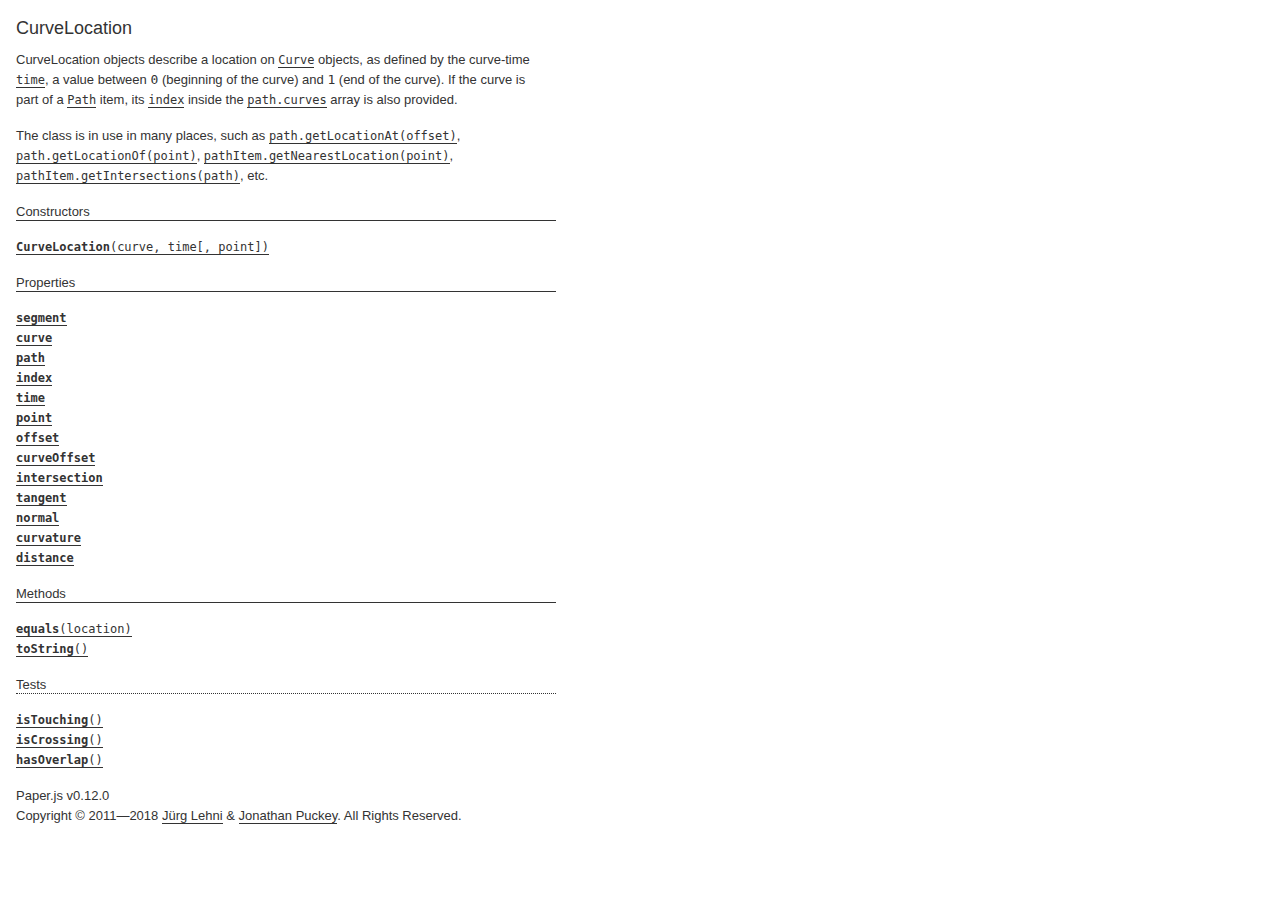
<file: PatATap/paperjs-v0.12.0/docs/classes/CurveLocation.html>
<!DOCTYPE html>
<html>
<head>
<meta charset="UTF-8">
<title>CurveLocation</title>
<base target="class-frame">
<link href="../assets/css/docs.css" rel="stylesheet" type="text/css">
<script src="../assets/js/paper.js"></script>
<script src="../assets/js/jquery.js"></script>
<script src="../assets/js/codemirror.js"></script>
<script src="../assets/js/docs.js"></script>
</head>
<body>
<article class="reference"> 
<div class="reference-class">
<h1>CurveLocation</h1>

<p>CurveLocation objects describe a location on <a href="../classes/Curve.html"><tt>Curve</tt></a> objects, as  defined by the curve-time <a href="../classes/CurveLocation.html#time"><tt>time</tt></a>, a value between <code>0</code> (beginning  of the curve) and <code>1</code> (end of the curve). If the curve is part of a  <a href="../classes/Path.html"><tt>Path</tt></a> item, its <a href="../classes/CurveLocation.html#index"><tt>index</tt></a> inside the <a href="../classes/Path.html#curves"><tt>path.curves</tt></a>  array is also provided.</p>
<p>The class is in use in many places, such as <a href="../classes/Path.html#getlocationat-offset"><tt>path.getLocationAt(offset)</tt></a>, <a href="../classes/Path.html#getlocationof-point"><tt>path.getLocationOf(point)</tt></a>, <a href="../classes/PathItem.html#getnearestlocation-point"><tt>pathItem.getNearestLocation(point)</tt></a>, <a href="../classes/PathItem.html#getintersections-path"><tt>pathItem.getIntersections(path)</tt></a>, etc.</p>

</div>

<!-- =============================== constructors ========================== -->
<div class="reference-members">
	<h2>Constructors</h2>
	
		
<div id="curvelocation-curve-time" class="member">
<div class="member-link">
<a name="curvelocation-curve-time" href="#curvelocation-curve-time"><tt><b>CurveLocation</b>(curve, time[, point])</tt></a>
</div>
<div class="member-description hidden">
<div class="member-text">
    <p>Creates a new CurveLocation object.</p>
    
    
<ul class="member-list">
	<h4>Parameters:</h4>
	
	<li>
<tt>curve:</tt> 
<a href="../classes/Curve.html"><tt>Curve</tt></a>


</li>
	
	<li>
<tt>time:</tt> 
<tt>Number</tt>


</li>
	
	<li>
<tt>point:</tt> 
<a href="../classes/Point.html"><tt>Point</tt></a>

&mdash;&nbsp;optional
</li>
	
</ul>

    
	<ul class="member-list">
		<h4>Returns:</h4>
		
			<li>
<tt><a href="../classes/CurveLocation.html"><tt>CurveLocation</tt></a></tt>
</li>

		
	</ul>



    
    
</div>
</div>
</div>
	
</div>





<!-- ================================ properties =========================== -->
	<div class="reference-members">
		<h2>Properties</h2>
		
			
<div id="segment" class="member">
<div class="member-link">
<a name="segment" href="#segment"><tt><b>segment</b></tt></a>
</div>
<div class="member-description hidden">

<div class="member-text">
	<p>The segment of the curve which is closer to the described location.</p>
	
		<p>Read only.</p>
	
	
	
	<ul class="member-list">
		<h4>Type:</h4>
		<li>
			<a href="../classes/Segment.html"><tt>Segment</tt></a>
		</li>
	</ul>
    
	
	
</div>

</div>
</div>
		
			
<div id="curve" class="member">
<div class="member-link">
<a name="curve" href="#curve"><tt><b>curve</b></tt></a>
</div>
<div class="member-description hidden">

<div class="member-text">
	<p>The curve that this location belongs to.</p>
	
		<p>Read only.</p>
	
	
	
	<ul class="member-list">
		<h4>Type:</h4>
		<li>
			<a href="../classes/Curve.html"><tt>Curve</tt></a>
		</li>
	</ul>
    
	
	
</div>

</div>
</div>
		
			
<div id="path" class="member">
<div class="member-link">
<a name="path" href="#path"><tt><b>path</b></tt></a>
</div>
<div class="member-description hidden">

<div class="member-text">
	<p>The path that this locations is situated on.</p>
	
		<p>Read only.</p>
	
	
	
	<ul class="member-list">
		<h4>Type:</h4>
		<li>
			<a href="../classes/Path.html"><tt>Path</tt></a>
		</li>
	</ul>
    
	
	
</div>

</div>
</div>
		
			
<div id="index" class="member">
<div class="member-link">
<a name="index" href="#index"><tt><b>index</b></tt></a>
</div>
<div class="member-description hidden">

<div class="member-text">
	<p>The index of the <a href="../classes/CurveLocation.html#curve"><tt>curve</tt></a> within the <a href="../classes/Path.html#curves"><tt>path.curves</tt></a> list, if it is part of a <a href="../classes/Path.html"><tt>Path</tt></a> item.</p>
	
		<p>Read only.</p>
	
	
	
	<ul class="member-list">
		<h4>Type:</h4>
		<li>
			<tt>Number</tt>
		</li>
	</ul>
    
	
	
</div>

</div>
</div>
		
			
<div id="time" class="member">
<div class="member-link">
<a name="time" href="#time"><tt><b>time</b></tt></a>
</div>
<div class="member-description hidden">

<div class="member-text">
	<p>The curve-time parameter, as used by various bezier curve calculations. It is value between <code>0</code> (beginning of the curve) and <code>1</code> (end of the curve).</p>
	
		<p>Read only.</p>
	
	
	
	<ul class="member-list">
		<h4>Type:</h4>
		<li>
			<tt>Number</tt>
		</li>
	</ul>
    
	
	
</div>

</div>
</div>
		
			
<div id="point" class="member">
<div class="member-link">
<a name="point" href="#point"><tt><b>point</b></tt></a>
</div>
<div class="member-description hidden">

<div class="member-text">
	<p>The point which is defined by the <a href="../classes/CurveLocation.html#curve"><tt>curve</tt></a> and <a href="../classes/CurveLocation.html#time"><tt>time</tt></a>.</p>
	
		<p>Read only.</p>
	
	
	
	<ul class="member-list">
		<h4>Type:</h4>
		<li>
			<a href="../classes/Point.html"><tt>Point</tt></a>
		</li>
	</ul>
    
	
	
</div>

</div>
</div>
		
			
<div id="offset" class="member">
<div class="member-link">
<a name="offset" href="#offset"><tt><b>offset</b></tt></a>
</div>
<div class="member-description hidden">

<div class="member-text">
	<p>The length of the path from its beginning up to the location described by this object. If the curve is not part of a path, then the length within the curve is returned instead.</p>
	
		<p>Read only.</p>
	
	
	
	<ul class="member-list">
		<h4>Type:</h4>
		<li>
			<tt>Number</tt>
		</li>
	</ul>
    
	
	
</div>

</div>
</div>
		
			
<div id="curveoffset" class="member">
<div class="member-link">
<a name="curveoffset" href="#curveoffset"><tt><b>curveOffset</b></tt></a>
</div>
<div class="member-description hidden">

<div class="member-text">
	<p>The length of the curve from its beginning up to the location described by this object.</p>
	
		<p>Read only.</p>
	
	
	
	<ul class="member-list">
		<h4>Type:</h4>
		<li>
			<tt>Number</tt>
		</li>
	</ul>
    
	
	
</div>

</div>
</div>
		
			
<div id="intersection" class="member">
<div class="member-link">
<a name="intersection" href="#intersection"><tt><b>intersection</b></tt></a>
</div>
<div class="member-description hidden">

<div class="member-text">
	<p>The curve location on the intersecting curve, if this location is the result of a call to <a href="../classes/PathItem.html#getintersections-path"><tt>pathItem.getIntersections(path)</tt></a> / <a href="../classes/Curve.html#getintersections-curve"><tt>curve.getIntersections(curve)</tt></a>.</p>
	
		<p>Read only.</p>
	
	
	
	<ul class="member-list">
		<h4>Type:</h4>
		<li>
			<a href="../classes/CurveLocation.html"><tt>CurveLocation</tt></a>
		</li>
	</ul>
    
	
	
</div>

</div>
</div>
		
			
<div id="tangent" class="member">
<div class="member-link">
<a name="tangent" href="#tangent"><tt><b>tangent</b></tt></a>
</div>
<div class="member-description hidden">

<div class="member-text">
	<p>The tangential vector to the <a href="../classes/CurveLocation.html#curve"><tt>curve</tt></a> at the given location.</p>
	
		<p>Read only.</p>
	
	
	
	<ul class="member-list">
		<h4>Type:</h4>
		<li>
			<a href="../classes/Point.html"><tt>Point</tt></a>
		</li>
	</ul>
    
	
	
</div>

</div>
</div>
		
			
<div id="normal" class="member">
<div class="member-link">
<a name="normal" href="#normal"><tt><b>normal</b></tt></a>
</div>
<div class="member-description hidden">

<div class="member-text">
	<p>The normal vector to the <a href="../classes/CurveLocation.html#curve"><tt>curve</tt></a> at the given location.</p>
	
		<p>Read only.</p>
	
	
	
	<ul class="member-list">
		<h4>Type:</h4>
		<li>
			<a href="../classes/Point.html"><tt>Point</tt></a>
		</li>
	</ul>
    
	
	
</div>

</div>
</div>
		
			
<div id="curvature" class="member">
<div class="member-link">
<a name="curvature" href="#curvature"><tt><b>curvature</b></tt></a>
</div>
<div class="member-description hidden">

<div class="member-text">
	<p>The curvature of the <a href="../classes/CurveLocation.html#curve"><tt>curve</tt></a> at the given location.</p>
	
		<p>Read only.</p>
	
	
	
	<ul class="member-list">
		<h4>Type:</h4>
		<li>
			<tt>Number</tt>
		</li>
	</ul>
    
	
	
</div>

</div>
</div>
		
			
<div id="distance" class="member">
<div class="member-link">
<a name="distance" href="#distance"><tt><b>distance</b></tt></a>
</div>
<div class="member-description hidden">

<div class="member-text">
	<p>The distance from the queried point to the returned location.</p>
	
		<p>Read only.</p>
	
	
	
	<ul class="member-list">
		<h4>Type:</h4>
		<li>
			<tt>Number</tt>
		</li>
	</ul>
    
	
	<ul class="member-list">
		<h4>See also:</h4>
		
			<li><tt><a href="../classes/Curve.html#getnearestlocation-point"><tt>curve.getNearestLocation(point)</tt></a></tt></li>
		
			<li><tt><a href="../classes/PathItem.html#getnearestlocation-point"><tt>pathItem.getNearestLocation(point)</tt></a></tt></li>
		
	</ul>

	
</div>

</div>
</div>
		
	</div>





<!-- ============================== methods ================================ -->
	<div class="reference-members">
		<h2>Methods</h2>
		
	
<div id="equals-location" class="member">
<div class="member-link">
<a name="equals-location" href="#equals-location"><tt><b>equals</b>(location)</tt></a>
</div>
<div class="member-description hidden">
<div class="member-text">
	<p>Checks whether tow CurveLocation objects are describing the same location on a path, by applying the same tolerances as elsewhere when dealing with curve-time parameters.</p>
    
	
<ul class="member-list">
	<h4>Parameters:</h4>
	
	<li>
<tt>location:</tt> 
<a href="../classes/CurveLocation.html"><tt>CurveLocation</tt></a>


</li>
	
</ul>

	
	<ul class="member-list">
		<h4>Returns:</h4>
		
			<li>
<tt><tt>Boolean</tt></tt>&nbsp;&mdash;&nbsp;<tt>true</tt> if the locations are equal, <tt>false</tt> otherwise
</li>

		
	</ul>



	
	
</div>
</div>
</div>

	
<div id="tostring" class="member">
<div class="member-link">
<a name="tostring" href="#tostring"><tt><b>toString</b>()</tt></a>
</div>
<div class="member-description hidden">
<div class="member-text">
	
    
	
	
	<ul class="member-list">
		<h4>Returns:</h4>
		
			<li>
<tt><tt>String</tt></tt>&nbsp;&mdash;&nbsp;a string representation of the curve location
</li>

		
	</ul>



	
	
</div>
</div>
</div>

	
<h3>Tests</h3>

<div id="istouching" class="member">
<div class="member-link">
<a name="istouching" href="#istouching"><tt><b>isTouching</b>()</tt></a>
</div>
<div class="member-description hidden">
<div class="member-text">
	<p>Checks if the location is an intersection with another curve and is merely touching the other curve, as opposed to crossing it.</p>
    
	
	
	<ul class="member-list">
		<h4>Returns:</h4>
		
			<li>
<tt><tt>Boolean</tt></tt>&nbsp;&mdash;&nbsp;<tt>true</tt> if the location is an intersection that is merely touching another curve, <tt>false</tt> otherwise
</li>

		
	</ul>



	
	<ul class="member-list">
		<h4>See also:</h4>
		
			<li><tt><a href="../classes/CurveLocation.html#iscrossing"><tt>isCrossing</tt></a>()</tt></li>
		
	</ul>

	
</div>
</div>
</div>

	
<div id="iscrossing" class="member">
<div class="member-link">
<a name="iscrossing" href="#iscrossing"><tt><b>isCrossing</b>()</tt></a>
</div>
<div class="member-description hidden">
<div class="member-text">
	<p>Checks if the location is an intersection with another curve and is crossing the other curve, as opposed to just touching it.</p>
    
	
	
	<ul class="member-list">
		<h4>Returns:</h4>
		
			<li>
<tt><tt>Boolean</tt></tt>&nbsp;&mdash;&nbsp;<tt>true</tt> if the location is an intersection that is crossing another curve, <tt>false</tt> otherwise
</li>

		
	</ul>



	
	<ul class="member-list">
		<h4>See also:</h4>
		
			<li><tt><a href="../classes/CurveLocation.html#istouching"><tt>isTouching</tt></a>()</tt></li>
		
	</ul>

	
</div>
</div>
</div>

	
<div id="hasoverlap" class="member">
<div class="member-link">
<a name="hasoverlap" href="#hasoverlap"><tt><b>hasOverlap</b>()</tt></a>
</div>
<div class="member-description hidden">
<div class="member-text">
	<p>Checks if the location is an intersection with another curve and is part of an overlap between the two involved paths.</p>
    
	
	
	<ul class="member-list">
		<h4>Returns:</h4>
		
			<li>
<tt><tt>Boolean</tt></tt>&nbsp;&mdash;&nbsp;<tt>true</tt> if the location is an intersection that is part of an overlap between the two involved paths, <tt>false</tt> otherwise
</li>

		
	</ul>



	
	<ul class="member-list">
		<h4>See also:</h4>
		
			<li><tt><a href="../classes/CurveLocation.html#iscrossing"><tt>isCrossing</tt></a>()</tt></li>
		
			<li><tt><a href="../classes/CurveLocation.html#istouching"><tt>isTouching</tt></a>()</tt></li>
		
	</ul>

	
</div>
</div>
</div>


		
	</div>




<!-- =========================== copyright notice ========================== -->
<p class="footer">
Paper.js v0.12.0<br>
Copyright &#169; 2011—2018 <a href="http://www.lehni.org" target="_blank">J&uuml;rg Lehni</a> &amp; <a href="http://www.jonathanpuckey.com" target="_blank">Jonathan Puckey</a>. All Rights Reserved.</p>
<div class="content-end"></div>


</article>
</body>
</file>
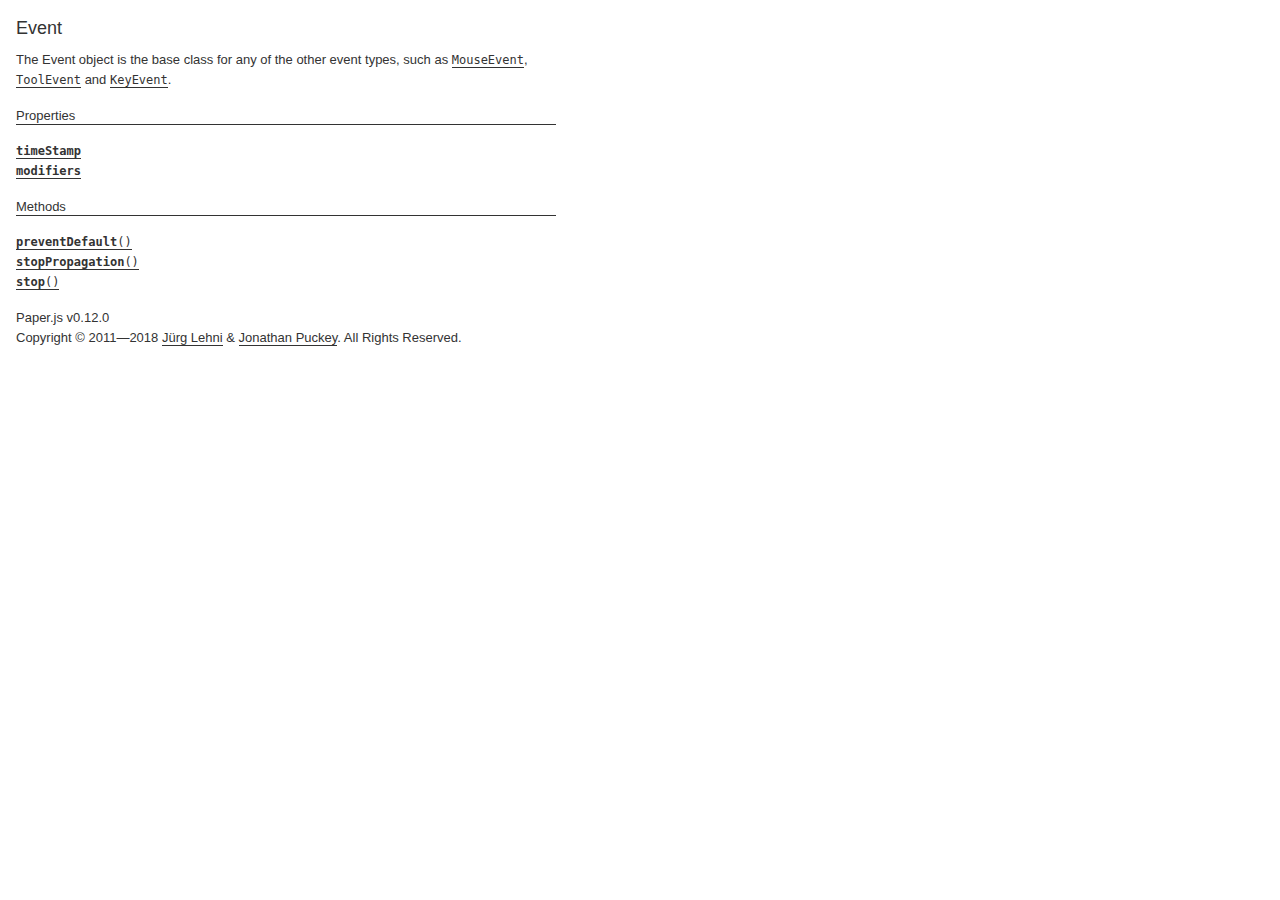
<file: PatATap/paperjs-v0.12.0/docs/classes/Event.html>
<!DOCTYPE html>
<html>
<head>
<meta charset="UTF-8">
<title>Event</title>
<base target="class-frame">
<link href="../assets/css/docs.css" rel="stylesheet" type="text/css">
<script src="../assets/js/paper.js"></script>
<script src="../assets/js/jquery.js"></script>
<script src="../assets/js/codemirror.js"></script>
<script src="../assets/js/docs.js"></script>
</head>
<body>
<article class="reference"> 
<div class="reference-class">
<h1>Event</h1>

<p>The Event object is the base class for any of the other event types, such as <a href="../classes/MouseEvent.html"><tt>MouseEvent</tt></a>, <a href="../classes/ToolEvent.html"><tt>ToolEvent</tt></a> and <a href="../classes/KeyEvent.html"><tt>KeyEvent</tt></a>.</p>

</div>





<!-- ================================ properties =========================== -->
	<div class="reference-members">
		<h2>Properties</h2>
		
			
<div id="timestamp" class="member">
<div class="member-link">
<a name="timestamp" href="#timestamp"><tt><b>timeStamp</b></tt></a>
</div>
<div class="member-description hidden">

<div class="member-text">
	<p>The time at which the event was created, in milliseconds since the epoch.</p>
	
		<p>Read only.</p>
	
	
	
	<ul class="member-list">
		<h4>Type:</h4>
		<li>
			<tt>Number</tt>
		</li>
	</ul>
    
	
	
</div>

</div>
</div>
		
			
<div id="modifiers" class="member">
<div class="member-link">
<a name="modifiers" href="#modifiers"><tt><b>modifiers</b></tt></a>
</div>
<div class="member-description hidden">

<div class="member-text">
	<p>The current state of the keyboard modifiers.</p>
	
		<p>Read only.</p>
	
	
	
	<ul class="member-list">
		<h4>Type:</h4>
		<li>
			<tt>object</tt>
		</li>
	</ul>
    
	
	<ul class="member-list">
		<h4>See also:</h4>
		
			<li><tt><a href="../classes/Key.html#modifiers"><tt>Key.modifiers</tt></a></tt></li>
		
	</ul>

	
</div>

</div>
</div>
		
	</div>





<!-- ============================== methods ================================ -->
	<div class="reference-members">
		<h2>Methods</h2>
		
	
<div id="preventdefault" class="member">
<div class="member-link">
<a name="preventdefault" href="#preventdefault"><tt><b>preventDefault</b>()</tt></a>
</div>
<div class="member-description hidden">
<div class="member-text">
	<p>Cancels the event if it is cancelable, without stopping further propagation of the event.</p>
    
	
	


	
	
</div>
</div>
</div>

	
<div id="stoppropagation" class="member">
<div class="member-link">
<a name="stoppropagation" href="#stoppropagation"><tt><b>stopPropagation</b>()</tt></a>
</div>
<div class="member-description hidden">
<div class="member-text">
	<p>Prevents further propagation of the current event.</p>
    
	
	


	
	
</div>
</div>
</div>

	
<div id="stop" class="member">
<div class="member-link">
<a name="stop" href="#stop"><tt><b>stop</b>()</tt></a>
</div>
<div class="member-description hidden">
<div class="member-text">
	<p>Cancels the event if it is cancelable, and stops stopping further propagation of the event. This is has the same effect as calling both <a href="../classes/Event.html#stoppropagation"><tt>stopPropagation</tt></a>() and <a href="../classes/Event.html#preventdefault"><tt>preventDefault</tt></a>().</p>
<p>Any handler can also return <code>false</code> to indicate that <code>stop()</code> should be called right after.</p>
    
	
	


	
	
</div>
</div>
</div>


		
	</div>




<!-- =========================== copyright notice ========================== -->
<p class="footer">
Paper.js v0.12.0<br>
Copyright &#169; 2011—2018 <a href="http://www.lehni.org" target="_blank">J&uuml;rg Lehni</a> &amp; <a href="http://www.jonathanpuckey.com" target="_blank">Jonathan Puckey</a>. All Rights Reserved.</p>
<div class="content-end"></div>


</article>
</body>
</file>
<file: RGB Colour Guessing Game/rgb.css>
.jumbotron {
    text-align: center;
    margin-bottom: 0px !important;
}

body {
    background-color: #232323 !important;
    margin : 0px;
}

.square {
   
    width: 30%;
    background: purple;
    padding-bottom: 30%;
    float: left;
    margin: 1.66%;
    border-radius: 15%; 
    transition: background 0.5s;
    -webkit-transition: background 0.5s;
    -moz-transition: background 0.5s;

}

#container {
    max-width: 400px;
    margin: 20px auto;
}

#stripe{
    background: white;
    height: 30px;
    text-align: center;
    color: black;
}

.selected {
    color: white;
    background: steelblue;
}

.jumbotron h2 {
    font-family: "Montserrat", "Avenir"; 
    text-transform: uppercase;

}
.jumbotron h5 {
    font-family: "Montserrat", "Avenir"; 
    text-transform: uppercase;
}

button {
    border: none;
    background: none;
    text-transform: uppercase;
    height: 100%;
    font-weight: 700;
    color: steelblue;
    letter-spacing: 1px;
    font-size: inherit;
    transition: all 0.3s;
    outline: none !important;
} 
button:hover {
      color: white;
      background: steelblue;
}
#message {
    display: inline-block; 
    width: 25%; 
}
</file>
<file: PatATap/paperjs-v0.12.0/docs/assets/css/docs.css>
@charset "UTF-8";
form,
img,
ul,
ol,
table,
td,
article,
figure,
figcaption {
  margin: 0;
  padding: 0;
  border: 0; }

a {
  outline: none;
  border: 0; }

ul,
ol {
  list-style: none outside none; }

table {
  border-spacing: 0; }

td {
  vertical-align: top; }

html {
  -webkit-text-size-adjust: none; }

/* Content Styles */
article {
  /* Text Content */ }
  article,
  article a {
    color: #333333; }
  article a {
    border-bottom: 1px solid; }
  article a:hover,
  article a:hover em {
    background: #e5e5e5; }
  article em {
    font-style: normal;
    background: #efefef; }
  article p,
  article ul,
  article ol {
    margin: 0 8px 16px 0; }
    article p.small,
    article ul.small,
    article ol.small {
      margin-bottom: 8px; }
  article figure,
  article .CodeMirror,
  article .paperscript {
    margin-bottom: 16px; }
  article ul,
  article ol {
    padding: 0;
    list-style: none outside none; }
  article ul ul,
  article ul ol,
  article ol ul,
  article ol ol {
    margin-bottom: 0; }
  article ul > li {
    margin-left: 1em;
    position: relative; }
    article ul > li:before {
      content: '–';
      position: absolute;
      left: -1em; }
  article ol {
    counter-reset: item; }
  article ol > li {
    margin-left: 1.5em;
    position: relative; }
    article ol > li:before {
      position: absolute;
      left: -1.5em;
      content: counter(item,upper-latin) ") ";
      counter-increment: item; }

section {
  clear: both;
  margin: 0 0 16px;
  padding: 0; }

.column {
  width: 260px;
  float: left; }
  .column + .column {
    margin-left: 16px; }

.row {
  clear: both; }

.donation {
  padding-bottom: 16px; }
  .donation input,
  .donation select {
    margin-right: 0.35em; }

.reference h1,
.reference h2,
.reference h3,
.reference h4 {
  font-size: 13px;
  font-weight: normal;
  margin: 0; }
.reference h1,
.reference h2,
.reference h3 {
  height: 18px;
  border-bottom: 1px solid;
  margin-bottom: 16px; }
.reference h2 a {
  font-weight: bold; }
.reference h3 {
  margin-top: 16px;
  border-bottom-style: dotted; }
.reference h4 {
  font-weight: bold; }
  .reference h4 .description {
    font-weight: normal; }
    .reference h4 .description:before {
      content: ' — '; }
  .reference h4 + ul, .reference h4 + pre, .reference h4 + .paperscript {
    margin-top: 8px;
    margin-bottom: 16px; }
.reference a tt {
  line-height: 17px; }
.reference ul,
.reference p {
  margin-bottom: 16px; }
.reference hr {
  border: none;
  border-bottom: 1px dotted; }
.reference .reference-list ul,
.reference .reference-inherited ul {
  margin-left: 16px; }
.reference .reference-inherited ul li {
  text-indent: -30px;
  padding-left: 30px; }
.reference ul.reference-classes {
  padding-bottom: 4px; }
  .reference ul.reference-classes li {
    margin: 0;
    text-indent: 0; }
  .reference ul.reference-classes ul {
    margin: 0 0 10px 10px; }
  .reference ul.reference-classes h2,
  .reference ul.reference-classes h3,
  .reference ul.reference-classes hr {
    margin: 10px 0 10px 0; }
  .reference ul.reference-classes .first h2 {
    margin-top: 0; }
  * html .reference ul.reference-classes img {
    margin-top: 5px; }
.reference ul.member-list li {
  margin-left: 2em;
  margin-bottom: 8px;
  text-indent: -2em; }
  .reference ul.member-list li:before {
    display: none; }
.reference .reference-members {
  margin-bottom: 16px; }
.reference .member-group-text {
  margin-bottom: 16px; }
.reference .member-description {
  border: 1px solid #999;
  border-top: 0;
  margin: 16px 0 16px 0; }
.reference .member-header {
  border-top: 1px solid #999;
  padding: 10px;
  *zoom: 1; }
  .reference .member-header .member-link {
    float: left; }
  .reference .member-header .member-close {
    float: right; }
  .reference .member-header:before, .reference .member-header:after {
    content: " ";
    display: table; }
  .reference .member-header:after {
    clear: both; }
.reference .member-text {
  border-top: 1px dashed #999;
  padding: 10px 10px 0 10px;
  margin-bottom: -6px; }
  .reference .member-text ul ul,
  .reference .member-text ul ol,
  .reference .member-text ol ul,
  .reference .member-text ol ol,
  .reference .member-text ul p,
  .reference .member-text ol p {
    margin-bottom: 8px; }
.reference .member-link {
  text-indent: -30px;
  padding-left: 30px; }

body,
select,
input,
textarea {
  font-family: "Lucida Grande", Geneva, Verdana, Arial, sans-serif; }

tt,
pre,
.CodeMirror {
  font-family: Menlo, Consolas, "Vera Mono", monospace;
  font-size: 12px;
  line-height: 17px; }

body {
  background: #fff;
  margin: 16px;
  font-size: 13px;
  line-height: 20px;
  color: #333333;
  max-width: 540px; }

select,
input,
textarea {
  font-size: 11px;
  margin: 0;
  color: #000; }

a {
  color: #333333;
  text-decoration: none;
  border-bottom: 1px solid #333333; }
  a:hover {
    background: #e5e5e5; }

img {
  border: 0; }

p {
  margin: 0 0 16px 0; }

ul,
ol {
  padding: 0;
  margin: 0 0 16px 0;
  list-style: none; }

.clear {
  clear: both; }

.hidden {
  display: none; }

.reference-index,
.reference-index a {
  color: #009dec;
  border-bottom: 0px; }
.reference-index a:hover {
  background: #e3f4fc; }
.reference-index h2,
.reference-index h3,
.reference-index hr {
  border-color: #009dec; }

.reference h1 {
  font-size: 18px;
  font-weight: normal;
  line-height: 24px;
  border: none; }
  .reference h1 .version {
    font-size: 10px;
    line-height: 16px;
    vertical-align: top;
    margin-left: 0.35em; }

.footer {
  margin-top: 16px; }

.CodeMirror pre {
  margin: 0;
  padding: 0;
  background: transparent; }
.paperscript .CodeMirror {
  height: 100%; }

.CodeMirror-scroll {
  min-height: 100%;
  overflow: auto; }

.CodeMirror-gutter {
  position: absolute;
  left: 0;
  top: 0;
  min-width: 30px;
  height: 100%;
  background-color: #f4f4f4;
  border-right: 1px solid #999; }

.CodeMirror-gutter-text {
  color: #aaa;
  text-align: right;
  padding: 2px 8px 2px 8px; }
  .CodeMirror-gutter-text pre {
    font-size: 10px; }

.CodeMirror-lines {
  background: #ffffff;
  padding: 2px 0 2px 8px; }
  .CodeMirror-lines pre.highlight {
    background-color: #edf5fc; }

.CodeMirror-cursor {
  z-index: 10;
  position: absolute;
  visibility: hidden;
  border-left: 1px solid #7c7c7c !important;
  height: 17px; }

.CodeMirror-selected {
  background: #ccc !important;
  color: HighlightText !important;
  padding: 2px 0 2px 0; }

.CodeMirror-focused .CodeMirror-cursor {
  visibility: visible; }
.CodeMirror-focused .CodeMirror-selected {
  background: Highlight !important; }

.CodeMirror-matchingbracket {
  background: #e3fc8d !important; }

.CodeMirror-nonmatchingbracket {
  color: #d62a28 !important; }

/* JavaScript & HTML Modes */
span.cm-keyword {
  color: #ff7800; }
span.cm-atom, span.cm-number {
  color: #3b5bb5; }
span.cm-def, span.cm-variable-2, span.cm-variable-3 {
  color: #3a4a64; }
span.cm-variable {
  color: #000; }
span.cm-property {
  color: #000; }
span.cm-operator {
  color: #000; }
span.cm-comment {
  color: #8c868f; }
span.cm-string {
  color: #409b1c; }
span.cm-meta {
  color: #555; }
span.cm-error {
  color: #f30; }
span.cm-qualifier {
  color: #555; }
span.cm-builtin {
  color: #30a; }
span.cm-bracket {
  color: #cc7; }
span.cm-tag {
  font-weight: bold;
  color: #3b5bb5; }
span.cm-attribute {
  font-style: italic;
  color: #3b5bb5; }

.paperscript {
  position: relative; }
  .paperscript .buttons {
    position: absolute;
    right: 0;
    z-index: 1; }
  .paperscript .button,
  .paperscript .explain {
    float: right;
    display: none;
    font-size: 12px;
    line-height: 16px;
    padding: 2px 6px;
    border-radius: 4px;
    -moz-border-radius: 4px;
    -webkit-border-radius: 4px;
    margin: 8px 8px 0 0; }
  .paperscript .button {
    background: #eee; }
  .paperscript .explain {
    background: #e3f4fc; }
  .paperscript .explain, .paperscript:hover .button {
    display: inline-block; }
  .paperscript .button:hover {
    background: #ddd;
    cursor: pointer; }
  .paperscript .tools {
    display: inline; }
  .paperscript .source {
    overflow: auto;
    border: 1px solid #999; }
  .paperscript .CodeMirror {
    margin: 0 !important; }
  .paperscript .CodeMirror-gutter-text,
  .paperscript .CodeMirror-lines {
    padding-top: 8px;
    padding-bottom: 8px; }
  .paperscript .canvas {
    line-height: 0; }
  .paperscript .canvas.border canvas {
    border: 1px solid #999; }
  .paperscript.split .canvas {
    border: 1px solid #999;
    border-top: 0; }
</file>
<file: Dancing Balls/app.css>
body {
   
    background-color: rgba(55,24,55,0.5);
    
}
</file>
<file: MAGIC BALLS/app.css>
html {
    width: 100%;
    height: 100%;
   
          margin: 0px;
    background-color: #262626;
      }
canvas  {
width:100%;
height:100%;
}
</file>
<file: PatATap/circles.css>
canvas {
    width: 100%;
    background: black;
}

body,html{
    width: 100%;
    margin: 0;
}
</file>
